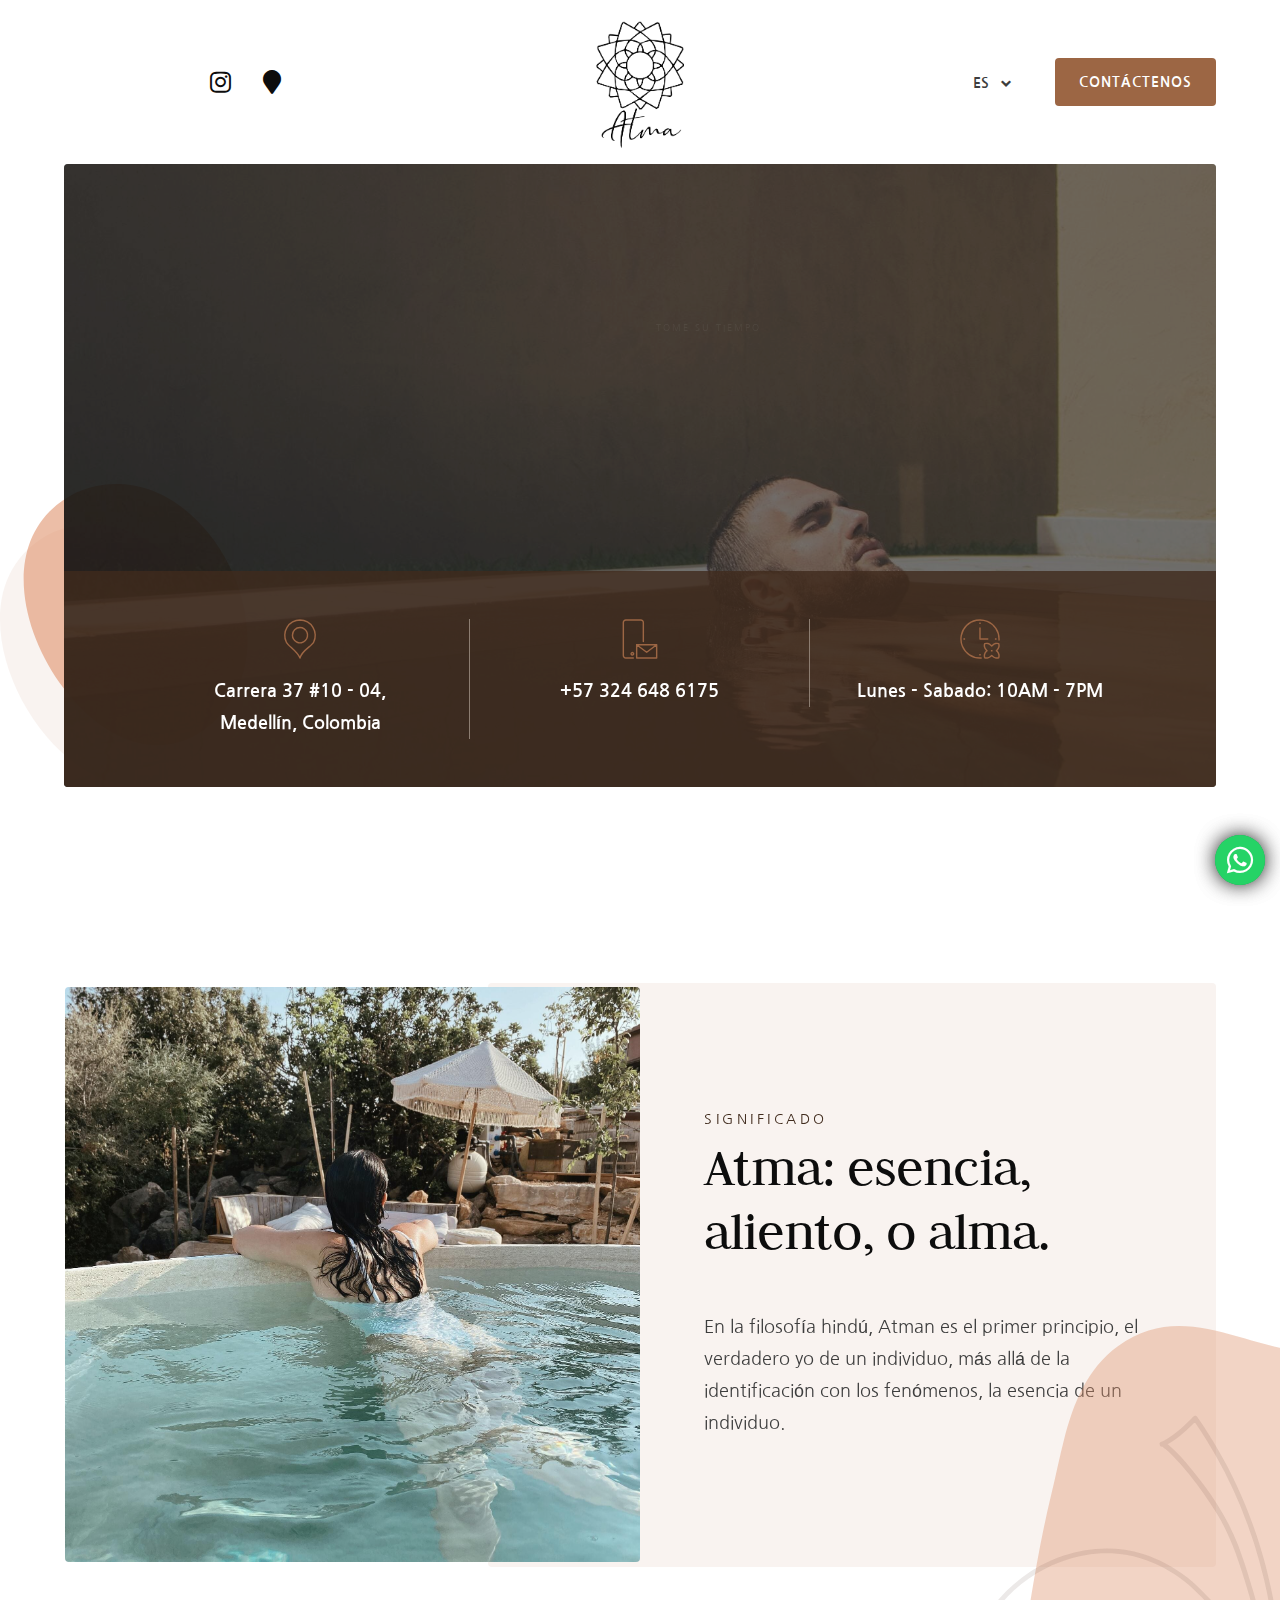
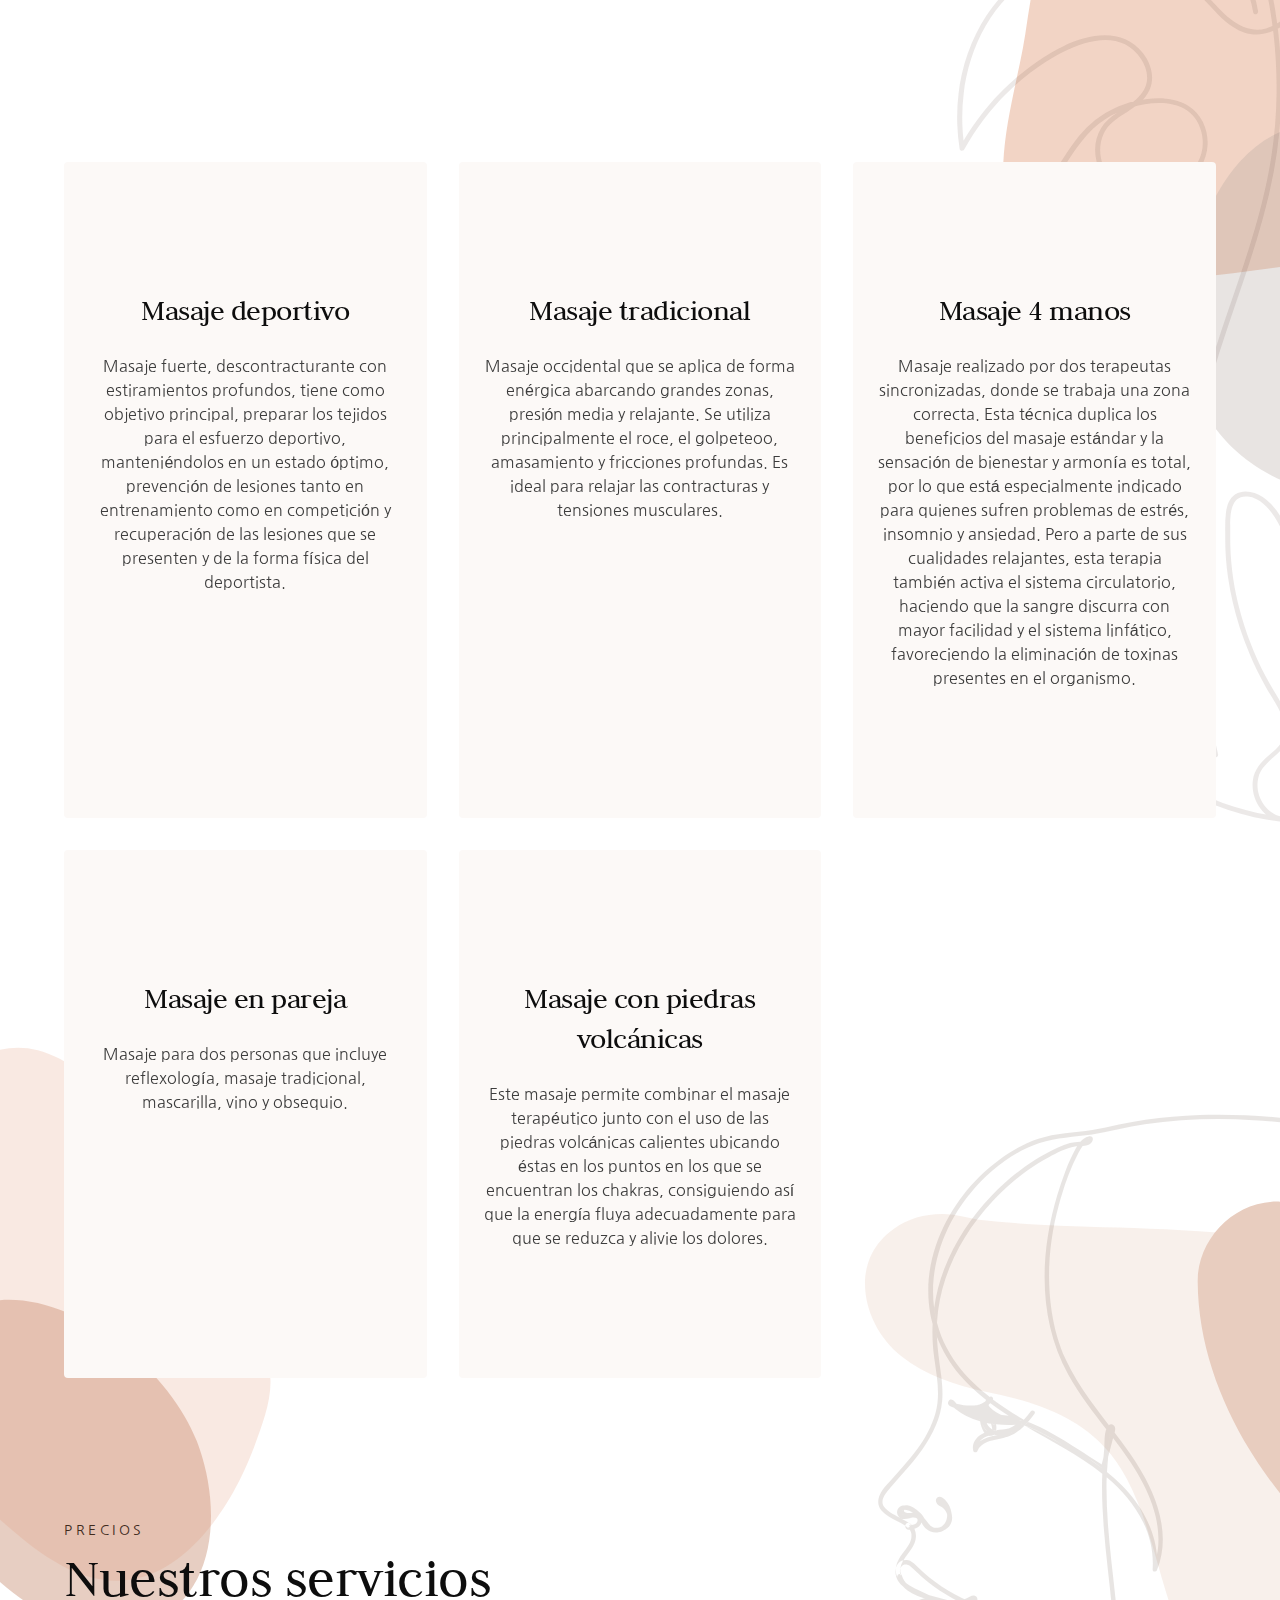
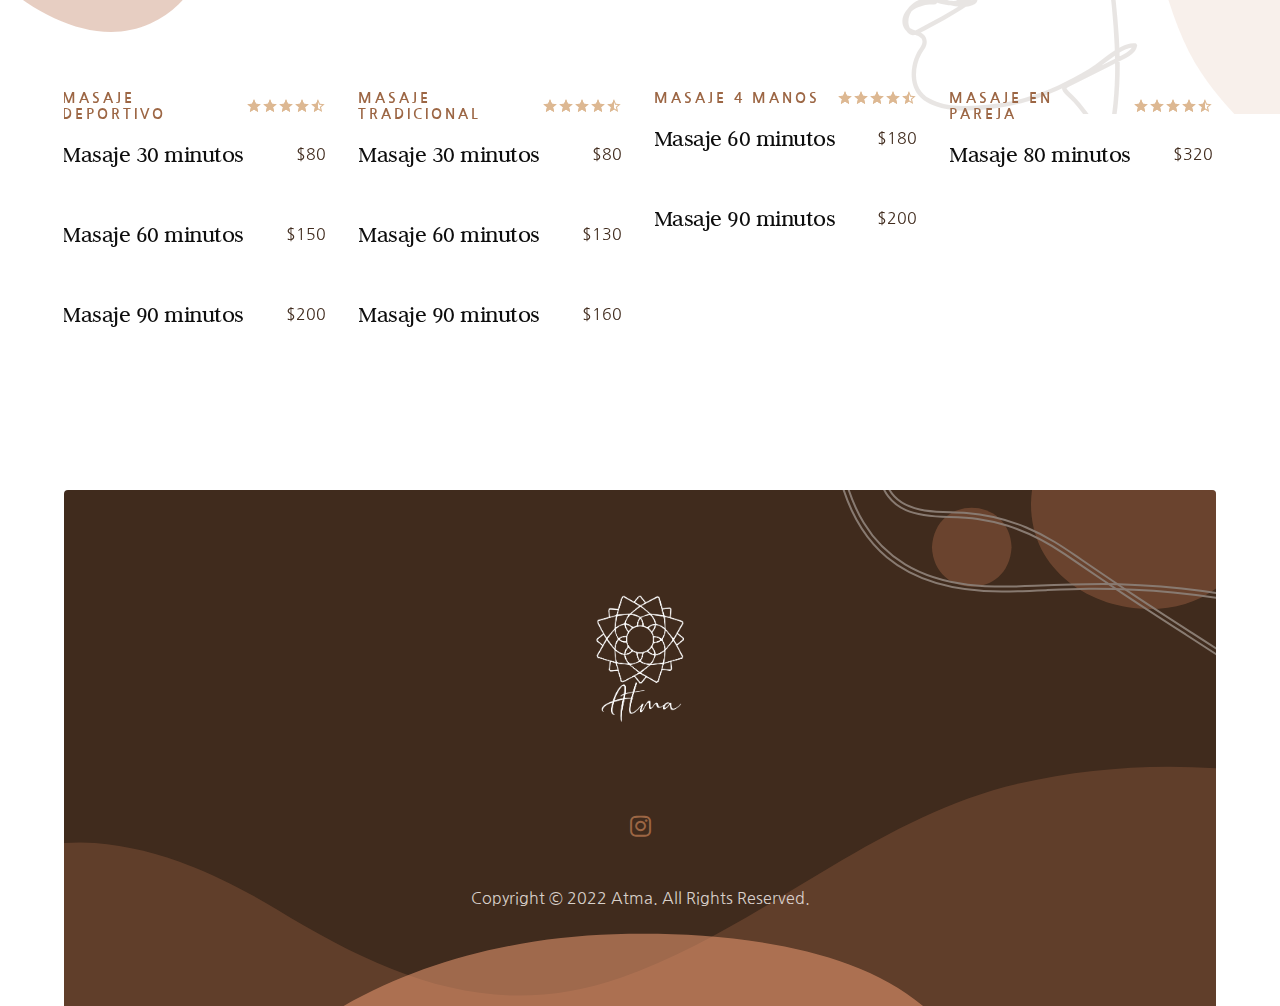
<file: index.html>
<!DOCTYPE html>
<html lang="en">

<head>
    <!--================ Basic page needs ================-->
    <title>ATMA SPA</title>
    <meta charset="UTF-8" />
    <meta name="author" content="" />
    <meta name="keywords" content="" />
    <meta name="description" content="" />
    <!--================ Mobile specific metas ================-->
    <meta name="viewport" content="width=device-width, initial-scale=1.0" />
    <!--================ Favicon ================-->
    <link rel="shortcut icon" href="images/favicon.ico" />
    <!--================ Google web fonts ================-->
    <link
        href="https://fonts.googleapis.com/css2?family=Judson:ital,wght@0,400;0,700;1,400&family=Nanum+Gothic:wght@400;700;800&display=swap"
        rel="stylesheet" />
    <link
        href="https://fonts.googleapis.com/css?family=Material+Icons%7CMaterial+Icons+Outlined%7CMaterial+Icons+Two+Tone%7CMaterial+Icons+Round%7CMaterial+Icons+Sharp"
        rel="stylesheet" />
    <link rel="stylesheet" href="css/fontawesome-all.min.css" />
    <!--================ Vendor CSS ================-->
    <link rel="stylesheet" href="vendors/owl-carousel/assets/owl.carousel.min.css" />
    <link rel="stylesheet" href="vendors/arcticmodal/jquery.arcticmodal-0.3.css" />
    <link rel="stylesheet" href="css/fontawesome-all.min.css" />
    <link rel="stylesheet" href="css/bootstrap.min.css" />
    <link rel="stylesheet" href="vendors/revolution/css/settings.css" />
    <link rel="stylesheet" href="vendors/revolution/css/layers.min.css" />
    <link rel="stylesheet" href="vendors/revolution/css/navigation.min.css" />
    <!--================ Theme CSS ================-->
    <link rel="stylesheet" href="css/style.css" />
    <link rel="stylesheet" href="css/responsive.css" />
    <link rel="stylesheet" href="css/custom.css" />
</head>

<body class="mad-body--scheme-brown">

    <div class="whatsapp-button">
        <a target="_blank"
            href="https://api.whatsapp.com/send?phone=573246486175&text=Hola%2C%20en%20este%20momento%20estoy%20en%20la%20p%C3%A1gina%20web%20y%20quisiera%20tener%20m%C3%A1s%20informaci%C3%B3n%20sobre%20los%20servicios..."
            class="whatsapp-button"><i class="fab fa-whatsapp"></i></a>
    </div>
    <div class="mad-preloader"></div>
    <div id="mad-page-wrapper" class="mad-page-wrapper">
        <!--================ Header ================-->
        <header id="mad-header" class="mad-header header-3">
            <div class="mad-header-section--sticky-xl">
                <div class="container-fluid">
                    <div class="row align-items-center">
                        <div class="col-lg-4 col-sm-6">
                            <div class="align-center">
                                <div class="mad-social-icons size-2 style-2">
                                    <ul>
                                        <li>
                                            <a href="https://www.instagram.com/atmaspa10/" target="_blank"><i
                                                    class="fab fa-instagram"></i></a>
                                        </li>
                                        <li>
                                            <a href="https://goo.gl/maps/Bm7Pg7LawnhSBP9XA" target="_blank"><i
                                                    class="fa fa-map-marker"></i></a>
                                        </li>
                                        <!-- <li>
                                            <a href="https://twitter.com"><i class="fab fa-twitter"></i></a>
                                        </li>
                                        <li>
                                            <a href="https://linkedin.com"><i class="fab fa-linkedin-in"></i></a>
                                        </li> -->
                                    </ul>
                                </div>
                            </div>
                        </div>
                        <div class="col-lg-4 col-sm-12">
                            <div class="align-center">
                                <a href="/" class="mad-logo logo1"><img src="images/ATMA_ORIGINAL_NEGRO.svg"
                                        alt="" /></a>
                            </div>
                        </div>
                        <div class="col-lg-4 col-sm-6">
                            <div class="mad-actions">
                                <div class="mad-col">
                                    <div class="mad-dropdown mad-lang">
                                        <a href="#" class="mad-dropdown-title">ES</a>
                                        <ul class="mad-dropdown-element">
                                            <li><a href="./en/">EN</a></li>
                                        </ul>
                                    </div>
                                </div>


                                <div class="mad-col">
                                    <a href="tel:3246486175" class="btn">Contáctenos</a>
                                </div>
                            </div>
                        </div>
                    </div>
                </div>
            </div>
        </header>
        <!--================ End of Header ================-->
        <div class="mad-texture-holder">
            <span class="mad-img-texture8 bg-move"></span>
            <div class="container-fluid">
                <div dir="ltr" class="rev_slider_wrapper fullscreenbanner-container">
                    <div id="rev-slider-2" data-version="5.4.5"
                        class="mad-d-none rev-slider with-overlay fullscreenabanner">
                        <ul>
                            <!--================ Slide 1 ================-->
                            <li data-transition="fade">
                                <!-- MAIN IMAGE -->
                                <img src="images/background-slider-1.jpg" alt="" data-bgposition="top center"
                                    data-bgfit="cover" data-bgrepeat="no-repeat" data-bgparallax="off"
                                    class="rev-slidebg" data-no-retina />
                                <!--================ Layer ================-->
                                <div data-frames='[{"delay":200,"speed":2000,"frame":"0","from":"y:[100%];z:0;rX:0deg;rY:0;rZ:0;sX:1;sY:1;skX:0;skY:0;opacity:0;","to":"o:1;","ease":"Power4.easeInOut"},{"delay":"wait","speed":1000,"frame":"999","to":"auto:auto;","ease":"Power3.easeInOut"}]'
                                    data-x="right" data-y="center" data-voffset="['-236', '-156', '-156', '-106']"
                                    data-hoffset="['64', '64', '16', '16']" data-width="['760', '90%', '93%', '98%']"
                                    data-height="['auto']" data-textAlign="['left']"
                                    class="tp-caption tp-resizeme rev-sub-title">
                                    <div class="mad-pre-title">Tome su tiempo</div>
                                </div>
                                <!--================ End of Layer ================-->
                                <!--================ Layer ================-->
                                <div data-frames='[{"delay":400,"speed":2000,"frame":"0","from":"y:[100%];z:0;rX:0deg;rY:0;rZ:0;sX:1;sY:1;skX:0;skY:0;opacity:0;","to":"o:1;","ease":"Power4.easeInOut"},{"delay":"wait","speed":1000,"frame":"999","to":"auto:auto;","ease":"Power3.easeInOut"}]'
                                    data-x="right" data-y="center" data-voffset="['-130', '-50', '-50', '-30']"
                                    data-hoffset="['64', '64', '16', '16']" data-width="['760', '90%', '93%', '98%']"
                                    data-height="['auto']" data-textAlign="['left']" data-color="['#ffffff']"
                                    data-fontsize="['72']" data-lineheight="['88']"
                                    class="tp-caption tp-resizeme tp-layer-section-title">
                                    <span>Mejore</span> Su <span>bienestar</span> <br />
                                    y <span>desestrésate</span>
                                </div>
                                <!--================ End of Layer ================-->
                                <!--================ Layer ================-->
                                <div data-frames='[{"delay":600,"speed":2000,"frame":"0","from":"y:[100%];z:0;rX:0deg;rY:0;rZ:0;sX:1;sY:1;skX:0;skY:0;opacity:0;","to":"o:1;","ease":"Power4.easeInOut"},{"delay":"wait","speed":1000,"frame":"999","to":"auto:auto;","ease":"Power3.easeInOut"}]'
                                    data-x="right" data-y="center" data-voffset="['30', '110', '110', '80']"
                                    data-hoffset="['64', '64', '16', '16']" data-width="['760', '90%', '93%', '98%']"
                                    data-textAlign="['left']" class="tp-caption tp-resizeme">
                                    <!-- <a href="pages_book.html" class="btn btn-huge">book now</a>  -->
                                </div>
                                <!--================ End of Layer ================-->
                            </li>
                            <!--================ End of Slide 1 ================-->
                            <!--================ Slide 1 ================-->
                            <li data-transition="fade">
                                <!-- MAIN IMAGE -->
                                <img src="images/background-slider-2.jpg" alt="" data-bgposition="top center"
                                    data-bgfit="cover" data-bgrepeat="no-repeat" data-bgparallax="off"
                                    class="rev-slidebg" data-no-retina />
                                <!--================ Layer ================-->
                                <div data-frames='[{"delay":200,"speed":2000,"frame":"0","from":"y:[100%];z:0;rX:0deg;rY:0;rZ:0;sX:1;sY:1;skX:0;skY:0;opacity:0;","to":"o:1;","ease":"Power4.easeInOut"},{"delay":"wait","speed":1000,"frame":"999","to":"auto:auto;","ease":"Power3.easeInOut"}]'
                                    data-x="center" data-y="center" data-voffset="['-196', '-116', '-116', '-86']"
                                    data-width="['98%', '98%', '98%', '98%']" data-height="['auto']"
                                    data-textAlign="['center']" class="tp-caption tp-resizeme rev-sub-title">
                                    <div class="mad-pre-title">Tiempo para relajarse</div>
                                </div>
                                <!--================ End of Layer ================-->
                                <!--================ Layer ================-->
                                <div data-frames='[{"delay":400,"speed":2000,"frame":"0","from":"y:[100%];z:0;rX:0deg;rY:0;rZ:0;sX:1;sY:1;skX:0;skY:0;opacity:0;","to":"o:1;","ease":"Power4.easeInOut"},{"delay":"wait","speed":1000,"frame":"999","to":"auto:auto;","ease":"Power3.easeInOut"}]'
                                    data-x="center" data-y="center" data-voffset="['-130', '-50', '-50', '-20']"
                                    data-width="['98%', '98%', '98%', '98%']" data-height="['auto']"
                                    data-textAlign="['center']" data-color="['#ffffff']" data-fontsize="['72']"
                                    data-lineheight="['88']" class="tp-caption tp-resizeme tp-layer-section-title">
                                    Un estilo de vida natural de alegría
                                </div>
                                <!--================ End of Layer ================-->
                                <!--================ Layer ================-->
                                <div data-frames='[{"delay":600,"speed":2000,"frame":"0","from":"y:[100%];z:0;rX:0deg;rY:0;rZ:0;sX:1;sY:1;skX:0;skY:0;opacity:0;","to":"o:1;","ease":"Power4.easeInOut"},{"delay":"wait","speed":1000,"frame":"999","to":"auto:auto;","ease":"Power3.easeInOut"}]'
                                    data-x="center" data-y="center" data-voffset="['-10', '70', '70', '70']"
                                    data-width="['98%', '98%', '98%', '98%']" data-textAlign="['center']"
                                    class="tp-caption tp-resizeme">
                                    <!-- <a href="pages_book.html" class="btn btn-huge">book now</a> -->
                                </div>
                                <!--================ End of Layer ================-->
                            </li>
                            <!--================ End of Slide 1 ================-->
                            <!--================ Slide 1 ================-->
                            <li data-transition="fade">
                                <!-- MAIN IMAGE -->
                                <img src="images/background-slider-3.jpg" alt="" data-bgposition="top center"
                                    data-bgfit="cover" data-bgrepeat="no-repeat" data-bgparallax="off"
                                    class="rev-slidebg" data-no-retina />
                                <!--================ Layer ================-->
                                <div data-frames='[{"delay":200,"speed":2000,"frame":"0","from":"y:[100%];z:0;rX:0deg;rY:0;rZ:0;sX:1;sY:1;skX:0;skY:0;opacity:0;","to":"o:1;","ease":"Power4.easeInOut"},{"delay":"wait","speed":1000,"frame":"999","to":"auto:auto;","ease":"Power3.easeInOut"}]'
                                    data-x="left" data-y="center" data-hoffset="['64', '64', '16', '16']"
                                    data-voffset="['-236', '-156', '-156', '-106']"
                                    data-width="['760', '760', '98%', '98%']" data-height="['auto']"
                                    data-textAlign="['left']" class="tp-caption tp-resizeme rev-sub-title">
                                    <div class="mad-pre-title">Tiempo de cambios</div>
                                </div>
                                <!--================ End of Layer ================-->
                                <!--================ Layer ================-->
                                <div data-frames='[{"delay":400,"speed":2000,"frame":"0","from":"y:[100%];z:0;rX:0deg;rY:0;rZ:0;sX:1;sY:1;skX:0;skY:0;opacity:0;","to":"o:1;","ease":"Power4.easeInOut"},{"delay":"wait","speed":1000,"frame":"999","to":"auto:auto;","ease":"Power3.easeInOut"}]'
                                    data-x="left" data-y="center" data-voffset="['-130', '-50', '-50', '-30']"
                                    data-hoffset="['64', '64', '16', '16']" data-width="['760', '760', '98%', '98%']"
                                    data-height="['auto']" data-textAlign="['left']" data-color="['#ffffff']"
                                    data-fontsize="['72']" data-lineheight="['88']"
                                    class="tp-caption tp-resizeme tp-layer-section-title">
                                    Construya su confianza, <span>Se lo mejor de tí</span>!
                                </div>
                                <!--================ End of Layer ================-->
                                <!--================ Layer ================-->
                                <div data-frames='[{"delay":600,"speed":2000,"frame":"0","from":"y:[100%];z:0;rX:0deg;rY:0;rZ:0;sX:1;sY:1;skX:0;skY:0;opacity:0;","to":"o:1;","ease":"Power4.easeInOut"},{"delay":"wait","speed":1000,"frame":"999","to":"auto:auto;","ease":"Power3.easeInOut"}]'
                                    data-x="left" data-y="center" data-voffset="['30', '110', '110', '80']"
                                    data-hoffset="['64', '64', '16', '16']" data-width="['760', '760', '98%', '98%']"
                                    data-textAlign="['left']" class="tp-caption tp-resizeme">
                                    <!-- <a href="pages_offers.html" class="btn btn-huge">Make a Change</a> -->
                                </div>
                                <!--================ End of Layer ================-->
                            </li>
                            <!--================ End of Slide 1 ================-->
                        </ul>
                    </div>
                    <div class="rev-slider-element">
                        <div class="row justify-content-center">
                            <div class="col-xl-10">
                                <!--================ Icon Boxes ================-->
                                <div class="mad-icon-boxes style-2 align-center small-size item-col-3">
                                    <div class="mad-col">
                                        <!--================ Icon Box ================-->
                                        <article class="mad-icon-box">
                                            <i class="mad-icon-box-icon"><img class="svg"
                                                    src="legasy_icons_svg/loc2.svg" alt="" /></i>
                                            <div class="mad-icon-box-content">
                                                <p>
                                                    Carrera 37 #10 - 04, <br />
                                                    Medellín, Colombia
                                                </p>
                                            </div>
                                        </article>
                                        <!--================ End of Icon Box ================-->
                                    </div>
                                    <div class="mad-col">
                                        <!--================ Icon Box ================-->
                                        <article class="mad-icon-box">
                                            <i class="mad-icon-box-icon"><img class="svg"
                                                    src="legasy_icons_svg/phone2.svg" alt="" /></i>
                                            <div class="mad-icon-box-content">
                                                <p>
                                                    +57 324 648 6175 <br />
                                                    <!-- <a href="#">mail@companyname.com</a> -->
                                                </p>
                                            </div>
                                        </article>
                                        <!--================ End of Icon Box ================-->
                                    </div>
                                    <div class="mad-col">
                                        <!--================ Icon Box ================-->
                                        <article class="mad-icon-box">
                                            <i class="mad-icon-box-icon"><img class="svg"
                                                    src="legasy_icons_svg/clock2.svg" alt="" /></i>
                                            <div class="mad-icon-box-content">
                                                <p>
                                                    Lunes - Sabado: 10AM - 7PM <br />
                                                </p>
                                            </div>
                                        </article>
                                        <!--================ End of Icon Box ================-->
                                    </div>
                                </div>
                                <!--================ End of Icon Boxes ================-->
                            </div>
                        </div>
                    </div>
                </div>
            </div>
        </div>

        <div class="mad-content no-pd">
            <div class="container-fluid">
                <div class="mad-section mad-section--stretched mad-colorizer--scheme-">
                    <div class="mad-entities type-4 style-2">
                        <article class="mad-entity">
                            <div class="mad-entity-media">
                                <img src="images/images-example-1.jpg" alt="" />
                            </div>
                            <div class="mad-entity-content">
                                <div class="content-element-6">
                                    <div class="mad-pre-title">Significado</div>
                                    <h2 class="mad-title">Atma: esencia, aliento, o alma. </h2>
                                </div>
                                <div class="content-element-6">
                                    <p>
                                        En la filosofía hindú, Atman es el primer principio, el verdadero yo de un
                                        individuo,
                                        más allá de la identificación con los fenómenos, la esencia de un individuo.
                                    </p>
                                </div>
                            </div>
                        </article>
                    </div>
                </div>
                <div class="mad-texture-holder">
                    <span class="mad-img-texture9 bg-move"></span>
                </div>
                <div class="mad-section no-pt">
                    <!--================ Icon Boxes ================-->
                    <div class="mad-icon-boxes grid-type item-col-3">
                        <div class="mad-col">
                            <!--================ Icon Box ================-->
                            <a href="#" class="mad-icon-box">
                                <div class="mad-icon-box-content">
                                    <h6 class="mad-icon-box-title">Masaje deportivo</h6>
                                    <p>Masaje fuerte, descontracturante con estiramientos profundos, tiene como objetivo
                                        principal, preparar los tejidos para el esfuerzo deportivo, manteniéndolos en un
                                        estado
                                        óptimo, prevención de lesiones tanto en entrenamiento como en competición y
                                        recuperación
                                        de las lesiones que se presenten y de la forma física del deportista.</p>
                                </div>
                            </a>
                            <!--================ End of Icon Box ================-->
                        </div>
                        <div class="mad-col">
                            <!--================ Icon Box ================-->
                            <a href="#" class="mad-icon-box">
                                <div class="mad-icon-box-content">
                                    <h6 class="mad-icon-box-title">Masaje tradicional</h6>
                                    <p>Masaje occidental que se aplica de forma enérgica abarcando grandes zonas,
                                        presión media
                                        y relajante. Se utiliza principalmente el roce, el golpeteoo, amasamiento y
                                        fricciones
                                        profundas. Es ideal para relajar las contracturas y tensiones musculares.</p>
                                </div>
                            </a>
                            <!--================ End of Icon Box ================-->
                        </div>
                        <div class="mad-col">
                            <!--================ Icon Box ================-->
                            <a href="#" class="mad-icon-box">
                                <div class="mad-icon-box-content">
                                    <h6 class="mad-icon-box-title">Masaje 4 manos</h6>
                                    <p>Masaje realizado por dos terapeutas sincronizadas, donde se trabaja una zona
                                        correcta.
                                        Esta técnica duplica los beneficios del masaje estándar y la sensación de
                                        bienestar y
                                        armonía es total, por lo que está especialmente indicado para quienes sufren
                                        problemas
                                        de estrés, insomnio y ansiedad. Pero a parte de sus cualidades relajantes, esta
                                        terapia
                                        también activa el sistema circulatorio, haciendo que la sangre discurra con
                                        mayor
                                        facilidad y el sistema linfático, favoreciendo la eliminación de toxinas
                                        presentes en el
                                        organismo.</p>
                                </div>
                            </a>
                            <!--================ End of Icon Box ================-->
                        </div>
                        <div class="mad-col">
                            <!--================ Icon Box ================-->
                            <a href="#" class="mad-icon-box">
                                <div class="mad-icon-box-content">
                                    <h6 class="mad-icon-box-title">Masaje en pareja</h6>
                                    <p>Masaje para dos personas que incluye reflexología, masaje tradicional,
                                        mascarilla, vino y
                                        obsequio.</p>
                                </div>
                            </a>
                            <!--================ End of Icon Box ================-->
                        </div>
                        <div class="mad-col">
                            <!--================ Icon Box ================-->
                            <a href="#" class="mad-icon-box">
                                <div class="mad-icon-box-content">
                                    <h6 class="mad-icon-box-title">Masaje con piedras volcánicas</h6>
                                    <p>Este masaje permite combinar el masaje terapéutico junto con el uso de las
                                        piedras
                                        volcánicas calientes ubicando éstas en los puntos en los que se encuentran los
                                        chakras,
                                        consiguiendo así que la energía fluya adecuadamente para que se reduzca y alivie
                                        los
                                        dolores.</p>
                                </div>
                            </a>
                            <!--================ End of Icon Box ================-->
                        </div>
                    </div>
                    <!--================ End of Icon Boxes ================-->
                </div>

                <div class="mad-texture-holder">
                    <span class="mad-img-texture10 bg-move"></span>
                </div>

                <div class="mad-texture-holder">
                    <span class="mad-img-texture3 bg-move"></span>
                </div>


                <div class="mad-section no-pt">
                    <div class="mad-title-wrap">
                        <div class="mad-title-row">
                            <div class="mad-col">
                                <div class="mad-pre-title">Precios</div>
                                <h2 class="mad-title">Nuestros servicios</h2>
                            </div>
                        </div>
                    </div>
                    <div class="mad-products mad-grid owl-carousel mad-grid mad-grid--cols-4 no-dots">
                        <div class="mad-col">
                            <div class="mad-product">
                                <div class="mad-product-content">
                                    <!-- product-info -->
                                    <div class="mad-product-description">
                                        <div class="mad-cat-holder">
                                            <a href="#" class="mad-product-cat">Masaje deportivo</a>

                                            <div class="mad-rating" data-estimate="4.5"></div>
                                        </div>
                                        <div class="mad-title-wrap">
                                            <h5 class="mad-product-title">
                                                Masaje 30 minutos
                                            </h5>
                                            <div class="mad-price"> $80</div>
                                        </div>
                                        <div class="mad-title-wrap">
                                            <h5 class="mad-product-title">
                                                Masaje 60 minutos
                                            </h5>
                                            <div class="mad-price"> $150</div>
                                        </div>
                                        <div class="mad-title-wrap">
                                            <h5 class="mad-product-title">
                                                Masaje 90 minutos
                                            </h5>
                                            <div class="mad-price"> $200</div>
                                        </div>
                                    </div>
                                    <!--/ product-info -->
                                </div>
                            </div>
                        </div>
                        <div class="mad-col">
                            <div class="mad-product">
                                <div class="mad-product-content">
                                    <!-- product-info -->
                                    <div class="mad-product-description">
                                        <div class="mad-cat-holder">
                                            <a href="#" class="mad-product-cat">Masaje tradicional</a>

                                            <div class="mad-rating" data-estimate="4.5"></div>
                                        </div>
                                        <div class="mad-title-wrap">
                                            <h5 class="mad-product-title">
                                                Masaje 30 minutos
                                            </h5>
                                            <div class="mad-price"> $80</div>
                                        </div>
                                        <div class="mad-title-wrap">
                                            <h5 class="mad-product-title">
                                                Masaje 60 minutos
                                            </h5>
                                            <div class="mad-price"> $130</div>
                                        </div>
                                        <div class="mad-title-wrap">
                                            <h5 class="mad-product-title">
                                                Masaje 90 minutos
                                            </h5>
                                            <div class="mad-price"> $160</div>
                                        </div>
                                    </div>
                                    <!--/ product-info -->
                                </div>
                            </div>
                        </div>
                        <div class="mad-col">
                            <div class="mad-product">
                                <div class="mad-product-content">
                                    <!-- product-info -->
                                    <div class="mad-product-description">
                                        <div class="mad-cat-holder">
                                            <a href="#" class="mad-product-cat">Masaje 4 manos</a>

                                            <div class="mad-rating" data-estimate="4.5"></div>
                                        </div>
                                        <div class="mad-title-wrap">
                                            <h5 class="mad-product-title">
                                                Masaje 60 minutos
                                            </h5>
                                            <div class="mad-price"> $180</div>
                                        </div>
                                        <div class="mad-title-wrap">
                                            <h5 class="mad-product-title">
                                                Masaje 90 minutos
                                            </h5>
                                            <div class="mad-price"> $200</div>
                                        </div>
                                    </div>
                                    <!--/ product-info -->
                                </div>
                            </div>
                        </div>
                        <div class="mad-col">
                            <div class="mad-product">
                                <div class="mad-product-content">
                                    <!-- product-info -->
                                    <div class="mad-product-description">
                                        <div class="mad-cat-holder">
                                            <a href="#" class="mad-product-cat">Masaje en pareja</a>

                                            <div class="mad-rating" data-estimate="4.5"></div>
                                        </div>
                                        <div class="mad-title-wrap">
                                            <h5 class="mad-product-title">
                                                Masaje 80 minutos
                                            </h5>
                                            <div class="mad-price"> $320</div>
                                        </div>
                                    </div>
                                    <!--/ product-info -->
                                </div>
                            </div>
                        </div>
                        <div class="mad-col">
                            <div class="mad-product">
                                <div class="mad-product-content">
                                    <!-- product-info -->
                                    <div class="mad-product-description">
                                        <div class="mad-cat-holder">
                                            <a href="#" class="mad-product-cat">Masaje con piedras volcánicas</a>

                                            <div class="mad-rating" data-estimate="4.5"></div>
                                        </div>
                                        <div class="mad-title-wrap">
                                            <h5 class="mad-product-title">
                                                Masaje 30 minutos
                                            </h5>
                                            <div class="mad-price"> $80</div>
                                        </div>
                                        <div class="mad-title-wrap">
                                            <h5 class="mad-product-title">
                                                Masaje 60 minutos
                                            </h5>
                                            <div class="mad-price"> $130</div>
                                        </div>
                                        <div class="mad-title-wrap">
                                            <h5 class="mad-product-title">
                                                Masaje 90 minutos
                                            </h5>
                                            <div class="mad-price"> $160</div>
                                        </div>
                                    </div>
                                    <!--/ product-info -->
                                </div>
                            </div>
                        </div>
                    </div>
                </div>
            </div>
        </div>

        <!--================ Footer ================-->
        <div class="footer-box">
            <div class="container-fluid">
                <footer id="mad-footer" class="mad-footer footer-3">
                    <!--================ Footer row ================-->
                    <div class="container-fluid">
                        <div class="mad-footer-main">
                            <div class="row align-items-center">
                                <div class="col-xl-5 col-lg-4">
                                    <!--================ Widget ================-->
                                    <section class="mad-widget">

                                    </section>
                                    <!--================ End of Widget ================-->
                                </div>
                                <div class="col-xl-2 col-lg-4">
                                    <!--================ Widget ================-->
                                    <section class="mad-widget">
                                        <a href="index.html" class="mad-logo align-center"><img
                                                src="images/ATMA_ORIGINAL_BLANCO.png" alt="" /></a>
                                    </section>
                                    <!--================ End of Widget ================-->
                                </div>
                                <div class="col-xl-5 col-lg-4">
                                    <!--================ Widget ================-->
                                    <section class="mad-widget">

                                    </section>
                                    <!--================ End of Widget ================-->
                                </div>
                            </div>
                        </div>
                        <div class="mad-footer-bottom">
                            <div class="mad-social-icons size-2">
                                <ul class="justify-content-center">
                                    <li>
                                        <a href="https://www.instagram.com/atmaspa10/" target="_blank"><i
                                                class="fab fa-instagram"></i></a>
                                    </li>
                                </ul>
                            </div>
                            <p class="copyrights align-center">Copyright © 2022 <a href="#">Atma</a>. All Rights
                                Reserved.</p>
                        </div>
                    </div>
                    <!--================ End of Footer row ================-->
                </footer>
            </div>
        </div>
        <!--================ End of Footer ================-->


    </div>
    <script src="vendors/modernizr.js"></script>
    <script src="vendors/jquery-3.6.0.min.js"></script>
    <script src="vendors/jquery.easing.1.3.min.js"></script>
    <script src="vendors/monkeysan.jquery.nav.1.0.js"></script>
    <script src="vendors/owl-carousel/owl.carousel.min.js"></script>
    <script
        src="https://maps.google.com/maps/api/js?key=AIzaSyA_Yp_8RGMFiW6N-X8WLKYyfzvlOSzWwII&amp;amp;libraries=geometry&amp;amp;v=3.20"></script>
    <script src="vendors/arcticmodal/jquery.arcticmodal-0.3.min.js"></script>
    <script src="vendors/monkeysan.validator.min.js"></script>
    <script src="vendors/handlebars-v4.0.5.min.js"></script>
    <script src="vendors/retina.min.js"></script>
    <script src="vendors/revolution/js/jquery.themepunch.tools.min.js"></script>
    <script src="vendors/revolution/js/jquery.themepunch.revolution.min.js"></script>
    <script src="js/modules/mad.newsletter-form.min.js"></script>
    <script src="js/modules/mad.alert-box.min.js"></script>
    <script src="js/modules/mad.sticky-header-section.min.js"></script>
    <script src="js/mad.app.js"></script>
</body>

</html>
</file>
<file: vendors/revolution/css/settings.css>
/*-----------------------------------------------------------------------------

-	Revolution Slider 5.0 Default Style Settings -

Screen Stylesheet

version:   	5.4.5
date:      	15/05/17
author:		themepunch
email:     	info@themepunch.com
website:   	http://www.themepunch.com
-----------------------------------------------------------------------------*/
#debungcontrolls,.debugtimeline{width:100%;box-sizing:border-box}.rev_column,.rev_column .tp-parallax-wrap,.tp-svg-layer svg{vertical-align:top}#debungcontrolls{z-index:100000;position:fixed;bottom:0;height:auto;background:rgba(0,0,0,.6);padding:10px}.debugtimeline{height:10px;position:relative;margin-bottom:3px;display:none;white-space:nowrap}.debugtimeline:hover{height:15px}.the_timeline_tester{background:#e74c3c;position:absolute;top:0;left:0;height:100%;width:0}.rs-go-fullscreen{position:fixed!important;width:100%!important;height:100%!important;top:0!important;left:0!important;z-index:9999999!important;background:#fff!important}.debugtimeline.tl_slide .the_timeline_tester{background:#f39c12}.debugtimeline.tl_frame .the_timeline_tester{background:#3498db}.debugtimline_txt{color:#fff;font-weight:400;font-size:7px;position:absolute;left:10px;top:0;white-space:nowrap;line-height:10px}.rtl{direction:rtl}@font-face{font-family:revicons;src:url(../fonts/revicons/revicons.eot?5510888);src:url(../fonts/revicons/revicons.eot?5510888#iefix) format('embedded-opentype'),url(../fonts/revicons/revicons.woff?5510888) format('woff'),url(../fonts/revicons/revicons.ttf?5510888) format('truetype'),url(../fonts/revicons/revicons.svg?5510888#revicons) format('svg');font-weight:400;font-style:normal}[class*=" revicon-"]:before,[class^=revicon-]:before{font-family:revicons;font-style:normal;font-weight:400;speak:none;display:inline-block;text-decoration:inherit;width:1em;margin-right:.2em;text-align:center;font-variant:normal;text-transform:none;line-height:1em;margin-left:.2em}.revicon-search-1:before{content:'\e802'}.revicon-pencil-1:before{content:'\e831'}.revicon-picture-1:before{content:'\e803'}.revicon-cancel:before{content:'\e80a'}.revicon-info-circled:before{content:'\e80f'}.revicon-trash:before{content:'\e801'}.revicon-left-dir:before{content:'\e817'}.revicon-right-dir:before{content:'\e818'}.revicon-down-open:before{content:'\e83b'}.revicon-left-open:before{content:'\e819'}.revicon-right-open:before{content:'\e81a'}.revicon-angle-left:before{content:'\e820'}.revicon-angle-right:before{content:'\e81d'}.revicon-left-big:before{content:'\e81f'}.revicon-right-big:before{content:'\e81e'}.revicon-magic:before{content:'\e807'}.revicon-picture:before{content:'\e800'}.revicon-export:before{content:'\e80b'}.revicon-cog:before{content:'\e832'}.revicon-login:before{content:'\e833'}.revicon-logout:before{content:'\e834'}.revicon-video:before{content:'\e805'}.revicon-arrow-combo:before{content:'\e827'}.revicon-left-open-1:before{content:'\e82a'}.revicon-right-open-1:before{content:'\e82b'}.revicon-left-open-mini:before{content:'\e822'}.revicon-right-open-mini:before{content:'\e823'}.revicon-left-open-big:before{content:'\e824'}.revicon-right-open-big:before{content:'\e825'}.revicon-left:before{content:'\e836'}.revicon-right:before{content:'\e826'}.revicon-ccw:before{content:'\e808'}.revicon-arrows-ccw:before{content:'\e806'}.revicon-palette:before{content:'\e829'}.revicon-list-add:before{content:'\e80c'}.revicon-doc:before{content:'\e809'}.revicon-left-open-outline:before{content:'\e82e'}.revicon-left-open-2:before{content:'\e82c'}.revicon-right-open-outline:before{content:'\e82f'}.revicon-right-open-2:before{content:'\e82d'}.revicon-equalizer:before{content:'\e83a'}.revicon-layers-alt:before{content:'\e804'}.revicon-popup:before{content:'\e828'}.rev_slider_wrapper{position:relative;z-index:0;width:100%}.rev_slider{position:relative;overflow:visible}.entry-content .rev_slider a,.rev_slider a{box-shadow:none}.tp-overflow-hidden{overflow:hidden!important}.group_ov_hidden{overflow:hidden}.rev_slider img,.tp-simpleresponsive img{max-width:none!important;transition:none;margin:0;padding:0;border:none}.rev_slider .no-slides-text{font-weight:700;text-align:center;padding-top:80px}.rev_slider>ul,.rev_slider>ul>li,.rev_slider>ul>li:before,.rev_slider_wrapper>ul,.tp-revslider-mainul>li,.tp-revslider-mainul>li:before,.tp-simpleresponsive>ul,.tp-simpleresponsive>ul>li,.tp-simpleresponsive>ul>li:before{list-style:none!important;position:absolute;margin:0!important;padding:0!important;overflow-x:visible;overflow-y:visible;background-image:none;background-position:0 0;text-indent:0;top:0;left:0}.rev_slider>ul>li,.rev_slider>ul>li:before,.tp-revslider-mainul>li,.tp-revslider-mainul>li:before,.tp-simpleresponsive>ul>li,.tp-simpleresponsive>ul>li:before{visibility:hidden}.tp-revslider-mainul,.tp-revslider-slidesli{padding:0!important;margin:0!important;list-style:none!important}.fullscreen-container,.fullwidthbanner-container{padding:0;position:relative}.rev_slider li.tp-revslider-slidesli{position:absolute!important}.tp-caption .rs-untoggled-content{display:block}.tp-caption .rs-toggled-content{display:none}.rs-toggle-content-active.tp-caption .rs-toggled-content{display:block}.rs-toggle-content-active.tp-caption .rs-untoggled-content{display:none}.rev_slider .caption,.rev_slider .tp-caption{position:relative;visibility:hidden;white-space:nowrap;display:block;-webkit-font-smoothing:antialiased!important;z-index:1}.rev_slider .caption,.rev_slider .tp-caption,.tp-simpleresponsive img{-moz-user-select:none;-khtml-user-select:none;-webkit-user-select:none;-o-user-select:none}.rev_slider .tp-mask-wrap .tp-caption,.rev_slider .tp-mask-wrap :last-child,.wpb_text_column .rev_slider .tp-mask-wrap .tp-caption,.wpb_text_column .rev_slider .tp-mask-wrap :last-child{margin-bottom:0}.tp-svg-layer svg{width:100%;height:100%;position:relative}.tp-carousel-wrapper{cursor:url(openhand.cur),move}.tp-carousel-wrapper.dragged{cursor:url(closedhand.cur),move}.tp_inner_padding{box-sizing:border-box;max-height:none!important}.tp-caption.tp-layer-selectable{-moz-user-select:all;-khtml-user-select:all;-webkit-user-select:all;-o-user-select:all}.tp-caption.tp-hidden-caption,.tp-forcenotvisible,.tp-hide-revslider,.tp-parallax-wrap.tp-hidden-caption{visibility:hidden!important;display:none!important}.rev_slider audio,.rev_slider embed,.rev_slider iframe,.rev_slider object,.rev_slider video{max-width:none!important}.tp-element-background{position:absolute;top:0;left:0;width:100%;height:100%;z-index:0}.tp-blockmask,.tp-blockmask_in,.tp-blockmask_out{position:absolute;top:0;left:0;width:100%;height:100%;background:#fff;z-index:1000;transform:scaleX(0) scaleY(0)}.tp-parallax-wrap{transform-style:preserve-3d}.rev_row_zone{position:absolute;width:100%;left:0;box-sizing:border-box;min-height:50px;font-size:0}.rev_column_inner,.rev_slider .tp-caption.rev_row{position:relative;width:100%!important;box-sizing:border-box}.rev_row_zone_top{top:0}.rev_row_zone_middle{top:50%;transform:translateY(-50%)}.rev_row_zone_bottom{bottom:0}.rev_slider .tp-caption.rev_row{display:table;table-layout:fixed;vertical-align:top;height:auto!important;font-size:0}.rev_column{display:table-cell;position:relative;height:auto;box-sizing:border-box;font-size:0}.rev_column_inner{display:block;height:auto!important;white-space:normal!important}.rev_column_bg{width:100%;height:100%;position:absolute;top:0;left:0;z-index:0;box-sizing:border-box;background-clip:content-box;border:0 solid transparent}.tp-caption .backcorner,.tp-caption .backcornertop,.tp-caption .frontcorner,.tp-caption .frontcornertop{height:0;top:0;width:0;position:absolute}.rev_column_inner .tp-loop-wrap,.rev_column_inner .tp-mask-wrap,.rev_column_inner .tp-parallax-wrap{text-align:inherit}.rev_column_inner .tp-mask-wrap{display:inline-block}.rev_column_inner .tp-parallax-wrap,.rev_column_inner .tp-parallax-wrap .tp-loop-wrap,.rev_column_inner .tp-parallax-wrap .tp-mask-wrap{position:relative!important;left:auto!important;top:auto!important;line-height:0}.tp-video-play-button,.tp-video-play-button i{line-height:50px!important;vertical-align:top;text-align:center}.rev_column_inner .rev_layer_in_column,.rev_column_inner .tp-parallax-wrap,.rev_column_inner .tp-parallax-wrap .tp-loop-wrap,.rev_column_inner .tp-parallax-wrap .tp-mask-wrap{vertical-align:top}.rev_break_columns{display:block!important}.rev_break_columns .tp-parallax-wrap.rev_column{display:block!important;width:100%!important}.fullwidthbanner-container{overflow:hidden}.fullwidthbanner-container .fullwidthabanner{width:100%;position:relative}.tp-static-layers{position:absolute;z-index:101;top:0;left:0}.tp-caption .frontcorner{border-left:40px solid transparent;border-right:0 solid transparent;border-top:40px solid #00A8FF;left:-40px}.tp-caption .backcorner{border-left:0 solid transparent;border-right:40px solid transparent;border-bottom:40px solid #00A8FF;right:0}.tp-caption .frontcornertop{border-left:40px solid transparent;border-right:0 solid transparent;border-bottom:40px solid #00A8FF;left:-40px}.tp-caption .backcornertop{border-left:0 solid transparent;border-right:40px solid transparent;border-top:40px solid #00A8FF;right:0}.tp-layer-inner-rotation{position:relative!important}img.tp-slider-alternative-image{width:100%;height:auto}.caption.fullscreenvideo,.rs-background-video-layer,.tp-caption.coverscreenvideo,.tp-caption.fullscreenvideo{width:100%;height:100%;top:0;left:0;position:absolute}.noFilterClass{filter:none!important}.rs-background-video-layer{visibility:hidden;z-index:0}.caption.fullscreenvideo audio,.caption.fullscreenvideo iframe,.caption.fullscreenvideo video,.tp-caption.fullscreenvideo iframe,.tp-caption.fullscreenvideo iframe audio,.tp-caption.fullscreenvideo iframe video{width:100%!important;height:100%!important;display:none}.fullcoveredvideo audio,.fullscreenvideo audio .fullcoveredvideo video,.fullscreenvideo video{background:#000}.fullcoveredvideo .tp-poster{background-position:center center;background-size:cover;width:100%;height:100%;top:0;left:0}.videoisplaying .html5vid .tp-poster{display:none}.tp-video-play-button{background:#000;background:rgba(0,0,0,.3);border-radius:5px;position:absolute;top:50%;left:50%;color:#FFF;margin-top:-25px;margin-left:-25px;cursor:pointer;width:50px;height:50px;box-sizing:border-box;display:inline-block;z-index:4;opacity:0;transition:opacity .3s ease-out!important}.tp-audio-html5 .tp-video-play-button,.tp-hiddenaudio{display:none!important}.tp-caption .html5vid{width:100%!important;height:100%!important}.tp-video-play-button i{width:50px;height:50px;display:inline-block;font-size:40px!important}.rs-fullvideo-cover,.tp-dottedoverlay,.tp-shadowcover{height:100%;top:0;left:0;position:absolute}.tp-caption:hover .tp-video-play-button{opacity:1;display:block}.tp-caption .tp-revstop{display:none;border-left:5px solid #fff!important;border-right:5px solid #fff!important;margin-top:15px!important;line-height:20px!important;vertical-align:top;font-size:25px!important}.tp-seek-bar,.tp-video-button,.tp-volume-bar{outline:0;line-height:12px;margin:0;cursor:pointer}.videoisplaying .revicon-right-dir{display:none}.videoisplaying .tp-revstop{display:inline-block}.videoisplaying .tp-video-play-button{display:none}.fullcoveredvideo .tp-video-play-button{display:none!important}.fullscreenvideo .fullscreenvideo audio,.fullscreenvideo .fullscreenvideo video{object-fit:contain!important}.fullscreenvideo .fullcoveredvideo audio,.fullscreenvideo .fullcoveredvideo video{object-fit:cover!important}.tp-video-controls{position:absolute;bottom:0;left:0;right:0;padding:5px;opacity:0;transition:opacity .3s;background-image:linear-gradient(to bottom,#000 13%,#323232 100%);display:table;max-width:100%;overflow:hidden;box-sizing:border-box}.rev-btn.rev-hiddenicon i,.rev-btn.rev-withicon i{transition:all .2s ease-out!important;font-size:15px}.tp-caption:hover .tp-video-controls{opacity:.9}.tp-video-button{background:rgba(0,0,0,.5);border:0;border-radius:3px;font-size:12px;color:#fff;padding:0}.tp-video-button:hover{cursor:pointer}.tp-video-button-wrap,.tp-video-seek-bar-wrap,.tp-video-vol-bar-wrap{padding:0 5px;display:table-cell;vertical-align:middle}.tp-video-seek-bar-wrap{width:80%}.tp-video-vol-bar-wrap{width:20%}.tp-seek-bar,.tp-volume-bar{width:100%;padding:0}.rs-fullvideo-cover{width:100%;background:0 0;z-index:5}.disabled_lc .tp-video-play-button,.rs-background-video-layer audio::-webkit-media-controls,.rs-background-video-layer video::-webkit-media-controls,.rs-background-video-layer video::-webkit-media-controls-start-playback-button{display:none!important}.tp-audio-html5 .tp-video-controls{opacity:1!important;visibility:visible!important}.tp-dottedoverlay{background-repeat:repeat;width:100%;z-index:3}.tp-dottedoverlay.twoxtwo{background:url(../assets/gridtile.png)}.tp-dottedoverlay.twoxtwowhite{background:url(../assets/gridtile_white.png)}.tp-dottedoverlay.threexthree{background:url(../assets/gridtile_3x3.png)}.tp-dottedoverlay.threexthreewhite{background:url(../assets/gridtile_3x3_white.png)}.tp-shadowcover{width:100%;background:#fff;z-index:-1}.tp-shadow1{box-shadow:0 10px 6px -6px rgba(0,0,0,.8)}.tp-shadow2:after,.tp-shadow2:before,.tp-shadow3:before,.tp-shadow4:after{z-index:-2;position:absolute;content:"";bottom:10px;left:10px;width:50%;top:85%;max-width:300px;background:0 0;box-shadow:0 15px 10px rgba(0,0,0,.8);transform:rotate(-3deg)}.tp-shadow2:after,.tp-shadow4:after{transform:rotate(3deg);right:10px;left:auto}.tp-shadow5{position:relative;box-shadow:0 1px 4px rgba(0,0,0,.3),0 0 40px rgba(0,0,0,.1) inset}.tp-shadow5:after,.tp-shadow5:before{content:"";position:absolute;z-index:-2;box-shadow:0 0 25px 0 rgba(0,0,0,.6);top:30%;bottom:0;left:20px;right:20px;border-radius:100px/20px}.tp-button{padding:6px 13px 5px;border-radius:3px;height:30px;cursor:pointer;color:#fff!important;text-shadow:0 1px 1px rgba(0,0,0,.6)!important;font-size:15px;line-height:45px!important;font-family:arial,sans-serif;font-weight:700;letter-spacing:-1px;text-decoration:none}.tp-button.big{color:#fff;text-shadow:0 1px 1px rgba(0,0,0,.6);font-weight:700;padding:9px 20px;font-size:19px;line-height:57px!important}.purchase:hover,.tp-button.big:hover,.tp-button:hover{background-position:bottom,15px 11px}.purchase.green,.purchase:hover.green,.tp-button.green,.tp-button:hover.green{background-color:#21a117;box-shadow:0 3px 0 0 #104d0b}.purchase.blue,.purchase:hover.blue,.tp-button.blue,.tp-button:hover.blue{background-color:#1d78cb;box-shadow:0 3px 0 0 #0f3e68}.purchase.red,.purchase:hover.red,.tp-button.red,.tp-button:hover.red{background-color:#cb1d1d;box-shadow:0 3px 0 0 #7c1212}.purchase.orange,.purchase:hover.orange,.tp-button.orange,.tp-button:hover.orange{background-color:#f70;box-shadow:0 3px 0 0 #a34c00}.purchase.darkgrey,.purchase:hover.darkgrey,.tp-button.darkgrey,.tp-button.grey,.tp-button:hover.darkgrey,.tp-button:hover.grey{background-color:#555;box-shadow:0 3px 0 0 #222}.purchase.lightgrey,.purchase:hover.lightgrey,.tp-button.lightgrey,.tp-button:hover.lightgrey{background-color:#888;box-shadow:0 3px 0 0 #555}.rev-btn,.rev-btn:visited{outline:0!important;box-shadow:none!important;text-decoration:none!important;line-height:44px;font-size:17px;font-weight:500;padding:12px 35px;box-sizing:border-box;font-family:Roboto,sans-serif;cursor:pointer}.rev-btn.rev-uppercase,.rev-btn.rev-uppercase:visited{text-transform:uppercase;letter-spacing:1px;font-size:15px;font-weight:900}.rev-btn.rev-withicon i{font-weight:400;position:relative;top:0;margin-left:10px!important}.rev-btn.rev-hiddenicon i{font-weight:400;position:relative;top:0;opacity:0;margin-left:0!important;width:0!important}.rev-btn.rev-hiddenicon:hover i{opacity:1!important;margin-left:10px!important;width:auto!important}.rev-btn.rev-medium,.rev-btn.rev-medium:visited{line-height:36px;font-size:14px;padding:10px 30px}.rev-btn.rev-medium.rev-hiddenicon i,.rev-btn.rev-medium.rev-withicon i{font-size:14px;top:0}.rev-btn.rev-small,.rev-btn.rev-small:visited{line-height:28px;font-size:12px;padding:7px 20px}.rev-btn.rev-small.rev-hiddenicon i,.rev-btn.rev-small.rev-withicon i{font-size:12px;top:0}.rev-maxround{border-radius:30px}.rev-minround{border-radius:3px}.rev-burger{position:relative;width:60px;height:60px;box-sizing:border-box;padding:22px 0 0 14px;border-radius:50%;border:1px solid rgba(51,51,51,.25);-webkit-tap-highlight-color:transparent;cursor:pointer}.rev-burger span{display:block;width:30px;height:3px;background:#333;transition:.7s;pointer-events:none;transform-style:flat!important}.rev-burger.revb-white span,.rev-burger.revb-whitenoborder span{background:#fff}.rev-burger span:nth-child(2){margin:3px 0}#dialog_addbutton .rev-burger:hover :first-child,.open .rev-burger :first-child,.open.rev-burger :first-child{transform:translateY(6px) rotate(-45deg)}#dialog_addbutton .rev-burger:hover :nth-child(2),.open .rev-burger :nth-child(2),.open.rev-burger :nth-child(2){transform:rotate(-45deg);opacity:0}#dialog_addbutton .rev-burger:hover :last-child,.open .rev-burger :last-child,.open.rev-burger :last-child{transform:translateY(-6px) rotate(-135deg)}.rev-burger.revb-white{border:2px solid rgba(255,255,255,.2)}.rev-burger.revb-darknoborder,.rev-burger.revb-whitenoborder{border:0}.rev-burger.revb-darknoborder span{background:#333}.rev-burger.revb-whitefull{background:#fff;border:none}.rev-burger.revb-whitefull span{background:#333}.rev-burger.revb-darkfull{background:#333;border:none}.rev-burger.revb-darkfull span,.rev-scroll-btn.revs-fullwhite{background:#fff}@keyframes rev-ani-mouse{0%{opacity:1;top:29%}15%{opacity:1;top:50%}50%{opacity:0;top:50%}100%{opacity:0;top:29%}}.rev-scroll-btn{display:inline-block;position:relative;left:0;right:0;text-align:center;cursor:pointer;width:35px;height:55px;box-sizing:border-box;border:3px solid #fff;border-radius:23px}.rev-scroll-btn>*{display:inline-block;line-height:18px;font-size:13px;font-weight:400;color:#fff;font-family:proxima-nova,"Helvetica Neue",Helvetica,Arial,sans-serif;letter-spacing:2px}.rev-scroll-btn>.active,.rev-scroll-btn>:focus,.rev-scroll-btn>:hover{color:#fff}.rev-scroll-btn>.active,.rev-scroll-btn>:active,.rev-scroll-btn>:focus,.rev-scroll-btn>:hover{opacity:.8}.rev-scroll-btn.revs-fullwhite span{background:#333}.rev-scroll-btn.revs-fulldark{background:#333;border:none}.rev-scroll-btn.revs-fulldark span,.tp-bullet{background:#fff}.rev-scroll-btn span{position:absolute;display:block;top:29%;left:50%;width:8px;height:8px;margin:-4px 0 0 -4px;background:#fff;border-radius:50%;animation:rev-ani-mouse 2.5s linear infinite}.rev-scroll-btn.revs-dark{border-color:#333}.rev-scroll-btn.revs-dark span{background:#333}.rev-control-btn{position:relative;display:inline-block;z-index:5;color:#FFF;font-size:20px;line-height:60px;font-weight:400;font-style:normal;font-family:Raleway;text-decoration:none;text-align:center;background-color:#000;border-radius:50px;text-shadow:none;background-color:rgba(0,0,0,.5);width:60px;height:60px;box-sizing:border-box;cursor:pointer}.rev-cbutton-dark-sr,.rev-cbutton-light-sr{border-radius:3px}.rev-cbutton-light,.rev-cbutton-light-sr{color:#333;background-color:rgba(255,255,255,.75)}.rev-sbutton{line-height:37px;width:37px;height:37px}.rev-sbutton-blue{background-color:#3B5998}.rev-sbutton-lightblue{background-color:#00A0D1}.rev-sbutton-red{background-color:#DD4B39}.tp-bannertimer{visibility:hidden;width:100%;height:5px;background:#000;background:rgba(0,0,0,.15);position:absolute;z-index:200;top:0}.tp-bannertimer.tp-bottom{top:auto;bottom:0!important;height:5px}.tp-caption img{background:0 0;-ms-filter:"progid:DXImageTransform.Microsoft.gradient(startColorstr=#00FFFFFF,endColorstr=#00FFFFFF)";filter:progid:DXImageTransform.Microsoft.gradient(startColorstr=#00FFFFFF, endColorstr=#00FFFFFF);zoom:1}.caption.slidelink a div,.tp-caption.slidelink a div{width:3000px;height:1500px;background:url(../assets/coloredbg.png)}.tp-caption.slidelink a span{background:url(../assets/coloredbg.png)}.tp-loader.spinner0,.tp-loader.spinner5{background-image:url(../assets/loader.gif);background-repeat:no-repeat}.tp-shape{width:100%;height:100%}.tp-caption .rs-starring{display:inline-block}.tp-caption .rs-starring .star-rating{float:none;display:inline-block;vertical-align:top;color:#FFC321!important}.tp-caption .rs-starring .star-rating,.tp-caption .rs-starring-page .star-rating{position:relative;height:1em;width:5.4em;font-family:star;font-size:1em!important}.tp-loader.spinner0,.tp-loader.spinner1{width:40px;height:40px;margin-top:-20px;margin-left:-20px;animation:tp-rotateplane 1.2s infinite ease-in-out;background-color:#fff;border-radius:3px;box-shadow:0 0 20px 0 rgba(0,0,0,.15)}.tp-caption .rs-starring .star-rating:before,.tp-caption .rs-starring-page .star-rating:before{content:"\73\73\73\73\73";color:#E0DADF;float:left;top:0;left:0;position:absolute}.tp-caption .rs-starring .star-rating span{overflow:hidden;float:left;top:0;left:0;position:absolute;padding-top:1.5em;font-size:1em!important}.tp-caption .rs-starring .star-rating span:before{content:"\53\53\53\53\53";top:0;position:absolute;left:0}.tp-loader{top:50%;left:50%;z-index:10000;position:absolute}.tp-loader.spinner0{background-position:center center}.tp-loader.spinner5{background-position:10px 10px;background-color:#fff;margin:-22px;width:44px;height:44px;border-radius:3px}@keyframes tp-rotateplane{0%{transform:perspective(120px) rotateX(0) rotateY(0)}50%{transform:perspective(120px) rotateX(-180.1deg) rotateY(0)}100%{transform:perspective(120px) rotateX(-180deg) rotateY(-179.9deg)}}.tp-loader.spinner2{width:40px;height:40px;margin-top:-20px;margin-left:-20px;background-color:red;box-shadow:0 0 20px 0 rgba(0,0,0,.15);border-radius:100%;animation:tp-scaleout 1s infinite ease-in-out}@keyframes tp-scaleout{0%{transform:scale(0)}100%{transform:scale(1);opacity:0}}.tp-loader.spinner3{margin:-9px 0 0 -35px;width:70px;text-align:center}.tp-loader.spinner3 .bounce1,.tp-loader.spinner3 .bounce2,.tp-loader.spinner3 .bounce3{width:18px;height:18px;background-color:#fff;box-shadow:0 0 20px 0 rgba(0,0,0,.15);border-radius:100%;display:inline-block;animation:tp-bouncedelay 1.4s infinite ease-in-out;animation-fill-mode:both}.tp-loader.spinner3 .bounce1{animation-delay:-.32s}.tp-loader.spinner3 .bounce2{animation-delay:-.16s}@keyframes tp-bouncedelay{0%,100%,80%{transform:scale(0)}40%{transform:scale(1)}}.tp-loader.spinner4{margin:-20px 0 0 -20px;width:40px;height:40px;text-align:center;animation:tp-rotate 2s infinite linear}.tp-loader.spinner4 .dot1,.tp-loader.spinner4 .dot2{width:60%;height:60%;display:inline-block;position:absolute;top:0;background-color:#fff;border-radius:100%;animation:tp-bounce 2s infinite ease-in-out;box-shadow:0 0 20px 0 rgba(0,0,0,.15)}.tp-loader.spinner4 .dot2{top:auto;bottom:0;animation-delay:-1s}@keyframes tp-rotate{100%{transform:rotate(360deg)}}@keyframes tp-bounce{0%,100%{transform:scale(0)}50%{transform:scale(1)}}.tp-bullets.navbar,.tp-tabs.navbar,.tp-thumbs.navbar{border:none;min-height:0;margin:0;border-radius:0}.tp-bullets,.tp-tabs,.tp-thumbs{position:absolute;display:block;z-index:1000;top:0;left:0}.tp-tab,.tp-thumb{cursor:pointer;position:absolute;opacity:.5;box-sizing:border-box}.tp-arr-imgholder,.tp-tab-image,.tp-thumb-image,.tp-videoposter{background-position:center center;background-size:cover;width:100%;height:100%;display:block;position:absolute;top:0;left:0}.tp-tab.selected,.tp-tab:hover,.tp-thumb.selected,.tp-thumb:hover{opacity:1}.tp-tab-mask,.tp-thumb-mask{box-sizing:border-box!important}.tp-tabs,.tp-thumbs{box-sizing:content-box!important}.tp-bullet{width:15px;height:15px;position:absolute;background:rgba(255,255,255,.3);cursor:pointer}.tp-bullet.selected,.tp-bullet:hover{background:#fff}.tparrows{cursor:pointer;background:#000;background:rgba(0,0,0,.5);width:40px;height:40px;position:absolute;display:block;z-index:1000}.tparrows:hover{background:#000}.tparrows:before{font-family:revicons;font-size:15px;color:#fff;display:block;line-height:40px;text-align:center}.hginfo,.hglayerinfo{font-size:12px;font-weight:600}.tparrows.tp-leftarrow:before{content:'\e824'}.tparrows.tp-rightarrow:before{content:'\e825'}body.rtl .tp-kbimg{left:0!important}.dddwrappershadow{box-shadow:0 45px 100px rgba(0,0,0,.4)}.hglayerinfo{position:fixed;bottom:0;left:0;color:#FFF;line-height:20px;background:rgba(0,0,0,.75);padding:5px 10px;z-index:2000;white-space:normal}.helpgrid,.hginfo{position:absolute}.hginfo{top:-2px;left:-2px;color:#e74c3c;background:#000;padding:2px 5px}.indebugmode .tp-caption:hover{border:1px dashed #c0392b!important}.helpgrid{border:2px dashed #c0392b;top:0;left:0;z-index:0}#revsliderlogloglog{padding:15px;color:#fff;position:fixed;top:0;left:0;width:200px;height:150px;background:rgba(0,0,0,.7);z-index:100000;font-size:10px;overflow:scroll}.aden{filter:hue-rotate(-20deg) contrast(.9) saturate(.85) brightness(1.2)}.aden::after{background:linear-gradient(to right,rgba(66,10,14,.2),transparent);mix-blend-mode:darken}.perpetua::after,.reyes::after{mix-blend-mode:soft-light;opacity:.5}.inkwell{filter:sepia(.3) contrast(1.1) brightness(1.1) grayscale(1)}.perpetua::after{background:linear-gradient(to bottom,#005b9a,#e6c13d)}.reyes{filter:sepia(.22) brightness(1.1) contrast(.85) saturate(.75)}.reyes::after{background:#efcdad}.gingham{filter:brightness(1.05) hue-rotate(-10deg)}.gingham::after{background:linear-gradient(to right,rgba(66,10,14,.2),transparent);mix-blend-mode:darken}.toaster{filter:contrast(1.5) brightness(.9)}.toaster::after{background:radial-gradient(circle,#804e0f,#3b003b);mix-blend-mode:screen}.walden{filter:brightness(1.1) hue-rotate(-10deg) sepia(.3) saturate(1.6)}.walden::after{background:#04c;mix-blend-mode:screen;opacity:.3}.hudson{filter:brightness(1.2) contrast(.9) saturate(1.1)}.hudson::after{background:radial-gradient(circle,#a6b1ff 50%,#342134);mix-blend-mode:multiply;opacity:.5}.earlybird{filter:contrast(.9) sepia(.2)}.earlybird::after{background:radial-gradient(circle,#d0ba8e 20%,#360309 85%,#1d0210 100%);mix-blend-mode:overlay}.mayfair{filter:contrast(1.1) saturate(1.1)}.mayfair::after{background:radial-gradient(circle at 40% 40%,rgba(255,255,255,.8),rgba(255,200,200,.6),#111 60%);mix-blend-mode:overlay;opacity:.4}.lofi{filter:saturate(1.1) contrast(1.5)}.lofi::after{background:radial-gradient(circle,transparent 70%,#222 150%);mix-blend-mode:multiply}._1977{filter:contrast(1.1) brightness(1.1) saturate(1.3)}._1977:after{background:rgba(243,106,188,.3);mix-blend-mode:screen}.brooklyn{filter:contrast(.9) brightness(1.1)}.brooklyn::after{background:radial-gradient(circle,rgba(168,223,193,.4) 70%,#c4b7c8);mix-blend-mode:overlay}.xpro2{filter:sepia(.3)}.xpro2::after{background:radial-gradient(circle,#e6e7e0 40%,rgba(43,42,161,.6) 110%);mix-blend-mode:color-burn}.nashville{filter:sepia(.2) contrast(1.2) brightness(1.05) saturate(1.2)}.nashville::after{background:rgba(0,70,150,.4);mix-blend-mode:lighten}.nashville::before{background:rgba(247,176,153,.56);mix-blend-mode:darken}.lark{filter:contrast(.9)}.lark::after{background:rgba(242,242,242,.8);mix-blend-mode:darken}.lark::before{background:#22253f;mix-blend-mode:color-dodge}.moon{filter:grayscale(1) contrast(1.1) brightness(1.1)}.moon::before{background:#a0a0a0;mix-blend-mode:soft-light}.moon::after{background:#383838;mix-blend-mode:lighten}.clarendon{filter:contrast(1.2) saturate(1.35)}.clarendon:before{background:rgba(127,187,227,.2);mix-blend-mode:overlay}.willow{filter:grayscale(.5) contrast(.95) brightness(.9)}.willow::before{background-color:radial-gradient(40%,circle,#d4a9af 55%,#000 150%);mix-blend-mode:overlay}.willow::after{background-color:#d8cdcb;mix-blend-mode:color}.rise{filter:brightness(1.05) sepia(.2) contrast(.9) saturate(.9)}.rise::after{background:radial-gradient(circle,rgba(232,197,152,.8),transparent 90%);mix-blend-mode:overlay;opacity:.6}.rise::before{background:radial-gradient(circle,rgba(236,205,169,.15) 55%,rgba(50,30,7,.4));mix-blend-mode:multiply}._1977:after,._1977:before,.aden:after,.aden:before,.brooklyn:after,.brooklyn:before,.clarendon:after,.clarendon:before,.earlybird:after,.earlybird:before,.gingham:after,.gingham:before,.hudson:after,.hudson:before,.inkwell:after,.inkwell:before,.lark:after,.lark:before,.lofi:after,.lofi:before,.mayfair:after,.mayfair:before,.moon:after,.moon:before,.nashville:after,.nashville:before,.perpetua:after,.perpetua:before,.reyes:after,.reyes:before,.rise:after,.rise:before,.slumber:after,.slumber:before,.toaster:after,.toaster:before,.walden:after,.walden:before,.willow:after,.willow:before,.xpro2:after,.xpro2:before{content:'';display:block;height:100%;width:100%;top:0;left:0;position:absolute;pointer-events:none}._1977,.aden,.brooklyn,.clarendon,.earlybird,.gingham,.hudson,.inkwell,.lark,.lofi,.mayfair,.moon,.nashville,.perpetua,.reyes,.rise,.slumber,.toaster,.walden,.willow,.xpro2{position:relative}._1977 img,.aden img,.brooklyn img,.clarendon img,.earlybird img,.gingham img,.hudson img,.inkwell img,.lark img,.lofi img,.mayfair img,.moon img,.nashville img,.perpetua img,.reyes img,.rise img,.slumber img,.toaster img,.walden img,.willow img,.xpro2 img{width:100%;z-index:1}._1977:before,.aden:before,.brooklyn:before,.clarendon:before,.earlybird:before,.gingham:before,.hudson:before,.inkwell:before,.lark:before,.lofi:before,.mayfair:before,.moon:before,.nashville:before,.perpetua:before,.reyes:before,.rise:before,.slumber:before,.toaster:before,.walden:before,.willow:before,.xpro2:before{z-index:2}._1977:after,.aden:after,.brooklyn:after,.clarendon:after,.earlybird:after,.gingham:after,.hudson:after,.inkwell:after,.lark:after,.lofi:after,.mayfair:after,.moon:after,.nashville:after,.perpetua:after,.reyes:after,.rise:after,.slumber:after,.toaster:after,.walden:after,.willow:after,.xpro2:after{z-index:3}.slumber{filter:saturate(.66) brightness(1.05)}.slumber::after{background:rgba(125,105,24,.5);mix-blend-mode:soft-light}.slumber::before{background:rgba(69,41,12,.4);mix-blend-mode:lighten}.tp-kbimg-wrap:after,.tp-kbimg-wrap:before{height:500%;width:500%}
</file>
<file: css/style.css>
/* ----------------------------------------
    Stylesheet Guide
 ------------------------------------------

    1. Base
    2. Layout
    3. Components
    4. Pages

---------------------------------------------------------- */

/* ----------------------------------------
    1. Base
 ---------------------------------------- */

/* ----------------------------------------
        Reset
     ---------------------------------------- */

* {
    margin: 0;
    padding: 0;
    border: none;
    -webkit-box-sizing: border-box;
    box-sizing: border-box;
}

article, aside, audio, canvas, command, datalist, details, embed, figcaption, figure, footer, header, hgroup, keygen, meter, nav, output, progress, section, source, video, main {
    display: block;
}

mark, rp, rt, ruby, summary, time {
    display: inline;
}

a, abbr, acronym, address, applet, article, aside, audio, b, blockquote, big, body, center, canvas, caption, cite, code, command, datalist, dd, del, details, dfn, dl, div, dt, em, embed, fieldset, figcaption, figure, font, footer, form, h1, h2, h3, h4, h5, h6, header, hgroup, html, i, iframe, img, ins, kbd, keygen, label, legend, li, meter, nav, object, ol, output, p, pre, progress, q, s, samp, section, small, span, source, strike, strong, sub, sup, table, tbody, tfoot, thead, th, tr, tdvideo, tt, u, ul, var {
    background: transparent;
    border: 0 none;
    font-weight: inherit;
    margin: 0;
    padding: 0;
    border: 0;
    outline: 0;
    vertical-align: top;
}

a {
    text-decoration: none;
    outline: none !important;
    vertical-align: baseline;
}

b, strong {
    font-weight: bold;
}

ul, ol {
    list-style: none;
}

q {
    quotes: none;
}

table, table td {
    padding: 0;
    border: none;
    border-collapse: collapse;
}

img {
    vertical-align: top;
    max-width: 100%;
}

embed {
    vertical-align: top;
}

input, textarea {
    font-family: inherit;
    -webkit-box-sizing: border-box !important;
    box-sizing: border-box !important;
}

input, button {
    -webkit-appearance: none;
    outline: none;
    background: transparent;
}

button::-moz-focus-inner {
    border: 0;
}

th {
    text-align: left;
}

textarea {
    outline: none !important;
}

button {
    font-family: inherit;
    cursor: pointer;
    color: inherit;
}

html, body {
    min-height: 100%;
}

fieldset, legend, label, select, input, textarea, form, button, optgroup {
    -webkit-appearance: none !important;
}

i, .fa, .fab, .fal, .far, .fas, .material-icons-outlined, .material-icons {
    line-height: inherit;
}

/* ----------------------------------------
        Global
    ---------------------------------------- */

.mad-page-wrapper {
    overflow: hidden;
}

body {
    overflow-x: hidden;
    overflow-y: initial !important;
}

html {
    overflow-y: initial !important;
}

::-webkit-selection {
    color: var(--color-neutral-0);
    background-color: var(--color-neutral);
}

::-moz-selection {
    color: var(--color-neutral-0);
    background-color: var(--color-neutral);
}

::selection {
    color: var(--color-neutral-0);
    background-color: var(--color-neutral);
}

mark {
    color: var(--color-neutral-0);
    background-color: var(--color-neutral);
}

mark.style-2 {
    color: var(--color-neutral-80);
    background-color: var(--color-neutral-15);
}

.clearfix::after {
    content: "";
    display: block;
    clear: both;
}

.page-wrapper {
    overflow: hidden;
}

[data-bg-image-src] {
    background-size: cover;
    background-position: center;
    background-repeat: no-repeat;
}

.animated {
    -webkit-animation-duration: 500ms;
    animation-duration: 500ms;
}

.w-100 {
    width: 100%;
}

/* ----------------------------------------
        Typography
    ---------------------------------------- */

:root {
    font-size: 16px;
    --color-primary: #9C6644;
    --color-primary-darker: #7F5539;
    --color-primary-lighter: #DDB892;
    --color-primary-50: #E8CDBF;
    --color-primary-25: #F4E8E1;
    --color-primary-10: #F9F3F0;
    --color-primary-5: #FCF9F7;
    --color-neutral: #0D0D0D;
    --color-neutral-80: #3D3D3D;
    --color-neutral-60: #6E6E6E;
    --color-neutral-40: #9E9E9E;
    --color-neutral-20: #CFCFCF;
    --color-neutral-15: #DBDBDB;
    --color-neutral-10: #E7E7E7;
    --color-neutral-5: #F3F3F3;
    --color-neutral-0: #fff;
    --color-secondary: #402B1D;
    --color-secondary-80: #665346;
    --color-secondary-60: #8C7D71;
    --color-secondary-40: #B3A59E;
    --color-secondary-20: #D9D0CA;
    --color-secondary-10: #ECE7E5;
    --color-secondary-5: #F5F3F0;
    --br-custom: 60% 40% 60% 40% / 50% 30% 70% 50%;
    --br-main: 0.25rem;
}

body {
    font-family: 'Nanum Gothic', sans-serif;
    font-size: 1rem;
    line-height: 1.5rem;
    -webkit-text-size-adjust: 100%;
    font-weight: 400;
    color: var(--color-neutral-80);
}

address:not(:last-child) {
    margin-bottom: 1.625rem;
}

q, kbd, strong, em, tt, var, span, del, big, small {
    vertical-align: baseline;
}

/* ----------------------------------------
            Headings
        ---------------------------------------- */

h1, h2, h3, h4, h5, h6 {
    color: var(--color-neutral);
    font-family: 'Judson', sans-serif;
    font-weight: 400;
    letter-spacing: -0.5px;
}

h1:not(:last-child) {
    margin-bottom: 3rem;
}

h2:not(:last-child) {
    margin-bottom: 2.5rem;
}

h3:not(:last-child) {
    margin-bottom: 2rem;
}

h4:not(:last-child) {
    margin-bottom: 1.5rem;
}

h5:not(:last-child) {
    margin-bottom: 1.5rem;
}

h6:not(:last-child) {
    margin-bottom: 1.5rem;
}

h1 {
    font-size: 4rem;
    line-height: 4.5rem;
}

h2 {
    font-size: 3.5rem;
    line-height: 4rem;
}

h3 {
    font-size: 3rem;
    line-height: 3.5rem;
}

h4 {
    font-size: 2.25rem;
    line-height: 3rem;
}

h5 {
    font-size: 1.875rem;
    line-height: 2.5rem;
}

h6 {
    font-size: 1.5rem;
    line-height: 2rem;
}

.mad-title-wrap:not(:last-child) {
    margin-bottom: 3rem;
}

.mad-title-wrap .mad-title-row {
    display: flex;
    flex-wrap: wrap;
    column-gap: 1rem;
    row-gap: 1rem;
    align-items: flex-end;
    justify-content: space-between;
    width: 100%;
}

.mad-pre-title {
    font-size: 0.875rem;
    line-height: 1rem;
    text-transform: uppercase;
    letter-spacing: 3.5px;
    position: relative;
    align-items: center;
    color: var(--color-secondary);
}

.mad-pre-title:not(:last-child) {
    margin-bottom: 0.5rem;
}

.mad-title span {
    font-style: italic;
}

/* ----------------------------------------
            Paragraphs
        ---------------------------------------- */

p {
    line-height: inherit;
}

p:not(:last-child) {
    margin-bottom: 1.5rem;
}

p.mad-text-small:not(:last-child) {
    margin-bottom: 1.3125rem;
}

.mad-text-mini {
    font-size: 0.8125rem;
    line-height: 1rem;
}

.mad-text-small {
    font-size: 0.875rem;
    line-height: 1.5rem;
}

.mad-text-normal {
    font-size: 1rem;
    line-height: 1.5rem;
}

.mad-text-medium {
    font-size: 1.125rem;
    line-height: 2rem;
}

.mad-text-color-2 {
    color: var(--color-neutral-60);
}

.mad-text-color-3 {
    color: var(--color-secondary);
}

/* ----------------------------------------
            Links
        ---------------------------------------- */

a {
    color: inherit;
}

.mad-link, a, button {
    transition: all .5s ease;
}

.mad-link {
    color: var(--color-primary);
}

.mad-link:hover {
    color: var(--color-primary-lighter);
}

/* ----------------------------------------
            Icons
        ---------------------------------------- */

[class*="mad-font-icon"] {
    line-height: 1;
}

/* ----------------------------------------
        Utils classes
    ---------------------------------------- */

.mad-d-none {
    display: none;
}

.mad-fw-bold {
    font-weight: bold;
}

.mad-tt-uppercase {
    text-transform: uppercase;
}

.mad-d-down-xxxl-none {
    display: none;
}

.mad-fw-down-xxxl-bold {
    font-weight: bold;
}

.alignleft {
    float: left;
}

.alignright {
    float: right;
}

.align-left {
    text-align: left;
}

.align-right {
    text-align: right;
}

.align-center {
    text-align: center;
}

img[class*="align"] {
    margin-bottom: 0.875rem;
}

img.alignleft {
    margin-right: 1.875rem;
}

img.alignright {
    margin-left: 1.875rem;
}

.img-wrap {
    position: relative;
    overflow: hidden;
    margin-bottom: -1rem;
}

.img-wrap img {
    border-radius: var(--br-main);
}

.img-wrap>* {
    margin-bottom: 1rem;
}

/* ----------------------------------------
    2. Layout
---------------------------------------- */

/* ----------------------------------------
        Preloader
    ---------------------------------------- */

.mad-preloader-circle, .mad-preloader {
    position: fixed;
    width: 260vw;
    height: 260vw;
    margin-left: -130vw;
    margin-top: -130vw;
    background-color: #fff;
    z-index: 50;
    border-radius: 50%;
    -webkit-transition-property: -webkit-transform;
    transition-property: transform;
    -webkit-transition-delay: 0ms;
    transition-delay: 0ms;
    -webkit-transition-duration: 700ms;
    transition-duration: 700ms;
    -webkit-transition-timing-function: cubic-bezier(0.165, 0.84, 0.44, 1);
    transition-timing-function: cubic-bezier(0.165, 0.84, 0.44, 1);
}

.mad-preloader-circle {
    -webkit-transition-timing-function: linear;
    transition-timing-function: linear;
}

.mad-preloader {
    left: 50%;
    top: 50%;
}

.mad-preloader-circle, .mad-preloader.mad-preloader--disappearing {
    -webkit-transform: scale3d(0, 0, 0);
    transform: scale3d(0, 0, 0);
}

.mad-preloader-circle--appearing {
    -webkit-transform: scale3d(1, 1, 1);
    transform: scale3d(1, 1, 1);
}

/* ----------------------------------------
        Critical full screen message
    ---------------------------------------- */

.mad-body--has-critical-fullscreen-message {
    overflow: hidden !important;
}

.mad-fullscreen-message {
    position: fixed;
    z-index: 49;
    top: 0;
    right: 0;
    bottom: 0;
    left: 0;
    text-align: center;
    font-family: 'Arial', serif;
    font-size: 1.875rem;
    line-height: 2.34375rem;
    color: #313131;
    background-color: #fff;
    padding: 2rem;
    overflow: auto;
}

.mad-fullscreen-message .mad-aligner-inner {
    vertical-align: middle;
}

.mad-fullscreen-message-before {
    font-size: 3.25rem;
    line-height: 4rem;
}

.mad-fullscreen-message-before:not(:last-child) {
    margin-bottom: 1rem;
}

.mad-fullscreen-message-before:empty, .mad-fullscreen-message-after:empty {
    display: none;
}

/* ----------------------------------------
        Header
    ---------------------------------------- */

.mad-header {
    line-height: 1.5rem;
    position: relative;
    z-index: 25;
}

[class*="mad-header-section--sticky"] {
    padding: 2.75rem 0 2.75rem;
    transition: all .5s ease;
}

[class*="mad-header-section--sticky"].mad-header-section--sticked {
    position: fixed;
    top: 0;
    left: 0;
    right: 0;
    z-index: 50;
    background: #fff;
}

.mad-header--transparent.mad-header--transparent-single:not(.header-4):hover {
    background: #fff;
}

.mad-header--transparent.mad-header--transparent-single {
    position: absolute;
    top: 0;
    left: 0;
    right: 0;
    z-index: 25;
    transition: all .5s ease;
}

.mad-header--transparent.mad-header--transparent-single [class*="mad-header-section--sticky"]:not(.mad-header-section--sticked) .mad-navigation>li>a, .mad-header--transparent.mad-header--transparent-single [class*="mad-header-section--sticky"]:not(.mad-header-section--sticked) .mad-navigation>li.menu-item-has-children:after, .mad-header--transparent [class*="mad-header-section--sticky"]:not(.mad-header-section--sticked) .mad-actions {
    color: var(--color-neutral-0);
}

.mad-header--transparent.mad-header--transparent-single:not(.header-4):hover .mad-actions {
    color: var(--color-neutral);
}

.mad-header--transparent:not(.header-4) [class*="mad-header-section--sticky"]:not(.mad-header-section--sticked) .logo1, .mad-header--transparent:not(.header-4) [class*="mad-header-section--sticky"].mad-header-section--sticked .logo2, .mad-header--transparent.mad-header--transparent-single:not(.header-4):hover [class*="mad-header-section--sticky"] .logo2 {
    display: none;
}

.mad-header--transparent.mad-header--transparent-single:not(.header-4):hover [class*="mad-header-section--sticky"] .logo1 {
    display: block;
}

.mad-header--transparent [class*="mad-header-section--sticky"]:not(.mad-header-section--sticked):not(:hover) .mad-navigation>li>a::before {
    background-color: var(--color-secondary-80);
}

.mad-header--transparent:not(.header-4) [class*="mad-header-section--sticky"]:not(.mad-header-section--sticked):not(:hover) .mad-mobile-nav-btn .line, .mad-header--transparent.header-4 .mad-mobile-nav-btn .line {
    background-color: var(--color-neutral-0);
}

/* ----------------------------------------
            Header Section
        ---------------------------------------- */

.mad-header-section {
    display: block;
}

.mad-header-section:not(:last-child) {
    margin-bottom: 3.5rem;
}

/* ----------------------------------------
            Header Items
        ---------------------------------------- */

.mad-header-items {
    display: -webkit-flex;
    display: -moz-flex;
    display: -ms-flex;
    display: -o-flex;
    display: flex;
    align-items: center;
    justify-content: space-between;
}

.mad-header-item {
    display: flex;
    align-items: center;
    column-gap: 2.5rem;
}

.mad-navigation-container {
    display: flex;
}

.mad-logo {
    display: block;
}

.mad-actions {
    display: flex;
    align-items: center;
    column-gap: 2.5rem;
}

.mad-actions>.mad-item {
    position: relative;
}

.mad-actions .mad-item-link {
    position: relative;
    color: #262123;
}

.mad-actions .mad-item-link i {
    font-size: 1.75rem;
    max-width: 1.5rem;
}

.mad-pre-header {
    padding: 0.5rem 0 0.5rem;
}

/* Header-2 */

.mad-header.header-2 {
    background-color: var(--color-primary-5);
}

.header-2 .mad-navigation-container {
    justify-content: center;
}

.header-2 .mad-middle-header {
    padding-top: 2rem;
}

.header-2 [class*="mad-header-section--sticky"] {
    background-color: var(--color-primary-5);
    padding: 1.5rem 0;
}

.header-2 .mad-navigation .sub-menu {
    margin-top: 1.5rem;
}

.header-2 .mad-navigation .sub-menu:after {
    height: 1rem;
}

.header-2 .mad-dropdown-cart .shopping-cart {
    margin-top: -3rem;
}

/* Header-3 */

.mad-header.header-3 {
    background-color: var(--color-neutral-0);
}

.header-3 .row>*:last-child .mad-actions {
    justify-content: flex-end;
}

.header-3 .mad-header-section--sticky-xl {
    padding: 2.75rem 0;
}

.header-3 .mad-header-section--sticky-xl.mad-header-section--sticked {
    padding: 1rem 0;
}

/* Header-4 */

.mad-header.header-4 [class*="mad-header-section--sticky"] {
    background: rgba(64, 43, 29, 0.9);
}

.mad-header--transparent.mad-header--transparent-single.header-4 [class*="mad-header-section--sticky"] .mad-navigation>li>a, .mad-header--transparent.mad-header--transparent-single.header-4 [class*="mad-header-section--sticky"] .mad-navigation>li.menu-item-has-children:after, .mad-header--transparent.header-4 [class*="mad-header-section--sticky"] .mad-actions {
    color: var(--color-neutral-0);
}

.mad-header--transparent.header-4 [class*="mad-header-section--sticky"] .mad-navigation>li>a::before {
    background-color: var(--color-secondary-80);
}

.header-4 .mad-pre-header {
    background-color: var(--color-primary-5);
}

/* ----------------------------------------
            Navigation
        ---------------------------------------- */

.mad-navigation {
    z-index: 4;
    display: flex;
    column-gap: 2.5rem;
}

.mad-navigation>li {
    position: relative;
}

.mad-navigation>li>a {
    font-family: 'Nanum Gothic', sans-serif;
    color: var(--color-neutral);
    font-size: 0.875rem;
    line-height: 1rem;
    letter-spacing: 1px;
    text-transform: uppercase;
    font-weight: bold;
    display: block;
    position: relative;
}

.mad-navigation>li>a::before {
    content: "";
    position: absolute;
    top: 0;
    left: 0;
    width: 5.25rem;
    height: 2.5rem;
    margin-left: -1rem;
    margin-top: -0.625rem;
    -webkit-mask: url(../legasy_icons_svg/menu_item_hover.svg) no-repeat;
    mask: url(../legasy_icons_svg/menu_item_hover.svg) no-repeat;
    background-color: var(--color-primary-25);
    opacity: 0;
    visibility: hidden;
    transition: all .5s ease;
    z-index: -1;
}

.mad-navigation>li.menu-item-has-children {
    display: flex;
    align-items: center;
    line-height: 1rem;
}

.mad-navigation>li.menu-item-has-children:after {
    content: "keyboard_arrow_down";
    font-family: 'Material Icons';
    text-transform: none;
    line-height: inherit;
    font-size: 1.125rem;
    margin-left: 0.625rem;
    max-width: 0.875rem;
}

.mad-navigation>li:hover>a::before {
    opacity: 1;
    visibility: visible;
}

.mad-navigation .menu-item-has-children:hover, .mad-navigation .menu-item-has-children.mad-seleceted, .mad-navigation .menu-item-has-children.mad-tapped {
    z-index: 2;
}

.mad-no-touchevents .mad-navigation>li:hover>a::before, .mad-no-touchevents .mad-navigation>.mad-seleceted>a::before, .mad-touchevents .mad-navigation>.mad-tapped>a::before, .mad-navigation>.current-menu-ancestor>a::before, .mad-navigation>.current-menu-parent>a::before, .mad-navigation>.current-menu-item>a::before {
    opacity: 1;
    visibility: visible;
}

.mad-navigation .sub-menu {
    font-family: 'Nanum Gothic', sans-serif;
    min-width: 17rem;
    font-size: 0.875rem;
    padding: 1.5rem 2rem 1.5rem;
    line-height: 2rem;
    font-weight: 400;
    margin-left: -2rem;
    margin-top: 4rem;
    position: absolute;
    top: 100%;
    left: 0;
    border-bottom-left-radius: 0.25rem;
    border-bottom-right-radius: 0.25rem;
    opacity: 0;
    visibility: hidden;
    color: var(--color-neutral);
    background-color: var(--color-neutral-5);
    -webkit-transition-property: opacity, visibility;
    transition-property: opacity, visibility;
    -webkit-transition-delay: 0ms;
    transition-delay: 0ms;
    -webkit-transition-duration: 500ms;
    transition-duration: 500ms;
    -webkit-transition-timing-function: cubic-bezier(0.165, 0.84, 0.44, 1);
    transition-timing-function: cubic-bezier(0.165, 0.84, 0.44, 1);
}

.mad-navigation .sub-menu:after {
    content: '';
    position: absolute;
    bottom: 100%;
    height: 3.5rem;
    width: 100%;
    left: 0;
}

.mad-navigation>.mega-menu>a:after {
    content: '';
    position: absolute;
    top: 100%;
    height: 4rem;
    width: 100%;
    left: 0;
}

.mad-navigation .sub-menu a:not(.btn) {
    color: var(--color-neutral);
}

.mad-navigation .sub-menu>li>a {
    display: block;
}

.mad-navigation .sub-menu:not(.with-aside).mad-reverse {
    left: auto;
    right: 0;
}

.mad-navigation .sub-menu .sub-menu {
    top: 0;
    left: 100%;
    margin-left: 2rem;
    margin-top: -1.5rem;
    border-bottom-left-radius: 0;
    border-top-right-radius: 0.25rem;
    background: var(--color-neutral-10);
}

.mad-navigation .sub-menu .sub-menu.mad-reverse {
    left: auto;
    right: 100%;
    margin-left: 0;
    margin-right: 2rem;
    border-top-right-radius: 0;
}

.mad-navigation .sub-menu .menu-item-has-children {
    position: relative;
}

.mad-navigation .sub-menu .menu-item-has-children>a:not(.sub-title)::after {
    font-family: 'Material Icons';
    content: "keyboard_arrow_right";
    position: absolute;
    right: 0;
    font-size: 1.25rem;
    color: var(--color-neutral);
    line-height: inherit;
    width: 14px;
    top: 0;
    z-index: 1;
}

.mad-no-touchevents .mad-navigation .sub-menu li:hover>a, .mad-no-touchevents .mad-navigation .sub-menu .menu-item-has-children.mad-selected>a, .mad-touchevents .mad-navigation .sub-menu .menu-item-has-children.mad-tapped>a, .mad-navigation .sub-menu .current-menu-item>a, .mad-navigation .sub-menu .current-menu-ancestor>a, .mad-navigation .sub-menu .current-menu-parent>a {
    text-decoration: underline;
}

.mad-no-touchevents .menu-item-has-children:hover>.sub-menu, .mad-no-touchevents .menu-item-has-children.mad-selected>.sub-menu, .mad-touchevents .menu-item-has-children.mad-tapped>.sub-menu {
    opacity: 1;
    visibility: visible;
}

.mad-csstransforms3d .mad-navigation .sub-menu {
    -webkit-transition-property: -webkit-transform, opacity, visibility;
    transition-property: transform, opacity, visibility;
    -webkit-transform: scale3d(0.9, 0.9, 0.9);
    transform: scale3d(0.9, 0.9, 0.9);
}

.mad-csstransforms3d.mad-no-touchevents .menu-item-has-children:hover>.sub-menu, .mad-csstransforms3d.mad-no-touchevents .menu-item-has-children.mad-selected>.sub-menu, .mad-csstransforms3d.mad-touchevents .menu-item-has-children.mad-tapped>.sub-menu {
    -webkit-transform: scale3d(1, 1, 1);
    transform: scale3d(1, 1, 1);
}

.mad-mobile-nav-btn, .mad-nav-btn {
    width: 3rem;
    height: 1.5625rem;
    position: relative;
    display: none;
}

.mad-nav-btn {
    display: block;
}

.mad-mobile-nav-btn .line, .mad-nav-btn .line {
    position: absolute;
    left: 0;
    width: 100%;
    height: 3px;
    background-color: var(--color-neutral);
    transform-origin: 50% 50%;
    -webkit-transform-origin: 50% 50%;
    transition: transform 0.5s 0.08s, background-color 0.5s, top 0.5s 0.08s, left 0.3s, opacity 0.5s, width 0.6s 0.05s;
    -webkit-transition: transform 0.5s 0.08s, background-color 0.5s, top 0.5s 0.08s, left 0.3s, opacity 0.5s, width 0.6s 0.05s;
}

.mad-mobile-nav-btn .line-top, .mad-nav-btn .line-top {
    top: 0;
}

.mad-mobile-nav-btn .line-center, .mad-nav-btn .line-center {
    top: 50%;
    margin-top: -1.5px;
}

.mad-mobile-nav-btn .line-bottom, .mad-nav-btn .line-bottom {
    bottom: 0;
}

.mad-mobile-nav-btn:hover .line-center, .mad-nav-btn:hover .line-center {
    width: 100%;
}

.mad-mobile-nav-btn.mad-opened .line-top, .mad-nav-btn.mad-opened .line-top {
    top: 50%;
    margin-left: -1.5px;
    transform: rotate(45deg) translate(0, -50%);
    -webkit-transform: rotate(45deg) translate(0, -50%);
}

.mad-mobile-nav-btn.mad-opened .line-bottom, .mad-nav-btn.mad-opened .line-bottom {
    top: 50%;
    margin-right: -1.5px;
    transform: rotate(-45deg) translate(0, -50%);
    -webkit-transform: rotate(-45deg) translate(0, -50%);
}

.mad-mobile-nav-btn.mad-opened .line-center, .mad-nav-btn.mad-opened .line-center {
    opacity: 0;
    left: -5px;
    width: 0;
}

.mad-mobile-nav-btn.mad-opened, .mad-nav-btn.mad-opened {
    transform: rotate(90deg);
    -webkit-transform: rotate(90deg);
}

.mad-nav-btn.size-2 {
    width: 1.125rem;
    height: 0.75rem;
}

.mad-nav-btn.size-2 .line {
    height: 2px;
}

.mad-nav-btn.size-2 .line-center {
    margin-top: -1px;
}

.mad-nav-btn.size-2.mad-opened .line-top {
    margin-left: -1px;
}

.mad-nav-btn.size-2.mad-opened .line-bottom {
    margin-right: -1px;
}

/* Navigation Full Scr */

.mad-nav-canvas {
    position: fixed;
    left: 0;
    top: 0;
    bottom: 0;
    z-index: 99;
    color: var(--color-neutral-20);
    text-align: center;
    overflow: auto;
}

.mad-nav-canvas .mad-logo {
    position: absolute;
    top: 2rem;
    left: 3.5rem;
}

.mad-nav-inner {
    display: flex;
    height: 100%;
    flex-direction: column;
    align-items: center;
    justify-content: space-between;
}

.mad-nav-canvas.mad-nav-opened {
    transform: translateX(0);
}

@keyframes nav-fade-in {
    0% {
        opacity: 0;
        visibility: hidden
    }

    100% {
        opacity: 1;
        visibility: visible
    }
}

@keyframes nav-fade-out {
    0% {
        opacity: 1;
        visibility: visible
    }

    100% {
        opacity: 0;
        visibility: hidden
    }
}

.mad-nav-canvas.full-screen {
    right: 0;
    width: auto;
    z-index: 99;
    padding: 0;
    top: 0;
    overflow: hidden;
    background: url(../images/fullsrc_menu_bg.svg) no-repeat top right var(--color-secondary);
    animation: nav-fade-out .25s linear both;
}

.mad-nav-canvas.full-screen.mad-nav-opened {
    animation: nav-fade-in .25s linear both;
}

.mad-vr-nav {
    cursor: auto;
    position: relative;
    z-index: 2;
    padding: 8.5rem 0;
    padding-top: 11rem;
}

.mad-nav-canvas.full-screen .mad-nav-inner {
    overflow: hidden;
    overflow-y: auto;
    padding-bottom: 8.5rem;
    cursor: url(../legasy_icons_svg/close2.svg) 15 15, move;
}

.mad-nav-canvas .mad-icon-boxes {
    width: 100%;
}

.mad-vr-nav>ul>li.menu-item-has-children .sub-menu {
    display: none;
    padding-top: 1rem;
}

[class*="mad-img-move"] {
    transition: all 2s ease;
}

html.with-src-menu {
    overflow: hidden !important;
}

html.with-src-menu body {
    padding-top: 0 !important;
}

html.with-src-menu .mad-back-to-top {
    display: none !important;
}

.mad-header-section--sticky-xl {
    transition: background 1s ease;
}

html.with-src-menu .mad-header.header-5 .mad-header-section--sticky-xl {
    background: var(--color-neutral);
}

.mad-nav-canvas.full-screen .mad-vr-nav>ul>li:not(:last-child) {
    margin-bottom: 1.5rem;
}

.mad-nav-canvas.full-screen .mad-vr-nav>ul>li a {
    font-family: 'Judson', sans-serif;
    font-size: 1.5rem;
    line-height: 2.5rem;
    color: var(--color-neutral-20);
    letter-spacing: 1px;
    font-weight: normal;
    letter-spacing: 0;
}

.mad-nav-canvas.full-screen .mad-vr-nav>ul>li>a {
    font-size: 2.25rem;
    line-height: 2.5rem;
    text-transform: none;
    border: none;
    position: relative;
}

.mad-nav-canvas.full-screen .mad-vr-nav>ul>li>a:before {
    content: attr(data-hover);
    position: absolute;
    top: 0;
    left: 0;
    right: 0;
    height: 0;
    font-size: 2.25rem;
    overflow: hidden;
    white-space: nowrap;
    color: var(--color-neutral-0);
    transition: all .5s ease;
}

.mad-nav-canvas.full-screen .mad-vr-nav>ul>li>a:hover:before, .mad-nav-canvas.full-screen .mad-vr-nav>ul>li.current-menu-item>a:before {
    height: 100%;
    letter-spacing: 5px;
}

.mad-vr-nav>ul>li.menu-item-has-children>a:after {
    content: "keyboard_arrow_down";
    font-family: 'Material Icons';
    text-transform: none;
    font-size: 1.5rem;
    margin-left: 0.625rem;
    max-width: 1.125rem;
    position: absolute;
    top: 2px;
    left: 100%;
    margin-left: 0.75rem;
}

.mad-nav-canvas.full-screen .mad-vr-nav>ul>li.current-menu-item>a, .mad-nav-canvas.full-screen .mad-vr-nav>ul>li:hover>a, .mad-nav-canvas.full-screen .mad-vr-nav>ul>li>.sub-menu a:hover, .mad-nav-canvas.full-screen .mad-vr-nav>ul>li>.sub-menu>li.current-menu-item a {
    text-decoration: none;
    letter-spacing: 5px;
    color: var(--color-neutral-0);
}

.mad-nav-canvas.full-screen .mad-vr-nav>ul>li>.sub-menu a:hover, .mad-nav-canvas.full-screen .mad-vr-nav>ul>li>.sub-menu>li.current-menu-item a {
    letter-spacing: 3.2px;
}

.mad-nav-canvas.full-screen .mad-vr-nav>ul>li {
    transition: all .5s ease;
    -webkit-transform: translateY(1rem);
    transform: translateY(1rem);
    white-space: nowrap;
    opacity: 0;
}

.mad-nav-canvas.full-screen.mad-nav-opened .mad-vr-nav>ul>li {
    -webkit-transform: none;
    transform: none;
    opacity: 1;
}

.mad-nav-canvas.full-screen.mad-nav-opened .mad-vr-nav>ul>li:first-child {
    -webkit-transition-delay: .13s, .13s, 0s;
    transition-delay: .13s, .13s, 0s;
}

.mad-nav-canvas.full-screen.mad-nav-opened .mad-vr-nav>ul>li:nth-child(2) {
    -webkit-transition-delay: .26s, .26s, 0s;
    transition-delay: .26s, .26s, 0s;
}

.mad-nav-canvas.full-screen.mad-nav-opened .mad-vr-nav>ul>li:nth-child(3) {
    -webkit-transition-delay: .39s, .39s, 0s;
    transition-delay: .39s, .39s, 0s;
}

.mad-nav-canvas.full-screen.mad-nav-opened .mad-vr-nav>ul>li:nth-child(4) {
    -webkit-transition-delay: .52s, .52s, 0s;
    transition-delay: .52s, .52s, 0s;
}

.mad-nav-canvas.full-screen.mad-nav-opened .mad-vr-nav>ul>li:nth-child(5) {
    -webkit-transition-delay: .65s, .65s, 0s;
    transition-delay: .65s, .65s, 0s;
}

.mad-nav-canvas.full-screen.mad-nav-opened .mad-vr-nav>ul>li:nth-child(6) {
    -webkit-transition-delay: .78s, .78s, 0s;
    transition-delay: .78s, .78s, 0s;
}

.mad-nav-canvas.full-screen.mad-nav-opened .mad-vr-nav>ul>li:nth-child(7) {
    -webkit-transition-delay: .91s, .91s, 0s;
    transition-delay: .91s, 1.91s, 0s;
}

.mad-nav-canvas .mad-nav-bottom {
    position: absolute;
    bottom: 10rem;
    left: 0;
    right: 0;
}

.mad-nav-canvas:after {
    content: '';
    position: absolute;
    bottom: 0;
    height: 100%;
    left: 0;
    right: 0;
    background: url(../images/nav_bg_bottom.svg) no-repeat bottom right;
    z-index: -1;
}

/* ----------------------------------------
        Breadcrumb
    ---------------------------------------- */

.mad-breadcrumb {
    padding-top: 4.5625rem;
    padding-bottom: 5rem;
    color: var(--color-neutral-60);
    background: var(--color-neutral-5);
    text-align: center;
}

.mad-breadcrumb-path:not(:last-child) {
    margin-bottom: 0.5rem;
}

.mad-breadcrumb-path {
    text-transform: uppercase;
    font-size: 0.875rem;
    line-height: 1rem;
    letter-spacing: 0.25rem;
    vertical-align: baseline;
}

.mad-breadcrumb-path>span {
    display: inline-block;
}

.mad-breadcrumb .mad-page-title:not(:last-child) {
    margin-bottom: 1rem;
}

.mad-breadcrumb.with-bg-img {
    background-size: cover;
    padding-top: 12.75rem;
    padding-bottom: 12.75rem;
    background-repeat: no-repeat;
    color: var(--color-neutral-15);
}

.mad-breadcrumb.with-bg-img .mad-page-title, .mad-breadcrumb.with-bg-img .mad-link {
    color: var(--color-neutral-0);
}

.mad-breadcrumb+.mad-section {
    z-index: 2;
    position: relative;
}

.mad-breadcrumb.simple-type {
    padding: 1rem 0;
    background: var(--color-neutral-5);
}

.mad-breadcrumb.simple-type .mad-link {
    color: var(--color-neutral);
}

/* ----------------------------------------
        Sections
    ---------------------------------------- */

.mad-content {
    padding-top: 9rem;
    padding-bottom: 9rem;
}

.mad-section {
    position: relative;
    padding-top: 9rem;
    padding-bottom: 9rem;
}

.mad-content.no-pt, .mad-section.no-pt {
    padding-top: 0 !important;
}

.mad-content.no-pb, .mad-section.no-pb {
    padding-bottom: 0 !important;
}

.mad-content.no-pd, .mad-section.no-pd {
    padding-top: 0 !important;
    padding-bottom: 0 !important;
}

.mad-section.mad-custom-pd {
    padding-bottom: 0;
    padding-top: 13rem;
}

.mad-section.small-size {
    padding-top: 3rem;
    padding-bottom: 3rem;
}

.mad-section.medium-size {
    padding-top: 6rem;
    padding-bottom: 6rem;
}

.mad-section.medium-size-2 {
    padding-top: 6.625rem;
    padding-bottom: 6.625rem;
}

.mad-section--parallax {
    background-size: auto;
}

.content-element:not(:last-child) {
    margin-bottom: 0.5rem;
}

.content-element-2:not(:last-child) {
    margin-bottom: 1rem;
}

.content-element-3:not(:last-child) {
    margin-bottom: 1.5rem;
}

.content-element-4:not(:last-child) {
    margin-bottom: 2rem;
}

.content-element-5:not(:last-child) {
    margin-bottom: 2.5rem;
}

.content-element-6:not(:last-child) {
    margin-bottom: 3rem;
}

.content-element-7:not(:last-child) {
    margin-bottom: 3.5rem;
}

.content-element-8:not(:last-child) {
    margin-bottom: 4rem;
}

.content-element-9:not(:last-child) {
    margin-bottom: 4.5rem;
}

.content-element-10:not(:last-child) {
    margin-bottom: 5rem;
}

.content-element-11:not(:last-child) {
    margin-bottom: 5.5rem;
}

.content-element-12:not(:last-child) {
    margin-bottom: 6rem;
}

.content-element-13:not(:last-child) {
    margin-bottom: 6.5rem;
}

.content-element-14:not(:last-child) {
    margin-bottom: 7rem;
}

.content-element-15:not(:last-child) {
    margin-bottom: 7.5rem;
}

.content-element-main:not(:last-child) {
    margin-bottom: 9rem;
}

.content-element-main-2:not(:last-child) {
    margin-bottom: 14.5rem;
}

.mad-section.with-overlay.mad-colorizer--parallax {
    color: var(--color-neutral-10);
}

.mad-section.with-overlay.mad-colorizer--parallax .mad-page-title {
    color: var(--color-neutral-0);
}

[class*="content-element-"] {
    position: relative;
}

.mad-section.mad-section-bg-img {
    padding-top: 0;
    padding-bottom: 44% !important;
}

.mad-section.mad-section-bg-img.mad-colorizer--parallax .mad-colorizer-bg-image {
    background-size: cover;
}

.owl-center .owl-item:not(.center) .mad-entity .mad-entity-media img {
    height: calc(100% - 2rem);
}

.mad-section.pt-size-2 {
    padding-top: 13rem;
}

/* ----------------------------------------
        Sidebar
    ---------------------------------------- */

/* ----------------------------------------
            Widgets
        ---------------------------------------- */

.mad-widget {
    font-size: 1rem;
    line-height: 1.5rem;
}

.mad-sidebar .mad-widget:not(:last-child) {
    margin-bottom: 4rem;
}

/* ----------------------------------------
                Tags
            ---------------------------------------- */

.tagcloud {
    display: flex;
    flex-wrap: wrap;
    column-gap: 0.5rem;
    row-gap: 0.5rem;
}

.tagcloud>a {
    font-size: 0.75rem;
    line-height: 1rem;
    letter-spacing: 0;
    font-weight: bold;
    padding: .5rem 0.5rem;
    letter-spacing: 0.5px;
    border-radius: var(--br-main);
    text-transform: uppercase;
    display: block;
    white-space: nowrap;
    background: var(--color-secondary-10);
    color: var(--color-primary-darker);
}

.tagcloud>a:hover {
    color: var(--color-secondary);
    background: var(--color-secondary-20);
}

/* ----------------------------------------
                Search
            ---------------------------------------- */

/* ----------------------------------------
                Banner
            ---------------------------------------- */

/* ----------------------------------------
                Calendar
            ---------------------------------------- */

.mad-calendar-section {
    display: flex;
    justify-content: flex-end;
}

.mad-calendar-element {
    max-width: 55rem;
    border-radius: var(--br-main);
    position: relative;
    padding: 9rem 9.5rem;
    margin-bottom: -4rem;
    background-color: var(--color-primary-darker);
    background: url(../images/calendar_bg.svg) var(--color-primary-darker) right top no-repeat;
}

.mad-calendar-element .mad-pre-title {
    color: var(--color-secondary-10);
}

.mad-calendar-element .mad-title {
    color: var(--color-neutral-0);
}

.calendar_wrap {
    border-radius: var(--br-main);
    overflow: hidden;
}

.calendar_wrap table {
    font-size: 1rem;
    line-height: 1.5rem;
    border-width: 0;
    background: var(--color-neutral-5);
    font-family: 'Nanum Gothic', sans-serif;
}

.calendar_wrap table caption {
    color: var(--color-neutral-0);
    font-family: 'Judson', sans-serif;
    font-size: 1.5rem;
    line-height: 4.5rem;
    text-align: center;
    letter-spacing: 0;
    position: relative;
    background: var(--color-secondary);
}

.calendar_wrap table tr:hover {
    background-color: transparent;
}

.calendar_wrap table thead {
    overflow: auto;
    background-color: var(--color-secondary-80);
}

.calendar_wrap table thead th {
    font-family: 'Nanum Gothic', sans-serif;
    text-transform: uppercase;
    font-size: 1rem;
    letter-spacing: 1px;
    font-weight: bold;
    color: var(--color-neutral-0);
    background: transparent;
    border: none;
}

.calendar_wrap table th, .calendar_wrap table td {
    text-align: center;
    line-height: 3rem;
    padding: 0 0.875rem;
    vertical-align: middle;
    letter-spacing: 0;
}

.calendar_wrap table td {
    font-size: 1.125rem;
    line-height: 5rem;
}

.calendar_wrap table td {
    border: none;
}

.calendar_wrap table td.mad-td-link {
    padding: 0;
}

.calendar_wrap table td a {
    display: block;
    background-color: var(--color-primary);
    color: var(--color-neutral-0);
}

.calendar_wrap table td:not(:last-child) {
    border-right: 1px solid var(--color-neutral-15);
}

.calendar_wrap table tr:first-child td:nth-child(1), .calendar_wrap table tr:first-child td:nth-child(2), .calendar_wrap table tr:last-child td:nth-last-child(1), .calendar_wrap table tr:last-child td:nth-last-child(2), .calendar_wrap table tr:last-child td:nth-last-child(3) {
    background: var(--color-neutral-10);
    color: var(--color-neutral-60);
}

.calendar_wrap table .calendar-caption-prev, .calendar_wrap table .calendar-caption-next {
    display: flex;
    align-items: center;
    justify-content: center;
    position: absolute;
    top: 0;
    height: 100%;
    width: 4rem;
    text-align: center;
    color: var(--color-neutral-0);
    -webkit-transition: color .5s cubic-bezier(0.165, 0.84, 0.44, 1);
    transition: color .5s cubic-bezier(0.165, 0.84, 0.44, 1);
}

.calendar_wrap table caption>a>i {
    line-height: 4.5rem;
    font-size: 2.5rem;
    color: inherit;
    display: block;
}

.calendar_wrap table caption .mad-row {
    display: flex;
    justify-content: space-between;
    column-gap: 1rem;
    padding: 0 1.5rem;
}

.calendar_section table caption .mad-col {
    width: auto;
    padding: 0;
}

.calendar_wrap table caption .mad-custom-select .mad-selected-option {
    border-bottom: none;
    color: var(--color-neutral-0);
    line-height: 3.5rem;
    height: 3.5rem;
}

.calendar_wrap table caption .mad-custom-select .mad-selected-option::after, .calendar_wrap table caption .mad-custom-select .mad-selected-option::before {
    color: var(--color-neutral-0);
}

.calendar_wrap table .calendar-caption-prev:hover, .calendar_wrap table .calendar-caption-next:hover {
    color: var(--color-neutral);
}

.calendar_wrap table .calendar-caption-prev {
    left: 0;
}

.calendar_wrap table .calendar-caption-next {
    right: 0;
}

.calendar_wrap.size-2 table caption {
    font-size: 1.875rem;
    line-height: 5.5rem;
}

.calendar_wrap.size-2 table thead th {
    font-size: 1.125rem;
    line-height: 3.5rem;
}

.calendar_wrap.size-2 table td {
    font-size: 1.5rem;
    line-height: 9rem;
}

.mad-sidebar .calendar_wrap table td {
    line-height: 3.5rem;
}

/* ----------------------------------------
                Recent Comments
            ---------------------------------------- */

.mad-widget .recentcomments li:not(:last-child) {
    margin-bottom: 1rem;
}

.mad-widget .recentcomments li {
    position: relative;
    padding-left: 2rem;
    line-height: 1.5rem;
    font-size: 1rem;
    color: var(--color-neutral-60);
}

.mad-widget .recentcomments li a:last-child {
    color: var(--color-neutral);
}

.mad-widget .recentcomments li:before {
    position: absolute;
    font-family: 'Material Icons Outlined';
    content: 'comment';
    font-size: 1.125rem;
    top: 0;
    left: 0;
    line-height: 1.5rem;
    color: var(--color-primary);
}

.mad-widget .recentcomments li a:first-child {
    color: var(--color-primary);
}

.mad-widget .recentcomments li a:hover {
    text-decoration: underline;
}

/* ----------------------------------------
                Sponsors widget
            ---------------------------------------- */

.mad-sponsors:not(.owl-carousel) {
    display: -webkit-flex;
    display: -moz-flex;
    display: -ms-flex;
    display: -o-flex;
    display: flex;
    flex-wrap: wrap;
    margin: -2rem -1rem 0;
    align-items: center;
    position: relative;
    z-index: 1;
}

.mad-sponsors:not(.owl-carousel)>.mad-grid-item {
    padding: 2rem 1rem 0;
    width: 16.6666%;
}

.mad-sponsors a {
    display: block;
    text-align: center;
}

.mad-sponsors a:hover {
    transform: scale(1.1);
}

.mad-sponsors a:not(:last-child) {
    margin-bottom: 2rem;
}

.mad-sponsors a:hover {
    border-color: #26658d;
}

.mad-sponsors.owl-carousel .owl-nav {
    display: block;
}

.mad-csstransforms3d .mad-sponsors img {
    width: auto;
    margin: 0 auto;
}

.mad-sponsors.small-type:not(.owl-carousel)>.mad-grid-item {
    width: auto;
}

/* ----------------------------------------
        Footer
    ---------------------------------------- */

.mad-footer:not(.footer-2) {
    color: var(--color-secondary-5);
    padding: 6rem 0;
    background: var(--color-secondary);
    position: relative;
    z-index: 1;
}

.mad-gmap-wrap+.mad-footer:not(.footer-2) {
    padding-top: 10rem;
}

.mad-footer:not(.footer-2):after, .mad-footer:not(.footer-2):before {
    content: '';
    position: absolute;
    background: url(../images/footer_bg_left.svg) no-repeat;
    bottom: 0;
    left: 0;
    width: 100%;
    height: 100%;
    background-position: left bottom;
    z-index: -1;
}

.mad-footer:not(.footer-2):before {
    background: url(../images/footer_bg_right.svg) no-repeat;
    background-position: right top;
    z-index: -1;
}

.mad-footer .mad-footer-main:not(:last-child) {
    margin-bottom: 5rem;
}

.mad-footer:not(.footer-2):not(.footer-4) .mad-widget .mad-widget-title {
    color: var(--color-neutral-0);
}

.mad-footer-bottom {
    display: flex;
    flex-wrap: wrap;
    column-gap: 1rem;
    row-gap: 1rem;
    color: var(--color-secondary-20);
    justify-content: space-between;
}

.mad-footer .mad-widget:not(:last-child) {
    margin-bottom: 4.5rem;
}

/* Footer 2 */

.mad-footer.footer-2 {
    padding: 5.5rem 0;
    position: relative;
    overflow: hidden;
    z-index: 1;
    background-color: var(--color-neutral-0);
}

.mad-footer.footer-2:after {
    content: '';
    position: absolute;
    background: url(../images/footer2_bg.svg) no-repeat;
    bottom: 0;
    left: 0;
    width: 100%;
    height: 100%;
    background-position: left top -15.5rem;
    z-index: -1;
}

/* Footer 3 */

.footer-box .mad-footer {
    border-radius: var(--br-main);
    border-bottom-left-radius: 0;
    border-bottom-right-radius: 0;
    padding-top: 0;
    overflow: hidden;
}

.footer-box .mad-footer .container-fluid {
    padding-left: 2rem;
    padding-right: 2rem;
}

.mad-footer.footer-3:after {
    background: url(../images/footer3_bg.svg) no-repeat;
    background-position: center bottom;
}

.mad-footer.footer-3 .mad-footer-main {
    padding: 6rem 0 0;
}

.mad-footer.footer-3 .mad-footer-bottom {
    flex-direction: column;
    justify-content: center;
    row-gap: 2.5rem;
}

/* Footer 4 */

.mad-footer.footer-4 {
    background: var(--color-primary-5);
    color: var(--color-neutral-80);
}

.mad-footer.footer-4::before {
    display: none;
}

.mad-footer.footer-4:after {
    content: '';
    position: absolute;
    background: url(../images/footer4_bg.svg) no-repeat;
    bottom: 0;
    left: 0;
    width: 100%;
    height: 100%;
    background-position: right bottom;
    z-index: -1;
}

.mad-footer.footer-4 .mad-footer-bottom {
    color: var(--color-neutral-80);
}

/* ----------------------------------------
        Grid
    ---------------------------------------- */

[class*="item-col-"]:not(.no-gutters) {
    margin: -2rem -1rem 0;
}

[class*="item-col-"]:not(.no-gutters)>* {
    padding: 2rem 1rem 0;
}

.item-col-1>* {
    width: 100%;
}

.item-col-2>* {
    width: 50%;
}

.item-col-3>* {
    width: 33.3333%;
}

.item-col-4>* {
    width: 25%;
}

.item-col-5>* {
    width: 20%;
}

.item-col-6>* {
    width: 16.6666%;
}

.item-col-7>* {
    width: 14.28222%;
}

.container-fluid {
    padding-left: 4rem;
    padding-right: 4rem;
}

.row {
    margin-left: -1rem;
    margin-right: -1rem;
    row-gap: 2rem;
}

.row.no-row-gap {
    row-gap: 0;
}

.row>* {
    padding-left: 1rem;
    padding-right: 1rem;
}

.row.vr-size {
    row-gap: 3rem;
}

.row.vr-size-1 {
    row-gap: 9rem;
}

.mad-footer .row.vr-size-1 {
    row-gap: 5rem;
}

.row.vr-size-main {
    row-gap: 9rem;
}

.row.hr-size-1 {
    margin-left: -2rem;
    margin-right: -2rem;
}

.row.hr-size-1>* {
    padding-left: 2rem;
    padding-right: 2rem;
}

.row.hr-size-2 {
    margin-left: -1.5rem;
    margin-right: -1.5rem;
}

.row.hr-size-2>* {
    padding-left: 1.5rem;
    padding-right: 1.5rem;
}

.row.vr-size-2 {
    row-gap: 9rem;
}

.row.vr-size-main {
    row-gap: 9rem;
}

.container.wide {
    max-width: 100%;
    padding-left: 4rem;
    padding-right: 4rem;
}

/* ----------------------------------------
        Modals
    ---------------------------------------- */

.mad-modal {
    border-radius: 0;
    overflow: hidden;
    position: relative;
    display: none;
}

/* ----------------------------------------
    Arctic Modal
---------------------------------------- */

.arcticmodal-container {
    bottom: auto;
}

.arcticmodal-overlay {
    bottom: auto;
}

.arcticmodal-container_i2 {
    padding: 0;
    height: 100%;
}

.arcticmodal-container table {
    background-color: transparent;
    border: none;
}

.arcticmodal-container table tr {
    border: none;
    -webkit-transition: none;
    transition: none;
}

.arcticmodal-container table tr:hover {
    background-color: transparent;
}

.arcticmodal-close {
    font-size: 1rem;
    color: var(--color-primary);
}

.arcticmodal-close:hover {
    color: var(--color-primary-lighter);
}

/* ----------------------------------------
        Search Modal
    ---------------------------------------- */

.mad-modal--search .arcticmodal-container_i2 {
    vertical-align: middle;
}

.arcticmodal-container table {
    border-radius: 0;
}

.mad-modal--search {
    padding: 2rem 1rem;
    display: flex;
    align-items: center;
    justify-content: center;
    position: relative;
    column-gap: 2rem;
    row-gap: 2rem;
    z-index: 1;
    background: none;
}

.mad-modal--search:after {
    content: '';
    position: absolute;
    top: 0;
    left: 0;
    right: 0;
    bottom: 0;
    background: var(--color-neutral-0);
    opacity: 0.9;
    z-index: -1;
}

.mad-modal--search .mad-title:not(:last-child) {
    margin-bottom: 0;
}

.mad-searchform {
    position: relative;
}

.mad-modal--search form {
    width: 100%;
    max-width: 45rem;
    display: flex;
}

.mad-modal--search form.mad-search-section input {
    width: 100%;
    height: 3rem !important;
    border-top-right-radius: 0;
    border-bottom-right-radius: 0;
}

.mad-modal--search form.mad-search-section .btn {
    border-top-left-radius: 0;
    border-bottom-left-radius: 0;
}

.mad-search-section {
    display: flex;
    align-items: flex-end;
}

/* ----------------------------------------
        Responsive Iframe
    ---------------------------------------- */

.mad-responsive-iframe {
    position: relative;
    height: 0;
    padding-bottom: 56%;
    border-radius: var(--br-main);
    overflow: hidden;
}

.mad-responsive-iframe>iframe {
    position: absolute;
    left: 0;
    top: 0;
    width: 100%;
    height: 100%;
}

.mad-fullwidth-iframe>iframe {
    width: 100%;
}

/* ----------------------------------------
        Comments
    ---------------------------------------- */

.comments-list {
    overflow: hidden;
}

.comments-list>.comment:first-child {
    margin-top: -2rem;
}

.comment {
    font-size: 1rem;
    line-height: 1.5rem;
    padding-top: 2rem;
}

.comment .fn {
    font-family: 'Judson', sans-serif;
    font-size: 1.5rem;
    line-height: 2rem;
    color: var(--color-neutral);
    display: block;
    font-style: normal;
}

.comment-author-avatar {
    float: left;
    margin-right: 1.5rem;
    position: relative;
    border-radius: 50%;
    overflow: hidden;
    z-index: 2;
}

.comment .children>li, .comment.comment-has-children>.comment-body>.comment-author-info {
    position: relative;
}

.comment-author-info {
    padding-left: 8rem;
}

.comment-row {
    display: flex;
    flex-wrap: wrap;
    justify-content: space-between;
    column-gap: 1rem;
    row-gap: 1rem;
}

.comment-row:not(:last-child) {
    margin-bottom: 1.5rem;
}

.comment-meta {
    font-size: 0.75rem;
    line-height: 1rem;
    text-transform: uppercase;
    font-weight: bold;
    letter-spacing: 1px;
    display: flex;
    align-items: center;
}

.comment-meta i {
    font-size: 1rem;
    line-height: inherit;
}

.comment-meta time {
    color: var(--color-neutral-60);
    font-style: normal;
}

.comment-actions {
    font-size: 0.6875rem;
    line-height: 1.75rem;
    text-transform: uppercase;
    color: #b1b1b1;
    letter-spacing: 0.82px;
    margin-left: -0.5rem;
    margin-right: -0.5rem;
}

.comment-actions>a {
    margin-left: 0.5rem;
    margin-right: 0.5rem;
}

.comment::after {
    content: "";
    display: block;
    clear: both;
}

.comment .children {
    padding-left: 2.5rem;
    overflow: hidden;
}

.comment.single-comment {
    padding: 2rem;
    border-radius: var(--br-main);
    background: var(--color-primary-5);
}

/* ----------------------------------------
    3. Components
---------------------------------------- */

/* ----------------------------------------
        Social icons
    ---------------------------------------- */

.mad-social-icons ul {
    display: flex;
    flex-wrap: wrap;
    column-gap: 1.5rem;
    row-gap: 1rem;
}

.mad-social-icons ul li a {
    font-size: 1.125rem;
    line-height: 2rem;
    text-align: center;
    display: block;
    color: var(--color-primary);
    position: relative;
    z-index: 1;
}

.mad-social-icons ul li a:after {
    content: '';
    position: absolute;
    top: 0;
    left: 50%;
    width: 2rem;
    bottom: 0;
    margin-left: -1rem;
    z-index: -1;
    background: var(--color-primary-lighter);
    opacity: 0;
    border-radius: 63% 37% 68% 32% / 63% 35% 65% 37%;
    visibility: hidden;
    transition: opacity .5s ease;
}

.mad-social-icons ul li a:hover {
    color: var(--color-neutral-0);
}

.mad-social-icons ul li a:hover:after {
    opacity: 1;
    visibility: visible;
}

.mad-social-icons.size-small ul {
    column-gap: 1.5rem;
    row-gap: 1rem;
}

.mad-social-icons.size-small ul li a {
    line-height: 1.5rem;
    font-size: 1rem;
}

.mad-social-icons.size-small ul li a:after {
    width: 1.5rem;
    margin-left: -0.75rem;
}

.mad-social-icons.size-2 ul {
    column-gap: 2rem;
    row-gap: 2rem;
}

.mad-social-icons.size-2 ul li a {
    line-height: 2.5rem;
    font-size: 1.5rem;
}

.mad-social-icons.size-2 ul li a:after {
    width: 2.5rem;
    margin-left: -1.25rem;
}

.mad-social-icons.style-2 ul li a:not(:hover) {
    color: var(--color-neutral);
}

/* ----------------------------------------
        Dropcaps
    ---------------------------------------- */

.mad-dropcap>*:first-child:first-letter {
    font-size: 3rem;
    color: var(--color-neutral);
    font-weight: bold;
    line-height: 1;
    display: block;
    float: left;
    margin-right: 0.875rem;
    margin-top: 0;
}

.mad-dropcap--filled>*:first-child:first-letter {
    font-family: 'NanumGothic', sans-serif;
    font-size: 1.5rem;
    color: var(--color-neutral-0);
    background: var(--color-neutral);
    padding-top: 0.5rem;
    padding-right: 10px;
    padding-left: 10px;
    padding-bottom: 0.5rem;
    margin-top: 0.25rem;
    border-radius: 50%;
}

.mad-dropcap.style-2:not(.mad-dropcap--filled)>*:first-child:first-letter {
    font-family: "Judson", sans-serif;
}

.mad-dropcap.color-2>*:first-child:first-letter {
    color: var(--color-primary);
}

.mad-dropcap--filled.style-2>*:first-child:first-letter {
    border-radius: var(--br-main);
    background: var(--color-primary);
}

.mad-text-medium.mad-dropcap>*:first-child:first-letter {
    font-size: 4rem;
}

.mad-text-medium.mad-dropcap.mad-dropcap--filled>*:first-child:first-letter {
    font-size: 2rem;
    margin-top: 0.5rem;
    font-family: "Judson", sans-serif;
}

/* firefox only */

@-moz-document url-prefix() {
    .mad-dropcap>*:first-child:first-letter {
        margin-top: 8px;
    }

    .mad-text-medium.mad-dropcap>*:first-child:first-letter {
        margin-top: 14px;
    }

    .mad-dropcap--filled>*:first-child:first-letter {
        margin-top: 4px;
        padding-top: 0.6rem;
        padding-bottom: 0.455rem;
    }

    .mad-dropcap--filled>*:first-child:first-letter {
        padding-top: 11px;
        padding-bottom: 11px;
    }

    .mad-text-medium.mad-dropcap--filled>*:first-child:first-letter {
        padding-top: 14px;
        padding-bottom: 14px;
    }
}

/* ----------------------------------------
        Alert Boxes
    ---------------------------------------- */

.mad-alert-box {
    font-weight: 400;
    font-size: 1.125rem;
    line-height: 2rem;
    border-radius: var(--br-main);
    width: 100%;
    flex: 1;
}

.mad-alert-box:not(:last-child) {
    margin-bottom: 2rem;
}

.mad-alert-box strong {
    font-weight: inherit;
}

.mad-alert-box-inner {
    position: relative;
    padding-top: 1rem;
    padding-bottom: 1rem;
    padding-left: 4.5rem;
    padding-right: 3.75rem;
    border-radius: var(--br-main);
    text-align: initial;
}

.mad-alert-box-inner::before {
    font-family: 'Material Icons Outlined';
    font-size: 1.5rem;
    line-height: 1;
    position: absolute;
    font-weight: normal;
    left: 2rem;
    top: 1.25rem;
}

.mad-alert-box-close::-moz-selection {
    color: transparent;
}

.mad-alert-box-close::selection {
    color: transparent;
}

.mad-alert-box-close::-webkit-selection {
    color: transparent;
}

.mad-alert-box--success {
    color: #4a7309;
}

.mad-alert-box--success .mad-alert-box-inner {
    background: #F2F5EB;
    color: #7D9E36;
}

.mad-alert-box--success .mad-alert-box-inner::before {
    content: "check_circle";
}

.mad-alert-box--warning {
    color: #d9a934;
}

.mad-alert-box--warning .mad-alert-box-inner {
    background: #F5F0EB;
    color: #BF885E;
}

.mad-alert-box--warning .mad-alert-box-inner::before {
    content: "error_outline";
}

.mad-alert-box--info {
    color: #26658c;
}

.mad-alert-box--info .mad-alert-box-inner {
    color: #009DC4;
    background: #E6F6FA;
}

.mad-alert-box--info .mad-alert-box-inner::before {
    content: "info";
}

.mad-alert-box--error {
    color: #CC7C6E;
}

.mad-alert-box--error .mad-alert-box-inner {
    background: #FAEDEB;
}

.mad-alert-box--error .mad-alert-box-inner::before {
    content: "highlight_off";
}

.mad-alert-box-close {
    position: absolute;
    color: transparent;
    font-size: 1rem;
    line-height: 1;
    display: block;
    width: 1rem;
    height: 1rem;
    right: 1.75rem;
    top: 0;
    margin-top: 1.5rem;
    overflow: hidden;
}

.mad-alert-box-close::-moz-selection {
    color: transparent;
}

.mad-alert-box-close::selection {
    color: transparent;
}

.mad-alert-box-close::-webkit-selection {
    color: transparent;
}

.mad-alert-box-close::after {
    font-family: "Material Icons";
    content: 'close';
    position: absolute;
    top: 50%;
    left: 0;
    right: 0;
    text-align: center;
    font-weight: bold;
    margin-top: -0.575rem;
    color: var(--color-neutral);
}

.mad-csstransforms3d .mad-alert-box-close {
    -webkit-transition: -webkit-transform .4s cubic-bezier(0.25, 3, 0.75, 0.9);
    transition: transform .4s cubic-bezier(0.25, 3, 0.75, 0.9);
}

.mad-csstransforms3d .mad-alert-box-close:hover {
    -webkit-transform: scale3d(1.3, 1.3, 1.3);
    transform: scale3d(1.3, 1.3, 1.3);
}

/* ----------------------------------------
        Lists
    ---------------------------------------- */

.mad-list-content>ul:not(.mad-list--icon):not(.mad-list--unstyled)>li::before, .mad-list-content>ul>li i {
    font-size: 1.25rem;
    color: var(--color-primary);
}

.mad-list-content ol {
    list-style-position: inside;
    list-style-type: decimal;
}

.mad-list-content ol ol, .mad-entity-content ol ul {
    padding-left: 2rem;
}

.mad-list-content ol ul>li>ul, .mad-list-content ol ul>li>ol {
    padding-left: 0;
}

.mad-list-title:not(:last-child) {
    margin-bottom: 0.5rem;
}

/* ----------------------------------------
        Icon List
    ---------------------------------------- */

.mad-list--icon>li, .mad-list-content>ul:not(.mad-list--icon):not(.mad-list--unstyled)>li {
    padding-left: 2rem;
    line-height: 1.5rem;
    position: relative;
}

.mad-list--icon>li>.icon, .mad-list-content>ul:not(.mad-list--icon):not(.mad-list--unstyled)>li::before {
    position: absolute;
    left: 1px;
    top: 0;
    line-height: 1.5rem;
}

.mad-list--icon ul, .mad-list-content>ul:not(.mad-list--icon):not(.mad-icon-first) {
    padding-top: 1rem;
}

.mad-list-content>ul:not(.mad-list--icon):not(.mad-list--unstyled)>li:not(:last-child), .mad-list--icon>li:not(:last-child), .mad-list--icon-big>li:not(:last-child), .mad-list-content ol:not(.mad-list--unstyled)>li:not(:last-child), .mad-list-content>ul:not(.mad-list--icon):not(.mad-list--unstyled)>li:not(:last-child), .mad-list--icon>li:not(:last-child), .mad-list--icon-big>li:not(:last-child), .mad-list-content>ol:not(.mad-list--unstyled)>li:not(:last-child) {
    margin-bottom: 1rem;
}

/* ----------------------------------------
            Vertical list
        ---------------------------------------- */

.mad-vr-list>li>a {
    font-weight: bold;
}

.mad-vr-list>li:not(:last-child) {
    margin-bottom: 1rem;
}

.mad-vr-list.mad-map-info li {
    font-weight: bold;
    font-size: 1.125rem;
    line-height: 2rem;
    display: flex;
    column-gap: 1.5rem;
}

.mad-vr-list.mad-map-info li .svg {
    min-width: 2rem;
    height: 2rem;
}

/* ----------------------------------------
            Horizontal list
        ---------------------------------------- */

.mad-hr-list {
    display: flex;
    flex-wrap: wrap;
    row-gap: 1rem;
    font-weight: bold;
}

.mad-hr-list>li>a {
    position: relative;
}

.mad-hr-list>li>a, .mad-vr-list>li>a {
    color: var(--color-primary);
    letter-spacing: 1px;
    padding-right: 0.875rem;
}

.mad-hr-list>li>a:hover, .mad-vr-list>li>a:hover {
    color: var(--color-primary-lighter);
}

.mad-hr-list>li:not(:last-child) a {
    margin-right: 0.875rem;
}

.mad-hr-list>li:not(:last-child) a:after {
    content: '';
    position: absolute;
    right: 0;
    top: 50%;
    transform: translateY(-50%);
    width: 2px;
    height: 1rem;
    background: var(--color-primary);
}

.mad-vr-list.mad-map-info>li>a {
    letter-spacing: 0;
}

.mad-our-info {
    display: flex;
    flex-wrap: wrap;
    column-gap: 2rem;
    row-gap: 1rem;
}

.mad-our-info .mad-info {
    font-size: 0.875rem;
    line-height: 1rem;
    letter-spacing: -0.3px;
    color: var(--color-neutral-80);
    display: flex;
    align-items: center;
    column-gap: 0.5rem;
}

.mad-our-info .mad-info>i {
    line-height: 0.625rem;
}

/* ----------------------------------------
        Blockquotes
    ---------------------------------------- */

blockquote:not(.mad-blockquote--unstyled) {
    font-weight: 400;
    font-family: 'Judson', sans-serif;
    font-style: italic;
}

blockquote:not(.mad-blockquote--unstyled).mad-blockquote--style-2 {
    border-style: solid;
    border-width: 0 0 0 3px;
    color: #313131;
    background-color: #f8f8f8;
}

.mad-testimonial-bg {
    position: relative;
    padding: 3.5rem;
    background: var(--color-primary-10);
    z-index: 1;
    border-radius: var(--br-main);
}

.mad-testimonial-bg .mad-testimonial {
    text-align: left;
}

.mad-testimonial-bg .mad-testimonial .mad-author .mad-author-info {
    align-items: flex-start;
    color: var(--color-neutral-60);
}

.mad-testimonial-bg:after {
    content: '';
    position: absolute;
    top: 0;
    left: 0;
    right: 0;
    bottom: 0;
    background: url(../images/blockquote_back1.svg) no-repeat;
    background-size: cover !important;
    z-index: -1;
}

.mad-testimonial-bg.style-2:after {
    background: url(../images/blockquote_back2.svg) no-repeat;
    background-position: bottom left;
}

.mad-testimonial-bg.style-2 {
    background: var(--color-primary);
}

.mad-testimonial-bg.style-2 .mad-testimonial blockquote {
    color: var(--color-neutral-0);
}

.mad-testimonial-bg.style-2 .mad-testimonial .mad-author .mad-author-info {
    color: var(--color-primary-25);
}

.mad-entities:not(.type-2) .mad-entity .mad-testimonial-bg.style-2:after, .mad-entities.mad-grid--isotope .mad-entity .mad-testimonial-bg.style-2:after {
    background: url(../images/blockquote_back3.svg) no-repeat;
    background-position: bottom left;
}

.mad-entities.mad-grid--isotope.item-col-3 .mad-entity .mad-testimonial-bg.style-2:after {
    background: url(../images/blockquote_back4.svg) no-repeat;
    background-position: bottom left;
}

/* ----------------------------------------
        Buttons
    ---------------------------------------- */

.btn {
    padding: 1rem 1.5rem 1rem;
    display: inline-block;
    color: var(--color-neutral-0);
    font-weight: normal;
    text-align: center;
    font-size: 0.875rem;
    line-height: 1rem;
    position: relative;
    white-space: nowrap;
    font-weight: bold;
    text-transform: uppercase;
    letter-spacing: 1px;
    z-index: 1;
    position: relative;
    border-radius: var(--br-main);
    background: var(--color-primary);
}

.btn:hover {
    background: var(--color-primary-lighter);
}

.btn.btn-disabled, .btn.btn-disabled:hover {
    background: var(--color-neutral-20);
    color: var(--color-neutral);
    cursor: not-allowed;
}

.btn.btn-pressed, .btn.btn-pressed:hover {
    background: var(--color-primary-darker);
}

.btn.btn-disabled-secondary, .btn.btn-disabled-secondary:hover {
    background: var(--color-secondary-20);
    color: var(--color-neutral);
}

.btn.style-2 {
    background: var(--color-secondary-80);
}

.btn.style-2:hover {
    background: var(--color-secondary-60);
}

.btn.btn-pressed.style-2, .btn.btn-pressed.style-2:hover {
    background: var(--color-secondary);
}

.btn.style-2.btn-disabled, .btn.style-2.btn-disabled:hover {
    background: var(--color-secondary-20);
    color: var(--color-neutral);
    cursor: not-allowed;
}

.btn.style-3 {
    background: var(--color-neutral-80);
    color: #fff;
}

.btn.style-3:hover {
    background: var(--color-neutral-60);
}

.btn.btn-pressed.style-3, .btn.btn-pressed.style-3:hover {
    background: var(--color-neutral);
}

.btn.style-3.btn-disabled, .btn.style-3.btn-disabled:hover {
    background: var(--color-neutral-20);
    color: var(--color-neutral);
    cursor: not-allowed;
}

.btn-very-small {
    font-size: 0.75rem;
    padding: 0.5rem 1.5rem;
}

.btn-tag {
    font-size: 0.75rem;
    line-height: 2rem;
    padding: 0 0.5rem;
}

.btn-small {
    font-size: 0.75rem;
    padding: 0.75rem 1.5rem;
}

.btn-big {
    font-size: 1rem;
    line-height: 1.5rem;
    padding: 1rem 2rem;
    letter-spacing: 1.2px;
}

.btn-huge {
    font-size: 1.125rem;
    line-height: 2rem;
    padding: 1.25rem 2.5rem;
    letter-spacing: 1.2px;
}

[class*="btn"]>i {
    font-size: 1.25rem;
    display: inline-block;
    font-weight: normal;
    vertical-align: -4px;
    line-height: 0.5rem;
}

.btn-small>i {
    font-size: 1rem;
}

.btn-big>i {
    font-size: 1.5rem;
    vertical-align: -5px;
}

.btn-huge>i {
    font-size: 1.75rem;
    vertical-align: -7px;
}

[class*="btn"]>i:not(:only-child):first-child {
    margin-right: 0.75rem;
}

[class*="btn"]>i:not(:only-child):last-child {
    margin-left: 0.75rem;
}

.page-nav {
    padding-top: 50px;
    display: -ms-flexbox;
    display: flex;
    -ms-flex-wrap: wrap;
    flex-wrap: wrap;
    -ms-flex-pack: justify;
    justify-content: space-between;
    -ms-flex-align: center;
    align-items: center;
}

.page-nav .menu-button {
    font-size: 30px;
}

.btn-wrap {
    margin: -0.625rem;
}

.btn-wrap>* {
    margin: 0.625rem;
}

.prev-btn, .next-btn, .exp {
    font-weight: 600;
    margin-left: 30px;
    position: relative;
}

.prev-btn, .next-btn {
    border-bottom: 1px solid transparent;
}

.prev-btn:hover, .next-btn:hover {
    border-bottom-color: inherit;
}

.prev-btn:before, .next-btn:before, .exp:before {
    font-family: 'Linearicons';
    content: '\e964';
    font-size: 20px;
    color: #262626;
    position: absolute;
    font-weight: normal;
    left: 0;
    top: 0;
    margin-top: -3px;
    margin-left: -30px;
}

.next-btn {
    margin-left: 0;
    margin-right: 30px;
}

.next-btn:before {
    margin-left: 0;
    margin-right: -30px;
}

.next-btn:before {
    content: '\e965';
    right: 0;
    left: auto;
}

.mad-back-to-top {
    width: 3.5rem;
    height: 3.5rem;
    padding: 0;
    text-align: center;
    position: fixed;
    border-radius: 50%;
    z-index: 103;
    right: 3.3%;
    top: 60%;
    color: var(--color-neutral-0);
    background: var(--color-secondary-80);
    opacity: 0;
}

.mad-back-to-top.zoomIn {
    opacity: 1;
}

.mad-back-to-top:hover {
    background: var(--color-secondary-60);
}

.mad-back-to-top .icon {
    width: 1.375rem;
    height: 1.1875rem;
}

.mad-back-to-top .icon:after {
    content: 'keyboard_arrow_up';
    font-family: "Material Icons";
    font-size: 2rem;
    line-height: 3.5rem;
}

[class*="mad-text-link"] {
    display: inline-block;
    position: relative;
    font-size: 1rem;
    line-height: 1.625rem;
    font-weight: bold;
    letter-spacing: 1px;
    color: var(--color-primary);
    transition: all .5s ease;
    z-index: 1;
}

.mad-text-link:not(.no-bp):after {
    content: '';
    position: absolute;
    top: 0;
    left: 0;
    width: 5.25rem;
    height: 2.5rem;
    margin-top: -0.375rem;
    -webkit-mask: url(../legasy_icons_svg/menu_item_hover.svg) no-repeat;
    mask: url(../legasy_icons_svg/menu_item_hover.svg) no-repeat;
    background-color: var(--color-primary-25);
    opacity: 0;
    visibility: hidden;
    transition: all .5s ease;
    z-index: -1;
}

.mad-text-link:not(.btn-disabled):hover:after, .mad-text-link.pressed:after {
    opacity: 1;
    visibility: visible;
}

.mad-text-link.pressed, .mad-text-link.pressed:hover {
    color: var(--color-primary-darker);
}

.mad-text-link:not(.btn-disabled):hover, .mad-text-link.pressed {
    padding-left: 1rem;
}

[class*="mad-text-link"]:not(.pressed):not(.btn-disabled):not([class*="style-"]):hover {
    color: var(--color-primary-lighter);
}

[class*="mad-text-link"]:not(.pressed).style-2:hover {
    color: var(--color-secondary-60);
}

[class*="mad-text-link"].btn-disabled, [class*="mad-text-link"].btn-disabled:hover {
    color: var(--color-neutral-40);
    cursor: not-allowed;
}

[class*="mad-text-link"].style-2 {
    color: var(--color-secondary-80);
}

.mad-text-link.style-2.pressed, .mad-text-link.style-2.pressed:hover {
    color: var(--color-secondary);
}

[class*="mad-text-link"].pressed.style-2:after, [class*="mad-text-link"].style-2:hover:after {
    background-color: var(--color-secondary-10);
}

[class*="mad-text-link"].style-2.btn-disabled, [class*="mad-text-link"].style-2.btn-disabled:hover {
    color: var(--color-secondary-40) !important;
}

[class*="mad-text-link"].style-3 {
    color: var(--color-neutral-80);
}

.mad-text-link.style-3.pressed, .mad-text-link.style-3.pressed:hover {
    color: var(--color-neutral);
}

[class*="mad-text-link"].pressed.style-3:after, [class*="mad-text-link"].style-3:hover:after {
    background-color: var(--color-neutral-10);
    color: var(--color-secondary-60);
}

[class*="mad-text-link"].style-3.btn-disabled, [class*="mad-text-link"].style-3.btn-disabled:hover {
    color: var(--color-secondary-40) !important;
}

.mad-share-wrap {
    position: relative;
}

.mad-share-wrap:not(.type-2) .mad-social-icons {
    position: absolute;
    top: 50%;
    right: 0;
    margin-top: -1rem;
    opacity: 0;
    visibility: hidden;
    transition: all .5s ease;
    transform: translateY(50%);
}

.mad-share-wrap:hover .mad-social-icons {
    opacity: 1;
    visibility: visible;
    transform: translateY(0);
}

.mad-share-wrap:not(.type-2):hover a.share {
    opacity: 0;
    visibility: hidden;
}

.mad-share-wrap:not(.type-2) .mad-social-icons>ul {
    flex-wrap: nowrap;
}

.mad-share-wrap.type-2 {
    display: flex;
    flex-wrap: wrap;
    column-gap: 1rem;
    align-items: center;
    row-gap: 1rem;
}

.mad-share-wrap.type-2>span {
    font-size: 1.125rem;
    line-height: 2rem;
    font-weight: bold;
    color: var(--color-neutral-60);
}

.mad-text-link.share .svg {
    margin-right: 1.25rem;
    display: inline-block;
    vertical-align: middle;
    height: 2rem;
}

.mad-text-link.share:after {
    display: none;
}

.mad-flex-item {
    display: flex;
    flex-wrap: wrap;
    column-gap: 2rem;
    row-gap: 2rem;
}

.btn-set {
    margin: -1rem -0.5rem 0;
    display: -webkit-flex;
    display: -moz-flex;
    display: -ms-flex;
    display: -o-flex;
    display: flex;
    flex-wrap: wrap;
    align-items: center;
}

.btn-set>* {
    margin: 1rem 0.5rem 0;
}

.btn-set.vr-type {
    flex-direction: column;
}

.btn-set.small-btns {
    margin: -0.25rem -0.125rem 0;
}

.btn-set.small-btns>* {
    margin: 0.25rem 0.125rem 0;
}

.btn-set.big-btns {
    margin: -2rem -1rem 0;
}

.btn-set.big-btns>* {
    margin: 2rem 1rem 0;
    ;
}

.btn-set.size-2 {
    margin: -1rem -1.25rem 0;
}

.btn-set.size-2>* {
    margin: 1rem 1.25rem 0;
}

.btn-set.mad-logos {
    flex-wrap: nowrap;
    margin: -1.5rem -0.75rem 0;
}

.btn-set.mad-logos>* {
    margin: 1.5rem 0.75rem 0;
}

.btns-set {
    margin: -4rem -1.5rem 0;
    display: -webkit-flex;
    display: -moz-flex;
    display: -ms-flex;
    display: -o-flex;
    display: flex;
    flex-wrap: wrap;
}

.btns-set:not(:last-child) {
    margin-bottom: 4rem;
}

.btns-set>ul {
    width: 16.6666%;
    padding: 4rem 1.5rem 0;
    line-height: normal;
}

.btns-set ul>li:not([class*="content-element-"]):not(:last-child) {
    margin-bottom: 1.5rem;
}

.mad-share-btns {
    display: flex;
    flex-wrap: wrap;
    align-items: center;
    margin: -0.25rem -0.125rem 0;
}

.mad-share-btns>a {
    padding: 0.3125rem 2rem;
    font-size: 0.9375rem;
    letter-spacing: 0.1px;
    color: #fff !important;
    border-radius: 8px;
    font-weight: 500;
    margin: 0.25rem 0.125rem 0;
    background-image: none !important;
}

.mad-share-btns>a i {
    font-size: 0.75rem;
    margin-right: 0.625rem !important;
    margin-left: 0 !important;
    margin-top: 0.25rem;
    line-height: 25px;
}

.mad-share-btns>a i.icon {
    font-size: 0.875rem;
}

.mad-share-btns>span {
    margin-right: 1rem;
}

.mad-paycards a {
    border-radius: 0.5rem;
    display: block;
    overflow: hidden;
}

/* ----------------------------------------
        Panels (Accordions & Toggles)
    ---------------------------------------- */

.mad-panels-title>button {
    font-size: 1.5rem;
    line-height: 2rem;
    font-weight: 400;
    font-family: "Judson", sans-serif;
    text-align: initial;
    display: block;
    width: 100%;
    position: relative;
    padding-left: 2.5rem;
    letter-spacing: -0.3px;
    background-clip: padding-box;
    color: var(--color-primary);
    -webkit-transition: background-color .5s cubic-bezier(0.165, 0.84, 0.44, 1), color .5s cubic-bezier(0.165, 0.84, 0.44, 1), border-color .5s cubic-bezier(0.165, 0.84, 0.44, 1);
    transition: background-color .5s cubic-bezier(0.165, 0.84, 0.44, 1), color .5s cubic-bezier(0.165, 0.84, 0.44, 1), border-color .5s cubic-bezier(0.165, 0.84, 0.44, 1);
    -webkit-user-select: none;
    -moz-user-select: none;
    -ms-user-select: none;
    -o-user-select: none;
    user-select: none;
}

.mad-panels-title>button:hover {
    color: var(--color-primary-darker);
}

.mad-panels-title>button::after, .mad-panels-title>button::before {
    content: '';
    position: absolute;
    left: 0;
    top: 50%;
    margin-top: -0.8125rem;
    height: 26px;
    width: 26px;
    background-color: var(--color-primary);
    border-radius: var(--br-custom);
}

.mad-panels-title>button::before {
    -webkit-mask: url(../legasy_icons_svg/plus.svg) no-repeat;
    mask: url(../legasy_icons_svg/plus.svg) no-repeat;
}

.mad-panels-title>button::after {
    -webkit-mask: url(../legasy_icons_svg/minus.svg) no-repeat;
    mask: url(../legasy_icons_svg/minus.svg) no-repeat;
    opacity: 0;
}

.mad-panels:not(.mad-panels--style-2) {
    margin-bottom: -2rem;
}

.mad-panels:not(.mad-panels--style-2) .mad-panels-title.mad-panels-active>button::after, .mad-panels:not(.mad-panels--style-2) .mad-panels-title.mad-panels-active>button::before {
    background-color: var(--color-primary-darker);
}

.mad-panels-title:not(:last-child) {
    margin-bottom: 0;
}

.mad-panels-active.mad-panels-title>button::before {
    opacity: 0;
}

.mad-panels-active.mad-panels-title>button::after {
    opacity: 1;
}

.mad-panels-definition {
    padding-top: 1.5rem;
    padding-bottom: 2rem;
}

.mad-panels-title:not(.mad-panels-active):not(:last-child) {
    margin-bottom: 2rem;
}

.mad-panels-definition:not(:last-child) {
    margin-bottom: 0;
}

.mad-panels-definition p:not(:last-child) {
    margin-bottom: 1rem;
}

.mad-panels-title.mad-panels-active>button {
    color: var(--color-primary-darker);
}

.mad-panels-title:first-child>button {
    border-top: none;
}

.mad-panels-title>button {
    border-width: 1px 0 0 0;
    border-color: #dadada;
}

.mad-panels.mad-panels--style-2 .mad-panels-title>button {
    background-color: var(--color-primary);
    color: var(--color-neutral-0);
    padding: 1rem 2rem;
    padding-left: 4.5rem;
    border-radius: var(--br-main);
}

.mad-panels.mad-panels--style-2 {
    margin-bottom: -0.5rem;
}

.mad-panels.mad-panels--style-2 .mad-panels-title>button:hover {
    background-color: var(--color-primary-lighter);
}

.mad-panels.mad-panels--style-2 .mad-panels-title.mad-panels-active>button {
    background-color: var(--color-primary-darker);
}

.mad-panels.mad-panels--style-2 .mad-panels-title>button::before {
    -webkit-mask: url(../legasy_icons_svg/plus.svg) no-repeat;
    mask: url(../legasy_icons_svg/plus.svg) no-repeat;
    left: 2rem;
    background: var(--color-neutral-0);
}

.mad-panels.mad-panels--style-2 .mad-panels-title>button::after {
    -webkit-mask: url(../legasy_icons_svg/minus.svg) no-repeat;
    mask: url(../legasy_icons_svg/minus.svg) no-repeat;
    left: 2rem;
    top: 50%;
    transform: translateY(-50%);
    background: var(--color-neutral-0);
}

.mad-panels.mad-panels--style-2 .mad-panels-title:not(.mad-panels-active):not(:last-child) {
    margin-bottom: 0.5rem;
}

.mad-panels.mad-panels--style-2 .mad-panels-definition {
    padding: 2rem;
}

.mad-csstransforms3d .mad-panels-title>button::after, .mad-csstransforms3d .mad-panels-title>button::before {
    -webkit-transition-property: -webkit-transform, opacity;
    transition-property: transform, opacity;
}

.mad-csstransforms3d .mad-panels-title>button::after, .mad-csstransforms3d .mad-panels-title.mad-panels-active>button::before {
    -webkit-transform: scale3d(0, 0, 0);
    transform: scale3d(0, 0, 0);
}

.mad-csstransforms3d .mad-panels-title>button::before, .mad-csstransforms3d .mad-panels-title.mad-panels-active>button::after {
    -webkit-transform: scale3d(1, 1, 1);
    transform: scale3d(1, 1, 1);
}

.mad-panels-definition p {
    line-height: 1.5rem;
}

.mad-panels-definition .img-wrap img {
    border-radius: var(--br-main);
}

/* ----------------------------------------
        Tabs & Tour Sections
    ---------------------------------------- */

.mad-tabs:not(.mad-tabs--unstyled) {
    overflow: hidden;
}

.mad-tabs:not(.mad-tabs--unstyled) .mad-tabs-nav {
    font-weight: bold;
    display: flex;
    column-gap: 2.5rem;
    position: relative;
    z-index: 2;
    -webkit-user-select: none;
    -moz-user-select: none;
    -o-user-select: none;
    -ms-user-select: none;
    user-select: none;
}

.mad-tabs.mad-tabs--style-2:not(.mad-tabs--unstyled):not(.mad-tabs--tour-sections) .mad-tabs-nav>span {
    margin-bottom: -2px;
}

.mad-tabs:not(.mad-tabs--unstyled) .mad-tabs-nav a {
    font-family: 'Judson', sans-serif;
    color: var(--color-primary);
    display: block;
    font-weight: normal;
    white-space: nowrap;
    border-radius: var(--br-main);
    font-size: 1.5rem;
    line-height: 2rem;
    -webkit-transition: background-color .5s cubic-bezier(0.165, 0.84, 0.44, 1), color .5s cubic-bezier(0.165, 0.84, 0.44, 1), border-color .5s cubic-bezier(0.165, 0.84, 0.44, 1);
    transition: background-color .5s cubic-bezier(0.165, 0.84, 0.44, 1), color .5s cubic-bezier(0.165, 0.84, 0.44, 1), border-color .5s cubic-bezier(0.165, 0.84, 0.44, 1);
}

.mad-tabs:not(.mad-tabs--unstyled) .mad-tabs-nav a:hover {
    color: var(--color-primary-lighter);
}

.mad-tabs:not(.mad-tabs--unstyled) .mad-tabs-nav .mad-active>a {
    color: var(--color-primary-darker);
}

.mad-tabs:not(.mad-tabs--unstyled) .mad-tab {
    font-size: 1rem;
    line-height: 1.5rem;
    padding-top: 1.5rem;
}

.mad-tabs--style-2:not(.mad-tabs--unstyled) .mad-tabs-nav {
    column-gap: 0.5rem;
    row-gap: 0.5rem;
}

.mad-tabs--style-2:not(.mad-tabs--unstyled) .mad-tabs-nav a {
    position: relative;
    padding: 1rem 2rem;
    background: var(--color-primary);
    color: var(--color-neutral-0);
}

.mad-tabs--style-2:not(.mad-tabs--unstyled) .mad-tabs-nav a:hover {
    background: var(--color-primary-lighter);
    color: var(--color-neutral-0);
}

.mad-tabs:not(.mad-tabs--unstyled).mad-tabs--style-2:not(.mad-tabs--tour-sections) .mad-tabs-nav .mad-active>a {
    background: var(--color-primary-darker);
    color: var(--color-neutral-0);
}

.mad-tabs--style-2:not(.mad-tabs--unstyled) .mad-tab {
    padding: 2rem;
    padding-bottom: 0;
    overflow: hidden;
}

.mad-tabs--tour-sections:not(.mad-tabs--unstyled) .mad-tabs-nav {
    float: left;
    width: 100%;
    max-width: 17rem;
    display: block;
    border: none;
}

.mad-tabs--tour-sections:not(.mad-tabs--unstyled) .mad-tabs-nav>span {
    display: block;
}

.mad-tabs--tour-sections .mad-tabs-nav>span a {
    position: relative;
    padding-left: 2.5rem;
}

.mad-tabs--tour-sections .mad-tabs-nav>span:not(:last-child) {
    margin-bottom: 2rem;
}

.mad-tabs--tour-sections .mad-tabs-nav>span a:before, .mad-tabs--tour-sections .mad-tabs-nav>span a:after {
    content: '';
    position: absolute;
    left: 0;
    top: 50%;
    margin-top: -0.8125rem;
    height: 26px;
    width: 26px;
    background-color: var(--color-primary);
}

.mad-tabs--tour-sections .mad-tabs-nav>span a:after {
    -webkit-mask: url(../legasy_icons_svg/minus.svg) no-repeat;
    mask: url(../legasy_icons_svg/minus.svg) no-repeat;
    opacity: 0;
}

.mad-tabs--tour-sections .mad-tabs-nav>span a:before {
    -webkit-mask: url(../legasy_icons_svg/plus.svg) no-repeat;
    mask: url(../legasy_icons_svg/plus.svg) no-repeat;
}

.mad-tabs--tour-sections .mad-tabs-nav>span.mad-active a:before {
    opacity: 0;
}

.mad-tabs--tour-sections .mad-tabs-nav>span.mad-active a:after {
    opacity: 1;
}

.mad-tabs--tour-sections:not(.mad-tabs--unstyled):not(.mad-tabs--style-2) .mad-tabs-nav>span:first-child a {
    padding-top: 0;
}

.mad-tabs--tour-sections:not(.mad-tabs--unstyled), .mad-tabs--tour-sections:not(.mad-tabs--unstyled) .mad-tabs-container {
    overflow: hidden;
}

.mad-tabs--tour-sections:not(.mad-tabs--unstyled):not(.mad-tabs--style-2) .mad-tab {
    padding-top: 0;
    padding-left: 2rem;
}

.mad-tabs--tour-sections:not(.mad-tabs--unstyled) .mad-tab, .mad-tabs--tour-sections:not(.mad-tabs--unstyled).mad-tabs--style-2 .mad-tab {
    padding-top: 0;
}

.mad-tabs--tour-sections:not(.mad-tabs--unstyled) .mad-tab {
    padding-right: 0;
}

.mad-tabs--tour-sections:not(.mad-tabs--unstyled).mad-tabs--style-2 .mad-tabs-nav {
    margin-right: -2px;
    margin-bottom: -2px;
}

.mad-tabs--tour-sections:not(.mad-tabs--unstyled).mad-tabs--style-2 .mad-tabs-nav a {
    padding: 1rem 2rem;
    padding-left: 4.5rem;
}

.mad-tabs--tour-sections.mad-tabs:not(.mad-tabs--unstyled).mad-tabs--style-2 .mad-tabs-nav>span a:after, .mad-tabs--tour-sections.mad-tabs:not(.mad-tabs--unstyled).mad-tabs--style-2 .mad-tabs-nav>span a:before {
    background-color: var(--color-neutral-0);
    left: 2rem;
}

.mad-tabs--tour-sections.mad-tabs:not(.mad-tabs--unstyled).mad-tabs--style-2 .mad-tabs-nav>span.mad-active a {
    color: var(--color-neutral-0);
    background: var(--color-primary-darker);
}

.mad-tabs--tour-sections.mad-tabs--style-2 .mad-tabs-nav>span:not(:last-child) {
    margin-bottom: 0.5rem;
}

.mad-tabs.no-icons:not(.mad-tabs--unstyled) .mad-tabs-nav>span a {
    padding: 0;
}

.mad-tabs.no-icons .mad-tabs-nav>span a:before, .mad-tabs.no-icons .mad-tabs-nav>span a:after {
    display: none;
}

/* ----------------------------------------
        Pagination
    ---------------------------------------- */

.mad-img-section .mad-img-content {
    padding: 9rem 0;
}

.mad-img-content .mad-title {
    position: relative;
    z-index: 11;
}

.mad-img-section .mad-img-container {
    position: relative;
    height: 100%;
    display: flex;
    align-items: flex-end;
}

.mad-img-container.index-11 {
    z-index: 11;
}

.mad-img-container .mad-img {
    margin-bottom: -4rem;
}

.mad-img-section .mad-img-container.top-side {
    align-items: flex-start;
}

.mad-img-section .mad-img-container.top-side .mad-img {
    margin-bottom: 0;
    margin-top: -4rem;
}

.mad-img {
    display: block;
    overflow: hidden;
    width: 100%;
    border-radius: var(--br-main);
}

.mad-img>img {
    width: 100%;
}

/* Pages Navigation */

.mad-page-nav {
    margin-top: 2.5rem;
    display: flex;
    flex-wrap: wrap;
    justify-content: space-between;
}

.mad-page-nav>[class*="mad-nav-"] {
    display: flex;
    align-items: center;
    position: relative;
    max-width: 50%;
}

.mad-page-nav>[class*="mad-nav-"]:before {
    content: '';
    display: block;
    width: 3.5rem;
    min-width: 3.5rem;
    height: 3.5rem;
    text-align: center;
    line-height: 3.5rem;
    background: #e6e6e6;
    transition: all .5s ease;
    border-radius: 50%;
    cursor: pointer;
}

.mad-page-nav>.mad-nav-left:after, .mad-page-nav>.mad-nav-right:after {
    position: absolute;
    left: 1rem;
    top: 50%;
    margin-top: -9.5px;
    content: '';
    height: 19px;
    width: 22px;
    -webkit-mask: url(../yummi_svg_icons/arrow_left.svg) no-repeat;
    mask: url(../yummi_svg_icons/arrow_left.svg) no-repeat;
    background-color: #232223;
    background-size: cover;
}

.mad-page-nav>.mad-nav-right:after {
    left: auto;
    right: 1rem;
    -webkit-mask: url(../yummi_svg_icons/arrow_right.svg) no-repeat;
    mask: url(../yummi_svg_icons/arrow_right.svg) no-repeat;
}

.mad-page-nav>[class*="mad-nav-"]:hover:before {
    background: #ebe117;
}

.nav-actions a b {
    font-weight: normal;
}

.mad-page-nav>.mad-nav-right {
    flex-direction: row-reverse;
    text-align: right;
}

.mad-page-nav>[class*="mad-nav-"]>* {
    padding: 0 1rem;
}

.mad-page-nav.mad-entities.mad-entity-hr .mad-nav-right .mad-entity .mad-entity-tags {
    justify-content: flex-end;
}

.mad-page-nav.mad-entities.mad-entity-hr .mad-nav-right .mad-entity .mad-entity-media {
    margin-right: 0;
    margin-left: 1rem;
}

/* / Pages Navigation */

.mad-pagination {
    display: flex;
    margin-top: 3rem;
    justify-content: center;
}

.mad-pagination>li>a.mad-arrows>.svg path {
    fill: var(--color-primary);
    transition: all .5s ease;
}

.mad-pagination>li>a.mad-arrows {
    display: flex;
    font-size: 1rem;
    line-height: 2.5rem;
    column-gap: 1rem;
    font-weight: bold;
    width: auto;
    color: var(--color-primary);
    letter-spacing: 0.3px;
}

.mad-pagination>li:first-child, .mad-pagination>li:last-child {
    flex: auto;
}

.mad-pagination>li>a.mad-arrows.next {
    flex-direction: row-reverse;
}

.mad-pagination>li>a.mad-arrows>.svg {
    height: 2.5rem;
    width: 1.375rem;
}

.mad-pagination>li>a:hover>.svg path {
    fill: var(--color-primary-lighter);
}

.mad-pagination>li>a.page-numbers>i {
    line-height: 3.25rem;
}

.mad-pagination>li>a.mad-arrows>span {
    position: relative;
}

.mad-pagination>li>a.mad-arrows>span:after {
    content: '';
    position: absolute;
    top: 50%;
    left: 0;
    width: 5.25rem;
    height: 2.5rem;
    margin-top: -1.25rem;
    -webkit-mask: url(../legasy_icons_svg/menu_item_hover.svg) no-repeat;
    mask: url(../legasy_icons_svg/menu_item_hover.svg) no-repeat;
    background-color: var(--color-primary-25);
    opacity: 0;
    visibility: hidden;
    transition: all .5s ease;
    z-index: -1;
}

.mad-pagination>li>a.mad-arrows>span {
    transition: .5s ease;
}

.mad-pagination>li>a.mad-arrows:hover>span {
    transform: translateX(1rem);
}

.mad-pagination>li>a.mad-arrows.next:hover>span {
    transform: translateX(-1rem);
}

.mad-pagination>li>a.mad-arrows:hover>span:after {
    margin-left: -1rem;
    opacity: 1;
    visibility: visible;
}

.mad-pagination>li>a.mad-arrows.next>span:after {
    left: auto;
    right: 0;
    -moz-transform: scaleX(-1);
    -o-transform: scaleX(-1);
    -webkit-transform: scaleX(-1);
    transform: scaleX(-1);
    filter: FlipH;
    -ms-filter: "FlipH";
}

.mad-pagination>li>a.mad-arrows.next:hover>span:after {
    margin-left: 0;
    margin-right: -1rem;
}

.mad-pagination>li>a:hover, .mad-pagination>li>a.mad-arrows:hover>i {
    color: var(--color-primary-lighter);
    border-color: var(--color-primary-lighter);
}

.mad-pagination>li>a:not(.mad-arrows):hover .svg rect {
    stroke: var(--color-primary-lighter);
}

.mad-pagination>li>a.current {
    color: var(--color-primary-darker);
    border-color: var(--color-primary-darker);
}

.mad-pagination>li>a.page-numbers {
    width: 2.5rem;
    line-height: 2.5rem;
    font-weight: bold;
    color: var(--color-primary);
    text-align: center;
    display: block;
    border-radius: 60% 40% 40% 60% / 50% 55% 45% 50%;
}

.mad-pagination>li>a.page-numbers:hover, .mad-pagination>li>a.page-numbers.current {
    background: var(--color-primary-25);
    color: var(--color-primary-darker);
}

.mad-pagination>li>a.page-numbers:not(.current):hover {
    background: none;
}

.mad-pagination>li>a.page-numbers:not(.current):hover {
    color: var(--color-primary-lighter);
}

.mad-pagination>li>a.page-numbers.current {
    cursor: inherit;
}

/* ----------------------------------------
        Progress Bars
    ---------------------------------------- */

.mad-progress-bars-item:not(:last-child) {
    margin-bottom: 2rem;
}

.mad-progress-bar {
    height: 0.5rem;
    position: relative;
    border-radius: var(--br-main);
    overflow: hidden;
    background-color: var(--color-primary-25);
}

.mad-progress-bar-title {
    font-family: "Judson", sans-serif;
    font-size: 1.5rem;
    line-height: 2rem;
    font-weight: 400;
    margin-bottom: 0.5rem;
    display: block;
    position: relative;
    padding-right: 6.25rem;
    letter-spacing: -0.3px;
    color: var(--color-neutral);
}

.mad-progress-bar-title::after {
    content: attr(data-value) attr(data-units);
    position: absolute;
    bottom: 0;
    right: 0;
}

.mad-progress-bar-indicator {
    position: absolute;
    top: 0;
    bottom: 0;
    left: 0;
    right: auto;
    background: var(--color-primary);
}

.mad-progress-bars--secondary .mad-progress-bar {
    height: 0.25rem;
    border-radius: 0;
}

.mad-progress-bars--secondary .mad-progress-bar-title {
    font-family: 'Roboto', sans-serif;
    font-size: 1.125rem;
}

.mad-progress-bars.style-2 .mad-progress-bar {
    background: var(--color-neutral-15);
}

.mad-progress-bars.style-2 .mad-progress-bar-indicator {
    background: var(--color-neutral);
}

.mad-review-section {
    display: flex;
    flex-wrap: wrap;
    column-gap: 2rem;
    row-gap: 2rem;
}

.mad-review-section>* {
    flex: 1;
}

.mad-review-box {
    display: flex;
    align-items: center;
    justify-content: center;
    padding: 1rem;
    height: 100%;
    width: 100%;
    max-width: 17rem;
    min-height: 17rem;
    background: var(--color-primary-10);
}

.mad-review-box-inner {
    font-family: 'Judson', sans-serif;
    font-size: 1.5rem;
    line-height: 2rem;
    letter-spacing: -0.5px;
    text-align: center;
    color: var(--color-neutral);
    display: flex;
    flex-direction: column;
}

.mad-review-box-inner>span:first-child {
    font-size: 6rem;
    line-height: 6rem;
    color: var(--color-primary);
}

/* ----------------------------------------
        Counters
    ---------------------------------------- */

.mad-counters {
    display: -webkit-flex;
    display: -moz-flex;
    display: -ms-flex;
    display: -o-flex;
    display: flex;
    flex-wrap: wrap;
    position: relative;
    z-index: 2;
}

.mad-counters[class*="item-col-"]:not(.no-gutters) {
    margin-top: -3rem;
}

.mad-counters[class*="item-col-"]:not(.no-gutters)>* {
    padding-top: 3rem;
}

.mad-counter {
    color: var(--color-neutral-80);
    font-size: 1rem;
    line-height: 1.5rem;
}

.mad-counter-count {
    font-family: 'Judson', sans-serif;
    font-size: 4rem;
    line-height: 3.5rem;
    white-space: nowrap;
    font-weight: 400;
    color: var(--color-neutral);
    letter-spacing: 0;
    margin-bottom: 0.5rem;
}

.mad-counter-icon .svg {
    height: 6rem;
}

.mad-counters.type-2 .mad-counter-icon .svg {
    height: 4.875rem;
}

.mad-counters.vr-type .mad-counter .mad-counter-inner {
    flex-direction: column;
    column-gap: 0;
    row-gap: 0;
}

.mad-counters.vr-type .mad-counter .mad-counter-icon:not(:last-child) {
    margin-bottom: 1rem;
}

.mad-counter .mad-counter-icon:after {
    width: 4rem;
    height: 4rem;
    margin-right: -0.5rem;
    margin-top: -0.5rem;
}

.mad-counters .mad-counter .mad-counter-inner {
    display: flex;
    column-gap: 1.5rem;
    row-gap: 1rem;
}

.mad-counters.style-2 .mad-counter {
    color: var(--color-primary-10);
}

.mad-counters.style-2 .mad-counter-count {
    color: var(--color-neutral-0);
}

.mad-counters.no-icons .mad-counter .mad-counter-icon {
    display: none;
}

.mad-counters.style-2 .mad-counter .mad-counter-icon path {
    stroke: var(--color-neutral-0);
}

/* ----------------------------------------
        Tooltips
    ---------------------------------------- */

[data-tooltip]:not(a) {
    font-weight: bold;
    color: var(--color-secondary-80);
}

.monkeysan-tooltip-skin-mad {
    font-size: 0.8125rem;
    line-height: 2rem;
    font-weight: normal;
    padding-left: 0.5rem;
    padding-right: 0.5rem;
    background-color: var(--color-primary-25);
    border-radius: var(--br-main);
}

.monkeysan-tooltip-skin-mad.monkeysan-tooltip::after {
    content: "";
    width: 0;
    height: 0;
    border-style: solid;
    border-color: transparent;
    position: absolute;
}

.monkeysan-tooltip-skin-mad.monkeysan-tooltip-top::after, .monkeysan-tooltip-skin-mad.monkeysan-tooltip-bottom.monkeysan-tooltip-position-reversed::after {
    bottom: auto;
    right: auto;
    top: 100%;
    left: 50%;
    margin-left: -8px;
    margin-top: -1px;
    border-width: 7px 8px 0 8px;
    border-color: var(--color-primary-10) transparent transparent transparent;
}

.monkeysan-tooltip-skin-mad.monkeysan-tooltip-bottom::after, .monkeysan-tooltip-skin-mad.monkeysan-tooltip-top.monkeysan-tooltip-position-reversed::after {
    top: auto;
    right: auto;
    bottom: 100%;
    left: 50%;
    margin-left: -8px;
    margin-bottom: -1px;
    border-width: 0 8px 7px 8px;
    border-color: transparent transparent var(--color-primary-10) transparent;
}

.monkeysan-tooltip-skin-mad.monkeysan-tooltip-right::after, .monkeysan-tooltip-skin-mad.monkeysan-tooltip-left.monkeysan-tooltip-position-reversed::after {
    bottom: auto;
    right: 100%;
    top: 50%;
    left: auto;
    margin-top: -8px;
    margin-right: -1px;
    border-width: 8px 7px 8px 0;
    border-color: transparent var(--color-primary-10) transparent transparent;
}

.monkeysan-tooltip-skin-mad.monkeysan-tooltip-left::after, .monkeysan-tooltip-skin-mad.monkeysan-tooltip-right.monkeysan-tooltip-position-reversed::after {
    bottom: auto;
    right: auto;
    top: 50%;
    left: 100%;
    margin-top: -8px;
    margin-left: -1px;
    border-width: 8px 0 8px 7px;
    border-color: transparent transparent transparent var(--color-primary-10);
}

/* ----------------------------------------
        Team Members
    ---------------------------------------- */

.mad-team {
    display: flex;
    flex-wrap: wrap;
}

.mad-team .mad-team-member {
    position: relative;
    transition: all .5s ease;
    padding-bottom: 2rem;
}

.mad-team-member-photo {
    display: block;
    border-radius: var(--br-main);
    overflow: hidden;
}

.mad-team-member-photo img {
    width: 100%;
}

.mad-team-member .mad-team-member-info {
    position: absolute;
    bottom: 0;
    left: 0;
    padding: 2rem;
    width: calc(100% - 2rem);
    border-radius: var(--br-main);
    border-top-left-radius: 0;
    background: var(--color-neutral-5);
    transition: all .5s ease;
}

.mad-team-member-info .mad-team-member-name:not(:last-child) {
    margin-bottom: 0.5rem;
}

.mad-team-member-info .mad-team-member-name a {
    border-bottom: 1px solid transparent;
}

.mad-team-member-info .mad-team-member-name a:hover {
    border-bottom-color: inherit;
}

.mad-team-member-info .mad-member-stat {
    font-size: 1rem;
    line-height: 1.5rem;
    letter-spacing: 1px;
    color: var(--color-neutral-60);
    transition: color .5s ease;
}

.mad-team:not(.type-3) .mad-team-member .mad-social-icons {
    opacity: 0;
    visibility: hidden;
    transition: all .5s ease;
    margin-top: -2rem;
}

.mad-team:not(.type-3) .mad-team-member:hover .mad-social-icons {
    opacity: 1;
    visibility: visible;
    margin-top: 1rem;
}

.mad-team:not(.type-3) .mad-team-member:hover .mad-team-member-info {
    background: var(--color-secondary-80);
    transform: translateX(2rem);
    border-top-left-radius: 0.25rem;
    border-top-right-radius: 0;
}

.mad-team:not(.type-3) .mad-team-member:hover .mad-member-stat {
    color: var(--color-secondary-20);
}

.mad-team:not(.type-3) .mad-team-member:hover .mad-team-member-name {
    color: var(--color-neutral-0);
}

.mad-entities.mad-team .mad-entity .mad-entity-content .mad-title:not(:last-child) {
    margin-bottom: 0;
}

.mad-team .mad-pre-title {
    color: var(--color-neutral-60);
}

/* ----------------------------------------
        Tables
    ---------------------------------------- */

.mad-table-wrap {
    border-radius: var(--br-main);
    overflow: hidden;
    position: relative;
    z-index: 1;
    background-color: var(--color-neutral-0);
}

.mad-table-wrap:after {
    content: '';
    position: absolute;
    top: 0;
    left: 0;
    right: 0;
    bottom: 0;
    border-radius: var(--br-main);
    border-width: 1px;
    border-style: solid;
    border-color: var(--color-neutral-15);
    z-index: -1;
}

table {
    table-layout: fixed;
    border-collapse: collapse;
    border-width: 1px;
    border-style: solid;
    overflow: hidden;
    border-color: var(--color-neutral-15);
    width: 100%;
}

table:not(:last-child) {
    margin-bottom: 1rem;
}

table tr {
    -webkit-transition-property: background-color;
    transition-property: background-color;
    -webkit-transition-delay: 0ms;
    transition-delay: 0ms;
    -webkit-transition-duration: 500ms;
    transition-duration: 500ms;
    -webkit-transition-timing-function: cubic-bezier(0.165, 0.84, 0.44, 1);
    transition-timing-function: cubic-bezier(0.165, 0.84, 0.44, 1);
    border-width: 0;
    border-style: solid;
}

table tr:hover, table tr:focus {
    -webkit-transition-duration: 150ms;
    transition-duration: 150ms;
}

table tr:hover {
    background-color: var(--color-neutral-5);
}

table td, table th {
    padding-top: 1rem;
    padding-right: 2rem;
    padding-bottom: 1rem;
    padding-left: 2rem;
    font-size: 1rem;
    border-top-width: 1px;
    border-top-style: solid;
    border-top-color: var(--color-neutral-15);
    color: var(--color-neutral-80);
}

table th, table tfoot td.title {
    font-family: 'Judson', sans-serif;
    font-size: 1.25rem;
    font-weight: 400;
    color: var(--color-neutral);
}

table tfoot td span {
    color: var(--color-secondary);
}

table tfoot th, table tfoot td, table tfoot td.title {
    font-weight: bold;
}

table th {
    background: var(--color-neutral-15);
}

.mad-table-label {
    display: block;
    color: #b1b1b1;
}

.mad-table-label:not(:last-child) {
    margin-bottom: 1.75rem;
}

table tbody, table thead, table tfoot, table tr, table th, table td {
    border-color: inherit;
}

table.mad-table--vertical tr th {
    width: 17rem;
}

.mad-sidebar table.mad-table--vertical tr th, .mad-order table.mad-table--vertical tr th, .col-xxl-3 table.mad-table--vertical tr th {
    width: 37.5%;
}

.mad-table-wrap.style-2 table td, .mad-table-wrap.style-2 table th, .mad-table-wrap.style-2 table {
    border-color: var(--color-secondary-80);
}

.mad-table-wrap.style-2 table th {
    background: var(--color-secondary-80);
}

.mad-table-wrap.style-2 table th {
    color: var(--color-neutral-0);
}

.mad-table-wrap.style-2:after {
    border-color: var(--color-secondary-80);
}

.mad-table-wrap.style-2 table tr:hover {
    background-color: var(--color-primary-5);
}

/* Pricing tables */

.mad-entities.mad-pricing .mad-entity .mad-entity-content {
    display: flex;
    column-gap: 1.875rem;
}

.mad-entities.mad-pricing:not(.style-2) .mad-entity, .mad-entities.mad-pricing .mad-entity:after {
    transition: all .5s ease !important;
}

.mad-entities.mad-pricing:not(.style-2) .mad-entity .mad-entity-content {
    transition: padding .5s ease;
}

.mad-entities.mad-pricing:not(.style-2) .mad-entity:hover {
    padding-left: 0;
    padding-right: 2rem;
}

.mad-entities.mad-pricing .mad-entity:hover:after {
    transform: translateX(2rem);
}

.mad-entities.mad-pricing:not(.style-2) .mad-entity:hover .mad-entity-content {
    padding-right: 0;
    padding-left: 4rem;
}

.mad-pricing-value {
    display: flex;
    flex-direction: column;
    font-size: 0.875rem;
    line-height: 1rem;
    row-gap: 0.5rem;
    color: var(--color-neutral-60);
    transition: color .5s ease;
}

.mad-pricing-value .mad-value-pay {
    font-family: 'Judson', sans-serif;
    font-size: 4rem;
    line-height: 3.5rem;
    color: var(--color-primary);
    letter-spacing: -0.5px;
    display: flex;
    align-items: flex-start;
}

.mad-pricing-value .mad-value-pay:before {
    content: '$';
    font-size: 2.25rem;
    line-height: 2.5rem;
}

.mad-entities.mad-pricing.mad-entities:not(.type-3):not(.mad-entity-small) .mad-entity:hover:after {
    background: var(--color-secondary-80);
}

.mad-entities.mad-pricing .mad-entity, .mad-entities.mad-pricing .mad-entity-title, .mad-pricing-value .mad-value-pay {
    transition: color .5s ease;
}

.mad-entities.mad-pricing .mad-entity:hover {
    color: var(--color-secondary-5);
}

.mad-entities.mad-pricing .mad-entity:hover .mad-value-pay, .mad-entities.mad-pricing .mad-entity:hover .mad-entity-title, .mad-entities.mad-pricing .mad-entity:hover .mad-pricing-value {
    color: var(--color-neutral-0);
}

.mad-entities.mad-pricing.style-2 .mad-entity {
    color: var(--color-secondary-5);
    text-align: center;
    padding: 0;
}

.mad-entities.mad-pricing.style-2 .mad-entity::after {
    display: none;
}

.mad-entities.mad-pricing.style-2 .mad-entity .mad-pre-title {
    color: var(--color-neutral-10);
}

.mad-entities.mad-pricing.style-2 .mad-entity .mad-entity-title {
    font-size: 3.5rem;
    line-height: 4rem;
}

.mad-entities.mad-pricing.style-2 .mad-entity {
    color: var(--color-secondary-5);
}

.mad-entities.mad-pricing.style-2 .mad-entity .mad-entity-title, .mad-entities.mad-pricing.style-2 .mad-entity .mad-pricing-value .mad-value-pay {
    color: var(--color-neutral-0);
}

.mad-entities.mad-pricing.style-2 .mad-entity .mad-pricing-value {
    color: var(--color-neutral-10);
}

.mad-entities.mad-pricing.style-2 .mad-entity .mad-entity-content {
    padding: 0;
    display: block;
}

.mad-entities.mad-pricing.style-2 .mad-entity .mad-entity-content .mad-col:last-child {
    display: flex;
    column-gap: 2rem;
    align-items: center;
    justify-content: center;
}

.mad-simple-slideshow.owl-carousel .owl-nav button.owl-prev {
    left: 15rem;
}

.mad-simple-slideshow.owl-carousel .owl-nav button.owl-next {
    right: 15rem;
}

.mad-entities:not(.type-2) .mad-entity .mad-simple-slideshow.owl-carousel .owl-nav button.owl-prev, .mad-entities.mad-grid--isotope .mad-entity .mad-simple-slideshow.owl-carousel .owl-nav button.owl-prev {
    left: 4rem;
}

.mad-entities:not(.type-2) .mad-entity .mad-simple-slideshow.owl-carousel .owl-nav button.owl-next, .mad-entities.mad-grid--isotope .mad-entity .mad-simple-slideshow.owl-carousel .owl-nav button.owl-next {
    right: 4rem;
}

/* ----------------------------------------
        Banners
    ---------------------------------------- */

.mad-banners {
    display: flex;
    flex-wrap: wrap;
}

.mad-banners.masonry {
    margin: -2rem -1rem 0;
}

.mad-banners.masonry>.mad-col {
    width: 66.6666%;
    padding: 2rem 1rem 0;
}

.mad-banners.masonry>.mad-col:last-child {
    width: 33.3333%;
}

.mad-banners.masonry>.mad-col>.mad-banner {
    height: 100%;
}

.mad-banner {
    position: relative;
    min-height: 33rem;
    display: block;
    z-index: 1;
    border-radius: var(--br-main);
    transition: all .5s ease;
    overflow: hidden;
}

.mad-banner .btn {
    transition: all .5s ease;
}

.mad-banners .mad-banner .mad-banner-content {
    text-align: center;
    display: flex;
    flex-direction: column;
    padding: 4rem;
    align-items: center;
    justify-content: center;
    position: absolute;
    top: 0;
    left: 0;
    right: 0;
    bottom: 0;
}

.mad-banner .mad-banner-main-img {
    position: absolute;
    top: 0;
    left: 0;
    bottom: 0;
    right: 0;
    transition: all .8s ease;
    z-index: -1;
}

.mad-banner .mad-banner-aligner {
    display: contents;
}

.mad-banner .mad-banner-title {
    color: var(--color-neutral-0);
}

.mad-banner .mad-banner-title:not(:last-child) {
    margin-bottom: 0;
}

.mad-banners:not(.type-2) .mad-banner .btn {
    opacity: 0;
    visibility: hidden;
    margin-top: -3.5rem;
}

.mad-banners:not(.type-2) .mad-banner:hover .btn {
    margin-top: 2rem;
    opacity: 1;
    visibility: visible;
}

.mad-banners .mad-banner:hover .btn {
    background: var(--color-primary-lighter);
}

.mad-banners .mad-banner:hover .btn.style-2 {
    background: var(--color-secondary-80);
}

.mad-banners:not(.type-2) .mad-banner:after {
    content: '';
    position: absolute;
    top: 0;
    left: 0;
    right: 0;
    bottom: 0;
    background-color: var(--color-secondary);
    opacity: 0.6;
    z-index: -1;
    transition: all .5s ease;
}

.mad-banners:not(.type-2) .mad-banner:hover:after {
    background-color: var(--color-primary-darker);
}

.mad-banners:not(.type-2) .mad-banner .mad-banner-content:before {
    content: '';
    position: absolute;
    top: 2rem;
    left: 2rem;
    right: 2rem;
    bottom: 2rem;
    border: 1px solid var(--color-primary-25);
    border-radius: var(--br-main);
}

.mad-banners.masonry .two-columns {
    display: flex;
    flex-wrap: wrap;
    margin: -2rem -1rem 0;
}

.mad-banners.masonry .two-columns>* {
    padding: 2rem 1rem 0;
    width: 50%;
}

.mad-banners.masonry .two-columns>.full-width {
    width: 100%;
}

.mad-banners.type-2 .mad-banner {
    padding: 2rem;
    min-height: 39rem;
    position: relative;
}

.mad-banners.type-2.no-gutters .mad-banner {
    border-radius: 0;
}

.mad-banners.type-2 .mad-col .mad-banner:after {
    content: '';
    position: absolute;
    top: 0;
    left: 0;
    right: 0;
    bottom: 0;
    z-index: -1;
    transition: all .5s ease;
}

.mad-banners.type-2.with-bg-img .mad-banner:hover:after {
    opacity: 0.8;
}

.mad-banners.type-2 .mad-col:first-child .mad-banner:after {
    background: var(--color-primary-darker);
}

.mad-banners.type-2 .mad-col:nth-child(2) .mad-banner:after {
    background: var(--color-neutral-80);
}

.mad-banners.type-2 .mad-col:nth-child(3) .mad-banner:after {
    background: var(--color-secondary-80);
}

.mad-banners.type-2 .mad-banner .mad-content-inner {
    max-width: 29rem;
    color: var(--color-secondary-5);
}

.mad-banners.type-2 .mad-banner .mad-banner-title:not(:last-child) {
    margin-bottom: 2.5rem;
}

.mad-banners.type-2 .mad-banner .mad-content-inner p:not(:last-child) {
    margin-bottom: 3.5rem;
}

.mad-banners.type-2 .mad-banner .mad-pre-title {
    color: var(--color-secondary-10);
}

.mad-banners.type-2 .mad-col .mad-banner.custom-color:after {
    background: var(--color-primary);
}

.mad-sidebar .mad-banners.type-2 .mad-banner {
    min-height: 29rem;
    padding-top: 4rem;
    padding-bottom: 4rem;
}

/* ----------------------------------------
        Icon boxes
    ---------------------------------------- */

.mad-icon-boxes:not(.vr-type) {
    font-size: 1rem;
    line-height: 1.5rem;
    position: relative;
    z-index: 1;
}

.mad-icon-boxes:not(.vr-type) {
    display: flex;
    flex-wrap: wrap;
}

.mad-icon-boxes[class*="item-col-"]:not(.grid-type):not(.no-gutters) {
    margin: -4rem -2rem 0;
}

.mad-icon-boxes[class*="item-col-"]:not(.grid-type):not(.no-gutters)>* {
    padding: 4rem 2rem 0;
}

.mad-icon-boxes .mad-icon-box .mad-icon-box-icon {
    display: inline-flex;
}

.mad-icon-boxes:not(.hr-type):not(.our-info) .mad-icon-box .mad-icon-box-icon:not(:last-child) {
    margin-bottom: 1.5rem;
}

.mad-icon-box .mad-icon-box-icon .svg {
    height: 4.875rem;
}

.mad-icon-boxes:not(.hr-type):not(.grid-type):not(.small-size):not(.icon-size-2):not(.align-center) .mad-icon-box {
    max-width: 24.5rem;
}

.mad-icon-box-title>a {
    border-bottom: 1px solid transparent;
}

.mad-icon-box-title>a:hover {
    border-color: inherit;
}

.mad-icon-box .mad-icon-box-icon .svg path, .mad-icon-box .mad-icon-box-icon .svg rect {
    stroke: var(--color-primary);
}

.mad-icon-box h6.mad-icon-box-title {
    font-size: 1.875rem;
    line-height: 2.5rem;
}

.mad-icon-box .mad-icon-box-title:not(:last-child) {
    margin-bottom: 1.5rem;
}

.mad-icon-boxes:not(.our-info) .mad-icon-box .mad-icon-box-icon:after {
    width: 4rem;
    height: 4rem;
    margin-right: -0.5rem;
    margin-top: -0.5rem;
}

.mad-icon-box p:not(:last-child) {
    margin-bottom: 1.5rem;
}

.mad-icon-box h4.mad-icon-box-title span {
    font-size: 1.5rem;
    line-height: 2.5rem;
    display: block;
    color: var(--color-neutral-80);
}

/* Horisontal style */

.mad-icon-boxes.hr-type .mad-icon-box {
    display: flex;
    column-gap: 1.5rem;
    row-gap: 1rem;
}

.mad-icon-boxes.hr-type.mad-reverse .mad-icon-box {
    flex-direction: row-reverse;
    text-align: right;
}

.mad-icon-boxes.hr-type:not(.icon-size-2):not(.small-size) .mad-icon-box .mad-icon-box-content {
    max-width: 18rem;
}

.mad-icon-box-content p>a:hover {
    text-decoration: underline;
}

/* Color Style 2 */

.mad-colorizer--scheme-color-3 .mad-icon-box .mad-icon-box-title, .mad-colorizer--scheme-color-5 .mad-icon-box .mad-icon-box-title {
    color: var(--color-neutral-0);
}

.mad-colorizer--scheme-color-3 .mad-icon-boxes, .mad-colorizer--scheme-color-3 .mad-icon-box h4.mad-icon-box-title span {
    color: var(--color-primary-10);
}

.mad-colorizer--scheme-color-3 .mad-text-link-hover:after {
    background-color: var(--color-secondary-80);
}

.mad-colorizer--scheme-color-5 .mad-icon-boxes, .mad-colorizer--scheme-color-5 .mad-icon-box h4.mad-icon-box-title span {
    color: var(--color-secondary-10);
}

.mad-colorizer--scheme-color-5 .mad-icon-boxes .mad-icon-box .mad-icon-box-icon .svg path, .mad-colorizer--scheme-color-5 .mad-icon-boxes .mad-icon-box .mad-icon-box-icon .svg rect {
    stroke: var(--color-secondary);
}

/* Icons size 2 */

.mad-icon-boxes.icon-size-2 .mad-icon-box .mad-icon-box-icon .svg {
    height: 4rem;
    min-width: 4rem
}

.mad-icon-boxes.icon-size-2 .mad-icon-box .mad-icon-box-title {
    letter-spacing: -0.7px;
}

/* Small size */

.mad-icon-boxes.small-size .mad-icon-box .mad-icon-box-icon .svg {
    height: 2.5rem;
    min-width: 2.5rem;
}

.mad-icon-boxes.small-size:not(.hr-type):not(.our-info) .mad-icon-box .mad-icon-box-icon:not(:last-child) {
    margin-bottom: 1rem;
}

.mad-icon-box.small-size .mad-icon-box-icon .svg path {
    stroke: var(--color-primary);
}

.mad-icon-boxes.small-size .mad-icon-box {
    font-size: 1.125rem;
    line-height: 2rem;
    font-weight: bold;
    color: var(--color-neutral);
    position: relative;
}

.mad-icon-boxes.small-size:not(.vr-type) .mad-col:not(:last-child) .mad-icon-box:after {
    content: '';
    position: absolute;
    right: -2rem;
    top: 0;
    bottom: 0;
    width: 1px;
    background: var(--color-neutral-15);
}

.mad-icon-boxes.small-size.style-2 .mad-icon-box {
    color: var(--color-neutral-0);
}

.mad-icon-boxes.small-size.style-2 .mad-col:not(:last-child) .mad-icon-box:after {
    background: var(--color-secondary-60);
}

.mad-colorizer--scheme-color-3 .mad-icon-boxes.small-size.style-2 .mad-col:not(:last-child) .mad-icon-box:after {
    background: var(--color-secondary-80);
}

.mad-icon-box-icon svg path {
    transition: .5s ease;
}

/* Grid Type */

.mad-icon-boxes.grid-type .mad-icon-box {
    font-size: 1rem;
    line-height: 1.5rem;
    text-align: center;
    align-items: center;
    justify-content: center;
    padding: 8rem 1.5rem;
    border-radius: var(--br-main);
    display: block;
    background: var(--color-primary-5);
}

.mad-icon-boxes.grid-type .mad-icon-box p {
    margin: 0 auto;
}

.mad-icon-boxes.grid-type .mad-icon-box p:not(:last-child) {
    margin-bottom: 2rem;
}

.mad-icon-boxes.grid-type .mad-icon-box .mad-icon-box-title {
    font-size: 1.875rem;
    line-height: 2.5rem;
}

.mad-icon-boxes.grid-type .mad-icon-box {
    background-size: cover;
    position: relative;
    transition: all 1s ease;
    height: 100%;
}

.mad-icon-boxes.grid-type .mad-icon-box .back-side {
    position: absolute;
    top: 0;
    left: 0;
    right: 0;
    bottom: 0;
    opacity: 0;
    display: flex;
    align-items: center;
    justify-content: center;
    background: var(--color-primary-5);
    visibility: hidden;
    transition: all .5s ease;
}

.mad-icon-boxes.grid-type .mad-icon-box:hover .mad-text-link {
    padding-left: 1rem;
    color: var(--color-primary-lighter);
}

.mad-icon-boxes.grid-type .mad-icon-box:hover .mad-text-link:after {
    opacity: 1;
    visibility: visible;
}

.mad-icon-boxes.grid-type .mad-icon-box.empty-item {
    background: transparent;
}

.mad-icon-boxes.grid-type .mad-icon-box:not([data-bg-image-src]):hover+.mad-icon-box .back-side {
    opacity: 1;
    visibility: visible;
}

.mad-icon-box .back-side .mad-icon-box-icon svg {
    height: 8rem;
    width: 8rem;
}

.mad-icon-box .back-side .mad-icon-box-icon svg path {
    stroke: var(--color-primary);
}

.mad-icon-boxes.with-hover .mad-icon-box:hover .mad-icon-box-icon svg path, .mad-icon-boxes.grid-type .mad-icon-box:hover .mad-icon-box-icon svg path {
    stroke: var(--color-primary-lighter);
}

/* VR Type */

.mad-icon-boxes.vr-type .mad-col:not(:last-child) {
    margin-bottom: 4rem;
}

/* ----------------------------------------
        Info boxes
    ---------------------------------------- */

/* ----------------------------------------
        Entities
    ---------------------------------------- */

.mad-entities[class*="item-col-"]:not(.mad-grid--isotope) {
    display: flex;
    flex-wrap: wrap;
}

.mad-entities:not([class*="content-element-"]):not(:last-child) {
    margin-bottom: 3.5rem;
}

.mad-entities .mad-entity:not(:last-child) {
    margin-bottom: 2rem;
}

.mad-entities .mad-entity {
    display: flex;
    padding-bottom: 2rem;
    position: relative;
    height: 100%;
}

.mad-entities:not(.type-3):not(.mad-entity-small) .mad-entity:after {
    content: '';
    position: absolute;
    left: 2rem;
    right: 0;
    bottom: 0;
    top: 2rem;
    background: var(--color-primary-5);
    border-radius: var(--br-main);
    z-index: -1;
    transition: background .5s ease;
}

.mad-entities:not(.mad-entity-small):not(.type-2):not(.type-3) .mad-entity .mad-entity-media {
    width: 49.9%;
}

.mad-entity .mad-entity-media,
.mad-entity .mad-entity-media .owl-carousel {
    border-radius: var(--br-main);
    overflow: hidden;
}

.mad-entity .mad-entity-media>a:not(.mad-entity-link-element) {
    border-radius: var(--br-main);
    overflow: hidden;
    display: block;
}

.mad-entity-media img {
    width: 100%;
}

.mad-entities:not(.type-2):not(.mad-entity-small):not(.type-3) .mad-entity .mad-entity-content {
    padding: 4rem 2rem 2rem;
    width: 50%;
}

.mad-entity-content .mad-entity-title {
    letter-spacing: -0.5px;
}

.mad-entity-title>a {
    border-bottom: 1px solid transparent;
}

.mad-entity-title>a:hover {
    border-bottom-color: inherit;
}

.mad-entity .mad-entity-content p:not(:last-child), .mad-entity .mad-entity-content .mad-entity-title:not(:last-child) {
    margin-bottom: 2rem;
}

.mad-entity .mad-entity-content h3.mad-entity-title {
    letter-spacing: -1.15px;
}

.mad-entity .mad-entity-content h3.mad-entity-title:not(:last-child) {
    margin-bottom: 1.5rem;
}

.mad-entity .mad-entity-content p+p {
    margin-top: -1rem;
}

.mad-entity-tags {
    text-transform: uppercase;
    color: var(--color-primary);
    font-weight: bold;
    font-size: 0.875rem;
    line-height: 1.5rem;
    letter-spacing: 1.5px;
}

.mad-entity-tags span {
    color: var(--color-neutral-40);
}

.mad-entity-tags:not(:last-child) {
    margin-bottom: 1rem;
}

.mad-entity-tags>*:not(:last-child):after {
    content: '';
    height: 12px;
    width: 1px;
    display: inline-block;
    vertical-align: middle;
    margin: 0 0.875rem;
    background: var(--color-neutral-40);
}

.mad-entities.type-2 .mad-entity {
    display: block;
    padding-left: 2rem;
    padding-bottom: 0;
}

.mad-entities.type-2:not(.mad-entity-small) .mad-entity:after {
    left: 0;
    right: 2rem;
}

.mad-entities.type-2 .mad-entity .mad-entity-content {
    padding-right: 4rem;
    padding-left: 0;
    padding-top: 2rem;
    padding-bottom: 2rem;
}

.mad-entities.no-media .mad-entity {
    padding: 0;
}

.mad-entities.no-media .mad-entity .mad-entity-content {
    padding: 2rem;
}

.mad-entities.no-media:not(.type-3):not(.mad-entity-small) .mad-entity:after {
    top: 0;
    left: 0;
    right: 0;
    bottom: 0;
}

.mad-entities.type-3 .mad-entity {
    padding-bottom: 2rem;
    position: relative;
    display: block;
}

.mad-entities.type-3 .mad-entity .mad-entity-content {
    position: absolute;
    bottom: 0;
    left: 0;
    padding-top: 2rem;
    padding-bottom: 2.5rem;
    padding-left: 2rem;
    padding-right: 2rem;
    width: calc(100% - 2rem);
    border-radius: var(--br-main);
    border-top-left-radius: 0;
    background: var(--color-primary-5);
    z-index: 1;
}

.mad-entities.type-4 .mad-entity {
    padding: 0;
}

.mad-entities.type-4:not(.type-3):not(.mad-entity-small) .mad-entity:after {
    background: var(--color-secondary);
    top: 0;
    bottom: 0;
    left: -6.25rem;
    z-index: -2;
}

.mad-entities.type-4.bg-color-2 .mad-entity:after {
    background: var(--color-primary-darker);
}

.mad-entities.with-date .mad-entity .mad-entity-content {
    position: relative;
    padding-left: 6.5rem;
    min-height: 10rem;
}

.mad-entities.with-date .mad-entity {
    font-size: 1.125rem;
    line-height: 2rem;
}

.mad-entities.with-date .mad-entity .mad-entity-content .mad-entity-date {
    position: absolute;
    top: 2rem;
    left: 0;
    font-size: 4rem;
    line-height: 4rem;
    font-family: 'Judson', sans-serif;
    color: var(--color-neutral);
    display: flex;
    flex-direction: column;
    text-align: center;
    text-transform: uppercase;
}

.mad-entities.with-date .mad-entity .mad-entity-content .mad-entity-date span:last-child {
    font-size: 1.5rem;
    line-height: 2rem;
    letter-spacing: 5px;
}

.mad-entity-footer {
    display: flex;
    flex-wrap: wrap;
    margin-top: 1.5rem;
    justify-content: space-between;
    align-items: flex-end;
    column-gap: 1rem;
    row-gap: 1rem;
}

.mad-entity-single .mad-entity-footer {
    margin-top: 3rem;
}

.mad-entities:not([class*="item-col-"])>.mad-col:not(:last-child) {
    margin-bottom: 2rem;
}

.mad-entities.mad-entity-small {
    display: block;
}

.mad-entities.mad-entity-small:not([class*="item-col-"])>.mad-col:not(:last-child) {
    margin-bottom: 1.5rem;
}

.mad-entities.mad-entity-small .mad-entity {
    display: flex;
    column-gap: 1.5rem;
    align-items: flex-start;
    row-gap: 1rem;
    padding-bottom: 0;
}

.mad-entities.mad-entity-small .mad-entity .mad-entity-title {
    font-size: 1.25rem;
    line-height: 1.5rem;
    letter-spacing: 0;
    color: var(--color-neutral);
}

.mad-entities.mad-entity-small .mad-entity .mad-entity-tags {
    font-size: 0.75rem;
    line-height: 1rem;
}

.mad-entities.mad-entity-small .mad-entity .mad-entity-media {
    min-width: 6.5rem;
    border-radius: var(--br-main);
    overflow: hidden;
}

.mad-entities.mad-entity-small .mad-entity .mad-entity-tags>*:not(:last-child):after {
    margin: 0 0.5rem;
}

.mad-entities.mad-entity-small .mad-entity .mad-entity-tags:not(:last-child) {
    margin-bottom: 0.5rem;
}

.mad-entity-link-element {
    display: flex;
    align-items: center;
    font-size: 1.5rem;
    line-height: 2rem;
    color: var(--color-neutral-0);
    background: url(../images/link_blog_bg.svg) no-repeat center var(--color-secondary-80);
    background-size: cover;
    padding: 4.625rem 4rem;
    letter-spacing: -0.3px;
    word-break: break-word;
    font-style: italic;
    column-gap: 1rem;
}

.mad-entity-link-element>.svg {
    height: 2.5rem;
}

.mad-entities:not(.type-2) .mad-entity .mad-entity-link-element, .mad-entities.mad-grid--isotope .mad-entity .mad-entity-link-element {
    background: url(../images/link_blog_bg2.svg) no-repeat center var(--color-secondary-80);
    background-size: cover;
}

.mad-entities.mad-grid--isotope.item-col-3 .mad-entity .mad-entity-link-element {
    background: url(../images/link_blog_bg3.svg) no-repeat center var(--color-secondary-80);
    background-size: cover;
}

.mad-entity.mad-entity-single {
    font-size: 1.125rem;
    line-height: 2rem;
}

.mad-entity-single .mad-testimonial-bg {
    float: left;
    margin-right: 2rem;
    max-width: 50%;
}

.mad-entity-single .mad-testimonial-bg:not(:last-child) {
    margin-bottom: 1rem;
}

.mad-entities:not([class*="item-col-"]) .mad-entity .mad-entity-footer [class*="mad-text-link"], .mad-entities:not([class*="item-col-"]):not(.owl-carousel) .mad-entity {
    font-size: 1.125rem;
    line-height: 2rem;
}

/* --------------- Before & After --------------------- */

.mad-before-after .mad-before-after-media {
    border-radius: var(--br-main);
    overflow: hidden;
    position: relative;
    display: inline-block;
}

.mad-before-after.type-2, .mad-entities.type-4 .mad-entity {
    position: relative;
    display: flex;
    justify-content: flex-end;

}

.mad-entities.type-4:not(.with-instagram) .mad-entity {
    align-items: center;
}

.mad-entities.type-4:not(.style-2) .mad-entity {
    padding-left: 4rem;
}

.mad-before-after.type-2 .mad-before-after-media, .mad-entities.type-4 .mad-entity .mad-entity-media {
    width: 50%;
    overflow: hidden;
    z-index: 2;
    padding: 3.5rem 0;
}

.mad-before-after.type-2 .mad-before-after-media img, .mad-entities.type-4 .mad-entity .mad-entity-media img {
    border-radius: var(--br-main);
}

.mad-before-after.type-2 .mad-before-after-content, .mad-entities.type-4:not(.type-2):not(.mad-entity-small) .mad-entity .mad-entity-content {
    width: 50%;
    font-size: 1.125rem;
    line-height: 2rem;
    padding: 12rem 9.5rem 12.5rem 10.5rem;
    position: relative;
}

.mad-before-after.type-2 .mad-before-after-content:after, .mad-entities.type-4 .mad-entity .mad-entity-content:after {
    content: '';
    position: absolute;
    top: 0;
    left: -9.5rem;
    border-radius: var(--br-main);
    right: 0;
    bottom: 0;
    background: var(--color-primary-10);
    z-index: -1;
}

.mad-entities.type-4 .mad-entity .mad-entity-content:after {
    border-radius: 0;
}

.mad-section--stretched-content-no-px .mad-entities.type-4 .mad-entity .mad-entity-content {
    border-radius: 0;
    padding: 12rem 9rem 12.5rem 9rem;
}

.mad-entity .mad-entity-content.with-texture:before {
    content: '';
    position: absolute;
    bottom: 0;
    left: 0;
    right: 0;
    top: 0;
    background: url(../images/texture4.svg) no-repeat;
    background-position: bottom left;
}

.mad-entities.type-4:not(.mad-reversed) .mad-entity .mad-entity-content.with-texture:before {
    -moz-transform: scaleX(-1);
    -o-transform: scaleX(-1);
    -webkit-transform: scaleX(-1);
    transform: scaleX(-1);
    filter: FlipH;
    -ms-filter: "FlipH";
}

.mad-entities.type-4.mad-reversed .mad-entity .mad-entity-content.with-texture:before {
    background-position: left bottom;
}

.mad-entities.type-4.mad-reversed .mad-entity .mad-entity-content:after {
    left: 0;
    right: -9.5rem;
}

.mad-entities.type-4.mad-reversed .mad-entity {
    flex-direction: row-reverse;
}

.mad-entities.type-4.mad-reversed:not(.style-2) .mad-entity {
    padding-left: 0;
    padding-right: 4rem;
}

.mad-entities.type-4.style-2 .mad-entity::after {
    display: none;
}

.mad-entities.type-4.mad-reversed.style-2 .mad-entity .mad-entity-media {
    right: 0;
}

.mad-before-after-media img {
    width: 100%;
}

.mad-entities.type-4.style-2 .mad-entity .mad-entity-content:after {
    border-radius: var(--br-main);
}

.mad-entities.type-4.style-2 .mad-entity .mad-entity-content {
    padding-left: 9.5rem;
    padding-right: 9.5rem;
}

.mad-entities.type-4 .mad-entity-content h2.mad-title {
    letter-spacing: -1px;
}

.comparison {
    width: 100%;
    overflow: hidden;
    position: relative;
    border-radius: var(--br-main);
    overflow: hidden;
}

.comparison figure {
    width: 100%;
    height: 100%;
    margin: 0;
}

.divisor {
    background: url(../images/1792x577_img1.jpg) no-repeat;
    position: absolute;
    background-size: cover;
    width: 50%;
    bottom: 0;
    height: 100%;
}

.mad-before-after.type-2 .divisor {
    background: url(../images/880x808_img.jpg) no-repeat;
    background-size: cover;
}

.divisor::before, .divisor::after {
    content: '';
    position: absolute;
    right: -4px;
    width: 0.5rem;
    height: calc(50% - 2.5rem);
    background: white;
    z-index: 3;
}

.divisor::before {
    top: 0;
}

.divisor::after {
    bottom: 0;
}

.comparison .handle {
    position: absolute;
    width: 6rem;
    height: 6rem;
    top: 50%;
    left: 50%;
    transform: translateY(-50%) translateX(-50%);
    background: url(../images/before_after.png) no-repeat;
    z-index: 1;
}

.comparison input[type=range] {
    -webkit-appearance: none;
    -moz-appearance: none;
    position: absolute;
    top: 50%;
    left: -3rem;
    transform: translateY(-50%);
    background-color: transparent;
    width: calc(100% + 3rem);
    cursor: pointer;
    z-index: 2;
}

.comparison input[type=range]:focus, .comparison input[type=range]:active {
    border: none;
    outline: none;
}

.comparison input[type=range]::-webkit-slider-thumb {
    -webkit-appearance: none;
    border: none;
    height: 6rem;
    width: 6rem;
    border-radius: 50%;
    background: transparent;
}

.comparison input[type=range]::-moz-range-track {
    -moz-appearance: none;
    height: 6rem;
    width: 100%;
    background-color: transparent;
    position: relative;
    outline: none;
}

.comparison input[type=range]::-moz-range-thumb {
    opacity: 0;
}

.mad-before-after-container {
    overflow: hidden;
    border-radius: var(--br-main);
}

/* ----------------------------------------
            Style 2
        ---------------------------------------- */

/* ----------------------------------------
        Carousels
    ---------------------------------------- */

.owl-carousel {
    position: relative;
}

.owl-carousel:not(.mad-simple-slideshow) .owl-stage,
.mad-pricing.mad-simple-slideshow .owl-stage {
    display: flex;
}

.owl-carousel:not(.mad-simple-slideshow) .owl-item,
.mad-pricing.mad-simple-slideshow .owl-item {
    float: none;
}

.owl-carousel .mad-col {
    height: 100%;
}

.owl-carousel .mad-col>.mad-section {
    height: 100%;
}

.owl-carousel .owl-nav button.owl-prev, .owl-carousel .owl-nav button.owl-next {
    position: absolute;
    left: 4rem;
}

.owl-carousel .owl-nav>button {
    top: calc(50% - 2.75rem);
}

.owl-carousel .mad-grid-item {
    height: 100%;
}

.owl-carousel .owl-nav button.owl-next {
    right: 4rem;
    left: auto;
}

.owl-carousel .owl-nav {
    display: block !important;
    opacity: 0;
    visibility: hidden;
    transition: .5s ease;
}

.owl-carousel:hover .owl-nav {
    opacity: 1;
    visibility: visible;
}

.owl-carousel.with-push-right {
    transform: translateX(8%);
}

.owl-carousel.with-push-right .owl-dots {
    display: none !important;
}

.owl-carousel.with-push-right .owl-nav button.owl-next {
    right: calc(4rem + 16%);
}

.nav-color-2 .owl-nav button svg path {
    fill: var(--color-neutral-0);
}

.owl-carousel.no-nav .owl-nav, .owl-carousel.no-dots .owl-dots {
    display: none !important;
}

.owl-dots {
    display: flex;
    column-gap: 1rem;
    margin-top: 3rem;
}

.owl-carousel.dots-center .owl-dots {
    justify-content: center;
}

.owl-dots .owl-dot span, .tp-bullet {
    display: block;
    width: 1rem;
    height: 1rem;
    border-radius: 50%;
    border: 1px solid var(--color-neutral);
    position: relative;
    top: 0 !important;
    left: 0 !important;
    right: 0 !important;
    bottom: 0 !important;
}

.tp-bullet, .tp-bullet:hover {
    border-color: var(--color-neutral-0);
    background: transparent;
}

.dots-color-2 .owl-dots .owl-dot span, .dots-color-3 .owl-dots .owl-dot span {
    border-color: var(--color-neutral-0);
}

.tp-bullets {
    display: flex;
    flex-wrap: wrap;
    justify-content: center;
    column-gap: 1rem;
    width: 100% !important;
}

.owl-dots .owl-dot.active span, .tp-bullet.selected {
    background: var(--color-primary);
    border-color: var(--color-primary);
}

.dots-color-3 .owl-dots .owl-dot.active span {
    background: var(--color-secondary);
    border-color: var(--color-secondary);
}

.mad-owl-moving:not(.no-loop) {
    overflow: hidden;
}

.owl-carousel.no-loop .owl-stage-outer {
    overflow: visible;
}

.mad-owl-moving .owl-prev, .mad-owl-moving .owl-next {
    width: 20% !important;
    left: 0 !important;
    top: 0 !important;
    height: 100% !important;
    position: absolute;
    border: none !important;
    border-radius: 0 !important;
    margin-top: 0 !important;
}

.mad-owl-moving .owl-next {
    left: auto !important;
    right: 0 !important;
}

.mad-owl-moving .owl-nav button:before {
    display: none !important;
}

.mad-owl-moving .owl-nav button {
    overflow: hidden;
    cursor: none !important;
}

.mad-owl-moving .owl-nav .owl-next>.svg, .mad-owl-moving .owl-nav .owl-prev>.svg {
    position: absolute;
    top: 0;
    left: 0;
    margin-left: -3rem;
    margin-top: -3rem;
    opacity: 0;
    visibility: hidden;
}

.mad-owl-moving .owl-nav .owl-next:hover>.svg, .mad-owl-moving .owl-nav .owl-prev:hover>.svg {
    opacity: 1;
    visibility: visible;
}

.owl-carousel.no-loop .owl-stage {
    align-items: flex-end;
}

.owl-carousel.no-loop .owl-nav>button.disabled {
    display: none;
}

.mad-carousel-type-2 .owl-item.active .mad-entity:after, .mad-carousel-type-2 .owl-item.active .mad-entity-content, .mad-carousel-type-2.mad-entities .owl-item.active .mad-entity, .mad-carousel-type-2 .owl-item .mad-entity .mad-entity-media {
    transition: all .5s ease;
    opacity: 1;
    visibility: visible;
}

.mad-carousel-type-2 .owl-item:not(.active) .mad-entity-content, .mad-entities.mad-carousel-type-2 .owl-item:not(.active) .mad-entity:after {
    opacity: 0;
    visibility: hidden;
    transition: all .5s ease;
}

.mad-carousel-type-2.mad-entities .owl-item:not(.active) .mad-entity {
    padding: 0;
    transform: translateY(2rem);
    transition: all .5s ease;
}

.mad-carousel-type-2 .mad-entity .mad-entity-media {
    position: relative;
}

.mad-entities.mad-carousel-type-2 .owl-item .mad-entity .mad-entity-media:after {
    content: '';
    position: absolute;
    top: 0;
    left: 0;
    right: 0;
    bottom: 0;
    border-radius: var(--br-main);
    background: var(--color-neutral);
    transition: all .5s ease;
    opacity: 0;
    visibility: hidden;
}

.mad-entities.mad-carousel-type-2 .owl-item:not(.active) .mad-entity .mad-entity-media:after {
    opacity: 0.6;
    visibility: visible;
}

.mad-carousel-type-2 .owl-item .mad-entity .mad-entity-media {
    height: 34.75rem;
}

.mad-carousel-type-2 .owl-item .active-item .mad-entity .mad-entity-media {
    height: 38.875rem;
}

.owl-carousel.mad-owl-center .owl-item .mad-owl-center-img:after, .mad-carousel-type-2 .owl-item .mad-gallery-item:after {
    content: '';
    position: absolute;
    top: 0;
    left: 0;
    right: 0;
    bottom: 0;
    background: var(--color-neutral);
    opacity: 0.6;
    visibility: visible;
    transition: all .5s ease;
}

.owl-carousel.mad-owl-center .owl-item.center .mad-owl-center-img:after, .mad-carousel-type-2 .owl-item.active .mad-gallery-item:after {
    opacity: 0;
    visibility: hidden;
}

.owl-carousel.mad-owl-center .owl-nav button.owl-prev {
    left: 17.5rem;
}

.owl-carousel.mad-owl-center .owl-nav button.owl-next {
    right: 17.5rem;
}

.owl-carousel:not(.mad-simple-slideshow) .owl-stage {
    display: flex;
}

.owl-carousel:not(.mad-simple-slideshow) .owl-item {
    float: none;
}

.owl-carousel:not(.mad-simple-slideshow) .owl-item .mad-col {
    height: 100%;
}

/* ----------------------------------------
        Call to Actions
    ---------------------------------------- */

.mad-cta {
    font-size: 1.125rem;
    line-height: 2rem;
    letter-spacing: 0.2px;
    color: var(--color-neutral-60);
}

.mad-cta .mad-cta-row {
    display: flex;
    flex-wrap: wrap;
    align-items: center;
    column-gap: 6.125rem;
    row-gap: 2rem;
    justify-content: center;
}

.mad-cta .mad-page-title {
    letter-spacing: -1px;
}

.mad-cta .mad-page-title:not(:last-child) {
    margin-bottom: 1rem;
}

.mad-cta .mad-page-title span {
    font-style: italic;
}

.mad-cta.align-center p:not(:last-child) {
    margin-bottom: 3rem;
}

/* ----------------------------------------
        Rating
    ---------------------------------------- */

.mad-rating {
    line-height: 1;
    white-space: nowrap;
}

.mad-rating-top-level {
    display: flex;
}

.mad-product-price+.mad-rating {
    display: block !important;
}

.mad-rating-top-level>*, .mad-rating-bottom-level>* {
    font-size: 1rem;
    line-height: 1;
    color: var(--color-primary-lighter);
}

.mad-rating-bottom-level>* {
    color: var(--color-primary-lighter);
}

.mad-rating.size-2 .mad-rating-top-level>*, .mad-rating.size-2 .mad-rating-bottom-level>* {
    font-size: 1.75rem;
}

/* ----------------------------------------
        Testimonials
    ---------------------------------------- */

.mad-testimonial .mad-rating:not(:last-child) {
    margin-bottom: 2.5rem;
}

.mad-testimonial blockquote {
    font-size: 1.875rem;
    line-height: 2.5rem;
    letter-spacing: -1px;
    color: var(--color-neutral);
    font-weight: normal;
}

.mad-testimonials .owl-carousel .mad-testimonial {
    padding-left: 0.25rem;
}

.mad-testimonial .mad-testimonial-info:not(:last-child), .mad-testimonial-title:not(:last-child), .mad-testimonial-rating:not(:last-child) {
    margin-bottom: 2.5rem;
}

.mad-testimonial-service {
    display: inline-block;
}

.mad-testimonial-service img {
    width: auto !important;
}

.mad-testimonials.style-2 .mad-testimonial blockquote {
    color: var(--color-neutral-0);
}

.mad-testimonials.style-2 .mad-author {
    color: var(--color-secondary-20);
}

.mad-testimonial-rating {
    display: flex;
    column-gap: 0.375rem;
    justify-content: center;
}

.mad-testimonials .mad-testimonial-rating .svg path {
    stroke: var(--color-secondary);
}

.mad-testimonials.style-2 .mad-testimonial-rating .svg path {
    stroke: #fff;
}

.mad-testimonials[class*="with-quotes"] .mad-testimonial:before {
    content: '';
    display: block;
    width: 7.5rem;
    height: 6.5rem;
    -webkit-mask: url(../legasy_icons_svg/quotes.svg) no-repeat;
    mask: url(../legasy_icons_svg/quotes.svg) no-repeat;
    background-color: var(--color-secondary);
    margin: 0 auto;
    margin-bottom: 3.5rem;
}

.mad-testimonials.with-quotes-color-2 .mad-testimonial:before {
    background-color: var(--color-primary);
}

/* ----------------------------------------
    Author
---------------------------------------- */

.mad-author .mad-author-info {
    font-size: 1rem;
    line-height: 1.5rem;
    letter-spacing: 0.05rem;
    color: var(--color-neutral-60);
}

.mad-author-photo:not(:last-child) {
    margin-bottom: 1rem;
}

.mad-testimonials.style-2 .mad-author .mad-author-info {
    color: var(--color-secondary-5);
}

/* ----------------------------------------
        Instafeed
    ---------------------------------------- */

.mad-instafeed:not(.owl-carousel) {
    display: -webkit-flex;
    display: -moz-flex;
    display: -ms-flex;
    display: -o-flex;
    display: flex;
    flex-wrap: wrap;
}

.mad-instafeed.owl-carousel {
    border-radius: var(--br-main);
    overflow: hidden;
}

.mad-instafeed[class*="item-col-"]:not(.no-gutters) .mad-col a {
    border-radius: var(--br-main);
    overflow: hidden;
}

.mad-instafeed .mad-col a {
    display: block;
    position: relative;
    height: 100%;
}

.mad-instafeed img {
    width: 100%;
}

.mad-instafeed .mad-col a:before {
    content: "";
    position: absolute;
    top: 0;
    left: 0;
    right: 0;
    bottom: 0;
    background: url(../legasy_icons_svg/instagram.svg) no-repeat;
    background-color: rgba(13, 13, 13, 0.6);
    background-position: center;
    display: flex;
    align-items: center;
    justify-content: center;
    text-align: center;
    opacity: 0;
    visibility: hidden;
    transition: all .5s ease;
}

.mad-instafeed .mad-col a:hover:before {
    opacity: 1;
    visibility: visible;
}

.mad-instafeed.owl-carousel .mad-col a {
    border-radius: var(--br-main);
    overflow: hidden;
}

.mad-sidebar .mad-instafeed:not(.owl-carousel)[class*="item-col-"]:not(.no-gutters) {
    margin: -1.5rem -0.75rem 0;
    ;
}

.mad-sidebar .mad-instafeed:not(.mad-grid--no-gutters):not(.owl-carousel)[class*="item-col-"]:not(.no-gutters)>* {
    padding: 1.5rem 0.75rem 0;
}

/* ----------------------------------------
        Sliders
    ---------------------------------------- */

.rev-slider-section .rev-slider, .rev-slider-section .rev_slider_wrapper {
    position: relative;
}

.rev-slider-section {
    padding: 5rem 0;
    padding-bottom: 2.5rem;
    position: relative;
}

.rev-slider-section:after {
    content: '';
    position: absolute;
    top: 0;
    left: 0;
    right: 0;
    bottom: 0;
    background: #f2fcfe;
    z-index: -1;
}

.rev-slider[class*="with-overlay"] {
    z-index: 1;
    position: relative;
}

.rev-slider[class*="with-overlay"] .tp-bgimg:after {
    z-index: 22 !important;
}

.rev-slider[class*="with-overlay"] .tp-bgimg:after {
    content: '';
    position: absolute;
    top: 0;
    left: 0;
    right: 0;
    bottom: 0;
    background: var(--color-neutral);
    opacity: 0.6;
}

.tp-layer-section-title {
    text-transform: capitalize;
    font-family: 'Judson', sans-serif;
}

.tp-layer-section-title span {
    font-style: italic;
}

.rev-slider .mad-pre-title {
    color: var(--color-neutral-10);
}

.rev-slider-element {
    position: absolute;
    bottom: 0;
    left: 0;
    right: 0;
    padding: 3rem 0;
    z-index: 9;
    border-radius: var(--br-main);
    border-top-left-radius: 0;
    border-top-right-radius: 0;
    overflow: hidden;
}

.rev-slider-element:after {
    content: '';
    position: absolute;
    top: 0;
    left: 0;
    right: 0;
    bottom: 0;
    background: var(--color-secondary);
    opacity: 0.8;
    z-index: -1;
}

#rev-slider-2 {
    border-radius: var(--br-main);
    overflow: hidden;
}

.rev-slider-element .mad-icon-boxes.small-size .mad-icon-box {
    font-size: 1.125rem;
    line-height: 2rem;
}

/* ----------------------------------------
        Google Map
    ---------------------------------------- */

.mad-gmap {
    height: 40.625rem;
}

.mad-gmap {
    height: 100%;
    min-height: 40.625rem;
}

#googleMap2.mad-gmap {
    min-height: 48.625rem;
}

.mad-gmap-wrap {
    position: relative;
    padding: 9rem 4rem 0;
}

.mad-gmap-wrap .mad-gmap {
    position: absolute;
    top: 0;
    left: 0;
    right: 0;
    bottom: 0;
}

.mad-element-holder {
    display: flex;
}

.mad-gmap-element, .mad-contact-element {
    padding: 9rem 9.5rem;
    max-width: 55rem;
    background: var(--color-neutral-0);
    border-radius: var(--br-main);
    background-image: url(../images/map_item_bg.svg);
    background-position: right bottom;
    background-repeat: no-repeat;
    overflow: hidden;
    font-size: 1.125rem;
    line-height: 2rem;
    z-index: 3;
    position: relative;
    margin-bottom: -4rem;
}

/* ----------------------------------------
        Forms
    ---------------------------------------- */

input[type="text"], input[type="search"], input[type="date"], input[type="datetime-local"], input[type="email"], input[type="file"], input[type="month"], input[type="number"], input[type="password"], input[type="tel"], input[type="time"], input[type="url"], input[type="week"], textarea, .mad-custom-select .mad-selected-option, .select2-container--milenia .select2-selection {
    border-width: 0;
    height: 3.5rem;
    width: 100%;
    padding-top: 0.3rem;
    padding-right: 1rem;
    padding-bottom: 0.3rem;
    padding-left: 1rem;
    font-size: 1rem;
    line-height: 1.5rem;
    color: var(--color-neutral-80);
    background-color: var(--color-neutral-0);
    border-radius: var(--br-main);
    border-width: 1px;
    border-style: solid;
    border-color: var(--color-secondary-20);
}

.mad-form.style-2 input, .mad-form.style-2 textarea, .mad-form.style-2 .mad-custom-select .mad-selected-option {
    background-color: var(--color-primary-5);
}

.mad-form {
    display: flex;
    flex-wrap: wrap;
}

.mad-form.type-2 .mad-col>input:not(:last-child) {
    margin-bottom: 1rem;
}

.mad-contact-form.mad-form .mad-col {
    display: flex;
    flex-direction: column;
}

[class*="item-col-"]>*.full-width {
    width: 100%;
}

.mad-form-row:not(:last-child), .mad-form-item:not(:last-child) {
    margin-bottom: 2rem;
}

.mad-contact-form.mad-form .mad-col {
    display: flex;
    flex-direction: column;
}

.mad-contact-form.mad-form .mad-col .mad-form-item.full-height {
    flex: 1;
}

.mad-form-item.full-height textarea {
    height: 100%;
}

.mad-form-item.full-height+.mad-form-item {
    margin-top: 2rem;
}

/* ----------------------------------------
            Placeholder
        ---------------------------------------- */

::-webkit-input-placeholder {
    color: inherit;
    opacity: 1;
}

::-webkit-textarea-placeholder {
    color: inherit;
    opacity: 1;
}

input::-moz-placeholder {
    color: inherit;
    opacity: 1;
}

textarea::-moz-placeholder {
    color: inherit;
    opacity: 1;
}

::-ms-input-placeholder {
    color: inherit;
    opacity: 1;
}

::-ms-textarea-placeholder {
    color: inherit;
    opacity: 1;
}

/* ----------------------------------------
            Range Slider
        ---------------------------------------- */

.mad-range-slider-field {
    display: flex;
    flex-wrap: wrap;
    justify-content: space-between;
}

.mad-range-slider-field .mad-range-slider {
    width: 100%;
}

.mad-range-slider-field.type-2 {
    flex-wrap: nowrap;
    column-gap: 0.5rem;
}

.mad-range-slider-field input[type="text"], .mad-range-slider-field input[type="search"], .mad-range-slider-field input[type="date"], .mad-range-slider-field input[type="datetime-local"], .mad-range-slider-field input[type="email"], .mad-range-slider-field input[type="file"], .mad-range-slider-field input[type="month"], .mad-range-slider-field input[type="number"], .mad-range-slider-field input[type="password"], .mad-range-slider-field input[type="tel"], .mad-range-slider-field input[type="time"], .mad-range-slider-field input[type="url"], .mad-range-slider-field input[type="week"], .mad-range-slider-field textarea {
    height: auto !important;
    font-size: inherit;
    line-height: inherit !important;
    border-width: 0px;
    font-weight: inherit;
    width: 100%;
    padding: 0 !important;
    letter-spacing: 2px;
    margin-bottom: 0 !important;
    background-color: transparent;
    color: var(--color-neutral-80);
}

.mad-range-slider-input:not(:last-child) {
    margin-bottom: 0.7rem;
}

.mad-range-slider {
    margin-top: 0.9375rem;
    margin-bottom: 0.9375rem;
    position: relative;
    height: 0.125rem;
    background: var(--color-secondary);
}

.mad-range-slider .ui-slider-range {
    position: absolute;
    top: 0;
    bottom: 0;
    cursor: pointer;
    background-color: var(--color-primary-lighter);
}

.mad-range-slider .ui-slider-handle {
    display: block;
    position: absolute;
    top: 50%;
    margin-top: -0.5rem;
    width: 1rem;
    height: 1rem;
    border-radius: 50%;
    cursor: pointer;
    background-color: var(--color-primary-lighter);
}

.mad-range-slider .ui-slider-handle:after {
    content: '';
    position: absolute;
    top: 0;
    left: 0;
    bottom: 0;
    right: 0;
    width: 0.5rem;
    height: 0.5rem;
    border: 2px solid var(--color-neutral-0);
    margin: 2px;
    border-radius: 50%;
}

.mad-range-slider .ui-slider-handle:last-child {
    margin-left: -0.625rem;
}

/* ----------------------------------------
            Checkbox & Radio
        ---------------------------------------- */

.mad-toggled-fields:not(:last-child) {
    margin-bottom: 2rem;
}

input[type="checkbox"], input[type="radio"] {
    display: none !important;
}

input[type="checkbox"]+label[for], input[type="radio"]+label[for] {
    display: block;
    position: relative;
    text-transform: none;
    font-size: 1rem;
    line-height: 1.5rem;
    letter-spacing: 1.2px;
    padding-left: 2.5rem;
    -webkit-user-select: none;
    -moz-user-select: none;
    -o-user-select: none;
    -ms-user-select: none;
    user-select: none;
    margin-bottom: 0;
}

input[type="checkbox"]+label[for]::before, input[type="radio"]+label[for]::before {
    content: "";
    border: 2px solid var(--color-secondary-20);
    width: 1.25rem;
    height: 1.25rem;
    position: absolute;
    left: 0;
    top: 0;
}

input[type="radio"]+label[for]::before {
    border-color: var(--color-secondary-20);
}

input[type="checkbox"]+label[for]::after, input[type="radio"]+label[for]::after {
    font-family: 'Material Icons';
    content: "done";
    font-size: 1rem;
    line-height: 1;
    position: absolute;
    text-transform: none;
    left: 0;
    width: 1.6rem;
    text-align: center;
    top: 0.25rem;
    display: none;
}

input[type="checkbox"]+label[for]::before {
    border-radius: var(--br-main);
}

input[type="checkbox"]+label[for]:not(:last-child), input[type="radio"]+label[for]:not(:last-child) {
    margin-bottom: 1rem;
}

input[type="checkbox"]:checked+label[for]::after, input[type="radio"]:checked+label[for]::after {
    display: block;
}

input[type="radio"]+label[for]::after {
    content: "";
    width: 0.5rem;
    height: 0.5rem;
    border-radius: 50%;
    background-color: var(--color-neutral-80);
    left: 0.5rem;
    top: 0.5rem;
}

input[type="radio"]+label[for]::before {
    border-radius: 50%;
}

table input[type="checkbox"]+label[for], table input[type="radio"]+label[for] {
    letter-spacing: 0;
    padding-left: 2rem;
}

.mad-toggled-fields.style-2 input[type="checkbox"]+label[for], .mad-toggled-fields.style-2 input[type="radio"]+label[for] {
    font-size: 1rem;
    line-height: 1.5rem;
    letter-spacing: 0;
    padding-left: 3.5rem;
    padding-top: 0.5rem;
    min-height: 2.5rem;
}

.mad-toggled-fields.style-2 input[type="checkbox"]+label[for]::before, .mad-toggled-fields.style-2 input[type="radio"]+label[for]::before {
    width: 2.25rem;
    height: 2.25rem;
}

.mad-toggled-fields.style-2 input[type="checkbox"]+label[for]::after, .mad-toggled-fields.style-2 input[type="radio"]+label[for]::after {
    font-size: 1.5rem;
    width: 2.5rem;
    top: 0.5rem;
}

.mad-toggled-fields.size-2 input[type="checkbox"]+label[for] {
    padding-left: 3.5rem;
    padding-top: 0.5rem;
    min-height: 2.5rem;
    letter-spacing: 0;
}

.mad-toggled-fields.size-2 input[type="radio"]+label[for]:not(:last-child) {
    margin-bottom: 0.5rem;
}

.mad-toggled-fields.size-2 input[type="radio"]+label[for]::before, .mad-toggled-fields.size-2 input[type="checkbox"]+label[for]::before {
    width: 2.25rem;
    height: 2.25rem;
}

.mad-toggled-fields.size-2 input[type="radio"]+label[for]::after {
    width: 1rem;
    height: 1rem;
    left: 0.75rem;
    top: 0.75rem;
}

.mad-toggled-fields.size-2 input[type="checkbox"]+label[for]:after {
    font-size: 2rem;
    left: 4px;
}

/* ----------------------------------------
            Select
        ---------------------------------------- */

.mad-custom-select {
    position: relative;
}

.mad-custom-select.mad-over {
    z-index: 3;
}

.mad-custom-select .mad-selected-option {
    cursor: pointer;
    -webkit-user-select: none;
    -moz-user-select: none;
    -o-user-select: none;
    -ms-user-select: none;
    user-select: none;
    height: 3.5rem;
    line-height: 3.5rem;
    position: relative;
    padding-right: 2.625rem;
    display: block;
    overflow: hidden;
    white-space: nowrap;
    text-overflow: ellipsis;
    padding-top: 0;
    padding-bottom: 0;
}

.mad-custom-select .mad-selected-option::after, .mad-custom-select .mad-selected-option::before {
    content: "keyboard_arrow_down";
    font-family: 'Material Icons';
    font-size: 1.5rem;
    line-height: inherit;
    position: absolute;
    color: var(--color-neutral-80);
    top: 0;
    right: 1.45rem;
    max-width: 1rem;
    -webkit-transition: opacity .5s cubic-bezier(0.165, 0.84, 0.44, 1), visibility .5s cubic-bezier(0.165, 0.84, 0.44, 1);
    transition: opacity .5s cubic-bezier(0.165, 0.84, 0.44, 1), visibility .5s cubic-bezier(0.165, 0.84, 0.44, 1);
}

.mad-custom-select .mad-selected-option::before {
    content: "keyboard_arrow_up";
    opacity: 0;
    visibility: hidden;
}

.mad-custom-select .mad-options-list {
    font-size: 0.875rem;
    line-height: 1.5rem;
    text-align: initial;
    letter-spacing: 0.7px;
    color: var(--color-neutral-80);
    background-color: var(--color-secondary-5);
    padding-bottom: 1rem;
    border: 1px solid var(--color-secondary-20);
    position: absolute;
    border-bottom-left-radius: 0.25rem;
    border-bottom-right-radius: 0.25rem;
    top: 100%;
    left: 0;
    width: 100%;
    margin-top: -2px;
    opacity: 0;
    visibility: hidden;
    -webkit-transition: opacity .5s cubic-bezier(0.165, 0.84, 0.44, 1), visibility .5s cubic-bezier(0.165, 0.84, 0.44, 1);
    transition: opacity .5s cubic-bezier(0.165, 0.84, 0.44, 1), visibility .5s cubic-bezier(0.165, 0.84, 0.44, 1);
}

.mad-custom-select .mad-options-list>li {
    cursor: pointer;
    padding-top: 1rem;
    padding-right: 1.5rem;
    padding-left: 1.5rem;
    -webkit-transition: color .5s cubic-bezier(0.165, 0.84, 0.44, 1);
    transition: color .5s cubic-bezier(0.165, 0.84, 0.44, 1);
}

.mad-custom-select .mad-options-list>li:hover, .mad-custom-select .mad-options-list>li.mad-active {
    color: var(--color-primary-lighter);
}

.mad-custom-select.mad-opened .mad-options-list, .mad-custom-select.mad-opened .mad-selected-option::before {
    opacity: 1;
    visibility: visible;
}

.mad-custom-select.mad-opened .mad-selected-option::after {
    opacity: 0;
    visibility: hidden;
}

.mad-csstransforms3d .mad-custom-select .mad-options-list, .mad-csstransforms3d .mad-custom-select .mad-selected-option::after, .mad-csstransforms3d .mad-custom-select .mad-selected-option::before {
    -webkit-transition-property: -webkit-transform, opacity, visibility;
    transition-property: transform, opacity, visibility;
}

/* ----------------------------------------
            Counter
        ---------------------------------------- */

.mad-field-counter {
    position: relative;
    padding-right: 3rem;
}

.mad-field-counter-value {
    font-family: "Judson", serif;
    color: #313131;
    font-size: 3.7rem;
    line-height: 0.82;
    position: relative;
    top: 5px;
}

.mad-field-counter-control {
    font-size: 1.25rem;
    line-height: 1;
    position: absolute;
    right: 0;
    -webkit-transition: color .5s cubic-bezier(0.165, 0.84, 0.44, 1);
    transition: color .5s cubic-bezier(0.165, 0.84, 0.44, 1);
}

.mad-field-counter-control::after {
    font-family: 'Linearicons';
}

.mad-field-counter-control:hover {
    color: #313131;
}

.mad-field-counter-control--increase {
    top: 0;
}

.mad-field-counter-control--increase::after {
    content: "\e939";
}

.mad-field-counter-control--decrease {
    bottom: 0;
}

.mad-field-counter-control--decrease::after {
    content: "\e93a";
}

/* ----------------------------------------
            Products
        ---------------------------------------- */

.mad-products:not(.owl-carousel) {
    display: flex;
    flex-wrap: wrap;
    z-index: 1;
    position: relative;
}

.mad-products.mad-product-small {
    flex-direction: column;
}

.mad-products:not(.mad-product-small) .mad-product {
    position: relative;
    overflow: hidden;
    transition: all .5s ease;
    display: flex;
    flex-direction: column;
    height: 100%;
}

.mad-products:not(.mad-product-small) .mad-product-content {
    padding-top: 2rem;
    display: flex;
    flex: 1;
    flex-direction: column;
    justify-content: space-between;
}

.mad-products:not(.mad-product-small) .mad-product:hover {
    border-color: #26658c;
}

.mad-products .mad-product-image {
    position: relative;
    border-radius: var(--br-main);
    overflow: hidden;
}

.mad-products.mad-product-small .mad-product {
    display: flex;
    column-gap: 1.5rem;
    row-gap: 1rem;
}

.mad-product .mad-title-wrap, .mad-product .mad-cat-holder {
    display: flex;
    justify-content: space-between;
    align-items: center;
    column-gap: 1rem;
    row-gap: 1rem;
}

.mad-product-cat {
    font-size: 0.875rem;
    line-height: 1rem;
    font-weight: bold;
    text-transform: uppercase;
    letter-spacing: 3px;
    color: var(--color-primary);
}

.mad-product-cat:hover {
    color: var(--color-primary-lighter);
}

.mad-product-description .mad-cat-holder:not(:last-child) {
    margin-bottom: 1rem;
}

.mad-products.mad-product-small .mad-product:not(:last-child), .mad-product-description:not(:last-child) {
    margin-bottom: 2rem;
}

.mad-title-wrap .mad-product-title:not(:last-child) {
    margin-bottom: 0;
}

h5.mad-product-title {
    font-size: 1.5rem;
    line-height: 2rem;
}

.mad-products.mad-product-small .mad-product-title {
    font-size: 1.25rem;
    line-height: 1.5rem;
}

.mad-products.mad-product-small .mad-product-title:not(:last-child) {
    margin-bottom: 1rem;
}

.mad-products .mad-product-title a {
    border-bottom: 1px solid transparent;
}

.mad-products .mad-product-title a:hover {
    border-bottom-color: inherit;
}

table .mad-price {
    font-size: 1rem;
    line-height: 1.5rem;
    color: var(--color-secondary);
}

.mad-products.mad-product-small .mad-price {
    font-size: 0.875rem;
    line-height: 1rem;
    color: var(--color-secondary);
}

.mad-products.mad-product-small .mad-price:not(:last-child) {
    margin-bottom: 1rem;
}

.mad-products:not(.mad-product-small) .mad-price, .mad-product-single .mad-price {
    font-size: 1rem;
    line-height: 1.5rem;
    color: var(--color-secondary);
}

.mad-products:not(.mad-product-small) .mad-price span, .mad-product-single .mad-price span {
    color: var(--color-neutral-60);
    text-decoration: line-through;
}

.mad-product .mad-product-image {
    position: relative;
    background: var(--color-neutral-0);
}

.mad-product .mad-product-image img {
    width: 100%;
}

.mad-product .mad-product-image .mad-label, .image-preview .mad-label {
    position: absolute;
    top: 1rem;
    left: 1rem;
    line-height: 2rem;
    padding: 0 0.5rem;
    text-transform: uppercase;
    font-size: 0.875rem;
    font-weight: bold;
    border-radius: var(--br-main);
    color: var(--color-secondary);
    letter-spacing: 1px;
    background: var(--color-primary-50);
}

.mad-product .mad-product-image .mad-label.new {
    background: var(--color-secondary-20);
}

.mad-product:not(.mad-product-single) .btn {
    width: 100%;
}

.mad-price-holder {
    display: flex;
    flex-wrap: wrap;
    align-items: center;
    justify-content: space-between;
    column-gap: 1rem;
    row-gap: 1rem;
}

.shop-cart-form table tr th:first-child {
    width: 37%;
}

.shop-cart-form .mad-product {
    align-items: flex-start;
    display: flex;
    align-items: center;
    column-gap: 1.5rem;
    row-gap: 1.5rem;
}

.shop-cart-form .mad-product .mad-close-item {
    font-size: 1.5rem;
}

.shop-cart-form .mad-product .mad-close-item:hover {
    color: var(--color-primary-darker);
}

.shop-cart-form tr td {
    vertical-align: middle;
}

.mad-shop-footer {
    display: flex;
    flex-wrap: wrap;
    column-gap: 1rem;
    row-gap: 1rem;
    justify-content: space-between;
}

.mad-shop-footer form input {
    min-width: 24.5rem
}

.mad-order .mad-product-title {
    font-size: 1rem;
    line-height: 1.5rem;
    letter-spacing: 0;
}

.mad-order.mad-table-wrap table:not(.mad-table--vertical) tr th:last-child {
    width: 33%;
}

.mad-order.mad-table-wrap table:not(:last-child) {
    margin-bottom: 0;
}

.mad-order table tr td.payment-option {
    padding-top: 1.5rem;
    padding-bottom: 1.5rem;
    font-size: 0.8125rem;
    line-height: 1rem;
}

.payment-option input[type="radio"]+label[for] {
    font-family: 'Judson', sans-serif;
    font-size: 1.125rem;
    padding-left: 3.5rem;
    padding-top: 0.25rem;
}

.payment-option input[type="checkbox"]+label[for] {
    padding-left: 3.5rem;
    padding-top: 0.25rem;
}

.payment-option input[type="radio"]+label[for]:not(:last-child) {
    margin-bottom: 0.5rem;
}

.payment-option input[type="radio"]+label[for]::before, .payment-option input[type="checkbox"]+label[for]::before {
    width: 2.25rem;
    height: 2.25rem;
}

.payment-option input[type="radio"]+label[for]::after {
    width: 1rem;
    height: 1rem;
    left: 0.75rem;
    top: 0.75rem;
}

.payment-option input[type="checkbox"]+label[for]:after {
    font-size: 2rem;
    left: 4px;
}

.payment-option li:last-child {
    padding-top: 15px;
}

.payment-desc {
    font-size: 0.875rem;
    line-height: 1rem;
    padding-left: 3.5rem;
}

.input-wrapper.with-link {
    display: flex;
    justify-content: space-between;
    align-items: center;
}

.payment-option .input-wrapper.with-link input[type="radio"]+label[for] {
    padding-top: 0.5rem;
}

.payment-option .input-wrapper.with-link input[type="radio"]+label[for] span {
    display: inline-block;
    line-height: 1rem;
    padding-left: 0.25rem;
}

.payment-option .input-wrapper:not(:last-child) {
    margin-bottom: 0;
}

.payment-option .input-wrapper.with-link .mad-link {
    font-size: 0.875rem;
    line-height: 1.25rem;
}

.payment-option input[type="checkbox"]+label[for] {
    padding-top: 0;
    padding-bottom: 0;
}

.hidden-section .row:not(.col-no-space) {
    margin-bottom: -1rem;
}

.hidden-section .row:not(.col-no-space)>[class*="col"] {
    padding-bottom: 1rem;
}

.hidden-section:not(:last-child) {
    margin-bottom: 0.5rem;
}

.hidden-section .account-action {
    display: block;
    padding: 1rem 2rem;
    background: var(--color-primary);
    border-radius: var(--br-main);
    font-family: 'Judson', sans-serif;
    font-size: 1.5rem;
    line-height: 2rem;
    color: var(--color-neutral-0);
}

.hidden-section .account-action:hover {
    background: var(--color-primary-lighter);
}

.hidden-section .account-action.toggled {
    background: var(--color-primary-darker);
}

.hidden-section .content {
    padding: 2rem;
}

.mad-table-wrap.shop-acc table tr td:last-child a {
    font-weight: bold;
}

.mad-table-wrap.shop-acc table tr td a {
    font-weight: bold;
    letter-spacing: 1px;
}

/* Product Single */

.mad-product.mad-product-single:not(:last-child) {
    margin-bottom: 4rem;
}

.mad-product.mad-product-single {
    display: flex;
    column-gap: 2rem;
    row-gap: 2rem;
}

.mad-product.mad-product-single .mad-label {
    z-index: 8;
}

.mad-product.mad-product-single .mad-col {
    width: 42%;
}

.mad-product.mad-product-single .mad-col:first-child {
    width: 58%;
}

#main .mad-product.mad-product-single .mad-col {
    width: 45%;
}

#main .mad-product.mad-product-single .mad-col:first-child {
    width: 55%;
}

.image-preview {
    position: relative;
}

.image-preview img {
    border-radius: var(--br-main);
}

.mad-zoom-img {
    position: absolute;
    right: 2rem;
    bottom: 2rem;
    z-index: 9;
}

.mad-product-single .mad-price {
    font-size: 1.875rem;
    line-height: 2.5rem;
}

.mad-product-single .mad-product-title:not(:last-child), .mad-product-single .mad-price:not(:last-child) {
    margin-bottom: 1.5rem;
}

.image-preview-container.type-2 {
    position: relative;
    overflow: hidden;
    min-height: 51.5rem;
}

.image-preview-container.type-2 .image-preview {

    margin-left: 12.875rem;
    border-radius: var(--br-main) !important;
    overflow: hidden;
}

.image-preview-container.type-2 .mad-thumb-holer {
    position: absolute;
    transform: rotate(90deg);
    top: 314px;
    left: -313px;
    z-index: 8;
    width: 100%;
    max-width: 51.166rem;
}

.owl-carousel.mad-product-thumbs .mad-grid-item>a {
    display: block;
}

.zoomContainer, .owl-carousel.mad-product-thumbs .mad-grid-item>a img, .image-preview-container.type-2 .mad-thumb-holer, .owl-carousel.mad-product-thumbs {
    border-radius: var(--br-main) !important;
    overflow: hidden;
}

.zoomContainer {
    display: none !important;
}

.image-preview-container.type-2 .mad-thumb-holer .mad-grid-item img {
    transform: rotate(-90deg);
}

.image-preview-container:not(.type-2) .mad-thumb-holer {
    margin-top: 1rem;
}

.mad-product-thumbs.owl-carousel .owl-nav button {
    top: calc(50% - 1rem);
}

.mad-product-thumbs.owl-carousel .owl-nav button .svg {
    width: 1.125rem;
    height: 2rem;
}

/* ----------------- Quantity ----------------- */

.quantity {
    width: 100%;
    position: relative;
}

.quantity input[type="text"] {
    font-size: 3rem;
    line-height: 3.5rem;
    padding-bottom: 0;
    color: var(--color-neutral-0);
    border-color: var(--color-neutral-0);
}

.quantity button {
    position: absolute;
    top: 0.25rem;
    right: 0;
    max-width: 1rem;
    color: var(--color-neutral-80);
}

.quantity button.qty-minus {
    top: auto;
    bottom: 0.25rem;
}

.quantity button i {
    font-size: 1.25rem;
    color: var(--color-neutral-0);
}

.quantity.size-2 input[type="text"] {
    font-size: 1rem;
    line-height: 2rem;
    height: 2rem;
}

.quantity.size-2 button.qty-plus {
    margin-top: -1.5rem;
}

.quantity.type-2 {
    max-width: 11rem;
}

.quantity.type-2 input[type="text"] {
    border: 1px solid var(--color-secondary-20);
    line-height: 3.5rem;
    height: 3.5rem;
    padding: 0;
    color: var(--color-neutral-80);
    font-size: 1rem;
    text-align: center;
}

.quantity.type-2 button i {
    color: var(--color-neutral-80);
}

.quantity.type-2 button {
    top: 50%;
    transform: translateY(-50%);
}

.quantity.type-2 .qty-plus {
    right: 1rem;
}

.quantity.type-2 .qty-minus {
    left: 1rem;
}

/* Sorting */

.product-sort-section {
    display: flex;
    flex-wrap: wrap;
    column-gap: 2rem;
    row-gap: 2rem;
    justify-content: space-between;
    color: var(--color-neutral-80);
    font-size: 1rem;
    line-height: 1.5rem;
}

.product-sort-section:not(:last-child) {
    margin-bottom: 2rem;
}

#main .product-sort-section .mad-col {
    width: calc(33.3333% - 1.5rem);
}

.product-sort-section .mad-col {
    width: calc(25% - 1.5rem);
}

/* Shopping Cart */

.mad-dropdown-cart>.mad-dropdown-title i {
    position: relative;
}

.mad-dropdown-cart>.mad-dropdown-title i>span {
    font-family: 'Nanum Gothic', sans-serif;
    position: absolute;
    width: 1rem;
    height: 1rem;
    background: var(--color-primary);
    color: var(--color-neutral-0);
    border-radius: 50%;
    text-align: center;
    line-height: 1rem;
    font-size: 10px;
    font-weight: 500;
    bottom: -4px;
    right: -6px;
}

.mad-dropdown-cart .shopping-cart {
    left: auto;
    right: 4rem;
    margin: 0;
    transform: none !important;
}

.mad-dropdown-cart:hover .shopping-cart {
    padding: 2rem;
    max-width: 24.5rem;
    opacity: 1;
    visibility: visible;
}

.mad-dropdown-cart .shopping-cart:after {
    content: '';
    height: 4rem;
    position: absolute;
    bottom: 100%;
    left: 0;
    width: 100%;
}

.mad-dropdown-cart .btn {
    width: 100%;
    line-height: 2rem;
    font-size: 0.75rem;
    padding-top: 0;
    padding-bottom: 0;
}

.mad-dropdown-cart .btn-set {
    flex-wrap: nowrap;
    margin: -8px -4px 0;
}

.mad-dropdown-cart .btn-set>* {
    margin: 8px 4px 0;
}

.mad-dropdown-cart .subtotal {
    letter-spacing: 0;
    padding: 1.5rem 0;
    margin-top: 1.5rem;
    border-top: 1px solid var(--color-neutral-15);
    line-height: 1.5rem;
}

.mad-dropdown-cart .subtotal span:first-child {
    display: inline-block;
    font-family: 'Judson', sans-serif;
    font-size: 1.25rem;
    font-weight: bold;
    color: var(--color-neutral);
    margin-right: 1rem;
}

.mad-dropdown-cart .subtotal span:last-child {
    font-weight: bold;
    font-size: 1.125rem;
    color: var(--color-secondary);
}

.shopping-cart .mad-product {
    position: relative;
    padding-right: 2rem;
}

.shopping-cart .mad-close-item {
    position: absolute;
    right: -6px;
    top: 50%;
    margin: 0;
    margin-top: -0.625rem;
    font-size: 1.25rem;
    color: var(--color-neutral);
    width: auto !important;
    display: block;
}

.shopping-cart .mad-close-item:hover {
    color: var(--color-primary-lighter);
}

/* ----------------------------------------
            Label
        ---------------------------------------- */

label {
    margin-bottom: 0.5rem;
    display: block;
}

label[for] {
    cursor: pointer;
}

/* ----------------------------------------
            Textarea
        ---------------------------------------- */

textarea {
    height: auto;
    resize: none;
    padding-top: 1rem;
    padding-bottom: 1rem;
    display: block;
}

/* ----------------------------------------
            Form groups
        ---------------------------------------- */

.form-group {
    display: -webkit-box;
    display: -ms-flexbox;
    display: flex;
    -ms-flex-wrap: wrap;
    flex-wrap: wrap;
    row-gap: 2rem;
    column-gap: 2rem;
}

[class*="form-col"] {
    width: 100%;
}

.form-col-1 {
    width: 8.33333%;
}

/* ----------------------------------------
            Single Field Form
        ---------------------------------------- */

form.one-line {
    position: relative;
    display: flex;
    flex-wrap: nowrap;
}

form.one-line.mad-newsletter-form input, form.one-line input {
    border-top-right-radius: 0;
    border-bottom-right-radius: 0;
}

.mad-newsletter-form.one-line {
    display: flex;
}

.mad-newsletter-form.one-line .mad-col:first-child {
    width: 100%;
    max-width: 26.5rem;
}

.mad-newsletter-form:not(.one-line) {
    display: block;
}

.mad-newsletter-form.one-line .btn, form.one-line .btn {
    border-top-left-radius: 0;
    border-bottom-left-radius: 0;
}

.mad-newsletter-form:not(.one-line) .btn {
    margin-top: 1.5rem;
}

form.size-2 input {
    height: 4.5rem;
    padding-left: 1.5rem;
    padding-right: 1.5rem;
}

form.size-2 .btn.wide {
    padding-left: 5.75rem;
    padding-right: 5.75rem;
}

.mad-search-form .btn i {
    font-size: 1.5rem;
    line-height: 1;
}

/* ----------------------------------------
        Colorizer
    ---------------------------------------- */

[class*="mad-colorizer--scheme-"] {
    position: relative;
}

.container .mad-section[class*="mad-colorizer--scheme-"]:not([class*="mad-section--stretched"]):not(.mad-section--no-adaptive) {
    padding-left: 1rem;
    padding-right: 1rem;
}

.mad-colorizer-bg-color, .mad-colorizer-bg-image {
    position: absolute;
    top: 0;
    bottom: 0;
    right: 0;
    left: 0;
    z-index: -1;
}

.mad-colorizer-bg-image {
    background-repeat: no-repeat;
    background-size: cover;
    background-position: center;
}

.mad-colorizer--parallax .mad-colorizer-bg-image {
    background-size: auto;
    background-attachment: fixed;
}

.mad-touchevents .mad-colorizer--parallax .mad-colorizer-bg-image {
    background-size: cover !important;
    background-position: center !important;
    background-attachment: scroll !important;
}

[class*="with-overlay"] {
    z-index: 1;
    position: relative;
}

[class*="with-overlay"]:not(.mad-section):after, .mad-section[class*="with-overlay"]>[class*="mad-colorizer-"]:after {
    content: '';
    background: var(--color-neutral);
    position: absolute;
    top: 0;
    bottom: 0;
    left: 0;
    right: 0;
    opacity: 0.5;
    z-index: -1;
}

.mad-section.with-overlay-1>[class*="mad-colorizer-"]:after {
    opacity: 0.2;
}

.mad-section.with-overlay-2>[class*="mad-colorizer-"]:after {
    opacity: 0.3;
}

.mad-bg-section {
    min-height: 400px;
    padding-bottom: 40% !important;
}

.mad-colorizer--scheme-color-2>.mad-colorizer-bg-color {
    background: var(--color-primary-10);
}

.mad-colorizer--scheme-color-3>.mad-colorizer-bg-color {
    background: var(--color-secondary);
}

.mad-colorizer--scheme-color-4>.mad-colorizer-bg-color {
    background: var(--color-primary-5);
}

.mad-colorizer--scheme-color-5>.mad-colorizer-bg-color {
    background: var(--color-primary);
}

.mad-colorizer--scheme-color-6>.mad-colorizer-bg-color {
    background: var(--color-secondary-80);
}

.mad-colorizer--scheme-color-7>.mad-colorizer-bg-color {
    background: var(--color-neutral-5);
}

.mad-colorizer--scheme-color-8>.mad-colorizer-bg-color {
    background: var(--color-primary-darker);
}

.mad-colorizer--scheme-light .mad-cta-title, .mad-colorizer--scheme-light .mad-title, .mad-colorizer--scheme-light .mad-section-title, .mad-colorizer--scheme-light .mad-page-title, .mad-colorizer--scheme-color-3 .mad-page-title {
    color: #fff;
}

.mad-colorizer--scheme-light .mad-pre-title {
    color: var(--color-secondary-10);
}

.mad-colorizer--scheme-color-3 {
    color: var(--color-secondary-10);
}

.mad-colorizer--scheme-color-3 .mad-text-link:after {
    background-color: var(--color-secondary-80);
}

.mad-colorizer--scheme-color-3 .mad-pre-title {
    color: var(--color-secondary-40);
}

.mad-colorizer--scheme-color-3 .mad-pre-title:before {
    background-color: var(--color-secondary-40);
}

.mad-colorizer--scheme-color-5 {
    color: var(--color-secondary-10);
}

[class*="with-texture"] .mad-colorizer-bg-color:after, [class*="with-texture"] .mad-colorizer-bg-color:before {
    content: '';
    position: absolute;
    top: 0;
    left: 0;
    right: 0;
    bottom: 0;
    z-index: -1;
}

[class*="with-texture"] .mad-colorizer-bg-color:after {
    background: url(../images/texture.svg) no-repeat;
}

.with-texture1 .mad-colorizer-bg-color:after {
    background: url(../images/texture1.svg) no-repeat;
    background-position: top right;
}

.with-texture2 .mad-colorizer-bg-color:after {
    background: url(../images/texture2.svg) no-repeat;
    background-position: top right;
}

.with-texture3 .mad-colorizer-bg-color:after {
    background: url(../images/texture3.svg) no-repeat;
    background-position: top right;
}

.with-texture4 .mad-colorizer-bg-color:after {
    background: url(../images/testimonials_back1.svg) no-repeat;
    background-position: bottom left;
    width: 50%;
}

.with-texture4 .mad-colorizer-bg-color:before {
    background: url(../images/testimonials_back1.svg) no-repeat;
    background-position: top right;
    width: 50%;
    left: auto;
    right: 0;
    background-size: cover;
}

.with-texture5 .mad-colorizer-bg-color:after {
    background: url(../images/testimonials_back2.svg) no-repeat;
    background-position: bottom left;
    width: 50%;
}

.with-texture5 .mad-colorizer-bg-color:before {
    background: url(../images/testimonials_back2.svg) no-repeat;
    background-position: bottom right;
    width: 50%;
    left: auto;
    right: 0;
    background-size: cover;
}

.with-texture6 .mad-colorizer-bg-color:after {
    background: url(../images/testimonials_back3.svg) no-repeat;
    background-position: bottom left;
    width: 50%;
}

.with-texture6 .mad-colorizer-bg-color:before {
    background: url(../images/testimonials_back3.svg) no-repeat;
    background-position: top right;
    width: 50%;
    left: auto;
    right: 0;
    background-size: cover;
}

.with-texture7 .mad-colorizer-bg-color:after {
    background: url(../images/testimonials_back4.svg) no-repeat;
    background-position: bottom left;
    background-size: cover;
    width: 50%;
}

.with-texture7 .mad-colorizer-bg-color:before {
    background: url(../images/testimonials_back4.svg) no-repeat;
    background-position: top right;
    width: 50%;
    left: auto;
    right: 0;
    background-size: cover;
}

.with-texture8 .mad-colorizer-bg-color:after {
    background: url(../images/testimonials_back5.svg) no-repeat;
    background-position: bottom left;
    width: 50%;
}

.with-texture8 .mad-colorizer-bg-color:before {
    background: url(../images/testimonials_back5.svg) no-repeat;
    background-position: top right;
    width: 50%;
    left: auto;
    right: 0;
    background-size: cover;
}

.with-texture9 .mad-colorizer-bg-color:after {
    background: url(../images/testimonials_back6.svg) no-repeat;
    background-position: top left;
    width: 50%;
}

.with-texture9 .mad-colorizer-bg-color:before {
    background: url(../images/testimonials_back6.svg) no-repeat;
    background-position: top right;
    width: 50%;
    left: auto;
    right: 0;
    background-size: cover;
}

.with-texture10 .mad-colorizer-bg-color:after {
    background: url(../images/testimonials_back7.svg) no-repeat;
    background-position: top right;
}

.with-texture11 .mad-colorizer-bg-color:after {
    background: url(../images/mad_texture_full.svg) no-repeat;
    background-position: top left;
}

.with-texture12 .mad-colorizer-bg-color:after {
    background: url(../images/texture4.svg) no-repeat;
    background-position: bottom left;
}

.with-texture13 .mad-colorizer-bg-color:after {
    background: url(../images/testimonials_back9.svg) no-repeat;
    background-position: bottom left;
}

.with-texture14 .mad-colorizer-bg-color:after {
    background: url(../images/texture6.svg) no-repeat;
    background-position: bottom left;
}

.with-texture14 .mad-colorizer-bg-color:before {
    background: url(../images/texture5.svg) no-repeat;
    background-position: top 5.75rem right;
}

.with-texture15 .mad-colorizer-bg-color:after {
    background: url(../images/testimonials_back10.svg) no-repeat;
    background-position: bottom left;
}

.with-texture16 .mad-colorizer-bg-color:after {
    background: url(../images/texture8.svg) no-repeat;
    background-position: top left;
}

.with-texture17 .mad-colorizer-bg-color:after {
    background: url(../images/texture9.svg) no-repeat;
    background-position: top right;
}

.with-texture18 .mad-colorizer-bg-color:after {
    background: url(../images/texture12.svg) no-repeat;
    background-position: top right;
}

.with-texture19 .mad-colorizer-bg-color:after {
    background: url(../images/texture14.svg) no-repeat;
    background-position: top right;
}

.with-texture20 .mad-colorizer-bg-color:after {
    background: url(../images/texture16.svg) no-repeat;
    background-position: bottom -22.5rem right;
}

.mad-texture-holder {
    position: relative;
}

[class*="mad-img-texture"] {
    position: absolute;
    right: -6rem;
    bottom: -25rem;
    height: 43.75rem;
    width: 60rem;
    background: url(../images/testimonials_back8.svg) no-repeat right top;
}

.mad-img-texture2 {
    background: url(../images/center_texture.svg) no-repeat right top;
    bottom: -21rem;
}

.mad-img-texture3 {
    background: url(../images/center_texture2.svg) no-repeat right top;
    bottom: -12rem;
    z-index: -2;
}

.mad-img-texture4 {
    background: url(../images/center_texture4.svg) no-repeat right top;
    right: -9.5rem;
    width: 33rem;
    z-index: 10;
}

.mad-img-texture5 {
    background: url(../images/center_texture3.svg) no-repeat;
    left: -12rem;
    right: auto;
    width: 22rem;
}

.mad-img-texture6 {
    left: -6rem;
    right: auto;
    width: 40rem;
    bottom: -34rem;
    background: url(../images/texture7.svg) no-repeat;
    background-position: top left;
}

.mad-img-texture7 {
    left: -6rem;
    right: auto;
    width: 640px;
    height: 87.8125rem;
    bottom: auto;
    top: 50%;
    margin-top: -45%;
    background: url(../images/center_texture5.svg) no-repeat;
    background-position: top left;
}

.mad-img-texture8 {
    left: 0;
    right: 0;
    width: 110%;
    height: 100%;
    bottom: auto;
    top: 20rem;
    background: url(../images/texture10.svg) no-repeat;
    background-position: top left;
}

.mad-img-texture9 {
    right: -6rem;
    width: 40rem;
    height: 87.8125rem;
    bottom: auto;
    top: 50%;
    margin-top: -48%;
    background: url(../images/center_texture6.svg) no-repeat;
    background-position: top right;
}

.mad-img-texture10 {
    left: -6rem;
    right: auto;
    bottom: -14rem;
    background: url(../images/texture11.svg) no-repeat;
    background-position: bottom left;
    z-index: -1;
}

.mad-img-texture11 {
    left: -6rem;
    right: auto;
    top: -13rem;
    bottom: auto;
    background: url(../images/texture13.svg) no-repeat;
    background-position: top left;
    z-index: 1;
}

.mad-img-texture12 {
    left: -4rem;
    right: auto;
    top: 0;
    height: 71rem;
    bottom: auto;
    background: url(../images/texture15.svg) no-repeat;
    background-position: top left;
    z-index: 1;
}

.mad-img-texture13 {
    left: -4rem;
    right: auto;
    bottom: -18rem;
    width: 60.125rem;
    height: 48.4375rem;
    background: url(../images/center_texture7.svg) no-repeat;
    background-position: top left;
}

.mad-img-texture14 {
    background: url(../images/texture5.svg) no-repeat right top;
    right: -2rem;
    top: 5.75rem;
    z-index: -1;
}

.mad-img-texture15 {
    background: url(../images/texture6.svg) no-repeat left bottom;
    left: -2rem;
    bottom: -2rem;
    z-index: -1;
}

.mad-img-texture16 {
    background: url(../images/texture4.svg) no-repeat left bottom;
    left: -2rem;
    bottom: -2rem;
    z-index: -1;
}

.mad-img-texture17 {
    background: url(../images/texture12.svg) no-repeat right top;
    right: -2rem;
    top: -2rem;
    z-index: -1;
}

.mad-img-texture18 {
    background: url(../images/testimonials_back9.svg) no-repeat left bottom;
    left: -2rem;
    bottom: -2rem;
    height: 100%;
    z-index: -1;
}

.mad-img-texture19 {
    background: url(../images/texture17.svg) no-repeat right top;
    right: -12rem;
    top: 2rem;
    z-index: -1;
}

/* Video wrapper */

.video_wrapper {
    width: 100%;
    margin: 0 auto;
    position: relative;
    border-radius: var(--br-main);
    overflow: hidden;
}

.video_wrapper>iframe {
    z-index: 2;
}

.video_wrapper_full {
    padding-top: 36rem;
}

.videoIframe {
    position: absolute;
    top: 0;
    bottom: 0;
    right: 0;
    left: 0;
    width: 100%;
    height: 100%;
    background-color: transparent;
}

.videoPoster {
    position: absolute;
    top: 0px;
    left: 0px;
    width: 100%;
    height: 100%;
    background-image: url(../images/1304x904_img5.jpg);
    background-repeat: no-repeat;
    background-size: cover;
    background-position: center;
    border: none;
    text-indent: -999em;
    opacity: 1;
    z-index: 3;
    overflow: hidden;
    -webkit-transition: opacity 800ms, height 0s;
    -moz-transition: opacity 800ms, height 0s;
    transition: opacity 800ms, height 0s;
    -webkit-transition-delay: 0s, 0s;
    -moz-transition-delay: 0s, 0s;
    transition-delay: 0s, 0s;
}

.video_wrapper_full.image-1 {
    padding-top: 56.5rem;
}

.video_wrapper_full.image-2 {
    padding-top: 32rem;
}

.video_wrapper_full.image-3 {
    padding-top: 26.5rem;
}

.video_wrapper_full.image-2 .videoPoster {
    background-image: url(../images/652x512_img5.jpg);
}

.video_wrapper_full.image-3 .videoPoster {
    background-image: url(../images/544x425_img5.jpg);
}

#main .video_wrapper_full.image-1.videoWrapperActive {
    padding-top: 45.5rem;
}

.video_wrapper_full.image-1.videoWrapperActive {
    padding-top: 51.5rem;
}

#main .video_wrapper_full.image-2.videoWrapperActive {
    padding-top: 22rem;
}

.video_wrapper_full.image-2.videoWrapperActive {
    padding-top: 18rem;
}

.video_wrapper_full.image-3.videoWrapperActive {
    padding-top: 19.5rem;
}

.videoPoster:hover {
    cursor: pointer;
}

.videoPoster:before {
    content: '';
    position: absolute;
    top: 50%;
    left: 50%;
    width: 6rem;
    height: 6rem;
    margin: -3rem 0 0 -3rem;
    background: url(../images/play-btn.svg) no-repeat;
}

.videoPoster.no-btn {
    cursor: auto;
}

.videoPoster.no-btn:before {
    display: none;
}

.videoWrapperActive .videoPoster {
    opacity: 0;
    height: 0;
    -webkit-transition-delay: 0s, 800ms;
    -moz-transition-delay: 0s, 800ms;
    transition-delay: 0s, 800ms;
}

/* ----------------------------------------
        Gallery
    ---------------------------------------- */

.mad-grid--isotope:not(:last-child) {
    margin-bottom: 2rem;
}

.mad-gallery:not(.mad-grid--isotope) {
    display: flex;
    flex-wrap: wrap;
}

.mad-gallery:not(.mad-grid--isotope) .mad-gallery-item {
    display: block;
    position: relative;
    overflow: hidden;
    transition: all .5s ease;
}

.mad-grid-item.col-x2 {
    width: 66.6666%;
}

.mad-grid--isotope.item-col-4 .mad-grid-item.col-x2 {
    width: 50%;
}

.mad-grid--isotope.item-col-2 .mad-grid-item.col-x2 {
    width: 100%;
}

.mad-gallery .mad-gallery-item a {
    display: block;
    overflow: hidden;
    position: relative;
    cursor: url(../images/crosshair.svg), crosshair;
    border-radius: var(--br-main);
    z-index: 1;
}

.mad-gallery-item {
    border-radius: var(--br-main);
}

.mad-gallery .mad-gallery-item a:after {
    content: '';
    position: absolute;
    top: 0;
    left: 0;
    right: 0;
    bottom: 0;
    background: var(--color-neutral);
    opacity: 0;
    visibility: hidden;
    transition: all .5s ease;
}

.mad-gallery .mad-gallery-item a:hover:after {
    opacity: 0.6;
    visibility: visible;
}

.mad-grid-sizer {
    padding: 0 !important;
}

.mad-portfolio.mad-grid--isotope:not(.type-2) .mad-gallery-item .mad-gallery-desc .mad-gallery-name {
    display: -webkit-box;
    -webkit-line-clamp: 1;
    -webkit-box-orient: vertical;
    overflow: hidden;
}

.mad-grid--isotope:not(:last-child) {
    margin-bottom: 2rem;
}

.mad-portfolio:not(.mad-grid--isotope) {
    display: flex;
    flex-wrap: wrap;
}

.mad-grid--isotope.mad-portfolio:not(:last-child) {
    margin-bottom: 2rem;
}

.mad-portfolio:not(.type-2) .mad-gallery-item {
    position: relative;
    padding-left: 2rem;
}

.mad-portfolio:not(.type-2) .mad-gallery-item::after {
    content: '';
    position: absolute;
    top: 2rem;
    left: 0;
    right: 2rem;
    bottom: 0;
    border-radius: var(--br-main);
    background: var(--color-primary-5);
    z-index: -1;
}

.mad-portfolio .mad-gallery-item .mad-gallery-desc {
    padding: 2rem 0;
    padding-right: 4rem;
}

.mad-gallery-cat {
    font-size: 14px;
    line-height: 1rem;
    font-weight: bold;
    color: var(--color-primary);
    letter-spacing: 3px;
    text-transform: uppercase;
    margin-bottom: 0.5rem;
    display: block;
}

.mad-gallery-cat:hover {
    color: var(--color-primary-lighter);
}

.mad-gallery-name a {
    border-bottom: 1px solid transparent;
}

.mad-gallery-name a:hover {
    border-color: inherit;
}

.mad-gallery-media {
    display: block;
    border-radius: var(--br-main);
    overflow: hidden;
}

.mad-portfolio.type-2 .mad-gallery-item {
    position: relative;
}

.mad-portfolio.type-2 .mad-gallery-item .mad-gallery-desc {
    position: absolute;
    top: 50%;
    left: 0;
    right: 0;
    padding-left: 1rem;
    padding-right: 1rem;
    text-align: center;
    color: var(--color-neutral-0);
    background: none;
    transition: all .7s ease;
    opacity: 0;
    visibility: hidden;
    transform: translateY(50%);
}

.mad-portfolio.type-2 .mad-gallery-item:hover .mad-gallery-desc {
    transform: translateY(-50%);
    opacity: 1;
    visibility: visible;
}

.mad-portfolio.type-2 .mad-gallery-item .mad-gallery-media {
    display: block;
    position: relative;
}

.mad-portfolio.type-2 .mad-gallery-item .mad-gallery-media:after {
    content: '';
    position: absolute;
    top: 0;
    left: 0;
    right: 0;
    bottom: 0;
    background: var(--color-neutral);
    opacity: 0;
    visibility: hidden;
    transition: all .5s ease;
}

.mad-portfolio.type-2 .mad-gallery-item:hover .mad-gallery-media:after {
    opacity: 0.6;
    visibility: visible;
}

.mad-portfolio.type-2 .mad-gallery-item .mad-gallery-desc .mad-gallery-name {
    color: var(--color-neutral-0);
}

.mad-filter {
    position: relative;
    z-index: 2;
    display: flex;
    column-gap: 0.5rem;
    margin-bottom: 2rem;
}

.mad-filter>li>a {
    display: block;
    font-family: 'Judson', sans-serif;
    font-size: 1.5rem;
    line-height: 2rem;
    color: var(--color-neutral-0);
    background: var(--color-primary);
    letter-spacing: -0.3px;
    border-radius: var(--br-main);
    padding: 1rem 2rem;
}

.mad-filter>li>a:hover {
    background: var(--color-primary-lighter);
}

.mad-filter>li>a.mad-active {
    background: var(--color-primary-darker);
}

.mad-gallery:not([class*="item-col-"]).col-size-3 .mad-gallery-item {
    width: 33.3333%;
}

.mad-gallery-item img {
    width: 100%;
}

.mad-grid-item.col-x2 {
    width: 66.6666%;
}

/* ----------------------------------------
        Countdown
    ---------------------------------------- */

.mad-countdown .countdown-row {
    display: flex;
    flex-wrap: wrap;
    margin: -3rem -1rem 0;
}

.mad-countdown .countdown-section {
    width: 25%;
    padding: 3rem 1rem 0;
}

.mad-countdown .countdown-amount {
    display: block;
    font-family: 'Judson', sans-serif;
    font-size: 4rem;
    line-height: 3.5rem;
    margin-bottom: 0.5rem;
    color: var(--color-neutral);
}

.mad-countdown .countdown-period {
    display: block;
    font-size: 1rem;
    line-height: 1.5rem;
    color: var(--color-neutral-80);
}

.mad-countdown.style-2 .countdown-amount {
    color: var(--color-neutral-0);
}

.mad-countdown.style-2 .countdown-period {
    color: var(--color-primary-10);
}

/* ----------------------------------------
        Dropdown
    ---------------------------------------- */

.mad-dropdown {
    position: relative;
    z-index: 1;
}

.mad-dropdown-title {
    cursor: pointer;
    -webkit-user-select: none;
    -moz-user-select: none;
    -o-user-select: none;
    -ms-user-select: none;
    user-select: none;
}

.mad-dropdown-element {
    font-size: 0.875rem;
    line-height: 2rem;
    text-align: initial;
    margin-top: 2rem;
    padding-top: 0;
    padding-bottom: 1rem;
    letter-spacing: 0.8px;
    border-bottom-left-radius: 0.25rem;
    border-bottom-right-radius: 0.25rem;
    background-color: var(--color-neutral-5);
    color: var(--color-neutral);
    opacity: 0;
    visibility: hidden;
    position: absolute;
    padding: 1.5rem 2rem;
    top: 100%;
    left: 0;
    margin-left: -2rem;
    -webkit-transition: opacity .5s cubic-bezier(0.165, 0.84, 0.44, 1), visibility .5s cubic-bezier(0.165, 0.84, 0.44, 1);
    transition: opacity .5s cubic-bezier(0.165, 0.84, 0.44, 1), visibility .5s cubic-bezier(0.165, 0.84, 0.44, 1);
}

.mad-dropdown-element>li>a {
    color: var(--color-neutral);
}

.mad-dropdown-element>li>a:hover {
    text-decoration: underline;
}

.mad-dropdown-element--icons>li {
    position: relative;
    padding-left: 3.1rem;
}

.mad-dropdown-element--x-right {
    left: auto;
    right: 0;
}

.mad-dropdown-element--y-top {
    bottom: 100%;
    top: auto;
}

.mad-dropdown--opened {
    z-index: 6;
}

.mad-dropdown--opened .mad-dropdown-element {
    opacity: 1;
    visibility: visible;
}

.mad-dropdown--title-icon .mad-dropdown-title {
    position: relative;
    padding-right: 0.875rem;
}

.mad-csstransforms3d .mad-dropdown-element {
    -webkit-transition-property: -webkit-transform, opacity, visibility;
    transition-property: transform, opacity, visibility;
    -webkit-transform: scale3d(0.9, 0.9, 0.9);
    transform: scale3d(0.9, 0.9, 0.9);
}

.mad-csstransforms3d .mad-dropdown--title-icon .mad-dropdown-icon--state-opened, .mad-csstransforms3d .mad-dropdown--title-icon .mad-dropdown-icon--state-default {
    -webkit-transition-property: -webkit-transform, opacity, visibility;
    transition-property: transform, opacity, visibility;
}

.mad-csstransforms3d .mad-dropdown--title-icon .mad-dropdown-icon--state-opened, .mad-csstransforms3d .mad-dropdown--title-icon.mad-dropdown--opened .mad-dropdown-icon--state-default {
    -webkit-transform: scale3d(0, 0, 0);
    transform: scale3d(0, 0, 0);
}

.mad-csstransforms3d .mad-dropdown--opened .mad-dropdown-element, .mad-csstransforms3d .mad-dropdown--title-icon.mad-dropdown--opened .mad-dropdown-icon--state-opened {
    -webkit-transform: scale3d(1, 1, 1);
    transform: scale3d(1, 1, 1);
}

.mad-dropdown.mad-lang>a {
    font-weight: bold;
    font-size: 0.875rem;
    line-height: 1rem;
}

.mad-dropdown.mad-lang>a:after {
    content: "keyboard_arrow_down";
    font-family: 'Material Icons';
    font-size: 1.125rem;
    margin-left: 0.5rem;
    max-width: 0.875rem;
    line-height: 1rem;
    vertical-align: middle;
}

/* ----------------------------------------
        Twitter Feed
    ---------------------------------------- */

.mad-twitter-feed:not(:last-child) {
    margin-bottom: 1rem;
}

.mad-twitter-feed>li:not(:last-child) {
    margin-bottom: 1rem;
}

.mad-twitter-feed>li {
    padding-left: 2rem;
}

.mad-twitter-feed>li {
    position: relative;
    font-size: 1rem;
    line-height: 1.5rem;
}

.mad-twitter-feed>li::before {
    content: "\f099";
    font-family: Font Awesome\ 5 Brands;
    font-size: 1rem;
    line-height: 1.5rem;
    position: absolute;
    left: 0;
    top: 0;
    color: var(--color-primary);
}

.mad-twitter-feed>li a {
    color: var(--color-primary);
}

.mad-twitter-feed>li a:hover {
    text-decoration: underline;
}

/* ----------------------------------------
    4. Pages
---------------------------------------- */

.mad-hands {
    display: flex;
    justify-content: space-between;
    margin-bottom: -14.6875rem;
}

.with-half-bg {
    position: relative;
}

.with-half-bg .mad-grid--isotope {
    z-index: 1;
}

.with-half-bg:before, .with-half-bg.type-2:after {
    content: '';
    position: absolute;
    top: 0;
    height: 50%;
    left: -2000px;
    right: -2000px;
    z-index: -1;
    background-color: var(--color-neutral-0);
}

.with-half-bg.type-2:before, .with-half-bg.type-2:after {
    background-color: var(--color-primary-10);
    height: 25%;
}

.with-half-bg.type-2:after {
    top: auto;
    bottom: 0;
}

.mad-service-section {
    position: relative;
    z-index: 2;
}

.mad-services li:not(:last-child) {
    margin-bottom: 2rem;
}

.mad-services li .mad-service-header {
    display: flex;
    justify-content: space-between;
    align-items: center;
    font-size: 1.125rem;
    line-height: 2rem;
    row-gap: 1rem;
    column-gap: 1rem;
    font-weight: bold;
}

.mad-services li .mad-service-header:not(:last-child) {
    margin-bottom: .5rem;
}

/* Sidebar element */

.mad-sidebar-element {
    position: fixed;
    right: 0;
    top: 0;
    bottom: 0;
    width: 34.5rem;
    transform: translateX(100%);
    background: url(../images/sidebar_bg.svg) no-repeat top right var(--color-primary-5);
    transition: all .6s cubic-bezier(.77, 0, .175, 1);
    cursor: url(../legasy_icons_svg/close.svg) 15 15, move;
    padding: 5.5rem 4rem;
    z-index: 99;
    overflow: auto;
}

.mad-sidebar-inner {
    cursor: auto;
    text-align: center;
}

.mad-sidebar-element.mad-opened {
    transform: translateX(0);
}

.mad-sidebar-inner .mad-sidebar-section:not(:last-child) {
    margin-bottom: 4rem;
}

.mad-sidebar-inner h5.mad-icon-box-title {
    font-size: 1.5rem;
    line-height: 2rem;
}

.mad-icon-boxes.small-size .mad-icon-box {
    font-size: 1.125rem;
    line-height: 2rem;
}

/* Video Section */

.mad-video-wrapper {
    --color: var(--color-neutral-0);
    --color-invert: var(--color-neutral-0);
    --clip-path: circle(15px at left);
    --clip-path-hover: circle(70px at left);
    --clip-path-clicked: circle(100vw at left);
    --duration: 0.4s;
    --timing-function: ease;
    position: relative;
    display: flex;
    justify-content: center;
    align-items: center;
    width: 100%;
    height: 66.5rem;
    padding-top: 14.5rem;
    background: url(../images/1920x1064_bg1.jpg) no-repeat;
    overflow: hidden;
}

.mad-video-wrapper .video {
    height: 100vh;
    overflow: hidden;
    display: flex;
    justify-content: center;
    align-items: center;
    margin-left: 1rem;
    clip-path: var(--clip-path);
    transition: clip-path var(--duration) var(--timing-function);
}

.mad-video-wrapper .video video {
    position: fixed;
    top: 50%;
    left: 50%;
    min-width: 100%;
    min-height: 100%;
    width: auto;
    height: auto;
    transform: translate(-50%, -50%);
}

.mad-video-wrapper .text {
    position: relative;
    text-transform: uppercase;
    font-weight: bold;
    letter-spacing: 1px;
    opacity: var(--opacity, 1);
    transition: opacity 0.3s var(--timing-function) 0.2s;
}

.mad-video-wrapper .text::before, .mad-video-wrapper .text::after {
    content: "";
    position: absolute;
    bottom: 0;
    left: -1px;
    right: 25px;
    height: 0;
}

.mad-video-wrapper .text::before {
    box-shadow: 26px 0 0 1px var(--color);
    right: var(--r, 100%);
    opacity: var(--opacity, 0);
    transition: right 0.5s ease-in, opacity 0.1s linear;
}

.mad-video-wrapper .text::after {
    box-shadow: 26px 0 0 1px var(--color-invert);
    clip-path: var(--clip-path);
    transition: clip-path var(--duration) var(--timing-function);
}

.mad-video-wrapper .text>span::before, .mad-video-wrapper .text>span::after {
    content: attr(data-text);
    padding-left: 26px;
}

.mad-video-wrapper .text>span::before {
    color: var(--color-neutral-0);
}

.mad-video-wrapper .text>span::after {
    color: var(--color-invert);
    clip-path: var(--clip-path);
    transition: clip-path var(--duration) var(--timing-function);
    position: absolute;
    left: 0;
}

.mad-video-wrapper input {
    width: 220px;
    height: 40px;
    margin: auto;
    position: absolute;
    left: 0;
    right: 0;
    border-radius: 40px;
    outline: none;
    z-index: 2;
    appearance: none;
    cursor: pointer;
    display: block !important;
}

.mad-video-wrapper input:focus {
    outline: 0;
}

.mad-video-wrapper input:hover~.video {
    clip-path: var(--clip-path-hover);
}

.mad-video-wrapper input:hover~.text::before {
    --r: 25px;
    --opacity: 1;
}

.mad-video-wrapper input:hover~.text::after {
    clip-path: var(--clip-path-hover);
}

.mad-video-wrapper input:hover~.text>span::after {
    clip-path: var(--clip-path-hover);
}

.mad-video-wrapper input:checked {
    width: 100%;
    height: 100%;
    border-radius: 0;
}

.mad-video-wrapper input:checked~.video {
    clip-path: var(--clip-path-clicked);
}

.mad-video-wrapper input:checked~.text {
    --opacity: 0;
    transition: opacity 0.3s var(--timing-function);
}

.mad-video-wrapper input:checked~.text::after {
    clip-path: var(--clip-path-clicked);
}

.mad-video-wrapper input:checked~.text>span::after {
    clip-path: var(--clip-path-clicked);
}

.mad-video-content {
    text-align: center;
    position: absolute;
    top: 48%;
    left: 50%;
    width: 100%;
    transform: translate(-50%, -50%);
}

.mad-video-content .mad-title {
    color: var(--color-neutral-0);
}

.mad-video-content .mad-pre-title {
    color: var(--color-neutral-10);
}

.mad-video-wrapper .mad-video-holder {
    position: absolute;
    bottom: 3rem;
    left: 0;
    right: 0;
    z-index: 0;
}

/* Storyline */

.mad-storyline {
    position: relative;
    display: flex;
    flex-wrap: wrap;
    justify-content: space-between;
}

.mad-storyline:after {
    content: '';
    position: absolute;
    left: 50%;
    top: 0;
    bottom: 0;
    width: 2px;
    background: var(--color-neutral-0);
}

.mad-storyline>.mad-col {
    position: relative;
    width: 100%;
}

.mad-storyline>.mad-col:not(:last-child) {
    margin-bottom: 20rem;
}

.mad-storyline .mad-story-item {
    position: relative;
}

.mad-story-item .mad-story-inner {
    position: relative;
    max-width: 36rem;
    padding-bottom: 4rem;
}

.mad-story-inner figure img {
    border-radius: var(--br-main);
}

.mad-storyline .mad-story-item:after {
    content: '';
    position: absolute;
    top: 20.5rem;
    left: calc(50% - 7px);
    width: 0.75rem;
    height: 0.75rem;
    border-radius: 50%;
    background: var(--color-secondary);
    border: 2px solid var(--color-neutral-0);
    z-index: 1;
}

.mad-storyline .mad-story-item.right-col {
    position: absolute;
    width: 100%;
    left: 0;
    top: 29.375rem;
    display: flex;
    justify-content: flex-end;
}

.mad-storyline .mad-story-item.right-col:after {
    left: auto;
    right: calc(50% - 0.5625rem);
}

.mad-storyline .mad-story-item .mad-story-content {
    position: absolute;
    right: 0;
    bottom: 0;
    color: var(--color-neutral-80);
    width: calc(100% - 2rem);
    background: var(--color-neutral-0);
    padding: 2rem 2rem 2.5rem;
    border-radius: var(--br-main);
    border-top-right-radius: 0;
    z-index: 1;
}

.mad-storyline .mad-story-item.right-col .mad-story-content {
    right: auto;
    left: 0;
    border-top-right-radius: var(--br-main);
    border-top-left-radius: 0;
}

.mad-story-content .mad-title:not(:last-child) {
    margin-bottom: 2rem;
}

/* Info list */

.mad-rest-info {
    padding: 2.5rem 2rem;
    background: var(--color-primary-5);
    border-radius: var(--br-main);
}

.mad-rest-info>.mad-rest-info-item {
    display: flex;
    column-gap: 2rem;
}

.mad-rest-info:not(:first-child) {
    margin-top: 2.5rem;
}

.mad-rest-info:not(:last-child) {
    margin-bottom: 3rem;
}

.mad-rest-info>.mad-rest-info-item>.mad-rest-title {
    min-width: 7.5rem;
    font-weight: bold;
}

.mad-rest-info>.mad-rest-info-item:not(:last-child) {
    margin-bottom: 1rem;
}

/* ----------------------------------------
        Blog Single
    ---------------------------------------- */

/* ----------------------------------------
        404 Page
    ---------------------------------------- */

.mad-404-title {
    font-family: 'Judson', sans-serif;
    font-size: 25rem;
    line-height: 25.5rem;
    font-weight: bold;
    letter-spacing: -5px;
    color: var(--color-primary);
}

.mad-404-title+* {
    letter-spacing: 0;
    margin-top: -5rem;
}

.mad-404-content {
    padding: 5.5rem 0 9rem;
}

.mad-404-content .mad-newsletter-form.one-line .btn {
    min-width: auto;
}

/* ----------------------------------------
    Coming Soon Page
---------------------------------------- */

.mad-coming-soon-page {
    display: flex;
    flex-direction: column;
    overflow: auto;
    height: 100vh;
}

.mad-coming-soon {
    position: relative;
    flex: 1;
    display: flex;
    flex-direction: column;
    justify-content: center;
    text-align: center;
    background-size: cover;
    color: var(--color-neutral-10);
}

.mad-coming-soon .mad-logo {
    position: absolute;
    top: 0;
    left: 0;
    right: 0;
    text-align: center;
    padding: 2.75rem 0;
}

.mad-coming-soon-title {
    color: var(--color-neutral-0);
}

.mad-coming-soon-title:not(:last-child) {
    margin-bottom: 3rem;
}

.mad-coming-soon-content {
    width: 100%;
    padding: 17.5rem 1rem 9rem;
    margin: 0 auto;
}

.mad-coming-soon+.mad-footer:not([class*="footer-"]):after, .mad-coming-soon+.mad-footer:not([class*="footer-"]):before {
    bottom: 0;
}

.mad-coming-soon-page .mad-footer .copyrights {
    color: var(--color-secondary-20);
}

/* ----------------------------------------
        Home
    ---------------------------------------- */
</file>
<file: css/responsive.css>
/*==================================RESPONSIVE LAYOUTS===============================================*/

@media only screen and (min-width: 1600px) {
	.container {
		max-width: 95.125rem;
	}

	.mad-icon-box h6.mad-icon-box-title, .mad-entities.type-4 .mad-entity .mad-entity-title {
		white-space: nowrap;
	}

}

@media only screen and (max-width: 1600px) {
	.mad-icon-boxes.hr-type.icon-size-2.item-col-3>*, .mad-portfolio.item-col-4>*, #main .mad-products.item-col-3>* {
		width: 50%;
	}

	#main .mad-entities.type-2.item-col-2>*, #main .mad-entities.type-7.item-col-2>*, #main .mad-entities.type-3.item-col-2>* {
		width: 100%;
	}

	#main .product-sort-section .mad-col {
		width: calc(50% - 1rem);
	}

	.mad-header-section {
		padding: 0 1rem;
	}

	.mad-navigation {
		column-gap: 2rem;
	}

	.mad-navigation .mega-menu>.sub-menu {
		padding-right: 1rem;
		padding-left: 1rem;
	}

	.mad-entities.with-date.type-2.item-col-3.item-col-3>* {
		width: 50%;
	}

	.mad-cta .mad-cta-row {
		text-align: center;
		justify-content: center;
	}

	.mad-story-item .mad-story-inner {
		max-width: 30rem;
	}

	.mad-storyline .mad-story-item:after {
		top: 18.75rem;
	}

	.mad-navigation>li.mega-menu .sub-menu:not(.with-aside).mad-reverse {
		left: 0;
	}

	/* .mad-entities:not(.type-2):not(.mad-entity-small):not(.type-3):not(.type-4) .mad-entity .mad-entity-content {
		padding-left: 4rem;
	} */
	/* .mad-entities:not(.mad-entity-small):not(.type-2):not(.type-3):not(.type-4) .mad-entity {
		padding-right: 2rem;
	} */
	.mad-carousel-type-2 .owl-item .mad-entity .mad-entity-media {
		height: auto !important;
	}

	.mad-carousel-type-2.mad-entities .owl-item:not(.active) .mad-entity {
		transform: none;
	}

	.mad-sidebar .mad-banners.type-2 .mad-banner-content {
		padding: 2rem;
	}


	.image-preview-container.type-2 {
		height: 100%;
	}

	.mad-product.mad-product-single .mad-col:first-child, .mad-product.mad-product-single .mad-col, .image-preview a img {
		width: 100%;
	}

	.mad-product.mad-product-single {
		flex-wrap: wrap;
	}

}

@media only screen and (max-width: 1600px) and (min-width: 1442px) {
	.mad-icon-boxes.hr-type.icon-size-2.item-col-3>*, .mad-entities.item-col-3>*, .mad-portfolio.item-col-4>*, #main .mad-products.item-col-3>* {
		width: 33.3333%;
	}

	.mad-icon-boxes.hr-type.icon-size-2.item-col-3>*, .mad-entities.item-col-3>*, .mad-portfolio.item-col-4>*, #main .mad-products.item-col-3>* {
		width: 33.3333%;
	}

	.mad-icon-box h6.mad-icon-box-title, .mad-entities.type-4 .mad-entity .mad-entity-title {
		white-space: normal;
	}

	.mad-story-item .mad-story-inner {
		max-width: 36rem;
	}

	.mad-cta .mad-cta-row {
		text-align: inherit;
		justify-content: space-between;
	}


	.mad-grid--isotope.item-col-4 .mad-grid-item.col-x2 {
		width: 66.6666%;
	}


}

@media only screen and (max-width: 1600px) and (min-width: 1200px) {
	.mad-entities.item-col-2:not(.mad-entity-small):not(.type-2):not(.type-3):not(.type-4) .mad-entity .mad-entity-content p {
		display: none;
	}

	.img-wrap>img {
		float: none;
		margin-right: 0;
		width: 100%;
	}

	.mad-img-content.mobile-top {
		padding-top: 0;
	}
}

@media (max-width: 1440px) {
	.mad-entities.type-4:not(.type-2):not(.mad-entity-small) .mad-entity .mad-entity-content, .mad-before-after.type-2 .mad-before-after-content {
		padding: 8rem 4rem;
	}

	.mad-entities.type-4:not(.with-instagram) .mad-entity {
		align-items: center;
	}

	.mad-simple-slideshow.owl-carousel .owl-nav button.owl-prev {
		left: 1rem;
	}

	.mad-simple-slideshow.owl-carousel .owl-nav button.owl-next {
		right: 1rem;
	}

	.owl-carousel .mad-col>.mad-section>.mad-entity {
		padding: 0 6rem;
	}

	.mad-hands {
		margin-bottom: -108px;
	}

	.mad-hands>.mad-col {
		width: 17.5rem;
	}

	.mad-hands>.mad-col:first-child {
		width: 18.75rem;
	}

	.with-texture4 .mad-colorizer-bg-color:after,
	.with-texture5 .mad-colorizer-bg-color:after,
	.with-texture6 .mad-colorizer-bg-color:after,
	.with-texture7 .mad-colorizer-bg-color:after,
	.with-texture8 .mad-colorizer-bg-color:after,
	.with-texture9 .mad-colorizer-bg-color:after {
		background-position: left 10% bottom;
		background-size: cover;
	}

	.with-texture4 .mad-colorizer-bg-color:before,
	.with-texture5 .mad-colorizer-bg-color:before,
	.with-texture6 .mad-colorizer-bg-color:before,
	.with-texture7 .mad-colorizer-bg-color:before,
	.with-texture8 .mad-colorizer-bg-color:before,
	.with-texture9 .mad-colorizer-bg-color:before {
		background-position: right 10% top;
		background-size: cover;
	}

}

@media only screen and (min-width: 1200px) {
	.mad-navigation .mega-menu {
		position: static;
	}

	.mad-navigation .mega-menu>.sub-menu, .mad-navigation .mad-special.mega-menu .sub-menu.with-aside {
		text-align: center;
		left: 0;
		right: 0;
		width: 100%;
		margin: 0 auto;
		margin-top: 0 !important;
		display: -webkit-flex;
		display: -moz-flex;
		display: -ms-flex;
		display: -o-flex;
		display: flex;
		justify-content: space-between;
		flex: 1;
		column-gap: 1rem;
	}

	.mad-navigation .mega-menu>.sub-menu {
		padding-left: 4rem;
		padding-right: 4rem;
		padding-bottom: 2rem;
	}

	.mad-navigation .mega-menu>.sub-menu:before {
		content: '';
		position: absolute;
		top: 0;
		left: -2000px;
		right: -2000px;
		bottom: 0;
		background: var(--color-neutral-5);
	}

	.mad-navigation .mega-menu>.sub-menu>li {
		text-align: initial;
		padding: 0;
	}

	.mad-navigation .mega-menu>.sub-menu>li:not(:last-child) {
		margin-bottom: 0;
	}

	.mad-navigation .mega-menu>.sub-menu>li>a {
		font-size: 1rem;
		font-weight: 500;
		background: none !important;
	}

	.mad-navigation .mega-menu>.sub-menu>li::after {
		display: none;
	}

	.mad-navigation .mega-menu>.sub-menu>li .sub-menu {
		position: relative;
		top: auto;
		left: auto;
		right: auto;
		bottom: auto;
		width: auto;
		min-width: auto;
		margin-top: 0;
		border-radius: 0;
		-webkit-transform: none;
		transform: none;
		padding-top: 0;
		padding-bottom: 0;
		margin: 0;
		border: none;
	}

	.mad-navigation .mega-menu>.sub-menu>li .sub-menu>li {
		padding-left: 0;
		padding-right: 0;
		z-index: 8;
		line-height: 1rem;
	}

	.mad-navigation .mega-menu:hover>.sub-menu>li .sub-menu {
		opacity: 1;
		visibility: visible;
	}

	.mad-navigation .mega-menu>.sub-menu>li .sub-menu>li:not(:last-child) {
		margin-bottom: 1rem;
	}

	.mad-navigation .mega-menu>.sub-menu>li .sub-menu {
		background: none;
		box-shadow: none;
		padding: 0;
	}

	.mad-navigation .mega-menu>.sub-menu>li .sub-menu:not(:last-child) {
		margin-bottom: 2rem;
	}

	.mad-navigation .sub-menu>li>a.sub-title {
		display: block;
		white-space: nowrap;
		border-bottom: none;
		font-size: 0.875rem;
		line-height: 1rem;
		padding-top: 0.5rem;
		color: var(--color-neutral-60);
		text-transform: uppercase;
		font-weight: normal;
		border: none;
		margin-bottom: 1rem;
		text-decoration: none !important;
	}

	.mad-navigation .sub-menu>li>a.sub-title.no-title {
		opacity: 0;
	}

	.sub-menu-wrap {
		display: flex;
		flex-wrap: wrap;
		justify-content: space-between;
	}

	.mad-navigation .mega-menu>.sub-menu>li.sub-wrap .sub-menu {
		display: flex;
		flex-wrap: wrap;
		align-content: baseline;
		justify-content: space-between;
		column-gap: 2.5rem;
	}

	.mad-header--transparent.mad-header--transparent-single:not(.header-4):hover [class*="mad-header-section--sticky"] .mad-navigation>li>a, .mad-header--transparent.mad-header--transparent-single:not(.header-4):hover .mad-navigation>li.menu-item-has-children:after {
		color: var(--color-neutral);
	}
}

@media only screen and (max-width: 1280px) {

	/*----------- Facebook--------------*/
	.fb-page {
		width: 100% !important;
	}

	.fb-page {
		max-width: 100% !important;
	}
}

@media only screen and (max-width: 1200px) {

	/*	Mobile Menu
	/* -------------------------------------------------- */
	.mad-header-items {
		flex-direction: row;
		padding-bottom: 0;
	}

	.mad-header:not([class*="header-"]) .mad-navigation-container {
		order: 3;
	}

	.mad-header .mad-mobile-nav-btn {
		display: inline-block;
		z-index: 3;
		position: relative;
	}

	.mad-navigation--vertical-sm>li, .mad-navigation:not(.side-menu) {
		display: block;
		margin: 0;
		padding: 0;
		margin-top: -1px;
	}

	.mad-navigation--vertical-sm>li, .mad-navigation:not(.side-menu) {
		display: block;
		margin: 0;
		padding: 0;
		margin-top: -1px;
	}

	.mad-navigation--vertical-sm {
		background: var(--color-primary);
		position: absolute;
		top: 100%;
		left: 0;
		right: 0;
		overflow: hidden;
	}

	.mad-navigation {
		margin: 0;
	}

	.sub-menu.with-aside>ul {
		padding: 0;
	}

	.mad-navigation--vertical-sm>li>a {
		z-index: 2;
	}

	.mad-navigation--vertical-sm>li>a {
		color: var(--color-neutral-0);
		display: block;
		padding-top: 1rem;
		padding-bottom: 1rem;
		padding-left: 1rem;
		padding-right: 1rem;
		background: var(--color-primary);
		border-radius: 0;
		transition: all .5s ease;
	}

	.mad-navigation>li:not(:last-child) {
		border-right: 0;
	}

	.mad-header .mad-navigation>li>a {
		line-height: 2rem;
	}

	.mad-navigation:not(.side-menu)>li.current-menu-item>a, .mad-navigation:not(.side-menu)>li.mad-tapped>a {
		background: var(--color-primary-darker);
		color: var(--color-neutral-0);
	}

	.mad-navigation:not(.side-menu)>li.menu-item-has-children>a:after, .mad-navigation>.mega-menu>a:after {
		font-family: 'Material Icons';
		content: 'keyboard_arrow_down';
		text-transform: none;
		position: absolute;
		right: 1rem;
		top: 50%;
		left: auto;
		height: auto;
		width: auto;
		transform: translateY(-50%);
	}

	.mad-navigation .sub-menu .sub-menu {
		border-top: none;
	}

	.mad-navigation:not(.side-menu)>li.menu-item-has-children.toggled>a:after {
		content: 'keyboard_arrow_up';
	}

	.mad-navigation:not(.side-menu)>li .sub-menu li.mad-tapped>a, .mad-navigation:not(.side-menu)>li .sub-menu li.current-menu-item>a {
		border-bottom-color: inherit;
		font-weight: normal;
	}

	.mad-navigation:not(.side-menu)>li .sub-menu li.menu-item-has-children.toggled>a:after {
		content: 'keyboard_arrow_up';
	}

	.mad-navigation>li.menu-item-has-children {
		display: block;
	}

	.mad-navigation>li.menu-item-has-children:after {
		display: none;
	}

	.mad-navigation .menu-item-has-children:hover, .mad-navigation .menu-item-has-children.mad-seleceted, .mad-navigation .menu-item-has-children.mad-tapped {
		z-index: initial;
	}

	.mad-navigation>li>a:before {
		display: none;
	}

	.mad-navigation--vertical-sm .sub-menu {
		position: static;
		width: 100%;
		border-radius: 0 !important;
		opacity: 1;
		visibility: visible;
		transform: none !important;
		margin: 0 !important;
		padding: 1.5rem 2rem;
		background: var(--color-neutral-5);
	}

	.mad-navigation>li>.sub-menu {
		border: none;
	}

	.mad-navigation .sub-menu>li:not(:last-child) {
		margin-bottom: 1rem;
	}

	.mad-navigation .sub-menu .menu-item-has-children a {
		position: relative;
		display: block;
	}

	.mad-navigation .sub-menu .menu-item-has-children>a:after, .mad-navigation .sub-menu .menu-item-has-children>a:not(.sub-title)::after {
		font-family: 'Material Icons';
		position: absolute;
		top: 0;
		right: 0;
		font-size: 1.125rem;
		max-width: 0.875rem;
		content: 'keyboard_arrow_down';
	}

	.mad-navigation .sub-menu .menu-item-has-children>a {
		padding-right: 0;
		padding-left: 0;
		z-index: 9;
		position: relative;
	}

	.mad-navigation .sub-menu .menu-item-has-children a.sub-title+.sub-menu+a.sub-title {
		margin-top: 1rem;
	}

	.mad-navigation--vertical-sm .sub-menu .sub-menu {
		padding: 0;
		padding-top: 1rem;
		padding-left: 1rem;
		background: none;
		box-shadow: none !important;
	}

	.mad-navigation>li>a::before {
		top: auto;
		bottom: 0;
	}

	.mad-navigation .sub-menu>li {
		padding-right: 0 !important;
		padding-left: 0 !important;
	}

	/* \-----------------------------------------------\ */
	.container.wide, .container-fluid {
		padding-left: 1rem;
		padding-right: 1rem;
	}

	.mad-sponsors:not(.owl-carousel)>.mad-grid-item, .mad-icon-boxes.item-col-5>* {
		width: 33.3333%;
	}

	.mad-entities.with-date.type-2.item-col-3.item-col-3>*, .mad-entities.type-7.item-col-2>* {
		width: 100%;
	}

	.mad-entities.no-media.type-2.item-col-3.item-col-3>*, .mad-counters.item-col-4>*, .mad-icon-boxes.item-col-4>*, .mad-team.type-2.item-col-3>*, .mad-portfolio.item-col-3>*, .mad-products.item-col-4>*, .mad-team.item-col-4>* {
		width: 50%;
	}

	.mad-entities.with-date.type-2.item-col-3 .mad-entity .video_wrapper_full.image-2.videoWrapperActive {
		padding-top: 33rem;
	}

	.container-fluid, .mad-section--stretched-content, .mad-banners .mad-banner .mad-banner-content, .footer-box .mad-footer .container-fluid {
		padding-left: 1rem;
		padding-right: 1rem;
	}

	.mad-portfolio .mad-gallery-item .mad-gallery-desc .mad-gallery-name {
		margin-top: 0;
	}

	.container-fluid .container, .container .container {
		padding-left: 0;
		padding-right: 0;
	}

	.container {
		max-width: 100%;
	}

	.mad-newsletter-form.one-line .mad-col:first-child {
		max-width: 100%;
	}

	.mad-modal--search form.mad-search-section .btn {
		min-width: auto;
	}

	.mad-banners.masonry>.mad-col {
		width: 100%;
	}

	.mad-banners.masonry>.mad-col:last-child {
		width: 50%
	}

	.mad-banners.type-2 .mad-banner .mad-banner-content {
		height: auto;
		max-height: 100%;
	}

	.mad-banners.type-3.item-col-3>*, .mad-entities.item-col-2>*, .mad-entities.item-col-3>* {
		width: 50%;
	}

	.mad-entities.item-col-2:not(.type-2):not(.mad-entity-small):not(.type-3)>* {
		width: 100%;
	}

	.mad-entities.type-2.item-col-3 {
		justify-content: center;
	}

	.mad-tabs:not(.mad-tabs--unstyled):not(.mad-tabs--tour-sections) .mad-tabs-nav:not(.style-2), .mad-filter {
		overflow-x: auto;
		white-space: nowrap;
		width: -webkit-fill-available;
		width: -moz-available;
		overflow-y: hidden;
		justify-content: flex-start !important;
	}

	.mad-filter.justify-content-center {
		justify-content: center !important;
	}

	.mad-nav-canvas.full-screen {
		top: 0;
	}

	.mad-storyline .mad-story-item .mad-story-content {
		width: calc(100% - 1rem);
		padding-top: 2.5rem;
		padding-bottom: 2rem;
	}

	.product-sort-section .mad-col {
		width: calc(50% - 1rem);
	}

	#main .mad-product.mad-product-single .mad-col:first-child, #main .mad-product.mad-product-single .mad-col, .mad-product.mad-product-single .mad-col:first-child, .mad-product.mad-product-single .mad-col {
		width: 100%;
	}

	.mad-product.mad-product-single {
		flex-direction: column;
	}

	.mad-zoom-img {
		right: 1rem;
		bottom: 1rem;
	}

	.mad-product-thumbs.owl-carousel .owl-nav button.owl-next {
		right: 1rem;
	}

	.mad-product-thumbs.owl-carousel .owl-nav button.owl-prev {
		left: 1rem;
	}

	.zoomContainer {
		display: none;
	}

	.image-preview-container.type-2 .image-preview {
		min-width: auto;
		margin: 0;
	}

	.image-preview-container.type-2 .image-preview img {
		width: 100%;
	}

	.image-preview-container.type-2 .mad-thumb-holer {
		position: initial;
		transform: none;
		max-width: 100%;
		margin-top: 1rem;
	}

	.image-preview-container.type-2 .mad-thumb-holer .mad-grid-item img {
		transform: none;
	}

	.mad-lang.hide {
		display: none;
	}

	.mad-shop-footer form input {
		min-width: auto;
	}

	.mad-order.mad-table-wrap table:not(.mad-table--vertical) tr th:last-child {
		width: 44%;
	}

	.mad-icon-boxes {
		justify-content: center;
	}

	.btns-set>ul, .item-col-6>* {
		width: 33.3333%;
	}

	.mad-icon-boxes:not(.hr-type):not(.grid-type):not(.small-size):not(.icon-size-2):not(.align-center) .mad-icon-box {
		max-width: 100%;
	}

	.mad-img-section .mad-img-container {
		transform: none !important;
	}

	.rev-slider-element {
		position: relative;
	}

	.rev_slider_wrapper {
		height: auto !important;
	}

	.row.hr-size-2 {
		margin-left: -1rem;
		margin-right: -1rem;
	}

	.row.hr-size-2>* {
		padding-left: 1rem;
		padding-right: 1rem;
	}

	.mad-sidebar .calendar_wrap table thead th {
		padding: 0;
		font-size: 0.75rem;
	}

	.mad-sidebar .calendar_wrap table td {
		padding: 0;
	}

	.video_wrapper_full.image-1 {
		padding-top: 35rem;
	}

	.mad-entity-single .mad-testimonial-bg {
		float: none;
		max-width: 100%;
		margin-right: 0;
		margin-left: 0;
		margin-bottom: 2rem !important;
	}

	.mad-entities.type-4:not(.type-2):not(.mad-entity-small):not(.type-3) .mad-entity .mad-entity-content, .mad-before-after.type-2 .mad-before-after-content {
		padding: 6rem 4rem;
	}

	.mad-entities.type-4 .mad-entity, .mad-before-after.type-2 {
		display: block;
	}

	.mad-before-after.type-2 .mad-before-after-content, .mad-entities.type-4:not(.type-2):not(.mad-entity-small) .mad-entity .mad-entity-content, .mad-before-after.type-2 .mad-before-after-media, .mad-entities.type-4 .mad-entity .mad-entity-media, .mad-entities.type-4:not(.mad-entity-small):not(.type-2):not(.type-3) .mad-entity .mad-entity-media {
		width: 100%;
	}

	.mad-before-after.type-2 .mad-before-after-media, .mad-entities.type-4:not(.with-instagram) .mad-entity .mad-entity-media {
		padding: 0;
	}

	.mad-entities.type-4.with-instagram .mad-entity .mad-entity-media {
		padding-left: 4rem;
		padding-right: 4rem;
	}

	.mad-entities.type-4:not(.style-2) .mad-entity, .mad-entities.type-4.mad-reversed:not(.style-2) .mad-entity {
		padding-left: 0;
		padding-right: 0;
	}

	.owl-carousel .owl-nav {
		opacity: 1;
		visibility: visible;
	}

	.no-row-gap .mad-img-content:not(.type-2) {
		padding-bottom: 6rem;
		padding-top: 0;
	}

	[class*="mad-img-texture"] {
		background-size: contain;
		width: 50%;
	}

	p br, .mad-entity-title br, h2.mad-title br {
		display: none;
	}

	.mad-icon-box-content p br {
		display: block;
	}

	.with-texture4 .mad-colorizer-bg-color:after,
	.with-texture5 .mad-colorizer-bg-color:after,
	.with-texture6 .mad-colorizer-bg-color:after,
	.with-texture7 .mad-colorizer-bg-color:after,
	.with-texture8 .mad-colorizer-bg-color:after,
	.with-texture9 .mad-colorizer-bg-color:after {
		background-position: left 15% bottom;
		background-size: cover;
	}

	.with-texture4 .mad-colorizer-bg-color:before,
	.with-texture5 .mad-colorizer-bg-color:before,
	.with-texture6 .mad-colorizer-bg-color:before,
	.with-texture7 .mad-colorizer-bg-color:before,
	.with-texture8 .mad-colorizer-bg-color:before,
	.with-texture9 .mad-colorizer-bg-color:before {
		background-position: right 15% top;
		background-size: cover;
	}

	.mad-section.pt-size-2.pt-lg-auto {
		padding-top: 9rem;
	}

	form.size-2 .btn.wide {
		padding-left: 2rem;
		padding-right: 2rem;
	}

	#main .mad-entities:not(.mad-entity-small):not(.type-2):not(.type-3):not(.type-4) .mad-entity {
		display: block;
	}

	#main .mad-entities:not(.mad-entity-small):not(.type-2):not(.type-3) .mad-entity .mad-entity-media,
	#main .mad-entities:not(.type-2):not(.mad-entity-small):not(.type-3) .mad-entity .mad-entity-content {
		width: 100%;
	}

	#main .mad-entities:not(.type-2):not(.mad-entity-small):not(.type-3) .mad-entity .mad-entity-content {
		padding-top: 2rem;
		padding-bottom: 0;
		padding-left: 2rem;
		padding-right: 1rem;
	}

	#main .mad-entities:not(.mad-entity-small):not(.type-2):not(.type-3):not(.type-4) .mad-entity {
		padding-right: 1rem;
	}

	#main .mad-entities:not(.mad-entity-small):not(.type-2):not(.type-3):not(.type-4) .mad-entity:after {
		left: 1rem;
	}

	.mad-entities.type-4.style-2 .mad-entity .mad-entity-content:after {
		left: 0;
	}

	.mad-entities.type-4.style-2.mad-reversed .mad-entity .mad-entity-content:after {
		right: 0;
	}

	.image-preview-container.type-2 {
		min-height: auto;
	}
}

@media only screen and (max-width: 992px) {

	/* tables change*/
	table:not(.mad-table--vertical) {
		table-layout: fixed;
	}

	.mad-table--responsive-md {
		border-top-width: 0;
	}

	.mad-table--responsive-md thead, .mad-table--responsive-md tfoot tr td:first-child {
		display: none;
	}

	.calendar_wrap .mad-table--responsive-md tbody tr:first-child td:first-child {
		border-top-width: 2px;
		border-top-style: solid;
		border-top-color: var(--color-neutral-15);
	}

	.mad-table--responsive-md th, .mad-table--responsive-md td {
		display: block;
	}

	.mad-table--responsive-md th:empty, .mad-table--responsive-md td:empty {
		display: none;
	}

	.mad-table--responsive-md th[data-cell-title], .mad-table--responsive-md td[data-cell-title] {
		position: relative;
		overflow: hidden;
		padding-left: 55%;
		padding-right: 1rem;
	}

	.mad-table--responsive-md th[data-cell-title]::before, .mad-table--responsive-md td[data-cell-title]::before {
		content: attr(data-cell-title);
		font-family: 'Nanum Gothic', sans-serif;
		position: absolute;
		width: 50%;
		padding-top: inherit;
		padding-right: inherit;
		padding-bottom: inherit;
		padding-left: 1rem;
		display: block;
		overflow: hidden;
		font-weight: 600;
		color: var(--color-neutral-80);
		text-overflow: ellipsis;
		white-space: nowrap;
		top: 0;
		left: 0;
		-webkit-box-sizing: border-box;
		-moz-box-sizing: border-box;
		box-sizing: border-box;
	}

	.mad-table--responsive-md th[data-cell-title]::after, .mad-table--responsive-md td[data-cell-title]::after {
		content: "";
		display: block;
		position: absolute;
		left: 50%;
		top: 0;
		height: 100%;
		border-width: 0 1px 0 0;
		border-style: inherit;
		border-color: inherit;
	}

	.mad-table--responsive-md>tr:last-child, .mad-table--responsive-md>thead:last-child>tr:last-child, .mad-table--responsive-md>tbody:last-child>tr:last-child, .mad-table--responsive-md>tfoot:last-child>tr:last-child {
		border-bottom-width: 0;
	}

	.calendar_wrap table tr td:not(:last-child) {
		border: none;
	}

	.shop-cart-form .mad-product .mad-close-item {
		margin-right: 1rem;
	}

	/* -------------------------------- */
	.mad-banners.type-2.item-col-2>*, .mad-banners.masonry .two-columns>*, .mad-banners.masonry>.mad-col:last-child, .mad-entities.no-media.type-2.item-col-3.item-col-3>*, .mad-icon-boxes.hr-type.icon-size-2.item-col-3>*, .mad-icon-boxes.item-col-3>*, .mad-banners.type-3.item-col-3>*, .mad-entities.item-col-2>*, .mad-entities:not(.type-3).item-col-3>*, .mad-portfolio.item-col-3[data-isotope-layout="masonry"]>*, .mad-portfolio.item-col-4[data-isotope-layout="masonry"]>*, .mad-grid--isotope.item-col-4 .mad-grid-item.col-x2, .mad-banners.item-col-3>* {
		width: 100%;
	}

	.mad-icon-boxes.item-col-5>* {
		width: 50%;
	}

	.mad-section--stretched-content .owl-carousel .owl-nav button.owl-prev {
		left: 1rem;
	}

	.mad-section--stretched-content .owl-carousel .owl-nav button.owl-next {
		right: 1rem;
	}

	.mad-storyline .mad-story-item.right-col {
		position: initial;
	}

	.mad-storyline>.mad-col:not(:last-child), .mad-storyline .mad-story-item:not(:last-child) {
		margin-bottom: 3rem;
	}

	.mad-storyline .mad-story-item:after, .mad-storyline:after {
		display: none;
	}

	.mad-storyline {
		padding-bottom: 0;
	}

	.mad-sidebar .mad-instafeed .item-col-2>* {
		width: 25%;
	}

	.mad-entities.type-3 .mad-entity .mad-entity-content, #main .mad-entities.type-5.mad-entities-details.var-2 .mad-entity .mad-entity-content, .mad-sidebar .mad-booking-wrap.size-2, .mad-entities.type-4.mad-entities-details .mad-entity .mad-entity-content, .mad-scroll-nav, table td, table th, .mad-storyline .mad-story-item .mad-story-content, .mad-entities .mad-entity .mad-entity-content, .mad-portfolio .mad-gallery-item .mad-gallery-desc, .mad-entity-link-element, .comment.single-comment, .hidden-section .content, .hidden-section .account-action, .mad-entities.type-2.no-media .mad-entity .mad-entity-content, .mad-team-member .mad-team-member-info, .mad-testimonial-bg, .mad-gmap-element, .mad-contact-element, .mad-calendar-element, .mad-entities.type-4.with-instagram .mad-entity .mad-entity-media, .mad-rest-info {
		padding-left: 1rem;
		padding-right: 1rem;
	}

	.mad-entities.type-2 .mad-entity {
		padding-left: 1rem;
	}

	.mad-entities.mad-pricing:not(.style-2) .mad-entity:hover {
		padding-right: 1rem;
	}

	.mad-entities.mad-pricing .mad-entity:hover:after {
		transform: translateX(1rem);
	}

	.mad-entities.mad-pricing:not(.style-2) .mad-entity:hover .mad-entity-content {
		padding-left: 2rem;
	}

	.mad-entities.with-date .mad-entity .mad-entity-content .mad-entity-date {
		top: 0.75rem;
	}

	.mad-team-member .mad-team-member-info {
		width: calc(100% - 1rem);
	}

	.mad-form .mad-flex-item {
		flex-direction: column;
		align-items: flex-start !important;
	}

	.mad-entities:not(.mad-entity-small):not(.type-2):not(.type-3):not(.type-4) .mad-entity {
		padding-right: 1rem;
	}

	.mad-entities:not(.type-2):not(.type-3):not(.mad-entity-small):not(.with-instagram) .mad-entity:after {
		left: 1rem;
	}

	.mad-entities:not(.type-2):not(.mad-entity-small):not(.type-3):not(.type-4) .mad-entity .mad-entity-content {
		padding-left: 2rem;
		padding-right: 1rem;
	}

	.mad-entities.type-2:not(.mad-entity-small) .mad-entity:after, .mad-portfolio:not(.type-2) .mad-gallery-item::after {
		right: 1rem;
	}

	.mad-entities.type-2 .mad-entity .mad-entity-content {
		padding-right: 2rem;
	}

	.owl-carousel.with-push-right {
		transform: none;
	}

	.mad-before-after.type-2 .mad-before-after-content, .mad-entities.type-4:not(.type-2):not(.mad-entity-small) .mad-entity .mad-entity-content {
		padding: 3rem 1rem;
	}

	.mad-before-after.type-2 .mad-before-after-content {
		padding-left: 0;
	}

	.mad-entities.type-3 .mad-entity .mad-entity-content {
		width: calc(100% - 1rem);
	}

	.mad-team:not(.type-3) .mad-team-member:hover .mad-team-member-info {
		transform: translateX(1rem);
	}

	.owl-carousel.with-push-right .owl-nav button.owl-prev {
		left: 1rem;
	}

	.owl-carousel.with-push-right .owl-nav button.owl-next {
		right: 1rem;
	}

	.mad-portfolio:not(.type-2) .mad-gallery-item {
		padding-left: 1rem;
	}

	.mad-portfolio .mad-gallery-item .mad-gallery-desc {
		padding-left: 0;
		padding-right: 2rem;
	}

	.mad-gmap-element, .mad-contact-element, .mad-calendar-element {
		padding-top: 6rem;
		padding-bottom: 6rem;
	}

	.tp-layer-section-title, .tp-layer-section-title>span {
		font-size: 48px !important;
		line-height: 56px !important;
	}

	.mad-instafeed.item-col-7>* {
		width: 33.3333%;
	}

	.mad-instafeed.item-col-7>*:last-child {
		display: none;
	}

	.footer-3 .mad-hr-list {
		justify-content: center !important;
	}

	.header-3 .row.align-items-center>*:nth-child(2) {
		order: 1;
	}

	.header-3 .row.align-items-center>* {
		order: 2;
	}

	.mad-banners.type-2 .mad-banner {
		min-height: 34rem;
	}

	.mad-img-section .mad-img-content.mobile-top {
		padding-top: 6rem;
	}

	.mad-entities.type-4:not(.type-2):not(.mad-entity-small):not(.type-3) .mad-entity .mad-entity-content {
		padding: 6rem 1rem;
	}



	.mad-entities.style-2.type-4.mad-reversed:not(.type-2):not(.mad-entity-small):not(.type-3) .mad-entity .mad-entity-content {
		padding-left: 1rem;
	}

	.mad-entities.type-3 .mad-entity .mad-entity-content {
		position: relative;
		margin-top: -4rem;
	}

	.mad-entities:not(.mad-entity-small):not(.type-2):not(.type-3):not(.type-4) .mad-entity {
		display: block;
	}

	.mad-entities:not(.mad-entity-small):not(.type-2):not(.type-3) .mad-entity .mad-entity-media,
	.mad-entities:not(.type-2):not(.mad-entity-small):not(.type-3) .mad-entity .mad-entity-content {
		width: 100%;
	}

	.mad-entities:not(.type-2):not(.mad-entity-small):not(.type-3) .mad-entity .mad-entity-content {
		padding-top: 2rem;
		padding-bottom: 0;
	}

	.with-texture4 .mad-colorizer-bg-color:after,
	.with-texture5 .mad-colorizer-bg-color:after,
	.with-texture6 .mad-colorizer-bg-color:after,
	.with-texture7 .mad-colorizer-bg-color:after,
	.with-texture8 .mad-colorizer-bg-color:after,
	.with-texture9 .mad-colorizer-bg-color:after {
		background-position: left 20% bottom;
		background-size: cover;
	}

	.with-texture4 .mad-colorizer-bg-color:before,
	.with-texture5 .mad-colorizer-bg-color:before,
	.with-texture6 .mad-colorizer-bg-color:before,
	.with-texture7 .mad-colorizer-bg-color:before,
	.with-texture8 .mad-colorizer-bg-color:before,
	.with-texture9 .mad-colorizer-bg-color:before {
		background-position: right 20% top;
		background-size: cover;
	}

	.mad-filter.justify-content-center {
		justify-content: flex-start !important;
	}

	#main .mad-entities:not(.type-2):not(.mad-entity-small):not(.type-3) .mad-entity .mad-entity-content {
		padding-right: 0;
	}

	.owl-carousel .mad-col>.mad-section>.mad-entity {
		padding-left: 1rem;
		padding-right: 1rem;
	}

}

@media (min-width: 992px) {}

@media (max-width:769px) {
	table.mad-table--vertical tr th {
		width: auto;
	}
}

@media (max-width: 568px) {
	.calendar_wrap.size-2 table td {
		font-size: 1rem;
		line-height: 3.5rem;
	}

	.calendar_wrap.size-2 table thead th {
		font-size: 0.85rem;
		padding: 0;
	}

	.calendar_wrap.size-2 table caption {
		font-size: 1.5rem;
	}

	.mad-actions, .mad-header-item {
		column-gap: 1rem;
	}

	[class*="mad-img-texture"] {
		background-size: contain;
		width: 50%;
	}

	.with-texture1 .mad-colorizer-bg-color:after {
		background-size: contain;
	}

	.tp-layer-section-title, .tp-layer-section-title>span {
		font-size: 2.45rem !important;
		line-height: 3rem !important;
	}

	.mad-hands {
		margin-bottom: -50px;
	}

	.mad-hands>.mad-col {
		width: 8rem;
	}

	.mad-hands>.mad-col:first-child {
		width: 8.5rem;
	}

	.header-3 .mad-actions, .header-3 .row>*:last-child .mad-actions {
		justify-content: center;
	}

	.img-wrap>img {
		float: none;
		margin-right: 0;
		width: 100%;
	}


}

@media only screen and (max-width:480px) {
	[class*="item-col-"]>*, .row>[class*="col-"] {
		width: 100% !important;
	}

	.row.align-items-end {
		align-items: flex-start !important;
	}

	.mad-instafeed.item-col-7>* {
		width: 50% !important;
	}

	.row.align-items-end .align-right {
		text-align: left;
	}

	.mad-header-items {
		flex-direction: column;
		row-gap: 1.5rem;
	}

	.mad-newsletter-form.one-line .btn, form.size-2 .btn.wide {
		padding-left: 1rem;
		padding-right: 1rem;
		width: auto;
	}

	.mad-modal--search {
		flex-wrap: wrap;
	}

	.arcticmodal-close {
		position: absolute;
		top: 0.75rem;
		right: 0.75rem;
	}

	.mad-sponsors:not(.owl-carousel)>.mad-grid-item, .mad-countdown .countdown-section {
		width: 50%;
	}

	h1 {
		font-size: 3rem;
		line-height: 3.5rem;
	}

	h2 {
		font-size: 2.5rem;
		line-height: 3rem;
	}

	.owl-carousel.mad-grid--cols-6 .owl-dots, .owl-carousel.mad-grid--cols-2 .owl-dots {
		display: none;
	}

	.mad-banner .mad-banner-title {
		font-size: 2rem;
		line-height: 2.5rem;
	}

	.mad-entities.type-2.no-media .mad-entity .mad-entity-content, .mad-entities.type-2 .mad-entity .mad-entity-media+.mad-entity-content, .mad-team.type-3 .mad-team-member .mad-team-member-info, .mad-team.type-2 .mad-team-member, .mad-testimonial-bg {
		padding-left: 1rem;
		padding-right: 1rem;
	}

	.mad-entities.type-2 .mad-entity .mad-entity-media+.mad-entity-content, .mad-entities.with-date.type-2 .mad-entity.mad-entity-single .mad-entity-content {
		padding-left: 0;
	}

	.mad-entities.type-2 .mad-entity .mad-entity-media+.mad-entity-content, .mad-entities.with-date.type-2 .mad-entity.mad-entity-single .mad-entity-content {
		padding-right: 2rem;
	}

	.mad-entities.type-2 .mad-entity .mad-entity-media {
		transform: none;
		margin: 0;
	}

	.owl-carousel.mad-simple-slideshow .owl-nav, .mad-slider .owl-nav, .mad-entities.type-4 .mad-entity:nth-child(2n) .owl-carousel.mad-simple-slideshow .owl-nav {
		bottom: 1rem;
		left: 1rem;
	}

	.mad-entities.type-2.owl-carousel .owl-nav button.owl-prev {
		left: 1rem;
	}

	.mad-entities.type-2.owl-carousel .owl-nav button.owl-next {
		right: 1rem;
	}

	.mad-entities.with-date.type-2 .mad-entity .mad-entity-content {
		position: initial;
		margin-top: 0;
		padding-left: 1rem;
		padding-right: 1rem;
	}

	.mad-entities.with-date .mad-entity .mad-entity-content .mad-entity-date {
		top: 0;
		left: 0;
		z-index: 9;
		color: var(--color-neutral-0);
		background: var(--color-neutral);
		padding: 0.5rem 0.75rem;
		font-size: 1.5rem;
		line-height: 1.5rem;
		text-align: center;
	}

	.mad-entities.with-date .mad-entity .mad-entity-content .mad-entity-date span:last-child {
		font-size: 0.625rem;
		line-height: 0.75rem;
		letter-spacing: 2px;
	}

	.mad-entities.with-date.type-2.item-col-3 .mad-entity .video_wrapper_full.image-2.videoWrapperActive {
		padding-top: 14rem;
	}

	.btns-set>ul {
		width: 50%;
	}

	.img-wrap>* {
		float: none;
		display: block;
		width: 100%;
	}

	.mad-tabs--tour-sections:not(.mad-tabs--unstyled) .mad-tabs-nav {
		float: none;
		max-width: 100%;
		margin-bottom: 2rem;
	}

	.mad-tabs--tour-sections:not(.mad-tabs--unstyled):not(.mad-tabs--style-2) .mad-tab, .mad-tabs--style-2:not(.mad-tabs--unstyled) .mad-tab, .mad-panels.mad-panels--style-2 .mad-panels-definition {
		padding-left: 0;
		padding-right: 0;
	}

	.mad-tabs--tour-sections:not(.mad-tabs--unstyled).mad-tabs--style-2 .mad-tabs-nav {
		margin-bottom: 2rem;
	}

	.tp-layer-section-title, .tp-layer-section-title>span {
		font-size: 1.8rem !important;
		line-height: 2.5rem !important;
	}

	h4.mad-entity-title {
		font-size: 1.5rem;
		line-height: 2rem;
	}

	.mad-entities .mad-entity .btn-set>* {
		min-width: auto;
	}

	.content-element-main:not(:last-child) {
		margin-bottom: 6rem;
	}

	.mad-content:not(.no-pd), .mad-footer, .mad-section:not(.no-pd):not(.no-pt):not(.no-pb), .mad-entities.single-entity.owl-carousel .mad-entity, .mad-img-section .mad-img-content {
		padding-top: 6rem;
		padding-bottom: 6rem;
	}

	.mad-section.no-pt {
		padding-bottom: 6rem;
	}

	.mad-section.no-pb {
		padding-top: 6rem;
	}

	.mad-section.pt-size-2.pt-lg-auto {
		padding-top: 6rem;
	}

	.mad-nav-canvas {
		padding-left: 1rem;
		padding-right: 1rem;
		width: 14rem;
	}

	.mad-form-row>.mad-form-col, .mad-form.type-2>.mad-form-row>*:last-child {
		width: 100% !important;
	}

	.mad-form-row>.short-col, .mad-form.type-2>.mad-form-row>*.short-col {
		width: calc(50% - 1rem) !important;
	}

	.mad-404-title {
		font-size: 12rem;
		line-height: 15rem;
	}

	.product-sort-section {
		flex-direction: column;
	}

	.product-sort-section .mad-col, #main .product-sort-section .mad-col, .mad-dropdown-cart .shopping-cart {
		width: 100%;
	}

	.shopping-cart.mad-dropdown-element, .mad-dropdown-cart:hover .shopping-cart {
		width: auto;
		right: 0;
		left: 0;
		margin-top: 0;
		margin: 0;
		min-width: auto;
		padding-left: 1rem;
		padding-right: 1rem;
		max-width: 100%;
	}

	.mad-actions .mad-dropdown-cart:not(.mad-lang) {
		position: static;
	}

	[class*="mad-header-section--sticky"] {
		padding-top: 1.375rem;
		padding-bottom: 1.375rem;
	}

	.mad-lang .mad-dropdown-element {
		margin-top: 2.125rem;
	}

	.mad-newsletter-form.one-line .btn, .mad-entities.type-3.with-img-border:not(.owl-carousel) .mad-entity .mad-entity-content {
		width: 100%;
	}

	.mad-portfolio .mad-gallery-item .mad-gallery-desc .mad-gallery-name {
		margin-bottom: 1rem;
	}

	.mad-icon-box .mad-icon-box-title, .mad-portfolio .mad-gallery-item .mad-gallery-desc .mad-gallery-name {
		font-size: 1.75rem;
		line-height: 2rem;
	}

	.calendar_wrap table thead th {
		font-size: 0.625rem;
	}

	.mad-breadcrumb.with-bg-img {
		padding-top: 4rem;
		padding-bottom: 4rem;
	}

	table .mad-products.mad-product-small .mad-product {
		flex-direction: column;
		align-items: flex-start !important;
	}

	.shop-cart-form .mad-product .mad-close-item {
		margin: 0;
	}

	.hidden-section .row {
		row-gap: 1rem;
	}

	.mad-sponsors.owl-carousel.no-nav .owl-nav {
		display: block;
	}

	.form-control .btn-set.big-btns {
		margin-top: -1rem;
	}

	.form-control .btn-set.big-btns>* {
		margin-top: 1rem;
	}

	.mad-nav-canvas.full-screen .mad-nav-inner {
		padding-top: 1.5rem;
	}

	/* .mad-title-wrap.align-center {
		text-align: left;
	} */

	.hidden-section .btn, .mad-form.type-2.item-col-1 .btn {
		width: 100%;
	}

	.hidden-section .btn-set, .mad-form.type-2.item-col-1 .btn-set {
		width: 100%;
		flex-direction: column;
		align-items: flex-start !important;
	}

	.mad-pre-header .mad-our-info, .header-5 .mad-our-info {
		row-gap: 0.5rem;
	}

	.mad-entities.type-2.with-date:not([class*="item-col-"]) .mad-col:not(:last-child) {
		margin-bottom: 2rem;
	}

	.mad-entities.with-date.type-2 .mad-entity .mad-entity-content {
		min-height: auto;
		padding-right: 2rem;
		padding-left: 0;
	}

	.mad-section--stretched-content-no-px .mad-title-wrap {
		padding: 0 1rem;
	}

	.mad-team.type-2 .mad-team-member {
		padding-right: 0;
	}

	.comparison .handle {
		width: 3rem;
		height: 3rem;
		background-size: cover;
	}

	.divisor::before, .divisor::after {
		height: calc(50% - 1rem);
	}

	.calendar_wrap table td {
		line-height: 3.5rem;
	}

	.mad-gmap-wrap {
		padding: 4rem 1rem;
	}

	.mad-gmap-element, .mad-contact-element {
		background-size: contain;
	}

	.mad-header.header-2 .mad-header-items {
		flex-direction: row;
	}

	.mad-section.pt-size-2:not(.mobile-top):not(.no-pd):not(.no-pt):not(.no-pb) {
		padding-top: 10rem;
	}

	.mad-header.header-2 .logo {
		display: flex;
		justify-content: center;
	}

	.mad-header.header-2 .logo img {
		width: 80%;
	}

	.mad-sidebar-element {
		width: 80%;
		padding: 4rem 1rem;
	}

	.mad-calendar-element {
		background-size: contain;
	}

	.mad-section.no-pb.mad-img-section .mad-img-content:not(.mobile-top) {
		padding-top: 0;
	}

	.mad-video-wrapper {
		--clip-path-clicked: circle(150vw at left);
	}

	.row.vr-size-1, .row.vr-size-main, .row.vr-size-2 {
		row-gap: 6rem;
	}

	.mad-icon-boxes.grid-type .mad-icon-box {
		padding-top: 6rem;
		padding-bottom: 6rem;
	}

	.owl-carousel .owl-nav button.owl-prev {
		left: 1rem;
	}

	.owl-carousel .owl-nav button.owl-next {
		right: 1rem;
	}

	.mad-gmap-element {
		margin-bottom: 0;
	}

	.mad-gmap-wrap+.mad-footer:not(.footer-2) {
		padding-top: 6rem;
	}

	.mad-story-item .mad-story-inner {
		padding-bottom: 6rem;
	}

	.mad-storyline .mad-story-content p {
		overflow: hidden;
		text-overflow: ellipsis;
		display: -webkit-box;
		-webkit-line-clamp: 4;
		/* number of lines to show */
		line-clamp: 4;
		-webkit-box-orient: vertical;
	}

	.comment-author-avatar {
		float: none;
		display: block;
		margin: 0;
		margin-bottom: 1rem;
		width: fit-content;
	}

	.comment-author-info {
		padding-left: 0;
	}

}

@media only screen and (max-width:380px) {
	.tp-layer-section-title, .tp-layer-section-title>span {
		font-size: 1.25rem !important;
		line-height: 2rem !important;
	}

	.mad-actions, .mad-header-item {
		column-gap: 1rem;
	}

	.calendar_wrap table td,
	.calendar_wrap table thead th {
		padding-left: 0;
		padding-right: 0;
	}

	.mad-products:not(.mad-product-small) .mad-price {
		text-align: right;
	}

	.mad-vr-list.mad-map-info li {
		font-size: 1rem;
	}

	.mad-vr-list.mad-map-info li br {
		display: none;
	}

	.mad-404-title {
		font-size: 10rem;
		line-height: 15rem;
	}

	.mad-pagination>li>a:not(.mad-arrows), .mad-pagination>li>a.mad-arrows>i {
		width: 3rem;
		height: 3rem;
		line-height: 3rem;
	}

	.mad-pagination>li>a.page-numbers>i, .mad-pagination>li>a.mad-arrows>i {
		line-height: 3rem;
	}

	.comment-meta {
		display: block;
	}

	.mad-share-wrap:not(.type-2) .mad-social-icons {
		right: auto;
		left: 0;
	}

	.btn {
		white-space: normal;
	}

	.mad-icon-boxes.hr-type .mad-icon-box {
		flex-direction: column;
	}

	.mad-search-section .btn span {
		display: none;
	}

	.mad-search-section [class*="btn"]>i:not(:only-child):first-child {
		margin: 0;
	}

	table td, table th {
		font-size: 0.875rem;
	}

	.mad-video-content {
		top: 52%;
	}

	.mad-video-content h1.mad-title {
		font-size: 2rem;
		line-height: 3rem;
	}

	.hidden-section form.one-line {
		flex-direction: column;
		row-gap: 1rem;
	}

	.hidden-section form.one-line .btn {
		border-top-left-radius: 0.25rem;
		border-bottom-left-radius: 0.25rem;
	}

	.hidden-section form.one-line input {
		border-top-right-radius: 0.25rem;
		border-bottom-right-radius: 0.25rem;
	}

	.mad-pagination>li>a.mad-arrows>span {
		display: none;
	}

	.mad-banners .mad-banner .btn.btn-huge,
	.owl-carousel .mad-col>.mad-section>.mad-entity .btn.btn-huge {
		padding-left: 1.5rem;
		padding-right: 1.5rem;
		font-size: 1rem;
		line-height: 1.5rem;
	}

	.owl-carousel .mad-col>.mad-section>.mad-entity .mad-entity-title {
		font-size: 2.5rem;
		line-height: 3rem;
	}

	.mad-entities.mad-pricing .mad-entity .mad-entity-content {
		column-gap: 1rem;
	}

	.btns-set>ul {
		width: 100%;
	}
}
</file>
<file: css/custom.css>
.header-3 .mad-header-section--sticky-xl {
    padding: 0.75rem 0;
}

.mad-logo img{
    width: 50%;
}

@media (min-width: 768px) and (max-width: 1024px) {
    .mad-logo img{
        width: 20%;
    }
}

@media (min-width: 1024px){
    .mad-logo img{
        width: 140px;
    }
}

.mad-social-icons ul{
    justify-content: center;
}

/* Whatsapp Button */

.whatsapp-button{
    position: fixed;
    bottom: 15px;
    right: 15px;
    z-index: 99;
    background-color: #25d366;
    border-radius: 50px;
    color: #ffffff;
    text-decoration: none;
    width: 50px;
    height: 50px;
    font-size: 30px;
    display: flex;
    flex-direction: column;
    justify-content: center;
    align-items: center;
    -webkit-box-shadow: 0px 0px 25px -6px rgba(0,0,0,1);
    -moz-box-shadow: 0px 0px 25px -6px rgba(0,0,0,1);
    box-shadow: 0px 0px 25px -6px rgba(0,0,0,1);
    animation: effect 5s infinite ease-in;
}

@keyframes effect {
    20%, 100% {
        width: 50px;
        height: 50px;
        font-size: 30px;
    }
    0%, 10%{
        width: 55px;
        height: 55px;
        font-size: 35px;
    }
    5%{
        width: 50px;
        height: 50px;
        font-size: 30px;
    }
}
</file>
<file: vendors/revolution/css/layers.min.css>
.medium_grey,.medium_text,.small_text,.tp-caption.medium_grey,.tp-caption.medium_text,.tp-caption.small_text{line-height:20px;margin:0;position:absolute;border-style:none;border-width:0;font-family:Arial}.large_text,.medium_grey,.medium_text,.small_text,.tp-caption.large_text,.tp-caption.medium_grey,.tp-caption.medium_text,.tp-caption.small_text,.tp-caption.very_large_text,.very_large_text{font-weight:700;text-shadow:0 2px 5px rgba(0,0,0,.5);color:#fff;white-space:nowrap}*{-webkit-box-sizing:border-box;-moz-box-sizing:border-box;box-sizing:border-box}.medium_grey,.tp-caption.medium_grey{background-color:#888;font-size:20px;padding:2px 4px}.small_text,.tp-caption.small_text{font-size:14px}.medium_text,.tp-caption.medium_text{font-size:20px}.large_text,.tp-caption.large_text{border-style:none;border-width:0;font-family:Arial;font-size:40px;line-height:40px;margin:0;position:absolute}.tp-caption.very_big_black,.tp-caption.very_big_white,.tp-caption.very_large_text,.very_big_black,.very_big_white,.very_large_text{border-style:none;border-width:0;font-family:Arial;font-size:60px;line-height:60px;margin:0;position:absolute}.tp-caption.very_large_text,.very_large_text{letter-spacing:-2px}.tp-caption.very_big_white,.very_big_white{background-color:#000;color:#fff;font-weight:800;padding:1px 4px 0;text-shadow:none;white-space:nowrap}.tp-caption.very_big_black,.very_big_black{background-color:#fff;color:#000;font-weight:700;padding:1px 4px 0;text-shadow:none;white-space:nowrap}.modern_medium_fat,.modern_medium_fat_white,.modern_medium_light,.tp-caption.modern_medium_fat,.tp-caption.modern_medium_fat_white,.tp-caption.modern_medium_light{border-style:none;border-width:0;font-family:"Open Sans",sans-serif;font-size:24px;line-height:20px;white-space:nowrap}.modern_medium_fat,.tp-caption.modern_medium_fat{color:#000;font-weight:800;margin:0;position:absolute;text-shadow:none}.modern_medium_fat_white,.tp-caption.modern_medium_fat_white{color:#fff;font-weight:800;margin:0;position:absolute;text-shadow:none}.modern_medium_light,.tp-caption.modern_medium_light{color:#000;font-weight:300;margin:0;position:absolute;text-shadow:none}.modern_big_bluebg,.modern_big_redbg,.tp-caption.modern_big_bluebg,.tp-caption.modern_big_redbg{color:#fff;font-family:"Open Sans",sans-serif;font-size:30px;letter-spacing:0;line-height:36px;position:absolute;text-shadow:none;margin:0;border-style:none;border-width:0}.modern_big_bluebg,.tp-caption.modern_big_bluebg{background-color:#4e5b6c;font-weight:800;padding:3px 10px}.modern_big_redbg,.tp-caption.modern_big_redbg{background-color:#de543e;font-weight:300;padding:1px 10px 3px}.modern_small_text_dark,.tp-caption.modern_small_text_dark{border-style:none;border-width:0;color:#555;font-family:Arial;font-size:14px;line-height:22px;margin:0;position:absolute;text-shadow:none;white-space:nowrap}.boxshadow,.tp-caption.boxshadow{box-shadow:0 0 20px rgba(0,0,0,.5)}.black,.tp-caption.black{color:#000;text-shadow:none}.thinheadline_dark,.thintext_dark,.tp-caption.thinheadline_dark,.tp-caption.thintext_dark{background-color:transparent;color:rgba(0,0,0,.85);font-family:"Open Sans";font-weight:300}.noshadow,.tp-caption.noshadow{text-shadow:none}.thinheadline_dark,.tp-caption.thinheadline_dark{font-size:30px;line-height:30px;position:absolute;text-shadow:none}.thintext_dark,.tp-caption.thintext_dark{font-size:16px;line-height:26px;position:absolute;text-shadow:none}.largeblackbg,.largegreenbg,.largepinkbg,.largewhitebg,.tp-caption.largeblackbg,.tp-caption.largegreenbg,.tp-caption.largepinkbg,.tp-caption.largewhitebg{border-radius:0;font-weight:300;line-height:70px;padding:0 20px;text-shadow:none;font-family:"Open Sans";font-size:50px;position:absolute}.largeblackbg,.tp-caption.largeblackbg{background-color:#000;color:#fff}.largepinkbg,.tp-caption.largepinkbg{background-color:#db4360;color:#fff}.largewhitebg,.tp-caption.largewhitebg{background-color:#fff;color:#000}.largegreenbg,.tp-caption.largegreenbg{background-color:#67ae73;color:#fff}.excerpt,.tp-caption.excerpt{background-color:rgba(0,0,0,1);border-color:#fff;border-style:none;border-width:0;color:#fff;font-family:Arial;font-size:36px;font-weight:700;height:auto;letter-spacing:-1.5px;line-height:36px;margin:0;padding:1px 4px 0;text-decoration:none;text-shadow:none;white-space:normal!important;width:150px}.large_bold_grey,.tp-caption.large_bold_grey{background-color:transparent;border-color:#ffd658;border-style:none;border-width:0;color:#666;font-family:"Open Sans";font-size:60px;font-weight:800;line-height:60px;margin:0;padding:1px 4px 0;text-decoration:none;text-shadow:none}.medium_thin_grey,.small_thin_grey,.tp-caption.medium_thin_grey,.tp-caption.small_thin_grey{background-color:transparent;border-color:#ffd658;border-style:none;border-width:0;font-family:"Open Sans";font-weight:300;padding:1px 4px 0;text-decoration:none;text-shadow:none;margin:0}.medium_thin_grey,.tp-caption.medium_thin_grey{color:#666;font-size:34px;line-height:30px}.small_thin_grey,.tp-caption.small_thin_grey{color:#757575;font-size:18px;line-height:26px}.lightgrey_divider,.tp-caption.lightgrey_divider{background-color:rgba(235,235,235,1);background-position:initial;background-repeat:initial;border-color:#222;border-style:none;border-width:0;height:3px;text-decoration:none;width:370px}.large_bold_darkblue,.medium_bg_darkblue,.tp-caption.large_bold_darkblue,.tp-caption.medium_bg_darkblue{border-color:#ffd658;border-style:none;border-width:0;font-family:"Open Sans";font-weight:800;text-decoration:none}.large_bold_darkblue,.tp-caption.large_bold_darkblue{background-color:transparent;color:#34495e;font-size:58px;line-height:60px}.medium_bg_darkblue,.tp-caption.medium_bg_darkblue{background-color:#34495e;color:#fff;font-size:20px;line-height:20px;padding:10px}.medium_bold_red,.medium_light_red,.tp-caption.medium_bold_red,.tp-caption.medium_light_red{background-color:transparent;border-color:#ffd658;border-style:none;border-width:0;color:#e33a0c;font-family:"Open Sans";padding:0}.medium_bold_red,.tp-caption.medium_bold_red{font-size:24px;font-weight:800;line-height:30px;text-decoration:none}.medium_light_red,.tp-caption.medium_light_red{font-size:21px;font-weight:300;line-height:26px;text-decoration:none}.medium_bg_orange,.medium_bg_red,.tp-caption.medium_bg_orange,.tp-caption.medium_bg_red{border-color:#ffd658;border-style:none;border-width:0;font-family:"Open Sans";padding:10px;font-weight:800;text-decoration:none}.medium_bg_red,.tp-caption.medium_bg_red{background-color:#e33a0c;color:#fff;font-size:20px;line-height:20px}.medium_bold_orange,.tp-caption.medium_bold_orange{background-color:transparent;border-color:#ffd658;border-style:none;border-width:0;color:#f39c12;font-family:"Open Sans";font-size:24px;font-weight:800;line-height:30px;text-decoration:none}.medium_bg_orange,.tp-caption.medium_bg_orange{background-color:#f39c12;color:#fff;font-size:20px;line-height:20px}.grassfloor,.tp-caption.grassfloor{background-color:rgba(160,179,151,1);border-color:#222;border-style:none;border-width:0;height:150px;text-decoration:none;width:4000px}.large_bold_white,.medium_light_white,.tp-caption.large_bold_white,.tp-caption.medium_light_white{background-color:transparent;border-color:#ffd658;border-style:none;border-width:0;color:#fff;font-family:"Open Sans"}.large_bold_white,.tp-caption.large_bold_white{font-size:58px;font-weight:800;line-height:60px;text-decoration:none}.medium_light_white,.tp-caption.medium_light_white{font-size:30px;font-weight:300;line-height:36px;padding:0;text-decoration:none}.mediumlarge_light_white,.mediumlarge_light_white_center,.tp-caption.mediumlarge_light_white,.tp-caption.mediumlarge_light_white_center{background-color:transparent;font-family:"Open Sans";font-size:34px;font-weight:300;line-height:40px;padding:0;text-decoration:none;border-color:#ffd658;border-style:none;border-width:0;color:#fff}.mediumlarge_light_white_center,.tp-caption.mediumlarge_light_white_center{text-align:center}.medium_bg_asbestos,.tp-caption.medium_bg_asbestos{background-color:#7f8c8d;border-color:#ffd658;border-style:none;border-width:0;color:#fff;font-family:"Open Sans";font-size:20px;font-weight:800;line-height:20px;padding:10px;text-decoration:none}.large_bold_black,.medium_light_black,.tp-caption.large_bold_black,.tp-caption.medium_light_black{color:#000;font-family:"Open Sans";text-decoration:none;border-style:none;border-width:0;background-color:transparent;border-color:#ffd658}.medium_light_black,.tp-caption.medium_light_black{font-size:30px;font-weight:300;line-height:36px;padding:0}.large_bold_black,.tp-caption.large_bold_black{font-size:58px;font-weight:800;line-height:60px}.mediumlarge_light_darkblue,.tp-caption.mediumlarge_light_darkblue{background-color:transparent;border-color:#ffd658;border-style:none;border-width:0;color:#34495e;font-family:"Open Sans";font-size:34px;font-weight:300;line-height:40px;padding:0;text-decoration:none}.large_bg_black,.small_light_white,.tp-caption.large_bg_black,.tp-caption.small_light_white{color:#fff;font-family:"Open Sans";text-decoration:none;border-style:none;border-width:0}.small_light_white,.tp-caption.small_light_white{background-color:transparent;border-color:#ffd658;font-size:17px;font-weight:300;line-height:28px;padding:0}.roundedimage,.tp-caption.roundedimage{border-color:#222;border-style:none;border-width:0}.large_bg_black,.tp-caption.large_bg_black{background-color:#000;border-color:#ffd658;font-size:40px;font-weight:800;line-height:40px;padding:10px 20px 15px}.mediumwhitebg,.tp-caption.mediumwhitebg{background-color:#fff;border-color:#000;border-style:none;border-width:0;color:#000;font-family:"Open Sans";font-size:30px;font-weight:300;line-height:30px;padding:5px 15px 10px;text-decoration:none;text-shadow:none}.maincaption,.tp-caption.maincaption{background-color:transparent;border-color:#000;border-style:none;border-width:0;color:#212a40;font-family:roboto;font-size:33px;font-weight:500;line-height:43px;text-decoration:none;text-shadow:none}.miami_subtitle,.miami_title_60px,.tp-caption.miami_subtitle,.tp-caption.miami_title_60px{background-color:transparent;border-color:#000;font-family:"Source Sans Pro";text-shadow:none;border-style:none;border-width:0;text-decoration:none}.miami_title_60px,.tp-caption.miami_title_60px{color:#fff;font-size:60px;font-weight:700;letter-spacing:1px;line-height:60px}.miami_subtitle,.tp-caption.miami_subtitle{color:rgba(255,255,255,.65);font-size:17px;font-weight:400;letter-spacing:2px;line-height:24px}.divideline30px,.tp-caption.divideline30px{background:#fff;border-color:#222;border-style:none;border-width:0;height:2px;min-width:30px;text-decoration:none}.Miami_nostyle,.tp-caption.Miami_nostyle{border-color:#222;border-style:none;border-width:0}.miami_content_dark,.miami_content_light,.miami_title_60px_dark,.tp-caption.miami_content_dark,.tp-caption.miami_content_light,.tp-caption.miami_title_60px_dark{background-color:transparent;border-color:#000;font-family:"Source Sans Pro";border-style:none;border-width:0;text-decoration:none;text-shadow:none}.miami_content_light,.tp-caption.miami_content_light{color:#fff;font-size:22px;font-weight:400;letter-spacing:0;line-height:28px}.miami_title_60px_dark,.tp-caption.miami_title_60px_dark{color:#333;font-size:60px;font-weight:700;letter-spacing:1px;line-height:60px}.miami_content_dark,.tp-caption.miami_content_dark{color:#666;font-size:22px;font-weight:400;letter-spacing:0;line-height:28px}.divideline30px_dark,.tp-caption.divideline30px_dark{background-color:#333;border-color:#222;border-style:none;border-width:0;height:2px;min-width:30px;text-decoration:none}.ellipse70px,.tp-caption.ellipse70px{background-color:rgba(0,0,0,.14902);border-color:#222;border-radius:50px;border-style:none;border-width:0;cursor:pointer;line-height:1px;min-height:70px;min-width:70px;text-decoration:none}.MarkerDisplay,.Restaurant-Display,.tp-caption.MarkerDisplay,.tp-caption.Restaurant-Display{background-color:transparent;border-radius:0;border-style:none;border-width:0;font-style:normal;padding:0;text-decoration:none}.arrowicon,.tp-caption.arrowicon{border-color:#222;border-style:none;border-width:0;line-height:1px}.MarkerDisplay,.tp-caption.MarkerDisplay{border-color:#000;font-family:"Permanent Marker";text-shadow:none}.Restaurant-Display,.tp-caption.Restaurant-Display{border-color:transparent;color:#fff;font-family:Roboto;font-size:120px;font-weight:700;line-height:120px}.Restaurant-Cursive,.Restaurant-ScrollDownText,.tp-caption.Restaurant-Cursive,.tp-caption.Restaurant-ScrollDownText{background-color:transparent;border-color:transparent;border-radius:0;border-style:none;border-width:0;color:#fff;font-style:normal;font-weight:400;letter-spacing:2px}.Restaurant-Cursive,.tp-caption.Restaurant-Cursive{font-family:"Nothing you could do";font-size:30px;line-height:30px;padding:0;text-decoration:none}.Restaurant-ScrollDownText,.tp-caption.Restaurant-ScrollDownText{font-family:Roboto;font-size:17px;line-height:17px;padding:0;text-decoration:none}.Restaurant-Description,.Restaurant-Price,.tp-caption.Restaurant-Description,.tp-caption.Restaurant-Price{background-color:transparent;color:#fff;font-weight:300;letter-spacing:3px;line-height:30px;padding:0;text-decoration:none;border-color:transparent;border-style:none;border-width:0;font-family:Roboto;border-radius:0;font-style:normal}.Restaurant-Description,.tp-caption.Restaurant-Description{font-size:20px}.Restaurant-Price,.tp-caption.Restaurant-Price{font-size:30px}.Restaurant-Menuitem,.tp-caption.Restaurant-Menuitem{background-color:rgba(0,0,0,1);border-color:transparent;border-radius:0;border-style:none;border-width:0;color:rgba(255,255,255,1);font-family:Roboto;font-size:17px;font-style:normal;font-weight:400;letter-spacing:2px;line-height:17px;padding:10px 30px;text-align:left;text-decoration:none}.Furniture-LogoText,.Furniture-Plus,.tp-caption.Furniture-LogoText,.tp-caption.Furniture-Plus{border-color:transparent;border-style:none;border-width:0;color:rgba(230,207,163,1);text-decoration:none}.Furniture-LogoText,.tp-caption.Furniture-LogoText{background-color:transparent;border-radius:0;font-family:Raleway;font-size:160px;font-style:normal;font-weight:300;line-height:150px;padding:0;text-shadow:none}.Furniture-Plus,.tp-caption.Furniture-Plus{background-color:rgba(255,255,255,1);border-radius:30px;box-shadow:rgba(0,0,0,.1) 0 1px 3px;font-family:Raleway;font-size:20px;font-style:normal;font-weight:400;line-height:20px;padding:6px 7px 4px;text-shadow:none}.Furniture-Subtitle,.Furniture-Title,.tp-caption.Furniture-Subtitle,.tp-caption.Furniture-Title{background-color:transparent;border-color:transparent;border-radius:0;border-style:none;border-width:0;color:rgba(0,0,0,1);font-family:Raleway;font-style:normal;line-height:20px;text-shadow:none}.Furniture-Title,.tp-caption.Furniture-Title{font-size:20px;font-weight:700;letter-spacing:3px;padding:0;text-decoration:none}.Furniture-Subtitle,.tp-caption.Furniture-Subtitle{font-size:17px;font-weight:300;padding:0;text-decoration:none}.Fashion-SmallText,.Gym-Display,.Gym-SmallText,.Gym-Subline,.tp-caption.Fashion-SmallText,.tp-caption.Gym-Display,.tp-caption.Gym-SmallText,.tp-caption.Gym-Subline{background-color:transparent;border-color:transparent;border-radius:0;border-style:none;border-width:0;color:rgba(255,255,255,1);padding:0;text-decoration:none}.Gym-Display,.tp-caption.Gym-Display{font-family:Raleway;font-size:80px;font-style:normal;font-weight:900;line-height:70px}.Gym-Subline,.tp-caption.Gym-Subline{font-family:Raleway;font-size:30px;font-style:normal;font-weight:100;letter-spacing:5px;line-height:30px}.Gym-SmallText,.tp-caption.Gym-SmallText{font-family:Raleway;font-size:17px;font-style:normal;font-weight:300;line-height:22;text-shadow:none}.Fashion-SmallText,.tp-caption.Fashion-SmallText{font-family:Raleway;font-size:12px;font-style:normal;font-weight:600;letter-spacing:2px;line-height:20px}.Fashion-BigDisplay,.Fashion-TextBlock,.tp-caption.Fashion-BigDisplay,.tp-caption.Fashion-TextBlock{background-color:transparent;border-color:transparent;border-radius:0;border-style:none;border-width:0;color:rgba(0,0,0,1);font-family:Raleway;font-style:normal;letter-spacing:2px}.Fashion-BigDisplay,.tp-caption.Fashion-BigDisplay{font-size:60px;font-weight:900;line-height:60px;padding:0;text-decoration:none}.Fashion-TextBlock,.tp-caption.Fashion-TextBlock{font-size:20px;font-weight:400;line-height:40px;padding:0;text-decoration:none}.Sports-Display,.Sports-DisplayFat,.tp-caption.Sports-Display,.tp-caption.Sports-DisplayFat{color:rgba(255,255,255,1);font-size:130px;font-style:normal;line-height:130px;padding:0;border-style:none;font-family:Raleway;border-color:transparent;border-radius:0;border-width:0;text-decoration:none;background-color:transparent}.Sports-Display,.tp-caption.Sports-Display{font-weight:100;letter-spacing:13px}.Sports-DisplayFat,.tp-caption.Sports-DisplayFat{font-weight:900}.Sports-Subline,.tp-caption.Sports-Subline{background-color:transparent;border-color:transparent;border-radius:0;border-style:none;border-width:0;color:rgba(0,0,0,1);font-family:Raleway;font-size:32px;font-style:normal;font-weight:400;letter-spacing:4px;line-height:32px;padding:0;text-decoration:none}.Instagram-Caption,.News-Subtitle,.News-Title,.tp-caption.Instagram-Caption,.tp-caption.News-Subtitle,.tp-caption.News-Title{color:rgba(255,255,255,1);font-style:normal;border-style:none;padding:0}.Instagram-Caption,.tp-caption.Instagram-Caption{background-color:transparent;border-color:transparent;border-radius:0;border-width:0;font-family:Roboto;font-size:20px;font-weight:900;line-height:20px;text-decoration:none}.News-Title,.tp-caption.News-Title{background-color:transparent;border-color:transparent;border-radius:0;border-width:0;font-family:"Roboto Slab";font-size:70px;font-weight:400;line-height:60px;text-decoration:none}.News-Subtitle,.News-Subtitle:hover,.tp-caption.News-Subtitle,.tp-caption.News-Subtitle:hover{background-color:rgba(255,255,255,0);text-decoration:none;border-radius:0;border-width:0;border-color:transparent}.News-Subtitle,.tp-caption.News-Subtitle{font-family:"Roboto Slab";font-size:15px;font-weight:300;line-height:24px}.News-Subtitle:hover,.tp-caption.News-Subtitle:hover{border-style:solid;color:rgba(255,255,255,.65)}.Photography-Display,.tp-caption.Photography-Display{background-color:transparent;border-color:transparent;border-radius:0;border-style:none;border-width:0;color:rgba(255,255,255,1);font-family:Raleway;font-size:80px;font-style:normal;font-weight:100;letter-spacing:5px;line-height:70px;padding:0;text-decoration:none}.Photography-ImageHover,.Photography-Menuitem,.Photography-Subline,.tp-caption.Photography-ImageHover,.tp-caption.Photography-Menuitem,.tp-caption.Photography-Subline{font-size:20px;font-style:normal;text-decoration:none;border-radius:0;border-style:none;border-width:0}.Photography-Subline,.tp-caption.Photography-Subline{background-color:transparent;border-color:transparent;color:rgba(119,119,119,1);font-family:Raleway;font-weight:300;letter-spacing:3px;line-height:30px;padding:0}.Photography-ImageHover,.tp-caption.Photography-ImageHover{background-color:transparent;border-color:rgba(255,255,255,0);color:rgba(255,255,255,1);font-weight:400;line-height:22;padding:0}.Photography-ImageHover:hover,.tp-caption.Photography-ImageHover:hover{background-color:transparent;border-color:transparent;border-radius:0;border-style:none;border-width:0;color:rgba(255,255,255,1);text-decoration:none}.Photography-Menuitem,.tp-caption.Photography-Menuitem{background-color:rgba(0,0,0,.65);border-color:transparent;color:rgba(255,255,255,1);font-family:Raleway;font-weight:300;letter-spacing:2px;line-height:20px;padding:3px 5px 3px 8px}.Photography-Menuitem:hover,.tp-caption.Photography-Menuitem:hover{background-color:rgba(0,255,222,.65);border-color:transparent;border-radius:0;border-style:none;border-width:0;color:rgba(255,255,255,1);text-decoration:none}.Photography-Textblock,.tp-caption.Photography-Textblock{background-color:transparent;border-color:transparent;border-radius:0;border-style:none;border-width:0;color:rgba(255,255,255,1);font-family:Raleway;font-size:17px;font-style:normal;font-weight:300;letter-spacing:2px;line-height:30px;padding:0;text-decoration:none}.Photography-ImageHover2,.Photography-Subline-2,.tp-caption.Photography-ImageHover2,.tp-caption.Photography-Subline-2{font-size:20px;font-style:normal;padding:0;text-decoration:none;background-color:transparent;border-radius:0;border-style:none;border-width:0}.Photography-Subline-2,.tp-caption.Photography-Subline-2{border-color:transparent;color:rgba(255,255,255,.35);font-family:Raleway;font-weight:300;letter-spacing:3px;line-height:30px}.Photography-ImageHover2,.tp-caption.Photography-ImageHover2{border-color:rgba(255,255,255,0);color:rgba(255,255,255,1);font-family:Arial;font-weight:400;line-height:22}.Photography-ImageHover2:hover,.tp-caption.Photography-ImageHover2:hover{background-color:transparent;border-color:transparent;border-radius:0;border-style:none;border-width:0;color:rgba(255,255,255,1);text-decoration:none}.WebProduct-Title,.tp-caption.WebProduct-Title{background-color:transparent;border-color:transparent;border-radius:0;border-style:none;border-width:0;color:rgba(51,51,51,1);font-family:Raleway;font-size:90px;font-style:normal;font-weight:100;line-height:90px;padding:0;text-decoration:none}.WebProduct-Content,.WebProduct-SubTitle,.tp-caption.WebProduct-Content,.tp-caption.WebProduct-SubTitle{background-color:transparent;color:rgba(153,153,153,1);padding:0;border-color:transparent;border-radius:0;font-family:Raleway;font-style:normal;border-style:none;border-width:0;text-decoration:none}.WebProduct-SubTitle,.tp-caption.WebProduct-SubTitle{font-size:15px;font-weight:400;line-height:20px}.WebProduct-Content,.tp-caption.WebProduct-Content{font-size:16px;font-weight:600;line-height:24px}.WebProduct-Menuitem,.tp-caption.WebProduct-Menuitem{background-color:rgba(51,51,51,1);border-color:transparent;border-radius:0;border-style:none;border-width:0;color:rgba(255,255,255,1);font-family:Raleway;font-size:15px;font-style:normal;font-weight:500;letter-spacing:2px;line-height:20px;padding:3px 5px 3px 8px;text-align:left;text-decoration:none}.WebProduct-Menuitem:hover,.tp-caption.WebProduct-Menuitem:hover{background-color:rgba(255,255,255,1);border-color:transparent;border-radius:0;border-style:none;border-width:0;color:rgba(153,153,153,1);text-decoration:none}.WebProduct-Content-Light,.WebProduct-SubTitle-Light,.WebProduct-Title-Light,.tp-caption.WebProduct-Content-Light,.tp-caption.WebProduct-SubTitle-Light,.tp-caption.WebProduct-Title-Light{background-color:transparent;border-color:transparent;padding:0;text-align:left;border-radius:0;font-family:Raleway;font-style:normal}.WebProduct-Title-Light,.tp-caption.WebProduct-Title-Light{border-style:none;border-width:0;color:rgba(255,255,255,1);font-size:90px;font-weight:100;line-height:90px;text-decoration:none}.WebProduct-SubTitle-Light,.tp-caption.WebProduct-SubTitle-Light{border-style:none;border-width:0;color:rgba(255,255,255,.35);font-size:15px;font-weight:400;line-height:20px;text-decoration:none}.WebProduct-Content-Light,.tp-caption.WebProduct-Content-Light{border-style:none;border-width:0;color:rgba(255,255,255,.65);font-size:16px;font-weight:600;line-height:24px;text-decoration:none}.FatRounded,.FatRounded:hover,.tp-caption.FatRounded,.tp-caption.FatRounded:hover{border-color:rgba(211,211,211,1);border-radius:50px;text-decoration:none;border-width:0;border-style:none}.FatRounded,.tp-caption.FatRounded{background-color:rgba(0,0,0,.5);color:rgba(255,255,255,1);font-family:Raleway;font-size:30px;font-style:normal;font-weight:900;line-height:30px;padding:20px 22px 20px 25px;text-align:left;text-shadow:none}.FatRounded:hover,.tp-caption.FatRounded:hover{background-color:rgba(0,0,0,1);color:rgba(255,255,255,1)}.NotGeneric-Title,.tp-caption.NotGeneric-Title{background-color:transparent;border-color:transparent;border-radius:0;border-style:none;border-width:0;color:rgba(255,255,255,1);font-family:Raleway;font-size:70px;font-style:normal;font-weight:800;line-height:70px;padding:10px 0;text-decoration:none}.NotGeneric-CallToAction,.NotGeneric-SubTitle,.tp-caption.NotGeneric-CallToAction,.tp-caption.NotGeneric-SubTitle{font-weight:500;color:rgba(255,255,255,1);text-decoration:none;border-radius:0;font-family:Raleway;text-align:left;font-style:normal}.NotGeneric-SubTitle,.tp-caption.NotGeneric-SubTitle{background-color:transparent;border-color:transparent;border-style:none;border-width:0;font-size:13px;letter-spacing:4px;line-height:20px;padding:0}.NotGeneric-CallToAction,.tp-caption.NotGeneric-CallToAction{background-color:rgba(0,0,0,0);border-color:rgba(255,255,255,.5);border-style:solid;border-width:1px;font-size:14px;letter-spacing:3px;line-height:14px;padding:10px 30px}.NotGeneric-CallToAction:hover,.tp-caption.NotGeneric-CallToAction:hover{background-color:transparent;border-color:rgba(255,255,255,1);border-radius:0;border-style:solid;border-width:1px;color:rgba(255,255,255,1);text-decoration:none}.NotGeneric-Icon,.tp-caption.NotGeneric-Icon{background-color:rgba(0,0,0,0);border-color:rgba(255,255,255,0);border-radius:0;border-style:solid;border-width:0;color:rgba(255,255,255,1);font-family:Raleway;font-size:30px;font-style:normal;font-weight:400;letter-spacing:3px;line-height:30px;padding:0;text-align:left;text-decoration:none}.NotGeneric-Menuitem,.NotGeneric-Menuitem:hover,.tp-caption.NotGeneric-Menuitem,.tp-caption.NotGeneric-Menuitem:hover{background-color:rgba(0,0,0,0);border-style:solid;border-width:1px;color:rgba(255,255,255,1);text-decoration:none;border-radius:0}.NotGeneric-Menuitem,.tp-caption.NotGeneric-Menuitem{border-color:rgba(255,255,255,.15);font-family:Raleway;font-size:14px;font-style:normal;font-weight:500;letter-spacing:3px;line-height:14px;padding:27px 30px;text-align:left}.NotGeneric-Menuitem:hover,.tp-caption.NotGeneric-Menuitem:hover{border-color:rgba(255,255,255,1)}.MarkerStyle,.tp-caption.MarkerStyle{background-color:transparent;border-color:transparent;border-radius:0;border-style:none;border-width:0;color:rgba(255,255,255,1);font-family:"Permanent Marker";font-size:17px;font-style:normal;font-weight:100;line-height:30px;padding:0;text-align:left;text-decoration:none}.Gym-Menuitem,.Gym-Menuitem:hover,.tp-caption.Gym-Menuitem,.tp-caption.Gym-Menuitem:hover{background-color:rgba(0,0,0,1);border-radius:3px;border-style:solid;border-width:2px;text-decoration:none;color:rgba(255,255,255,1)}.Gym-Menuitem,.tp-caption.Gym-Menuitem{border-color:rgba(255,255,255,0);font-family:Raleway;font-size:20px;font-style:normal;font-weight:300;letter-spacing:2px;line-height:20px;padding:3px 5px 3px 8px;text-align:left}.Gym-Menuitem:hover,.tp-caption.Gym-Menuitem:hover{border-color:rgba(255,255,255,.25)}.Newspaper-Title-Centered,.tp-caption.Newspaper-Title-Centered{background-color:transparent;border-color:transparent;border-radius:0;border-style:none;border-width:0;color:rgba(255,255,255,1);font-family:"Roboto Slab";font-size:50px;font-style:normal;font-weight:400;line-height:55px;padding:0 0 10px;text-align:center;text-decoration:none}.Hero-Button,.NotGeneric-Button,.tp-caption.Hero-Button,.tp-caption.NotGeneric-Button{border-radius:0;border-style:solid;border-width:1px;padding:10px 30px;text-decoration:none;font-weight:500;letter-spacing:3px;line-height:14px;font-family:Raleway;font-style:normal;font-size:14px}.Hero-Button,.tp-caption.Hero-Button{background-color:rgba(0,0,0,0);border-color:rgba(255,255,255,.5);color:rgba(255,255,255,1);text-align:left}.Hero-Button:hover,.tp-caption.Hero-Button:hover{background-color:rgba(255,255,255,1);border-color:rgba(255,255,255,1);border-radius:0;border-style:solid;border-width:1px;color:rgba(0,0,0,1);text-decoration:none}.NotGeneric-Button,.tp-caption.NotGeneric-Button{background-color:rgba(0,0,0,0);border-color:rgba(255,255,255,.5);color:rgba(255,255,255,1);text-align:left}.NotGeneric-Button:hover,.tp-caption.NotGeneric-Button:hover{background-color:transparent;border-color:rgba(255,255,255,1);border-radius:0;border-style:solid;border-width:1px;color:rgba(255,255,255,1);text-decoration:none}.NotGeneric-BigButton,.NotGeneric-BigButton:hover,.tp-caption.NotGeneric-BigButton,.tp-caption.NotGeneric-BigButton:hover{background-color:rgba(0,0,0,0);border-style:solid;border-width:1px;color:rgba(255,255,255,1);text-decoration:none;border-radius:0}.NotGeneric-BigButton,.tp-caption.NotGeneric-BigButton{border-color:rgba(255,255,255,.15);font-family:Raleway;font-size:14px;font-style:normal;font-weight:500;letter-spacing:3px;line-height:14px;padding:27px 30px;text-align:left}.NotGeneric-BigButton:hover,.tp-caption.NotGeneric-BigButton:hover{border-color:rgba(255,255,255,1)}.WebProduct-Button,.tp-caption.WebProduct-Button{background-color:rgba(51,51,51,1);border-color:rgba(0,0,0,1);border-radius:0;border-style:none;border-width:2px;color:rgba(255,255,255,1);font-family:Raleway;font-size:16px;font-style:normal;font-weight:600;letter-spacing:1px;line-height:48px;padding:0 40px;text-align:left;text-decoration:none}.WebProduct-Button:hover,.tp-caption.WebProduct-Button:hover{background-color:rgba(255,255,255,1);border-color:rgba(0,0,0,1);border-radius:0;border-style:none;border-width:2px;color:rgba(51,51,51,1);text-decoration:none}.Restaurant-Button,.tp-caption.Restaurant-Button{background-color:rgba(10,10,10,0);border-color:rgba(255,255,255,.5);border-radius:0;border-style:solid;border-width:2px;color:rgba(255,255,255,1);font-family:Roboto;font-size:17px;font-style:normal;font-weight:500;letter-spacing:3px;line-height:17px;padding:12px 35px;text-align:left;text-decoration:none}.Gym-Button,.Gym-Button-Light,.tp-caption.Gym-Button,.tp-caption.Gym-Button-Light{font-family:Raleway;font-size:15px;font-style:normal;font-weight:600;line-height:15px}.Restaurant-Button:hover,.tp-caption.Restaurant-Button:hover{background-color:rgba(0,0,0,0);border-color:rgba(255,224,129,1);border-radius:0;border-style:solid;border-width:2px;color:rgba(255,255,255,1);text-decoration:none}.Gym-Button,.Gym-Button:hover,.tp-caption.Gym-Button,.tp-caption.Gym-Button:hover{border-color:transparent;border-width:0;text-decoration:none;border-style:solid;color:rgba(255,255,255,1);border-radius:30px}.Gym-Button,.tp-caption.Gym-Button{background-color:rgba(139,192,39,1);letter-spacing:1px;padding:13px 35px;text-align:left}.Gym-Button:hover,.tp-caption.Gym-Button:hover{background-color:rgba(114,168,0,1)}.Gym-Button-Light,.tp-caption.Gym-Button-Light{background-color:transparent;border-color:rgba(255,255,255,.25);border-radius:30px;border-style:solid;border-width:2px;color:rgba(255,255,255,1);padding:12px 35px;text-align:left;text-decoration:none}.Sports-Button-Light,.Sports-Button-Red,.tp-caption.Sports-Button-Light,.tp-caption.Sports-Button-Red{color:rgba(255,255,255,1);font-size:17px;letter-spacing:2px;line-height:17px;padding:12px 35px;text-decoration:none;border-style:solid;border-width:2px;font-family:Raleway;font-weight:600;text-align:left;font-style:normal}.Gym-Button-Light:hover,.tp-caption.Gym-Button-Light:hover{background-color:rgba(114,168,0,0);border-color:rgba(139,192,39,1);border-radius:30px;border-style:solid;border-width:2px;color:rgba(255,255,255,1);text-decoration:none}.Sports-Button-Light,.tp-caption.Sports-Button-Light{background-color:rgba(0,0,0,0);border-color:rgba(255,255,255,.5);border-radius:0}.Sports-Button-Light:hover,.tp-caption.Sports-Button-Light:hover{background-color:rgba(0,0,0,0);border-color:rgba(255,255,255,1);border-radius:0;border-style:solid;border-width:2px;color:rgba(255,255,255,1);text-decoration:none}.Sports-Button-Red,.tp-caption.Sports-Button-Red{background-color:rgba(219,28,34,1);border-color:rgba(219,28,34,0);border-radius:0}.Sports-Button-Red:hover,.tp-caption.Sports-Button-Red:hover{background-color:rgba(0,0,0,1);border-color:rgba(0,0,0,1);border-radius:0;border-style:solid;border-width:2px;color:rgba(255,255,255,1);text-decoration:none}.Photography-Button,.Photography-Button:hover,.tp-caption.Photography-Button,.tp-caption.Photography-Button:hover{border-radius:30px;border-width:1px;color:rgba(255,255,255,1);text-decoration:none;background-color:rgba(0,0,0,0);border-style:solid}.Photography-Button,.tp-caption.Photography-Button{border-color:rgba(255,255,255,.25);font-family:Raleway;font-size:15px;font-style:normal;font-weight:600;letter-spacing:1px;line-height:15px;padding:13px 35px;text-align:left}.Photography-Button:hover,.tp-caption.Photography-Button:hover{border-color:rgba(255,255,255,1)}.Newspaper-Button-2,.tp-caption.Newspaper-Button-2{background-color:rgba(0,0,0,0);border-color:rgba(255,255,255,.5);border-radius:3px;border-style:solid;border-width:2px;color:rgba(255,255,255,1);font-family:Roboto;font-size:15px;font-style:normal;font-weight:900;line-height:15px;padding:10px 30px;text-align:left;text-decoration:none}.Feature-Examples,.Feature-Tour,.tp-caption.Feature-Examples,.tp-caption.Feature-Tour{font-family:Roboto;font-size:17px;font-weight:700;line-height:17px;font-style:normal;text-align:left}.Newspaper-Button-2:hover,.tp-caption.Newspaper-Button-2:hover{background-color:rgba(0,0,0,0);border-color:rgba(255,255,255,1);border-radius:3px;border-style:solid;border-width:2px;color:rgba(255,255,255,1);text-decoration:none}.Feature-Tour,.Feature-Tour:hover,.tp-caption.Feature-Tour,.tp-caption.Feature-Tour:hover{border-color:transparent;border-width:0;color:rgba(255,255,255,1);border-radius:30px;border-style:solid;text-decoration:none}.Feature-Tour,.tp-caption.Feature-Tour{background-color:rgba(139,192,39,1);padding:17px 35px}.Feature-Tour:hover,.tp-caption.Feature-Tour:hover{background-color:rgba(114,168,0,1)}.Feature-Examples,.tp-caption.Feature-Examples{background-color:transparent;border-color:rgba(33,42,64,.15);border-radius:30px;border-style:solid;border-width:2px;color:rgba(33,42,64,.5);padding:15px 35px;text-decoration:none}.Feature-Examples:hover,.tp-caption.Feature-Examples:hover{background-color:transparent;border-color:rgba(139,192,39,1);border-radius:30px;border-style:solid;border-width:2px;color:rgba(139,192,39,1);text-decoration:none}.menutab,.tp-caption.menutab{background-color:transparent;border-color:rgba(0,0,0,1);border-radius:0;border-style:none;border-width:0;color:rgba(41,46,49,1);font-family:roboto;font-size:25px;font-style:normal;font-weight:300;line-height:30px;padding:0;text-align:left;text-decoration:none;text-shadow:none}.menutab:hover,.tp-caption.menutab:hover{background-color:transparent;border-color:transparent;border-radius:0;border-style:none;border-width:0;color:rgba(213,0,0,1);text-decoration:none}.maincontent,.minitext,.tp-caption.maincontent,.tp-caption.minitext{background-color:transparent;border-color:rgba(0,0,0,1);border-radius:0;border-style:none;font-family:roboto;font-style:normal;padding:0;border-width:0;text-shadow:none}.maincontent,.tp-caption.maincontent{color:rgba(41,46,49,1);font-size:21px;font-weight:300;line-height:26px;text-align:left;text-decoration:none}.minitext,.tp-caption.minitext{color:rgba(185,186,187,1);font-size:15px;font-weight:400;line-height:20px;text-align:left;text-decoration:none}.Feature-Buy,.Feature-Examples-Light,.tp-caption.Feature-Buy,.tp-caption.Feature-Examples-Light{font-family:Roboto;font-size:17px;font-style:normal;font-weight:700;line-height:17px;text-align:left;text-decoration:none;border-radius:30px;border-style:solid;color:rgba(255,255,255,1)}.Feature-Buy,.tp-caption.Feature-Buy{background-color:rgba(0,154,238,1);border-color:transparent;border-width:0;padding:17px 35px}.Feature-Buy:hover,.tp-caption.Feature-Buy:hover{background-color:rgba(0,133,214,1);border-color:transparent;border-radius:30px;border-style:solid;border-width:0;color:rgba(255,255,255,1);text-decoration:none}.Feature-Examples-Light,.tp-caption.Feature-Examples-Light{background-color:transparent;border-color:rgba(255,255,255,.15);border-width:2px;padding:15px 35px}.Feature-Examples-Light:hover,.tp-caption.Feature-Examples-Light:hover{background-color:transparent;border-color:rgba(255,255,255,1);border-radius:30px;border-style:solid;border-width:2px;color:rgba(255,255,255,1);text-decoration:none}.Facebook-Likes,.Twitter-Favorites,.Twitter-Link,.tp-caption.Facebook-Likes,.tp-caption.Twitter-Favorites,.tp-caption.Twitter-Link{border-style:none;border-width:0;font-family:Roboto;font-style:normal;font-weight:500;text-align:left;text-decoration:none;border-color:transparent;font-size:15px}.Facebook-Likes,.tp-caption.Facebook-Likes{background-color:rgba(59,89,153,1);border-radius:0;color:rgba(255,255,255,1);line-height:22px;padding:5px 15px}.Twitter-Favorites,.tp-caption.Twitter-Favorites{background-color:rgba(255,255,255,0);border-radius:0;color:rgba(136,153,166,1);line-height:22px;padding:0}.Twitter-Link,.tp-caption.Twitter-Link{background-color:rgba(255,255,255,1);border-radius:30px;color:rgba(135,153,165,1);line-height:15px;padding:11px 11px 9px}.Twitter-Link:hover,.tp-caption.Twitter-Link:hover{background-color:rgba(0,132,180,1);border-color:transparent;border-radius:30px;border-style:none;border-width:0;color:rgba(255,255,255,1);text-decoration:none}.Twitter-Content,.Twitter-Retweet,.tp-caption.Twitter-Content,.tp-caption.Twitter-Retweet{border-color:transparent;border-radius:0;border-style:none;border-width:0;font-family:Roboto;font-style:normal;font-weight:500;text-align:left;text-decoration:none}.Twitter-Retweet,.tp-caption.Twitter-Retweet{background-color:rgba(255,255,255,0);color:rgba(136,153,166,1);font-size:15px;line-height:22px;padding:0}.Twitter-Content,.tp-caption.Twitter-Content{background-color:rgba(255,255,255,1);color:rgba(41,47,51,1);font-size:20px;line-height:28px;padding:30px 30px 70px}.revtp-form input[type=text],.revtp-form input[type=email],.revtp-searchform input[type=text],.revtp-searchform input[type=email]{font-family:Arial,sans-serif;font-size:15px;color:#000;background-color:#fff;line-height:46px;padding:0 20px;cursor:text;border:0;width:400px;margin-bottom:0;-webkit-transition:background-color .5s;-moz-transition:background-color .5s;-o-transition:background-color .5s;-ms-transition:background-color .5s;transition:background-color .5s;border-radius:0}.BigBold-SubTitle,.BigBold-Title,.tp-caption.BigBold-SubTitle,.tp-caption.BigBold-Title{text-decoration:none;background-color:transparent;border-color:transparent;border-style:none;border-width:0;font-style:normal;font-family:Raleway;text-align:left}.BigBold-Title,.tp-caption.BigBold-Title{color:rgba(255,255,255,1);font-size:110px;line-height:100px;font-weight:800;padding:10px 0;border-radius:0}.BigBold-SubTitle,.tp-caption.BigBold-SubTitle{color:rgba(255,255,255,.5);font-size:15px;line-height:24px;font-weight:500;padding:0;border-radius:0;letter-spacing:1px}.BigBold-Button,.BigBold-Button:hover,.tp-caption.BigBold-Button,.tp-caption.BigBold-Button:hover{color:rgba(255,255,255,1);border-style:solid;border-width:1px;text-decoration:none;border-radius:0}.BigBold-Button,.tp-caption.BigBold-Button{font-size:13px;line-height:13px;font-weight:500;font-style:normal;font-family:Raleway;padding:15px 50px;background-color:rgba(0,0,0,0);border-color:rgba(255,255,255,.5);text-align:left;letter-spacing:1px}.BigBold-Button:hover,.tp-caption.BigBold-Button:hover{background-color:transparent;border-color:rgba(255,255,255,1)}.FoodCarousel-Content,.tp-caption.FoodCarousel-Content{color:rgba(41,46,49,1);font-size:17px;line-height:28px;font-weight:500;font-style:normal;font-family:Raleway;padding:30px;text-decoration:none;background-color:rgba(255,255,255,1);border-color:rgba(41,46,49,1);border-style:solid;border-width:1px;border-radius:0;text-align:left}.FoodCarousel-Button,.FoodCarousel-CloseButton,.tp-caption.FoodCarousel-Button,.tp-caption.FoodCarousel-CloseButton{font-weight:700;font-style:normal;font-family:Raleway;letter-spacing:1px;border-style:solid;border-width:1px;text-align:left}.FoodCarousel-Button,.tp-caption.FoodCarousel-Button{color:rgba(41,46,49,1);font-size:13px;line-height:13px;padding:15px 70px 15px 50px;text-decoration:none;background-color:rgba(255,255,255,1);border-color:rgba(41,46,49,1);border-radius:0}.FoodCarousel-Button:hover,.tp-caption.FoodCarousel-Button:hover{color:rgba(255,255,255,1);text-decoration:none;background-color:rgba(41,46,49,1);border-color:rgba(41,46,49,1);border-style:solid;border-width:1px;border-radius:0}.FoodCarousel-CloseButton,.tp-caption.FoodCarousel-CloseButton{color:rgba(41,46,49,1);font-size:20px;line-height:20px;padding:14px 14px 14px 16px;text-decoration:none;background-color:rgba(0,0,0,0);border-color:rgba(41,46,49,0);border-radius:30px}.Video-SubTitle,.Video-Title,.tp-caption.Video-SubTitle,.tp-caption.Video-Title{color:rgba(255,255,255,1);font-style:normal;font-family:Raleway;padding:5px;text-decoration:none}.FoodCarousel-CloseButton:hover,.tp-caption.FoodCarousel-CloseButton:hover{color:rgba(255,255,255,1);text-decoration:none;background-color:rgba(41,46,49,1);border-color:rgba(41,46,49,0);border-style:solid;border-width:1px;border-radius:30px}.Video-SubTitle,.tp-caption.Video-SubTitle{font-size:12px;line-height:12px;font-weight:600;background-color:rgba(0,0,0,.35);border-color:transparent;border-style:none;border-width:0;border-radius:0;letter-spacing:2px;text-align:left}.Video-Title,.tp-caption.Video-Title{font-size:30px;line-height:30px;font-weight:900;background-color:rgba(0,0,0,1);border-color:transparent;border-style:none;border-width:0;border-radius:0;text-align:left}.Travel-BigCaption,.Travel-SmallCaption,.tp-caption.Travel-BigCaption,.tp-caption.Travel-SmallCaption{color:rgba(255,255,255,1);padding:0;text-decoration:none;background-color:transparent;border-color:transparent;border-style:none;border-width:0;border-radius:0;font-family:Roboto;font-style:normal;text-align:left}.Travel-BigCaption,.tp-caption.Travel-BigCaption{font-size:50px;line-height:50px;font-weight:400}.Travel-SmallCaption,.tp-caption.Travel-SmallCaption{font-size:25px;line-height:30px;font-weight:300}.Travel-CallToAction,.Travel-CallToAction:hover,.tp-caption.Travel-CallToAction,.tp-caption.Travel-CallToAction:hover{border-color:rgba(255,255,255,1);border-style:solid;border-width:2px;border-radius:5px;text-decoration:none;color:rgba(255,255,255,1)}.Travel-CallToAction,.tp-caption.Travel-CallToAction{font-size:25px;line-height:25px;font-weight:500;font-style:normal;font-family:Roboto;padding:12px 20px;background-color:rgba(255,255,255,.05);text-align:left;letter-spacing:1px}.Travel-CallToAction:hover,.tp-caption.Travel-CallToAction:hover{background-color:rgba(255,255,255,.15)}.RotatingWords-TitleWhite,.tp-caption.RotatingWords-TitleWhite{color:rgba(255,255,255,1);font-size:70px;line-height:70px;font-weight:800;font-style:normal;font-family:Raleway;padding:0;text-decoration:none;background-color:transparent;border-color:transparent;border-style:none;border-width:0;border-radius:0;text-align:left}.RotatingWords-Button,.tp-caption.RotatingWords-Button{color:rgba(255,255,255,1);font-size:20px;line-height:20px;font-weight:700;font-style:normal;font-family:Raleway;padding:20px 50px;text-decoration:none;background-color:rgba(0,0,0,0);border-color:rgba(255,255,255,.15);border-style:solid;border-width:2px;border-radius:0;text-align:left;letter-spacing:3px}.RotatingWords-Button:hover,.tp-caption.RotatingWords-Button:hover{color:rgba(255,255,255,1);text-decoration:none;background-color:transparent;border-color:rgba(255,255,255,1);border-style:solid;border-width:2px;border-radius:0}.RotatingWords-SmallText,.tp-caption.RotatingWords-SmallText{color:rgba(255,255,255,1);font-size:14px;line-height:20px;font-weight:400;font-style:normal;font-family:Raleway;padding:0;text-decoration:none;background-color:transparent;border-color:transparent;border-style:none;border-width:0;border-radius:0;text-align:left;text-shadow:none}.ContentZoom-SmallSubtitle,.ContentZoom-SmallTitle,.tp-caption.ContentZoom-SmallSubtitle,.tp-caption.ContentZoom-SmallTitle{font-weight:600;padding:0;background-color:transparent;border-color:transparent;border-style:none;border-width:0;border-radius:0;font-style:normal;font-family:Raleway;text-decoration:none;text-align:left}.ContentZoom-SmallTitle,.tp-caption.ContentZoom-SmallTitle{color:rgba(41,46,49,1);font-size:33px;line-height:45px}.ContentZoom-SmallSubtitle,.tp-caption.ContentZoom-SmallSubtitle{color:rgba(111,124,130,1);font-size:16px;line-height:24px}.ContentZoom-SmallIcon,.tp-caption.ContentZoom-SmallIcon{color:rgba(41,46,49,1);font-size:20px;line-height:20px;font-weight:400;font-style:normal;font-family:Raleway;padding:10px;text-decoration:none;background-color:transparent;border-color:transparent;border-style:none;border-width:0;border-radius:0;text-align:left}.ContentZoom-SmallIcon:hover,.tp-caption.ContentZoom-SmallIcon:hover{color:rgba(111,124,130,1);text-decoration:none;background-color:transparent;border-color:transparent;border-style:none;border-width:0;border-radius:0}.ContentZoom-DetailTitle,.tp-caption.ContentZoom-DetailTitle{color:rgba(41,46,49,1);font-size:70px;line-height:70px;font-weight:500;font-style:normal;font-family:Raleway;padding:0;text-decoration:none;background-color:transparent;border-color:transparent;border-style:none;border-width:0;border-radius:0;text-align:left}.ContentZoom-DetailContent,.ContentZoom-DetailSubTitle,.tp-caption.ContentZoom-DetailContent,.tp-caption.ContentZoom-DetailSubTitle{color:rgba(111,124,130,1);font-weight:500;padding:0;background-color:transparent;border-color:transparent;border-style:none;border-width:0;border-radius:0}.ContentZoom-DetailSubTitle,.tp-caption.ContentZoom-DetailSubTitle{font-size:25px;line-height:25px;font-style:normal;font-family:Raleway;text-decoration:none;text-align:left}.ContentZoom-DetailContent,.tp-caption.ContentZoom-DetailContent{font-size:17px;line-height:28px;font-style:normal;font-family:Raleway;text-decoration:none;text-align:left}.ContentZoom-Button,.ContentZoom-ButtonClose,.tp-caption.ContentZoom-Button,.tp-caption.ContentZoom-ButtonClose{font-size:13px;line-height:13px;font-weight:700;font-style:normal;font-family:Raleway;text-align:left;text-decoration:none;letter-spacing:1px}.ContentZoom-Button,.tp-caption.ContentZoom-Button{color:rgba(41,46,49,1);padding:15px 50px;background-color:rgba(0,0,0,0);border-color:rgba(41,46,49,.5);border-style:solid;border-width:1px;border-radius:0}.ContentZoom-Button:hover,.tp-caption.ContentZoom-Button:hover{color:rgba(255,255,255,1);text-decoration:none;background-color:rgba(41,46,49,1);border-color:rgba(41,46,49,1);border-style:solid;border-width:1px;border-radius:0}.ContentZoom-ButtonClose,.tp-caption.ContentZoom-ButtonClose{color:rgba(41,46,49,1);padding:14px 14px 14px 16px;background-color:rgba(0,0,0,0);border-color:rgba(41,46,49,.5);border-style:solid;border-width:1px;border-radius:30px}.ContentZoom-ButtonClose:hover,.tp-caption.ContentZoom-ButtonClose:hover{color:rgba(255,255,255,1);text-decoration:none;background-color:rgba(41,46,49,1);border-color:rgba(41,46,49,1);border-style:solid;border-width:1px;border-radius:30px}.Newspaper-Subtitle,.Newspaper-Title,.tp-caption.Newspaper-Subtitle,.tp-caption.Newspaper-Title{background-color:transparent;border-color:transparent;border-style:none;border-width:0;text-align:left;text-decoration:none;font-style:normal}.Newspaper-Title,.tp-caption.Newspaper-Title{color:rgba(255,255,255,1);font-size:50px;line-height:55px;font-weight:400;font-family:"Roboto Slab";padding:0 0 10px;border-radius:0}.Newspaper-Subtitle,.tp-caption.Newspaper-Subtitle{color:rgba(168,216,238,1);font-size:15px;line-height:20px;font-weight:900;font-family:Roboto;padding:0;border-radius:0}.Newspaper-Button,.tp-caption.Newspaper-Button{color:rgba(255,255,255,1);font-size:13px;line-height:17px;font-weight:700;font-style:normal;font-family:Roboto;padding:12px 35px;text-decoration:none;background-color:rgba(255,255,255,0);border-color:rgba(255,255,255,.25);border-style:solid;border-width:1px;border-radius:0;letter-spacing:2px;text-align:left}.Newspaper-Button:hover,.tp-caption.Newspaper-Button:hover{color:rgba(0,0,0,1);text-decoration:none;background-color:rgba(255,255,255,1);border-color:rgba(255,255,255,1);border-style:solid;border-width:1px;border-radius:0}.rtwhitemedium,.tp-caption.rtwhitemedium{font-size:22px;line-height:26px;color:#fff;text-decoration:none;background-color:transparent;border-width:0;border-color:#000;border-style:none;text-shadow:none}@media only screen and (max-width:767px){.revtp-form input[type=text],.revtp-form input[type=email],.revtp-searchform input[type=text],.revtp-searchform input[type=email]{width:200px!important}}.revtp-form input[type=submit],.revtp-searchform input[type=submit]{font-family:Arial,sans-serif;line-height:46px;letter-spacing:1px;text-transform:uppercase;font-size:15px;font-weight:700;padding:0 20px;border:0;background:#009aee;color:#fff;border-radius:0}.Concept-SubTitle,.Concept-Title,.tp-caption.Concept-SubTitle,.tp-caption.Concept-Title{font-weight:700;padding:0 0 10px;text-align:left;background-color:transparent;border-color:transparent;border-width:0}.Concept-Content,.Concept-Title,.tp-caption.Concept-Content,.tp-caption.Concept-Title{color:rgba(255,255,255,1);font-family:"Roboto Condensed";text-decoration:none;border-style:none;border-radius:0}.Concept-Title,.tp-caption.Concept-Title{font-size:70px;line-height:70px;font-style:normal;letter-spacing:5px}.Concept-SubTitle,.tp-caption.Concept-SubTitle{color:rgba(255,255,255,.65);font-size:25px;line-height:25px;font-style:italic;font-family:""Playfair Display"";text-decoration:none;border-style:none;border-radius:0}.Concept-Content,.tp-caption.Concept-Content{font-size:20px;line-height:30px;font-weight:400;font-style:normal;padding:0;text-align:center;background-color:rgba(0,0,0,0);border-color:rgba(255,255,255,1);border-width:2px}.Concept-LessBtn,.Concept-MoreBtn,.tp-caption.Concept-LessBtn,.tp-caption.Concept-MoreBtn{font-size:30px;line-height:30px;font-weight:300;font-style:normal;font-family:Roboto;padding:10px 8px 7px 10px;letter-spacing:1px;color:rgba(255,255,255,1)}.Concept-LessBtn,.Concept-LessBtn:hover,.Concept-MoreBtn,.Concept-MoreBtn:hover,.tp-caption.Concept-LessBtn,.tp-caption.Concept-LessBtn:hover,.tp-caption.Concept-MoreBtn,.tp-caption.Concept-MoreBtn:hover{text-decoration:none;border-color:rgba(255,255,255,0);border-style:solid;border-width:0;border-radius:50px}.Concept-MoreBtn,.tp-caption.Concept-MoreBtn{background-color:transparent;text-align:left}.Concept-MoreBtn:hover,.tp-caption.Concept-MoreBtn:hover{color:rgba(255,255,255,1);background-color:rgba(255,255,255,.15)}.Concept-LessBtn,.tp-caption.Concept-LessBtn{background-color:rgba(0,0,0,1);text-align:left}.Concept-LessBtn:hover,.tp-caption.Concept-LessBtn:hover{color:rgba(0,0,0,1);background-color:rgba(255,255,255,1)}.Concept-SubTitle-Dark,.Concept-Title-Dark,.tp-caption.Concept-SubTitle-Dark,.tp-caption.Concept-Title-Dark{font-weight:700;padding:0 0 10px;border-color:transparent;border-style:none;border-radius:0;background-color:transparent;text-decoration:none;border-width:0}.Concept-SubTitle-Dark,.tp-caption.Concept-SubTitle-Dark{color:rgba(0,0,0,.65);font-size:25px;line-height:25px;font-style:italic;font-family:"Playfair Display";text-align:left}.Concept-Title-Dark,.tp-caption.Concept-Title-Dark{color:rgba(0,0,0,1);font-size:70px;line-height:70px;font-style:normal;font-family:"Roboto Condensed";text-align:center;letter-spacing:5px}.Concept-MoreBtn-Dark,.tp-caption.Concept-MoreBtn-Dark{color:rgba(0,0,0,1);font-size:30px;line-height:30px;font-weight:300;font-style:normal;font-family:Roboto;padding:10px 8px 7px 10px;text-decoration:none;background-color:transparent;border-color:rgba(255,255,255,0);border-style:solid;border-width:0;border-radius:50px;letter-spacing:1px;text-align:left}.Concept-MoreBtn-Dark:hover,.tp-caption.Concept-MoreBtn-Dark:hover{color:rgba(255,255,255,1);text-decoration:none;background-color:rgba(0,0,0,1);border-color:rgba(255,255,255,0);border-style:solid;border-width:0;border-radius:50px}.Concept-Content-Dark,.Concept-Notice,.tp-caption.Concept-Content-Dark,.tp-caption.Concept-Notice{font-weight:400;font-style:normal;font-family:"Roboto Condensed";padding:0;text-decoration:none;text-align:center;background-color:rgba(0,0,0,0);border-color:rgba(255,255,255,1);border-style:none;border-width:2px}.Concept-Content-Dark,.tp-caption.Concept-Content-Dark{color:rgba(0,0,0,1);font-size:20px;line-height:30px;border-radius:0}.Concept-Notice,.tp-caption.Concept-Notice{color:rgba(255,255,255,1);font-size:15px;line-height:15px;border-radius:0;letter-spacing:2px}.tp-caption.Concept-Content a,.tp-caption.Concept-Content a:visited{color:#fff!important;border-bottom:1px solid #fff!important;font-weight:700!important}.tp-caption.Concept-Content a:hover{border-bottom:1px solid transparent!important}.tp-caption.Concept-Content-Dark a,.tp-caption.Concept-Content-Dark a:visited{color:#000!important;border-bottom:1px solid #000!important;font-weight:700!important}.tp-caption.Concept-Content-Dark a:hover{border-bottom:1px solid transparent!important}.Creative-SubTitle,.Creative-Title,.tp-caption.Creative-SubTitle,.tp-caption.Creative-Title{padding:0;text-decoration:none;text-align:center;background-color:transparent;border-color:transparent;border-style:none;border-width:0;font-style:normal;font-weight:400}.Creative-Title,.tp-caption.Creative-Title{color:rgba(255,255,255,1);font-size:70px;line-height:70px;font-family:"Playfair Display";border-radius:0}.Creative-SubTitle,.tp-caption.Creative-SubTitle{color:rgba(205,176,131,1);font-size:14px;line-height:14px;font-family:Lato;border-radius:0;letter-spacing:2px}.Creative-Button,.Creative-Button:hover,.tp-caption.Creative-Button,.tp-caption.Creative-Button:hover{color:rgba(205,176,131,1);background-color:rgba(0,0,0,0);border-style:solid;border-width:1px;text-decoration:none;border-radius:0}.Creative-Button,.tp-caption.Creative-Button{font-size:13px;line-height:13px;font-weight:400;font-style:normal;font-family:Lato;padding:15px 50px;text-align:left;border-color:rgba(205,176,131,.25);letter-spacing:2px}.Creative-Button:hover,.tp-caption.Creative-Button:hover{border-color:rgba(205,176,131,1)}.subcaption,.tp-caption.subcaption{color:rgba(111,124,130,1);font-size:19px;line-height:24px;font-weight:400;font-style:normal;font-family:roboto;padding:0;text-decoration:none;background-color:transparent;border-color:rgba(0,0,0,1);border-style:none;border-width:0;border-radius:0;text-shadow:none;text-align:left}.RedDot,.RedDot:hover,.tp-caption.RedDot,.tp-caption.RedDot:hover{color:rgba(0,0,0,1);text-decoration:none;border-style:solid;border-width:5px;border-radius:50px}.RedDot,.tp-caption.RedDot{font-weight:400;font-style:normal;padding:0;text-align:left;background-color:rgba(213,0,0,1);border-color:rgba(255,255,255,1)}.RedDot:hover,.tp-caption.RedDot:hover{background-color:rgba(255,255,255,.75);border-color:rgba(213,0,0,1)}.SlidingOverlays-Title,.Woo-Rating,.tp-caption.SlidingOverlays-Title,.tp-caption.Woo-Rating{font-style:normal;padding:0;text-decoration:none;background-color:transparent;border-color:transparent;border-style:none;border-width:0;border-radius:0;text-align:left}.SlidingOverlays-Title,.tp-caption.SlidingOverlays-Title{color:rgba(255,255,255,1);font-size:50px;line-height:50px;font-weight:400;font-family:"Playfair Display"}.Woo-Rating,.tp-caption.Woo-Rating{color:rgba(0,0,0,1);font-size:14px;line-height:30px;font-weight:300;font-family:Roboto}.Woo-PriceLarge,.Woo-SubTitle,.Woo-TitleLarge,.tp-caption.Woo-PriceLarge,.tp-caption.Woo-SubTitle,.tp-caption.Woo-TitleLarge{color:rgba(0,0,0,1);padding:0;text-decoration:none;background-color:transparent;border-color:transparent;border-style:none;border-width:0;border-radius:0;text-align:center;font-style:normal}.Woo-TitleLarge,.tp-caption.Woo-TitleLarge{font-size:40px;line-height:40px;font-weight:400;font-family:"Playfair Display"}.Woo-SubTitle,.tp-caption.Woo-SubTitle{font-size:18px;line-height:18px;font-weight:300;font-family:Roboto;letter-spacing:2px}.Woo-PriceLarge,.tp-caption.Woo-PriceLarge{font-size:60px;line-height:60px;font-weight:700;font-family:Roboto}.Woo-AddToCart,.Woo-AddToCart:hover,.Woo-ProductInfo,.Woo-ProductInfo:hover,.tp-caption.Woo-AddToCart,.tp-caption.Woo-AddToCart:hover,.tp-caption.Woo-ProductInfo,.tp-caption.Woo-ProductInfo:hover{color:rgba(0,0,0,1);border-color:rgba(0,0,0,1);border-width:1px;border-radius:4px;text-decoration:none;border-style:solid}.Woo-ProductInfo,.tp-caption.Woo-ProductInfo{font-size:15px;line-height:15px;font-weight:500;font-style:normal;font-family:Roboto;padding:12px 75px 12px 50px;background-color:rgba(254,207,114,1);text-align:left}.Woo-ProductInfo:hover,.tp-caption.Woo-ProductInfo:hover{background-color:rgba(243,168,71,1)}.Woo-AddToCart,.tp-caption.Woo-AddToCart{font-size:15px;line-height:15px;font-weight:500;font-style:normal;font-family:Roboto;padding:12px 35px;background-color:rgba(254,207,114,1);text-align:left}.Woo-AddToCart:hover,.tp-caption.Woo-AddToCart:hover{background-color:rgba(243,168,71,1)}.FullScreen-Toggle,.tp-caption.FullScreen-Toggle{color:rgba(255,255,255,1);font-size:20px;line-height:20px;font-weight:400;font-style:normal;font-family:Raleway;padding:11px 8px 11px 12px;text-decoration:none;background-color:rgba(0,0,0,.5);border-color:rgba(255,255,255,0);border-style:solid;border-width:0;border-radius:0;letter-spacing:3px;text-align:left}.FullScreen-Toggle:hover,.tp-caption.FullScreen-Toggle:hover{color:rgba(255,255,255,1);text-decoration:none;background-color:rgba(0,0,0,1);border-color:rgba(255,255,255,0);border-style:solid;border-width:0;border-radius:0}.Agency-SubTitle,.Agency-Title,.tp-caption.Agency-SubTitle,.tp-caption.Agency-Title{color:rgba(255,255,255,1);text-decoration:none;background-color:transparent;border-color:transparent;border-style:none;border-width:0;border-radius:0;padding:0}.Agency-Title,.tp-caption.Agency-Title{font-size:70px;line-height:70px;font-weight:900;font-style:normal;font-family:lato;text-align:left;letter-spacing:10px}.Agency-SubTitle,.tp-caption.Agency-SubTitle{font-size:20px;line-height:20px;font-weight:400;font-style:italic;font-family:Georgia,serif;text-align:center}.Agency-PlayBtn,.Agency-PlayBtn:hover,.tp-caption.Agency-PlayBtn,.tp-caption.Agency-PlayBtn:hover{border-color:rgba(255,255,255,1);border-style:solid;border-width:2px;border-radius:100px;text-decoration:none;background-color:transparent;color:rgba(255,255,255,1)}.Agency-PlayBtn,.tp-caption.Agency-PlayBtn{font-size:30px;line-height:71px;font-weight:500;font-style:normal;font-family:Roboto;padding:0;text-align:center}.Agency-PlayBtn:hover,.tp-caption.Agency-PlayBtn:hover{cursor:pointer}.Agency-SmallText,.tp-caption.Agency-SmallText{color:rgba(255,255,255,1);font-size:12px;line-height:12px;font-weight:900;font-style:normal;font-family:lato;padding:0;text-decoration:none;background-color:transparent;border-color:transparent;border-style:none;border-width:0;border-radius:0;text-align:left;letter-spacing:5px}.Agency-Social,.Agency-Social:hover,.tp-caption.Agency-Social,.tp-caption.Agency-Social:hover{text-decoration:none;border-color:rgba(51,51,51,1);border-style:solid;border-width:2px;border-radius:30px}.Agency-Social,.tp-caption.Agency-Social{color:rgba(51,51,51,1);font-size:25px;line-height:50px;font-weight:400;font-style:normal;font-family:Georgia,serif;padding:0;background-color:transparent;text-align:center}.Agency-Social:hover,.tp-caption.Agency-Social:hover{color:rgba(255,255,255,1);background-color:rgba(51,51,51,1);cursor:pointer}.Agency-CloseBtn,.Agency-CloseBtn:hover,.tp-caption.Agency-CloseBtn,.tp-caption.Agency-CloseBtn:hover{color:rgba(255,255,255,1);text-decoration:none;background-color:transparent;border-color:rgba(255,255,255,0);border-radius:100px}.Agency-CloseBtn,.tp-caption.Agency-CloseBtn{font-size:50px;line-height:50px;font-weight:500;font-style:normal;font-family:Roboto;padding:0;border-style:none;border-width:0;text-align:center}.Agency-CloseBtn:hover,.tp-caption.Agency-CloseBtn:hover{border-style:none;border-width:0;cursor:pointer}.Dining-SubTitle,.Dining-Title,.tp-caption.Dining-SubTitle,.tp-caption.Dining-Title{font-weight:400;font-family:Georgia,serif;padding:0;text-decoration:none;background-color:transparent;border-color:transparent;border-style:none;border-width:0;text-align:left;color:rgba(255,255,255,1);font-style:normal}.Dining-Title,.tp-caption.Dining-Title{font-size:70px;line-height:70px;border-radius:0;letter-spacing:10px}.Dining-SubTitle,.tp-caption.Dining-SubTitle{font-size:20px;line-height:20px;border-radius:0}.Dining-BtnLight,.Dining-BtnLight:hover,.tp-caption.Dining-BtnLight,.tp-caption.Dining-BtnLight:hover{text-decoration:none;background-color:rgba(0,0,0,0);border-style:solid;border-width:1px;border-radius:0}.Dining-BtnLight,.tp-caption.Dining-BtnLight{color:rgba(255,255,255,.5);font-size:15px;line-height:15px;font-weight:700;font-style:normal;font-family:Lato;padding:17px 73px 17px 50px;border-color:rgba(255,255,255,.25);text-align:left;letter-spacing:2px}.Dining-BtnLight:hover,.tp-caption.Dining-BtnLight:hover{color:rgba(255,255,255,1);border-color:rgba(255,255,255,1)}.Dining-Social,.Dining-Social:hover,.tp-caption.Dining-Social,.tp-caption.Dining-Social:hover{color:rgba(255,255,255,1);text-decoration:none;background-color:transparent;border-style:solid;border-width:1px;border-radius:30px}.Dining-Social,.tp-caption.Dining-Social{font-size:25px;line-height:50px;font-weight:400;font-style:normal;font-family:Georgia,serif;padding:0;border-color:rgba(255,255,255,.25);text-align:center}.Dining-Social:hover,.tp-caption.Dining-Social:hover{border-color:rgba(255,255,255,1);cursor:pointer}.Team-Thumb,.Team-Thumb:hover,.tp-caption.Team-Thumb:hover,tp-caption.Team-Thumb{text-decoration:none;background-color:transparent;border-color:transparent;border-style:none;border-width:0;border-radius:0;color:rgba(255,255,255,1)}.Team-Thumb,tp-caption.Team-Thumb{font-size:20px;line-height:22px;font-weight:400;font-style:normal;font-family:Arial;padding:0;text-align:left}.Team-Thumb:hover,.tp-caption.Team-Thumb:hover{cursor:pointer}.Team-Name,.tp-caption.Team-Name{color:rgba(255,255,255,1);font-size:70px;line-height:70px;font-weight:900;font-style:normal;font-family:Roboto;padding:0;text-decoration:none;background-color:transparent;border-color:transparent;border-style:none;border-width:0;border-radius:0;text-align:left}.Team-Description,.Team-Position,.Team-Social,.tp-caption.Team-Description,.tp-caption.Team-Position,.tp-caption.Team-Social{font-weight:400;padding:0;text-decoration:none;background-color:transparent;border-color:transparent;border-style:none;border-width:0;border-radius:0;color:rgba(255,255,255,1);font-style:normal}.Team-Position,.tp-caption.Team-Position{font-size:30px;line-height:30px;font-family:Georgia,serif;text-align:left}.Team-Description,.tp-caption.Team-Description{font-size:18px;line-height:28px;font-family:Roboto;text-align:left}.Team-Social,.tp-caption.Team-Social{font-size:50px;line-height:50px;font-family:Arial;text-align:center}.Team-Social:hover,.tp-caption.Team-Social:hover{color:rgba(255,255,255,1);text-decoration:none;background-color:transparent;border-color:transparent;border-style:none;border-width:0;border-radius:0;cursor:pointer}.VideoControls-Play,.VideoControls-Play:hover,.tp-caption.VideoControls-Play,.tp-caption.VideoControls-Play:hover{color:rgba(0,0,0,1);text-decoration:none;background-color:rgba(255,255,255,1);border-color:rgba(0,0,0,1);border-style:solid;border-width:0;border-radius:100px}.VideoControls-Play,.tp-caption.VideoControls-Play{font-size:50px;line-height:120px;font-weight:500;font-style:normal;font-family:Roboto;padding:0 0 0 7px;text-align:center}.VideoControls-Play:hover,.tp-caption.VideoControls-Play:hover{cursor:pointer}.VideoPlayer-Title,.tp-caption.VideoPlayer-Title{color:rgba(255,255,255,1);font-size:40px;line-height:40px;font-weight:900;font-style:normal;font-family:Lato;padding:0;text-decoration:none;background-color:transparent;border-color:transparent;border-style:none;border-width:0;border-radius:0;text-align:left;letter-spacing:10px}.VideoPlayer-Social,.VideoPlayer-SubTitle,.tp-caption.VideoPlayer-Social,.tp-caption.VideoPlayer-SubTitle{font-weight:400;color:rgba(255,255,255,1);text-decoration:none;background-color:transparent;border-color:transparent;border-style:none;border-width:0;border-radius:0}.VideoPlayer-SubTitle,.tp-caption.VideoPlayer-SubTitle{font-size:20px;line-height:20px;font-style:italic;font-family:Georgia,serif;padding:0;text-align:center}.VideoPlayer-Social,.tp-caption.VideoPlayer-Social{font-size:50px;line-height:50px;font-style:normal;font-family:Arial;padding:0;text-align:center}.VideoControls-Mute,.VideoControls-Pause,.tp-caption.VideoControls-Mute,.tp-caption.VideoControls-Pause{font-size:20px;line-height:50px;font-weight:500;font-family:Roboto;text-align:center;font-style:normal;padding:0}.VideoPlayer-Social:hover,.tp-caption.VideoPlayer-Social:hover{color:rgba(255,255,255,1);text-decoration:none;background-color:transparent;border-color:transparent;border-style:none;border-width:0;border-radius:0;cursor:pointer}.VideoControls-Mute,.VideoControls-Mute:hover,.VideoControls-Pause,.VideoControls-Pause:hover,.tp-caption.VideoControls-Mute,.tp-caption.VideoControls-Mute:hover,.tp-caption.VideoControls-Pause,.tp-caption.VideoControls-Pause:hover{color:rgba(0,0,0,1);background-color:rgba(255,255,255,1);border-color:rgba(0,0,0,1);border-style:solid;border-radius:100px;text-decoration:none;border-width:0}.VideoControls-Mute:hover,.tp-caption.VideoControls-Mute:hover{cursor:pointer}.VideoControls-Pause:hover,.tp-caption.VideoControls-Pause:hover{cursor:pointer}.SleekLanding-Title,.tp-caption.SleekLanding-Title{color:rgba(255,255,255,1);font-size:35px;line-height:40px;font-weight:400;font-style:normal;font-family:Lato;padding:0;text-decoration:none;background-color:transparent;border-color:transparent;border-style:none;border-width:0;border-radius:0;text-align:left;letter-spacing:5px}.SleekLanding-ButtonBG,.tp-caption.SleekLanding-ButtonBG{color:rgba(0,0,0,1);font-weight:700;font-style:normal;padding:0;text-decoration:none;background-color:rgba(255,255,255,.1);border-color:transparent;border-style:solid;border-width:0;border-radius:5px;text-align:left;box-shadow:inset 0 2px 0 0 rgba(0,0,0,.15)}.SleekLanding-SmallTitle,.tp-caption.SleekLanding-SmallTitle{color:rgba(255,255,255,1);font-size:13px;line-height:50px;font-weight:900;font-style:normal;font-family:Lato;padding:0;text-decoration:none;background-color:transparent;border-color:transparent;border-style:none;border-width:0;border-radius:0;text-align:left;letter-spacing:2px}.SleekLanding-BottomText,.SleekLanding-Social,.tp-caption.SleekLanding-BottomText,.tp-caption.SleekLanding-Social{color:rgba(255,255,255,1);font-weight:400;font-style:normal;padding:0;text-decoration:none;background-color:transparent;border-color:transparent;border-style:none;border-width:0;border-radius:0}.SleekLanding-BottomText,.tp-caption.SleekLanding-BottomText{font-size:15px;line-height:24px;font-family:Lato;text-align:left}.SleekLanding-Social,.tp-caption.SleekLanding-Social{font-size:22px;line-height:30px;font-family:Arial;text-align:center}.SleekLanding-Social:hover,.tp-caption.SleekLanding-Social:hover{color:rgba(0,0,0,.25);text-decoration:none;background-color:transparent;border-color:transparent;border-style:none;border-width:0;border-radius:0;cursor:pointer}#rev_slider_429_1_wrapper .tp-loader.spinner2{background-color:#555!important}.tp-fat{font-weight:900!important}.PostSlider-Category,.tp-caption.PostSlider-Category{color:rgba(0,0,0,1);font-size:15px;line-height:15px;font-weight:300;font-style:normal;font-family:Roboto;padding:0;text-decoration:none;background-color:transparent;border-color:transparent;border-style:none;border-width:0;border-radius:0;letter-spacing:3px;text-align:left}.PostSlider-Content,.PostSlider-Title,.tp-caption.PostSlider-Content,.tp-caption.PostSlider-Title{font-weight:400;padding:0;text-decoration:none;background-color:transparent;border-color:transparent;border-style:none;border-width:0;text-align:left;font-style:normal}.PostSlider-Title,.tp-caption.PostSlider-Title{color:rgba(0,0,0,1);font-size:40px;line-height:40px;font-family:"Playfair Display";border-radius:0}.PostSlider-Content,.tp-caption.PostSlider-Content{color:rgba(119,119,119,1);font-size:15px;line-height:23px;font-family:Roboto;border-radius:0}.PostSlider-Button,.PostSlider-Button:hover,.tp-caption.PostSlider-Button,.tp-caption.PostSlider-Button:hover{color:rgba(0,0,0,1);text-decoration:none;border-color:rgba(0,0,0,1);border-style:solid;border-width:1px;border-radius:0}.PostSlider-Button,.tp-caption.PostSlider-Button{font-size:15px;line-height:40px;font-weight:500;font-style:normal;font-family:Roboto;padding:1px 56px 1px 32px;background-color:rgba(255,255,255,1);text-align:left}.PostSlider-Button:hover,.tp-caption.PostSlider-Button:hover{background-color:rgba(238,238,238,1);cursor:pointer}.LandingPage-SubTitle,.LandingPage-Title,.tp-caption.LandingPage-SubTitle,.tp-caption.LandingPage-Title{color:rgba(255,255,255,1);padding:0;text-decoration:none;background-color:transparent;border-color:transparent;border-style:none;text-align:left}.LandingPage-Title,.tp-caption.LandingPage-Title{font-size:70px;line-height:80px;font-weight:900;font-style:normal;font-family:Lato;border-width:0;border-radius:0;letter-spacing:10px}.LandingPage-SubTitle,.tp-caption.LandingPage-SubTitle{font-size:20px;line-height:30px;font-weight:400;font-style:italic;font-family:Georgia,serif;border-width:0;border-radius:0}.LandingPage-Button,.LandingPage-Button:hover,.tp-caption.LandingPage-Button,.tp-caption.LandingPage-Button:hover{color:rgba(0,0,0,1);background-color:rgba(255,255,255,1);border-color:rgba(0,0,0,1);border-style:solid;border-width:0;text-decoration:none;border-radius:0}.LandingPage-Button,.tp-caption.LandingPage-Button{font-size:15px;line-height:54px;font-weight:500;font-style:normal;font-family:Roboto;padding:0 35px;text-align:left;letter-spacing:3px}.LandingPage-Button:hover,.tp-caption.LandingPage-Button:hover{cursor:pointer}.tp-caption.App-Content a,.tp-caption.App-Content a:visited{color:#89124e!important;border-bottom:1px solid transparent!important;font-weight:700!important}.tp-caption.App-Content a:hover{border-bottom:1px solid #89124e!important}.RockBand-LogoText,.tp-caption.RockBand-LogoText{color:rgba(255,255,255,1);font-size:60px;line-height:60px;font-weight:700;font-style:normal;font-family:Oswald;padding:0;text-decoration:none;background-color:transparent;border-color:transparent;border-style:none;border-width:0;border-radius:0;text-align:left}.tp-caption.Twitter-Content a,.tp-caption.Twitter-Content a:visited{text-decoration:underline!important}.ComingSoon-Count,.ComingSoon-Highlight,.tp-caption.ComingSoon-Count,.tp-caption.ComingSoon-Highlight{font-style:normal;font-family:Lato;text-decoration:none;border-color:transparent;border-style:none;border-width:0;border-radius:0;text-align:left;color:rgba(255,255,255,1)}.soundcloudwrapper iframe{width:100%!important}.ComingSoon-Highlight,.tp-caption.ComingSoon-Highlight{font-size:20px;line-height:37px;font-weight:400;padding:0 20px 3px;background-color:rgba(0,154,238,1)}.ComingSoon-Count,.tp-caption.ComingSoon-Count{font-size:50px;line-height:50px;font-weight:900;padding:0;background-color:transparent}.ComingSoon-CountUnit,.ComingSoon-NotifyMe,.tp-caption.ComingSoon-CountUnit,.tp-caption.ComingSoon-NotifyMe{font-style:normal;font-family:Lato;padding:0;text-decoration:none;background-color:transparent;border-color:transparent;border-style:none;border-width:0;border-radius:0;text-align:center}.ComingSoon-CountUnit,.tp-caption.ComingSoon-CountUnit{color:rgba(255,255,255,1);font-size:20px;line-height:20px;font-weight:400}.ComingSoon-NotifyMe,.tp-caption.ComingSoon-NotifyMe{color:rgba(164,157,143,1);font-size:27px;line-height:35px;font-weight:600}#mc_embed_signup input#mce-EMAIL{font-family:Lato,sans-serif;font-size:15px;color:#000;background-color:#fff;line-height:46px;padding:0 20px;cursor:text;border:1px solid #fff;width:400px;margin-bottom:0;-webkit-transition:background-color .5s;-moz-transition:background-color .5s;-o-transition:background-color .5s;-ms-transition:background-color .5s;transition:background-color .5s;border-radius:0}#mc_embed_signup input#mce-EMAIL[type=email]:focus{background-color:#fff;border:1px solid #666;border-right:0}.Agency-SmallContent,.Agency-SmallLink,.Agency-SmallTitle,.tp-caption.Agency-SmallContent,.tp-caption.Agency-SmallLink,.tp-caption.Agency-SmallTitle{font-family:lato;padding:0;border-color:transparent;border-style:none;border-width:0;text-align:center;font-style:normal;text-decoration:none;background-color:transparent;border-radius:0}#mc_embed_signup input#mc-embedded-subscribe,#mc_embed_signup input#mc-embedded-subscribe:focus{letter-spacing:1px}@media only screen and (max-width:767px){#mc_embed_signup input#mce-EMAIL{width:200px}}.Agency-SmallTitle,.tp-caption.Agency-SmallTitle{color:rgba(255,255,255,1);font-size:15px;line-height:22px;font-weight:400;letter-spacing:6px}.Agency-SmallContent,.tp-caption.Agency-SmallContent{color:rgba(255,255,255,1);font-size:15px;line-height:24px;font-weight:400}.Agency-SmallLink,.tp-caption.Agency-SmallLink{color:rgba(248,124,9,1);font-size:12px;line-height:22px;font-weight:700;letter-spacing:2px;border-bottom:1px solid #f87c09!important}.Agency-SmallLink:hover,.tp-caption.Agency-SmallLink:hover{color:rgba(255,255,255,1);text-decoration:none;background-color:transparent;border-color:transparent;border-style:none;border-width:0;border-radius:0;cursor:pointer}.Agency-NavButton,.tp-caption.Agency-NavButton{color:rgba(51,51,51,1);font-size:17px;line-height:50px;font-weight:500;font-style:normal;font-family:Roboto;padding:0;text-decoration:none;background-color:rgba(255,255,255,1);border-color:rgba(0,0,0,1);border-style:solid;border-width:0;border-radius:0;text-align:center}.Agency-SmallLinkBlue,.Agency-SmallLinkGreen,.tp-caption.Agency-SmallLinkBlue,.tp-caption.Agency-SmallLinkGreen{line-height:22px;font-weight:700;font-family:lato;letter-spacing:2px;font-size:12px;text-align:center;font-style:normal;padding:0}.Agency-NavButton:hover,.tp-caption.Agency-NavButton:hover{color:rgba(255,255,255,1);text-decoration:none;background-color:rgba(51,51,51,1);border-color:rgba(0,0,0,1);border-style:solid;border-width:0;border-radius:0;cursor:pointer}.Agency-SmallLinkGreen,.tp-caption.Agency-SmallLinkGreen{color:rgba(109,177,155,1);text-decoration:none;background-color:transparent;border-color:transparent;border-style:none;border-width:0;border-radius:0;border-bottom:1px solid #6db19b!important}.Agency-SmallLinkBlue,.Agency-SmallLinkGreen:hover,.tp-caption.Agency-SmallLinkBlue,.tp-caption.Agency-SmallLinkGreen:hover{text-decoration:none;background-color:transparent;border-color:transparent;border-style:none;border-width:0;border-radius:0}.Agency-SmallLinkGreen:hover,.tp-caption.Agency-SmallLinkGreen:hover{color:rgba(255,255,255,1);cursor:pointer}.Agency-SmallLinkBlue,.tp-caption.Agency-SmallLinkBlue{color:rgba(153,153,153,1);border-bottom:1px solid #999!important}.Agency-ArrowTooltip,.Agency-LogoText,.Agency-SmallLinkBlue:hover,.Agency-SmallSocial,.Agency-SmallSocial:hover,.tp-caption.Agency-ArrowTooltip,.tp-caption.Agency-LogoText,.tp-caption.Agency-SmallLinkBlue:hover,.tp-caption.Agency-SmallSocial,.tp-caption.Agency-SmallSocial:hover{text-decoration:none;background-color:transparent;border-color:transparent;border-style:none;border-width:0;border-radius:0}.Agency-SmallLinkBlue:hover,.tp-caption.Agency-SmallLinkBlue:hover{color:rgba(255,255,255,1);cursor:pointer}.Agency-LogoText,.tp-caption.Agency-LogoText{color:rgba(255,255,255,1);font-size:12px;line-height:20px;font-weight:400;font-style:normal;font-family:Lato;padding:0;text-align:center;letter-spacing:1px}.Agency-ArrowTooltip,.tp-caption.Agency-ArrowTooltip{color:rgba(51,51,51,1);font-size:15px;line-height:20px;font-weight:400;font-style:normal;font-family:"Permanent Marker";padding:0;text-align:left}.Agency-SmallSocial,.tp-caption.Agency-SmallSocial{color:rgba(255,255,255,1);font-size:30px;line-height:30px;font-weight:400;font-style:normal;font-family:Arial;padding:0;text-align:center}.Agency-SmallSocial:hover,.tp-caption.Agency-SmallSocial:hover{color:rgba(51,51,51,1);cursor:pointer}.CreativeFrontPage-Btn,.CreativeFrontPage-Btn:hover,.tp-caption.CreativeFrontPage-Btn,.tp-caption.CreativeFrontPage-Btn:hover{border-color:rgba(0,0,0,1);border-style:solid;border-radius:4px;color:rgba(255,255,255,1);text-decoration:none;border-width:0}.CreativeFrontPage-Btn,.tp-caption.CreativeFrontPage-Btn{font-size:14px;line-height:60px;font-weight:900;font-style:normal;font-family:Roboto;padding:0 50px;text-align:left;background-color:rgba(0,104,92,1);letter-spacing:2px}.CreativeFrontPage-Btn:hover,.tp-caption.CreativeFrontPage-Btn:hover{background-color:rgba(0,0,0,.25);cursor:pointer}.CreativeFrontPage-Menu,.tp-caption.CreativeFrontPage-Menu{color:rgba(255,255,255,1);font-size:14px;line-height:14px;font-weight:500;font-style:normal;font-family:roboto;padding:0;text-decoration:none;text-align:left;background-color:transparent;border-color:transparent;border-style:none;border-width:0;border-radius:0;letter-spacing:2px}.FullScreenMenu-Category,.FullScreenMenu-Title,.tp-caption.FullScreenMenu-Category,.tp-caption.FullScreenMenu-Title{font-weight:700;font-style:normal;font-family:BenchNine;padding:21px 30px 16px;border-color:transparent;border-style:none}.tp-flip-index{z-index:1000!important}.FullScreenMenu-Category,.tp-caption.FullScreenMenu-Category{color:rgba(17,17,17,1);font-size:20px;line-height:20px;text-decoration:none;text-align:left;background-color:rgba(255,255,255,.9);border-width:0;border-radius:0;letter-spacing:3px}.FullScreenMenu-Title,.tp-caption.FullScreenMenu-Title{color:rgba(255,255,255,1);font-size:65px;line-height:70px;text-decoration:none;text-align:left;background-color:rgba(17,17,17,.9);border-width:0;border-radius:0}.TechJournal-Big,.TechJournal-Button,.tp-caption.TechJournal-Big,.tp-caption.TechJournal-Button{font-weight:900;font-family:Raleway;text-align:left;border-width:0;border-radius:0;text-decoration:none;font-style:normal}.TechJournal-Button,.tp-caption.TechJournal-Button{color:rgba(255,255,255,1);font-size:13px;line-height:40px;padding:1px 30px;background-color:rgba(138,0,255,1);border-color:rgba(0,0,0,1);border-style:solid;letter-spacing:3px}.TechJournal-Button:hover,.tp-caption.TechJournal-Button:hover{color:rgba(0,0,0,1);text-decoration:none;background-color:rgba(255,255,255,1);border-color:rgba(0,0,0,1);border-style:solid;border-width:0;border-radius:0;cursor:pointer}.TechJournal-Big,.tp-caption.TechJournal-Big{color:rgba(255,255,255,1);font-size:120px;line-height:120px;padding:0;background-color:transparent;border-color:transparent;border-style:none;letter-spacing:0}.FullSiteBlock-DownButton,.tp-caption.FullSiteBlock-DownButton{color:rgba(51,51,51,1);font-size:25px;line-height:32px;font-weight:500;font-style:normal;font-family:Roboto;padding:1px;text-decoration:none;background-color:transparent;border-color:rgba(51,51,51,1);border-style:solid;border-width:1px;border-radius:30px;text-align:center}.FullSiteBlock-DownButton:hover,.tp-caption.FullSiteBlock-DownButton:hover{color:rgba(0,150,255,1);text-decoration:none;background-color:transparent;border-color:rgba(0,150,255,1);border-style:solid;border-width:1px;border-radius:30px;cursor:pointer}.rev_slider{overflow:hidden}.effect_layer{position:absolute;top:0;left:0;width:100%;height:100%}.gyges .tp-thumb-image,.gyges .tp-thumb-img-wrap{padding:3px;box-sizing:border-box;position:relative}.gyges .tp-thumb{opacity:1}.gyges .tp-thumb-img-wrap{background-color:rgba(0,0,0,.25);display:inline-block;width:100%;height:100%;margin:0;transition:all .3s;-webkit-transition:all .3s}.gyges .tp-thumb-image{display:block;-webkit-box-shadow:inset 5px 5px 10px 0 rgba(0,0,0,.25);-moz-box-shadow:inset 5px 5px 10px 0 rgba(0,0,0,.25);box-shadow:inset 5px 5px 10px 0 rgba(0,0,0,.25)}.gyges .tp-thumb.selected .tp-thumb-img-wrap,.gyges .tp-thumb:hover .tp-thumb-img-wrap{background:-moz-linear-gradient(top,rgba(255,255,255,1) 0,rgba(255,255,255,1) 100%);background:-webkit-gradient(left top,left bottom,color-stop(0,rgba(255,255,255,1)),color-stop(100%,rgba(255,255,255,1)));background:-webkit-linear-gradient(top,rgba(255,255,255,1) 0,rgba(255,255,255,1) 100%);background:-o-linear-gradient(top,rgba(255,255,255,1) 0,rgba(255,255,255,1) 100%);background:-ms-linear-gradient(top,rgba(255,255,255,1) 0,rgba(255,255,255,1) 100%);background:linear-gradient(to bottom,rgba(255,255,255,1) 0,rgba(255,255,255,1) 100%)}.FullSiteBlock-FooterLink,.FullSiteBlock-FooterLink:hover,.FullSiteBlock-Link:hover,.FullSiteBlock-Title,.tp-caption.FullSiteBlock-FooterLink,.tp-caption.FullSiteBlock-FooterLink:hover,.tp-caption.FullSiteBlock-Link:hover,.tp-caption.FullSiteBlock-Title{text-decoration:none;background-color:transparent;border-color:transparent;border-style:none;border-width:0;border-radius:0}.FullSiteBlock-Title,.tp-caption.FullSiteBlock-Title{color:rgba(51,51,51,1);font-size:55px;line-height:65px;font-weight:300;font-style:normal;font-family:Lato;padding:0;text-align:center}.FullSiteBlock-Link:hover,.tp-caption.FullSiteBlock-Link:hover{color:rgba(51,51,51,1);cursor:pointer}.FullSiteBlock-FooterLink,.tp-caption.FullSiteBlock-FooterLink{color:rgba(85,85,85,1);font-size:15px;line-height:20px;font-weight:300;font-style:normal;font-family:Lato;padding:0;text-align:left}.FullSiteBlock-FooterLink:hover,.tp-caption.FullSiteBlock-FooterLink:hover{color:rgba(0,150,255,1);cursor:pointer}#tp-socialwrapper{opacity:0}.tp-caption.Twitter-Content a,.tp-caption.Twitter-Content a:visited{color:#0084B4!important}.tp-caption.Twitter-Content a:hover{color:#0084B4!important;text-decoration:underline!important}#menu_forcefullwidth{z-index:5000;position:fixed!important;top:0;left:0;width:100%}#tp-menubg{background:-moz-linear-gradient(top,rgba(0,0,0,.75) 0,rgba(0,0,0,0) 100%);background:-webkit-linear-gradient(top,rgba(0,0,0,.75) 0,rgba(0,0,0,0) 100%);background:linear-gradient(to bottom,rgba(0,0,0,.75) 0,rgba(0,0,0,0) 100%);filter:progid: DXImageTransform.Microsoft.gradient( startColorstr='#d9000000', endColorstr='#00000000', GradientType=0)}#mc_embed_signup input[type=email]{font-family:Lato,sans-serif;font-size:16px;font-weight:400;background-color:#fff;color:#888!important;line-height:46px;padding:0 20px;cursor:text;border:0;width:400px;margin-bottom:0;-webkit-transition:background-color .5s;-moz-transition:background-color .5s;-o-transition:background-color .5s;-ms-transition:background-color .5s;transition:background-color .5s;-webkit-border-radius:3px;-moz-border-radius:3px;border-radius:3px}#mc_embed_signup input[type=email]::-webkit-input-placeholder{color:#888!important}#mc_embed_signup input[type=email]::-moz-placeholder{color:#888!important}#mc_embed_signup input[type=email]:-ms-input-placeholder{color:#888!important}#mc_embed_signup input[type=email]:focus{background-color:#f5f5f5;color:#454545}#mc_embed_signup input#mc-embedded-subscribe,#mc_embed_signup input#mc-embedded-subscribe:focus{font-family:Lato,sans-serif;line-height:46px;font-size:16px;font-weight:700;padding:0 30px;border:0;background:#f04531;text-transform:none;color:#fff;-webkit-border-radius:3px;-moz-border-radius:3px;border-radius:3px}#mc_embed_signup input#mc-embedded-subscribe:hover{background:#e03727}@media only screen and (max-width:767px){#mc_embed_signup input[type=email]{width:260px}}@media only screen and (max-width:480px){#mc_embed_signup input[type=email]{width:160px}}#rev_slider_167_6 .uranus.tparrows{width:50px;height:50px;background:rgba(255,255,255,0)}#rev_slider_167_6 .uranus.tparrows:before{width:50px;height:50px;line-height:50px;font-size:40px;transition:all .3s;-webkit-transition:all .3s}#rev_slider_167_6 .uranus.tparrows:hover:before{opacity:.75}.FullSiteBlock-SubTitle,.tp-caption.FullSiteBlock-SubTitle{color:rgba(51,51,51,1);font-size:25px;line-height:34px;font-weight:300;font-style:normal;font-family:Lato;padding:0;text-decoration:none;background-color:transparent;border-color:transparent;border-style:none;border-width:0;border-radius:0;text-align:center}.FullSiteBlock-Link,.ParallaxWebsite-FooterItem,.tp-caption.FullSiteBlock-Link,.tp-caption.ParallaxWebsite-FooterItem{line-height:24px;font-style:normal;font-family:Lato;padding:0;text-decoration:none;background-color:transparent;border-color:transparent;border-style:none;border-width:0;border-radius:0}.ParallaxWebsite-FooterItem,.tp-caption.ParallaxWebsite-FooterItem{color:rgba(255,255,255,.5);font-size:16px;font-weight:400;text-align:left}.ParallaxWebsite-FooterItem:hover,.tp-caption.ParallaxWebsite-FooterItem:hover{color:rgba(255,255,255,1);text-decoration:none;background-color:transparent;border-color:transparent;border-style:none;border-width:0;border-radius:0;cursor:pointer}.fb-share-button.fb_iframe_widget iframe{width:115px!important}.fb-share-button.fb_iframe_widget iframe,iframe.twitter-share-button{display:none}.FullSiteBlock-Link,.tp-caption.FullSiteBlock-Link{color:rgba(0,150,255,1);font-size:25px;font-weight:300;text-align:center}
</file>
<file: vendors/revolution/css/navigation.min.css>
.ares .tp-tab-image,.gyges .tp-tab-image,.hesperiden .tp-tab-image{max-height:100%;max-width:100%;float:left}.ares.tparrows{cursor:pointer;background:#fff;min-width:60px;min-height:60px;position:absolute;display:block;z-index:100;border-radius:50%}.ares.tparrows:before{font-family:revicons;font-size:25px;color:#aaa;display:block;line-height:60px;text-align:center;-webkit-transition:color .3s;-moz-transition:color .3s;transition:color .3s;z-index:2;position:relative}.ares.tparrows.tp-leftarrow:before{content:"\e81f"}.ares.tparrows.tp-rightarrow:before{content:"\e81e"}.ares.tparrows:hover:before{color:#000}.ares .tp-title-wrap{position:absolute;z-index:1;display:inline-block;background:#fff;min-height:60px;line-height:60px;top:0;margin-left:30px;border-radius:0 30px 30px 0;overflow:hidden;-webkit-transition:-webkit-transform .3s;transition:transform .3s;transform:scaleX(0);-webkit-transform:scaleX(0);transform-origin:0 50%;-webkit-transform-origin:0 50%}.ares.tp-rightarrow .tp-title-wrap{right:0;margin-right:30px;margin-left:0;-webkit-transform-origin:100% 50%;border-radius:30px 0 0 30px}.ares.tparrows:hover .tp-title-wrap{transform:scaleX(1) scaleY(1);-webkit-transform:scaleX(1) scaleY(1)}.ares .tp-arr-titleholder{position:relative;-webkit-transition:-webkit-transform .3s;transition:transform .3s;transform:translateX(200px);text-transform:uppercase;color:#000;font-weight:400;font-size:14px;line-height:60px;white-space:nowrap;padding:0 20px;margin-left:10px;opacity:0}.ares.tp-rightarrow .tp-arr-titleholder{transform:translateX(-200px);margin-left:0;margin-right:10px}.ares.tparrows:hover .tp-arr-titleholder{transform:translateX(0);-webkit-transform:translateX(0);transition-delay:.1s;opacity:1}.ares.tp-bullets:before{content:" ";position:absolute;width:100%;height:100%;background:0 0;padding:10px;margin-left:-10px;margin-top:-10px;box-sizing:content-box}.ares .tp-bullet{width:13px;height:13px;position:absolute;background:#e5e5e5;border-radius:50%;cursor:pointer;box-sizing:content-box}.ares .tp-bullet.selected,.ares .tp-bullet:hover{background:#fff}.ares .tp-bullet-title{position:absolute;color:#888;font-size:12px;padding:0 10px;font-weight:600;right:27px;top:-4px;background:#fff;background:rgba(255,255,255,.75);visibility:hidden;transform:translateX(-20px);-webkit-transform:translateX(-20px);transition:transform .3s;-webkit-transition:transform .3s;line-height:20px;white-space:nowrap}.dione .tp-arr-imgholder,.dione.tparrows{transition:all .3s;width:100px;height:100%}.ares .tp-bullet-title:after{width:0;height:0;border-style:solid;border-width:10px 0 10px 10px;border-color:transparent transparent transparent rgba(255,255,255,.75);content:" ";position:absolute;right:-10px;top:0}.ares .tp-bullet:hover .tp-bullet-title{visibility:visible;transform:translateX(0);-webkit-transform:translateX(0)}.ares .tp-bullet.selected:hover .tp-bullet-title{background:#fff}.ares .tp-bullet.selected:hover .tp-bullet-title:after{border-color:transparent transparent transparent #fff}.ares.tp-bullets:hover .tp-bullet-title{visibility:hidden}.ares.tp-bullets:hover .tp-bullet:hover .tp-bullet-title{visibility:visible}.ares .tp-tab{opacity:1;padding:10px;box-sizing:border-box;font-family:Roboto,sans-serif;border-bottom:1px solid #e5e5e5}.ares .tp-tab-image{width:60px;height:60px;position:relative;display:inline-block}.ares .tp-tab-content{background:rgba(0,0,0,0);padding:15px 15px 15px 85px;left:0;overflow:hidden;margin-top:-15px;box-sizing:border-box;color:#333;display:inline-block;width:100%;height:100%;position:absolute}.custom.tp-bullets:before,.erinyen.tp-bullets:before{margin-top:-10px;content:" "}.ares .tp-tab-date{display:block;color:#aaa;font-weight:500;font-size:12px;margin-bottom:0}.ares .tp-tab-title{display:block;text-align:left;color:#333;font-size:14px;font-weight:500;text-transform:none;line-height:17px}.custom.tparrows:before,.erinyen.tparrows:before{text-align:center;font-family:revicons}.ares .tp-tab.selected,.ares .tp-tab:hover{background:#eee}.custom.tparrows{cursor:pointer;background:#000;background:rgba(0,0,0,.5);width:40px;height:40px;position:absolute;display:block;z-index:10000}.custom.tparrows:hover{background:#000}.custom.tparrows:before{font-size:15px;color:#fff;display:block;line-height:40px}.custom.tparrows.tp-leftarrow:before{content:"\e824"}.custom.tparrows.tp-rightarrow:before{content:"\e825"}.custom.tp-bullets:before{position:absolute;width:100%;height:100%;background:0 0;padding:10px;margin-left:-10px;box-sizing:content-box}.custom .tp-bullet{width:12px;height:12px;position:absolute;background:#aaa;background:rgba(125,125,125,.5);cursor:pointer;box-sizing:content-box}.custom .tp-bullet.selected,.custom .tp-bullet:hover{background:#7d7d7d}.dione.tparrows{background:0 0;background:rgba(0,0,0,0);line-height:100%;-webkit-transition:all .3s}.dione.tparrows:hover{background:rgba(0,0,0,.45)}.dione .tp-arr-imgwrapper{width:100px;left:0;position:absolute;height:100%;top:0;overflow:hidden}.dione.tp-rightarrow .tp-arr-imgwrapper{left:auto;right:0}.dione .tp-arr-imgholder{background-position:center center;background-size:cover;top:0;visibility:hidden;transform:translateX(-50px);-webkit-transform:translateX(-50px);-webkit-transition:all .3s;opacity:0;left:0}.dione.tparrows.tp-rightarrow .tp-arr-imgholder{right:0;left:auto;transform:translateX(50px);-webkit-transform:translateX(50px)}.dione.tparrows:before{position:absolute;line-height:30px;margin-left:-22px;top:50%;left:50%;font-size:30px;margin-top:-15px;transition:all .3s;-webkit-transition:all .3s}.dione.tparrows.tp-rightarrow:before{margin-left:6px}.dione.tparrows:hover:before{transform:translateX(-20px);-webkit-transform:translateX(-20px);opacity:0}.dione.tparrows.tp-rightarrow:hover:before{transform:translateX(20px);-webkit-transform:translateX(20px)}.dione.tparrows:hover .tp-arr-imgholder{transform:translateX(0);-webkit-transform:translateX(0);opacity:1;visibility:visible}.dione .tp-bullet{opacity:1;width:50px;height:50px;padding:3px;background:#000;background-color:rgba(0,0,0,.25);margin:0;box-sizing:border-box;transition:all .3s;-webkit-transition:all .3s}.dione .tp-bullet-image{display:block;box-sizing:border-box;position:relative;-webkit-box-shadow:inset 5px 5px 10px 0 rgba(0,0,0,.25);-moz-box-shadow:inset 5px 5px 10px 0 rgba(0,0,0,.25);box-shadow:inset 5px 5px 10px 0 rgba(0,0,0,.25);width:44px;height:44px;background-size:cover;background-position:center center}.dione .tp-bullet-title{position:absolute;bottom:65px;display:inline-block;left:50%;background:#000;background:rgba(0,0,0,.75);color:#fff;padding:10px 30px;border-radius:4px;-webkit-border-radius:4px;transition:all .3s;-webkit-transition:all .3s;transform:translateZ(0) translateX(-50%) translateY(14px);transform-origin:50% 100%;-webkit-transform:translateZ(0) translateX(-50%) translateY(14px);-webkit-transform-origin:50% 100%;opacity:0;white-space:nowrap}.dione .tp-bullet:hover .tp-bullet-title{transform:rotateX(0) translateX(-50%);-webkit-transform:rotateX(0) translateX(-50%);opacity:1}.dione .tp-bullet.selected,.dione .tp-bullet:hover{background:rgba(255,255,255,1);background:-moz-linear-gradient(top,rgba(255,255,255,1) 0,rgba(119,119,119,1) 100%);background:-webkit-gradient(left top,left bottom,color-stop(0,rgba(255,255,255,1)),color-stop(100%,rgba(119,119,119,1)));background:-webkit-linear-gradient(top,rgba(255,255,255,1) 0,rgba(119,119,119,1) 100%);background:-o-linear-gradient(top,rgba(255,255,255,1) 0,rgba(119,119,119,1) 100%);background:-ms-linear-gradient(top,rgba(255,255,255,1) 0,rgba(119,119,119,1) 100%);background:linear-gradient(to bottom,rgba(255,255,255,1) 0,rgba(119,119,119,1) 100%);filter:progid:DXImageTransform.Microsoft.gradient( startColorstr="#ffffff", endColorstr="#777777", GradientType=0 )}.dione .tp-bullet-title:after{content:" ";position:absolute;left:50%;margin-left:-8px;width:0;height:0;border-style:solid;border-width:8px 8px 0;border-color:rgba(0,0,0,.75) transparent transparent;bottom:-8px}.erinyen.tparrows{cursor:pointer;background:#000;background:rgba(0,0,0,.5);min-width:70px;min-height:70px;position:absolute;display:block;z-index:1000;border-radius:35px}.erinyen.tparrows:before{font-size:20px;color:#fff;display:block;line-height:70px;z-index:2;position:relative}.erinyen.tparrows.tp-leftarrow:before{content:"\e824"}.erinyen.tparrows.tp-rightarrow:before{content:"\e825"}.erinyen .tp-title-wrap{position:absolute;z-index:1;display:inline-block;background:#000;background:rgba(0,0,0,.5);min-height:70px;line-height:70px;top:0;margin-left:0;border-radius:35px;overflow:hidden;transition:opacity .3s;-webkit-transition:opacity .3s;-moz-transition:opacity .3s;-webkit-transform:scale(0);-moz-transform:scale(0);transform:scale(0);visibility:hidden;opacity:0}.erinyen.tparrows:hover .tp-title-wrap{-webkit-transform:scale(1);-moz-transform:scale(1);transform:scale(1);opacity:1;visibility:visible}.erinyen.tp-rightarrow .tp-title-wrap{right:0;margin-right:0;margin-left:0;-webkit-transform-origin:100% 50%;border-radius:35px;padding-right:20px;padding-left:10px}.erinyen.tp-leftarrow .tp-title-wrap{padding-left:20px;padding-right:10px}.erinyen .tp-arr-titleholder{letter-spacing:3px;position:relative;-webkit-transition:-webkit-transform .3s;transition:transform .3s;transform:translateX(200px);text-transform:uppercase;color:#fff;font-weight:600;font-size:13px;line-height:70px;white-space:nowrap;padding:0 20px;margin-left:11px;opacity:0}.erinyen .tp-thumb,.gyges .tp-thumb{opacity:1}.erinyen .tp-arr-imgholder{width:100%;height:100%;position:absolute;top:0;left:0;background-position:center center;background-size:cover}.erinyen .tp-arr-img-over{width:100%;height:100%;position:absolute;top:0;left:0;background:#000;background:rgba(0,0,0,.5)}.erinyen.tp-rightarrow .tp-arr-titleholder{transform:translateX(-200px);margin-left:0;margin-right:11px}.erinyen.tparrows:hover .tp-arr-titleholder{transform:translateX(0);-webkit-transform:translateX(0);transition-delay:.1s;opacity:1}.erinyen.tp-bullets:before{position:absolute;width:100%;height:100%;background:#555;background:-moz-linear-gradient(top,#555 0,#222 100%);background:-webkit-gradient(linear,left top,left bottom,color-stop(0,#555),color-stop(100%,#222));background:-webkit-linear-gradient(top,#555 0,#222 100%);background:-o-linear-gradient(top,#555 0,#222 100%);background:-ms-linear-gradient(top,#555 0,#222 100%);background:linear-gradient(to bottom,#555 0,#222 100%);filter:progid:dximagetransform.microsoft.gradient( startcolorstr="#555555", endcolorstr="#222222", gradienttype=0 );padding:10px 15px;margin-left:-15px;box-sizing:content-box;border-radius:10px;box-shadow:0 0 2px 1px rgba(33,33,33,.3)}.erinyen .tp-bullet{width:13px;height:13px;position:absolute;background:#111;border-radius:50%;cursor:pointer;box-sizing:content-box}.erinyen .tp-bullet.selected,.erinyen .tp-bullet:hover{background:#e5e5e5;background:-moz-linear-gradient(top,#e5e5e5 0,#999 100%);background:-webkit-gradient(linear,left top,left bottom,color-stop(0,#e5e5e5),color-stop(100%,#999));background:-webkit-linear-gradient(top,#e5e5e5 0,#999 100%);background:-o-linear-gradient(top,#e5e5e5 0,#999 100%);background:-ms-linear-gradient(top,#e5e5e5 0,#999 100%);background:linear-gradient(to bottom,#e5e5e5 0,#999 100%);filter:progid:dximagetransform.microsoft.gradient( startcolorstr="#e5e5e5", endcolorstr="#999999", gradienttype=0 );border:1px solid #555;width:12px;height:12px}.erinyen .tp-thumb-over{background:#000;background:rgba(0,0,0,.25);width:100%;height:100%;position:absolute;top:0;left:0;z-index:1;-webkit-transition:all .3s;transition:all .3s}.erinyen .tp-thumb-more:before,.erinyen .tp-thumb-title{font-size:12px;display:block;z-index:2;position:absolute;text-align:left}.erinyen .tp-thumb-more:before{font-family:revicons;color:#aaa;color:rgba(255,255,255,.75);line-height:12px;top:20px;right:20px;content:"\e825"}.erinyen .tp-thumb-title{font-family:Raleway;letter-spacing:1px;color:#fff;line-height:15px;top:0;left:0;padding:20px 35px 20px 20px;width:100%;height:100%;box-sizing:border-box;transition:all .3s;-webkit-transition:all .3s;font-weight:500}.erinyen .tp-thumb.selected .tp-thumb-more:before,.erinyen .tp-thumb:hover .tp-thumb-more:before{color:#aaa}.erinyen .tp-thumb.selected .tp-thumb-over,.erinyen .tp-thumb:hover .tp-thumb-over{background:#fff}.erinyen .tp-thumb.selected .tp-thumb-title,.erinyen .tp-thumb:hover .tp-thumb-title{color:#000}.erinyen .tp-tab-title{color:#a8d8ee;font-size:13px;font-weight:700;text-transform:uppercase;font-family:"Roboto Slab" margin-bottom:5px}.erinyen .tp-tab-desc{font-size:18px;font-weight:400;color:#fff;line-height:25px;font-family:"Roboto Slab"}.gyges.tp-bullets:before{content:" ";position:absolute;width:100%;height:100%;background:#777;background:-moz-linear-gradient(top,#777 0,#666 100%);background:-webkit-gradient(linear,left top,left bottom,color-stop(0,#777),color-stop(100%,#666));background:-webkit-linear-gradient(top,#777 0,#666 100%);background:-o-linear-gradient(top,#777 0,#666 100%);background:-ms-linear-gradient(top,#777 0,#666 100%);background:linear-gradient(to bottom,#777 0,#666 100%);filter:progid:DXImageTransform.Microsoft.gradient( startColorstr="#777777",
    endColorstr="#666666", GradientType=0 );padding:10px;margin-left:-10px;margin-top:-10px;box-sizing:content-box;border-radius:10px}.gyges .tp-bullet{width:12px;height:12px;position:absolute;background:#333;border:3px solid #444;border-radius:50%;cursor:pointer;box-sizing:content-box}.gyges .tp-bullet.selected,.gyges .tp-bullet:hover{background:#fff;background:-moz-linear-gradient(top,#fff 0,#e1e1e1 100%);background:-webkit-gradient(linear,left top,left bottom,color-stop(0,#fff),color-stop(100%,#e1e1e1));background:-webkit-linear-gradient(top,#fff 0,#e1e1e1 100%);background:-o-linear-gradient(top,#fff 0,#e1e1e1 100%);background:-ms-linear-gradient(top,#fff 0,#e1e1e1 100%);background:linear-gradient(to bottom,#fff 0,#e1e1e1 100%);filter:progid:DXImageTransform.Microsoft.gradient( startColorstr="#ffffff",
    endColorstr="#e1e1e1", GradientType=0 )}.gyges .tp-thumb.selected .tp-thumb-img-wrap,.gyges .tp-thumb:hover .tp-thumb-img-wrap,.hades .tp-thumb.selected .tp-thumb-img-wrap,.hades .tp-thumb:hover .tp-thumb-img-wrap,.metis .tp-bullet.selected,.metis .tp-bullet:hover{filter:progid:DXImageTransform.Microsoft.gradient( startColorstr="#ffffff", endColorstr="#777777", GradientType=0 )}.gyges .tp-thumb-img-wrap{padding:3px;background:#000;background-color:rgba(0,0,0,.25);display:inline-block;width:100%;height:100%;position:relative;margin:0;box-sizing:border-box;transition:all .3s;-webkit-transition:all .3s}.gyges .tp-thumb-image{padding:3px;display:block;box-sizing:border-box;position:relative;-webkit-box-shadow:inset 5px 5px 10px 0 rgba(0,0,0,.25);-moz-box-shadow:inset 5px 5px 10px 0 rgba(0,0,0,.25);box-shadow:inset 5px 5px 10px 0 rgba(0,0,0,.25)}.gyges .tp-thumb-title{position:absolute;bottom:100%;display:inline-block;left:50%;background:rgba(255,255,255,.8);padding:10px 30px;border-radius:4px;-webkit-border-radius:4px;margin-bottom:20px;opacity:0;transition:all .3s;-webkit-transition:all .3s;transform:translateZ(0) translateX(-50%) translateY(14px);transform-origin:50% 100%;-webkit-transform:translateZ(0) translateX(-50%) translateY(14px);-webkit-transform-origin:50% 100%;white-space:nowrap}.gyges .tp-thumb:hover .tp-thumb-title{transform:rotateX(0) translateX(-50%);-webkit-transform:rotateX(0) translateX(-50%);opacity:1}.gyges .tp-thumb.selected .tp-thumb-img-wrap,.gyges .tp-thumb:hover .tp-thumb-img-wrap{background:rgba(255,255,255,1);background:-moz-linear-gradient(top,rgba(255,255,255,1) 0,rgba(119,119,119,1) 100%);background:-webkit-gradient(left top,left bottom,color-stop(0,rgba(255,255,255,1)),color-stop(100%,rgba(119,119,119,1)));background:-webkit-linear-gradient(top,rgba(255,255,255,1) 0,rgba(119,119,119,1) 100%);background:-o-linear-gradient(top,rgba(255,255,255,1) 0,rgba(119,119,119,1) 100%);background:-ms-linear-gradient(top,rgba(255,255,255,1) 0,rgba(119,119,119,1) 100%);background:linear-gradient(to bottom,rgba(255,255,255,1) 0,rgba(119,119,119,1) 100%)}.gyges .tp-thumb-title:after{content:" ";position:absolute;left:50%;margin-left:-8px;width:0;height:0;border-style:solid;border-width:8px 8px 0;border-color:rgba(255,255,255,.8) transparent transparent;bottom:-8px}.gyges .tp-tab{opacity:1;padding:10px;box-sizing:border-box;font-family:Roboto,sans-serif;border-bottom:1px solid rgba(255,255,255,.15)}.hades.tparrows:before,.hebe.tparrows:before{font-family:revicons}.gyges .tp-tab-image{width:60px;height:60px;position:relative;display:inline-block}.gyges .tp-tab-content{background:rgba(0,0,0,0);padding:15px 15px 15px 85px;left:0;overflow:hidden;margin-top:-15px;box-sizing:border-box;color:#333;display:inline-block;width:100%;height:100%;position:absolute}.hades .tp-arr-allwrapper,.hades.tparrows{width:100px;height:100px;position:absolute}.gyges .tp-tab-date{display:block;color:rgba(255,255,255,.25);font-weight:500;font-size:12px;margin-bottom:0}.gyges .tp-tab-title{display:block;text-align:left;color:#fff;font-size:14px;font-weight:500;text-transform:none;line-height:17px}.gyges .tp-tab.selected,.gyges .tp-tab:hover{background:rgba(0,0,0,.5)}.hades.tparrows{cursor:pointer;background:#000;background:rgba(0,0,0,.15);display:block;z-index:1000}.hades.tparrows:before{font-size:30px;color:#fff;display:block;line-height:100px;text-align:center;transition:background .3s,color .3s}.hades.tparrows.tp-leftarrow:before{content:"\e824"}.hades.tparrows.tp-rightarrow:before{content:"\e825"}.hades.tparrows:hover:before{color:#aaa;background:#fff;background:rgba(255,255,255,1)}.hades .tp-arr-allwrapper{left:100%;top:0;background:#888;-webkit-transition:all .3s;transition:all .3s;-ms-filter:"progid:dximagetransform.microsoft.alpha(opacity=0)";filter:alpha(opacity=0);-moz-opacity:0;-khtml-opacity:0;opacity:0;-webkit-transform:rotatey(-90deg);transform:rotatey(-90deg);-webkit-transform-origin:0 50%;transform-origin:0 50%}.hades.tp-rightarrow .tp-arr-allwrapper{left:auto;right:100%;-webkit-transform-origin:100% 50%;transform-origin:100% 50%;-webkit-transform:rotatey(90deg);transform:rotatey(90deg)}.hades:hover .tp-arr-allwrapper{-ms-filter:"progid:dximagetransform.microsoft.alpha(opacity=100)";filter:alpha(opacity=100);-moz-opacity:1;-khtml-opacity:1;opacity:1;-webkit-transform:rotatey(0);transform:rotatey(0)}.hades .tp-arr-imgholder{background-size:cover;position:absolute;top:0;left:0;width:100%;height:100%}.hades.tp-bullets:before{content:" ";position:absolute;width:100%;height:100%;background:0 0;padding:10px;margin-left:-10px;margin-top:-10px;box-sizing:content-box}.hades .tp-bullet{width:3px;height:3px;position:absolute;background:#888;cursor:pointer;border:5px solid #fff;box-sizing:content-box;box-shadow:0 0 3px 1px rgba(0,0,0,.2);-webkit-perspective:400;perspective:400;-webkit-transform:translatez(.01px);transform:translatez(.01px)}.hades .tp-bullet.selected,.hades .tp-bullet:hover{background:#555}.hades .tp-bullet-image{position:absolute;top:-80px;left:-60px;width:120px;height:60px;background-position:center center;background-size:cover;visibility:hidden;opacity:0;transition:all .3s;-webkit-transform-style:flat;transform-style:flat;perspective:600;-webkit-perspective:600;transform:rotatex(-90deg);-webkit-transform:rotatex(-90deg);box-shadow:0 0 3px 1px rgba(0,0,0,.2);transform-origin:50% 100%;-webkit-transform-origin:50% 100%}.hades .tp-thumb-image,.hades .tp-thumb-img-wrap{padding:3px;border-radius:50%;box-sizing:border-box;position:relative}.hades .tp-bullet:hover .tp-bullet-image{display:block;opacity:1;transform:rotatex(0);-webkit-transform:rotatex(0);visibility:visible}.hades .tp-thumb{opacity:1}.hades .tp-thumb-img-wrap{display:inline-block;background:#000;background-color:rgba(0,0,0,.25);width:100%;height:100%;margin:0;transition:all .3s;-webkit-transition:all .3s}.hades .tp-thumb-image{display:block;-webkit-box-shadow:inset 5px 5px 10px 0 rgba(0,0,0,.25);-moz-box-shadow:inset 5px 5px 10px 0 rgba(0,0,0,.25);box-shadow:inset 5px 5px 10px 0 rgba(0,0,0,.25)}.hades .tp-thumb.selected .tp-thumb-img-wrap,.hades .tp-thumb:hover .tp-thumb-img-wrap{background:rgba(255,255,255,1);background:-moz-linear-gradient(top,rgba(255,255,255,1) 0,rgba(119,119,119,1) 100%);background:-webkit-gradient(left top,left bottom,color-stop(0,rgba(255,255,255,1)),color-stop(100%,rgba(119,119,119,1)));background:-webkit-linear-gradient(top,rgba(255,255,255,1) 0,rgba(119,119,119,1) 100%);background:-o-linear-gradient(top,rgba(255,255,255,1) 0,rgba(119,119,119,1) 100%);background:-ms-linear-gradient(top,rgba(255,255,255,1) 0,rgba(119,119,119,1) 100%);background:linear-gradient(to bottom,rgba(255,255,255,1) 0,rgba(119,119,119,1) 100%)}.hades .tp-thumb-title:after{content:" ";position:absolute;left:50%;margin-left:-8px;width:0;height:0;border-style:solid;border-width:8px 8px 0;border-color:rgba(0,0,0,.75) transparent transparent;bottom:-8px}.hades .tp-tab{opacity:1}.hades .tp-tab-title{display:block;color:#333;font-weight:600;font-size:18px;text-align:center;line-height:25px}.hades .tp-tab-price{display:block;text-align:center;color:#999;font-size:16px;margin-top:10px;line-height:20px}.hades .tp-tab-button{display:inline-block;margin-top:15px;text-align:center;padding:5px 15px;color:#fff;font-size:14px;background:#219bd7;border-radius:4px;font-weight:400}.hebe.tparrows,.hebe.tparrows:before{display:block;background:#fff;min-height:70px;min-width:70px}.hades .tp-tab-inner{text-align:center}.hebe.tparrows{cursor:pointer;position:absolute;z-index:1000}.hebe.tparrows:before{font-size:30px;color:#aaa;line-height:70px;text-align:center;-webkit-transition:color .3s;-moz-transition:color .3s;transition:color .3s;z-index:2;position:relative}.hebe.tparrows.tp-leftarrow:before{content:"\e824"}.hebe.tparrows.tp-rightarrow:before{content:"\e825"}.hebe.tparrows:hover:before{color:#000}.hebe .tp-title-wrap{position:absolute;z-index:0;display:inline-block;background:#000;background:rgba(0,0,0,.75);min-height:60px;line-height:60px;top:-10px;margin-left:0;-webkit-transition:-webkit-transform .3s;transition:transform .3s;transform:scaleX(0);-webkit-transform:scaleX(0);transform-origin:0 50%;-webkit-transform-origin:0 50%}.hebe.tp-rightarrow .tp-title-wrap{right:0;-webkit-transform-origin:100% 50%}.hebe.tparrows:hover .tp-title-wrap{transform:scaleX(1);-webkit-transform:scaleX(1)}.hebe .tp-arr-titleholder{position:relative;text-transform:uppercase;color:#fff;font-weight:600;font-size:12px;line-height:90px;white-space:nowrap;padding:0 20px 0 90px}.hebe.tp-rightarrow .tp-arr-titleholder{margin-left:0;padding:0 90px 0 20px}.hebe.tp-bullets:before,.hephaistos.tp-bullets:before{padding:10px;box-sizing:content-box;position:absolute;margin-top:-10px}.hebe.tparrows:hover .tp-arr-titleholder{transform:translateX(0);-webkit-transform:translateX(0);transition-delay:.1s;opacity:1}.hebe .tp-arr-imgholder{width:90px;height:90px;position:absolute;left:100%;display:block;background-size:cover;background-position:center center;top:0;right:-90px}.hebe.tp-rightarrow .tp-arr-imgholder{right:auto;left:-90px}.hebe.tp-bullets:before{content:" ";width:100%;height:100%;background:0 0;margin-left:-10px}.hebe .tp-bullet{width:3px;height:3px;position:absolute;background:#fff;cursor:pointer;border:5px solid #222;border-radius:50%;box-sizing:content-box;-webkit-perspective:400;perspective:400;-webkit-transform:translateZ(.01px);transform:translateZ(.01px);transition:all .3s}.hebe .tp-bullet.selected,.hebe .tp-bullet:hover{background:#222;border-color:#fff}.hebe .tp-bullet-image{position:absolute;top:-90px;left:-40px;width:70px;height:70px;background-position:center center;background-size:cover;visibility:hidden;opacity:0;transition:all .3s;-webkit-transform-style:flat;transform-style:flat;perspective:600;-webkit-perspective:600;transform:scale(0);-webkit-transform:scale(0);transform-origin:50% 100%;-webkit-transform-origin:50% 100%;border-radius:6px}.hebe .tp-bullet:hover .tp-bullet-image{display:block;opacity:1;transform:scale(1);-webkit-transform:scale(1);visibility:visible}.hebe .tp-tab-title{color:#a8d8ee;font-size:13px;font-weight:700;text-transform:uppercase;font-family:"Roboto Slab" margin-bottom:5px}.hebe .tp-tab-desc{font-size:18px;font-weight:400;color:#fff;line-height:25px;font-family:"Roboto Slab"}.hephaistos.tparrows:before,.hermes.tparrows:before,.hesperiden.tparrows:before{font-family:revicons;display:block}.hephaistos.tparrows{cursor:pointer;background:#000;background:rgba(0,0,0,.5);width:40px;height:40px;position:absolute;display:block;z-index:1000;border-radius:50%}.hephaistos.tparrows:hover{background:#000}.hephaistos.tparrows:before{font-size:18px;color:#fff;line-height:40px;text-align:center}.hephaistos.tparrows.tp-leftarrow:before{content:"\e82c";margin-left:-2px}.hephaistos.tparrows.tp-rightarrow:before{content:"\e82d";margin-right:-2px}.hephaistos.tp-bullets:before{content:" ";width:100%;height:100%;background:0 0;margin-left:-10px}.hephaistos .tp-bullet{width:12px;height:12px;position:absolute;background:#999;border:3px solid #f5f5f5;border-radius:50%;cursor:pointer;box-sizing:content-box;box-shadow:0 0 2px 1px rgba(130,130,130,.3)}.hephaistos .tp-bullet.selected,.hephaistos .tp-bullet:hover{background:#fff;border-color:#000}.hermes.tparrows{cursor:pointer;background:#000;background:rgba(0,0,0,.5);width:30px;height:110px;position:absolute;display:block;z-index:1000}.hermes.tparrows:before{font-size:15px;color:#fff;line-height:110px;text-align:center;transform:translateX(0);-webkit-transform:translateX(0);transition:all .3s;-webkit-transition:all .3s}.hermes.tparrows.tp-leftarrow:before{content:"\e824"}.hermes.tparrows.tp-rightarrow:before{content:"\e825"}.hermes.tparrows.tp-leftarrow:hover:before{transform:translateX(-20px);-webkit-transform:translateX(-20px);opacity:0}.hermes.tparrows.tp-rightarrow:hover:before{transform:translateX(20px);-webkit-transform:translateX(20px);opacity:0}.hermes .tp-arr-allwrapper{overflow:hidden;position:absolute;width:180px;height:140px;top:0;left:0;visibility:hidden;-webkit-transition:-webkit-transform .3s .3s;transition:transform .3s .3s;-webkit-perspective:1000px;perspective:1000px}.hermes.tp-rightarrow .tp-arr-allwrapper{right:0;left:auto}.hermes.tparrows:hover .tp-arr-allwrapper{visibility:visible}.hermes .tp-arr-imgholder{width:180px;position:absolute;left:0;top:0;height:110px;transform:translateX(-180px);-webkit-transform:translateX(-180px);transition:all .3s;transition-delay:.3s}.hermes.tp-rightarrow .tp-arr-imgholder{transform:translateX(180px);-webkit-transform:translateX(180px)}.hermes.tparrows:hover .tp-arr-imgholder{transform:translateX(0);-webkit-transform:translateX(0)}.hermes .tp-arr-titleholder{top:110px;width:180px;text-align:left;display:block;padding:0 10px;line-height:30px;background:#000;background:rgba(0,0,0,.75);color:#fff;font-weight:600;position:absolute;font-size:12px;white-space:nowrap;letter-spacing:1px;-webkit-transition:all .3s;transition:all .3s;-webkit-transform:rotateX(-90deg);transform:rotateX(-90deg);-webkit-transform-origin:50% 0;transform-origin:50% 0;box-sizing:border-box}.hermes.tparrows:hover .tp-arr-titleholder{-webkit-transition-delay:.6s;transition-delay:.6s;-webkit-transform:rotateX(0);transform:rotateX(0)}.hermes .tp-bullet{overflow:hidden;border-radius:50%;width:16px;height:16px;background-color:rgba(0,0,0,0);box-shadow:inset 0 0 0 2px #FFF;-webkit-transition:background .3s ease;transition:background .3s ease;position:absolute}.hermes .tp-bullet:hover{background-color:rgba(0,0,0,.2)}.hermes .tp-bullet:after{content:' ';position:absolute;bottom:0;height:0;left:0;width:100%;background-color:#FFF;box-shadow:0 0 1px #FFF;-webkit-transition:height .3s ease;transition:height .3s ease}.hermes .tp-bullet.selected:after{height:100%}.hermes .tp-tab{opacity:1;padding-right:10px;box-sizing:border-box}.hermes .tp-tab-image{width:100%;height:60%;position:relative}.hermes .tp-tab-content{background:#363636;position:absolute;padding:20px 20px 20px 30px;box-sizing:border-box;color:#fff;display:block;width:100%;min-height:40%;bottom:0;left:-10px}.hermes .tp-tab-date{display:block;color:#888;font-weight:600;font-size:12px;margin-bottom:10px}.hermes .tp-tab-title{display:block;color:#fff;font-size:16px;font-weight:800;text-transform:uppercase;line-height:19px}.hermes .tp-tab.selected .tp-tab-title:after{width:0;height:0;border-style:solid;border-width:30px 0 30px 10px;border-color:transparent transparent transparent #363636;content:" ";position:absolute;right:-9px;bottom:50%;margin-bottom:-30px}.hermes .tp-tab-mask{padding-right:10px!important}@media only screen and (max-width:960px){.hermes .tp-tab .tp-tab-title{font-size:14px;line-height:16px}.hermes .tp-tab-date{font-size:11px;line-height:13px;margin-bottom:10px}.hermes .tp-tab-content{padding:15px 15px 15px 25px}}@media only screen and (max-width:768px){.hermes .tp-tab .tp-tab-title{font-size:12px;line-height:14px}.hermes .tp-tab-date{font-size:10px;line-height:12px;margin-bottom:5px}.hermes .tp-tab-content{padding:10px 10px 10px 20px}}.hesperiden.tparrows{cursor:pointer;background:#000;background:rgba(0,0,0,.5);width:40px;height:40px;position:absolute;display:block;z-index:1000;border-radius:50%}.hesperiden.tparrows:hover{background:#000}.hesperiden.tparrows:before{font-size:20px;color:#fff;line-height:40px;text-align:center}.hesperiden.tparrows.tp-leftarrow:before{content:"\e82c";margin-left:-3px}.hesperiden.tparrows.tp-rightarrow:before{content:"\e82d";margin-right:-3px}.hesperiden.tp-bullets:before,.metis .tp-bullet-title:after,.metis.tp-tabs:before{content:" "}.hesperiden.tp-bullets:before{position:absolute;width:100%;height:100%;background:0 0;padding:10px;margin-left:-10px;margin-top:-10px;box-sizing:content-box;border-radius:8px}.hesperiden .tp-bullet{width:12px;height:12px;position:absolute;background:#999;background:-moz-linear-gradient(top,#999 0,#e1e1e1 100%);background:-webkit-gradient(linear,left top,left bottom,color-stop(0,#999),color-stop(100%,#e1e1e1));background:-webkit-linear-gradient(top,#999 0,#e1e1e1 100%);background:-o-linear-gradient(top,#999 0,#e1e1e1 100%);background:-ms-linear-gradient(top,#999 0,#e1e1e1 100%);background:linear-gradient(to bottom,#999 0,#e1e1e1 100%);filter:progid:dximagetransform.microsoft.gradient(
    startcolorstr="#999999", endcolorstr="#e1e1e1", gradienttype=0 );border:3px solid #e5e5e5;border-radius:50%;cursor:pointer;box-sizing:content-box}.hesperiden .tp-bullet.selected,.hesperiden .tp-bullet:hover{background:#666}.hesperiden .tp-thumb{opacity:1;-webkit-perspective:600px;perspective:600px}.hesperiden .tp-thumb .tp-thumb-title{font-size:12px;position:absolute;margin-top:-10px;color:#fff;display:block;z-index:10000;background-color:#000;padding:5px 10px;bottom:0;left:0;width:100%;box-sizing:border-box;text-align:center;overflow:hidden;white-space:nowrap;transition:all .3s;-webkit-transition:all .3s;transform:rotatex(90deg) translatez(0);transform-origin:50% 100%;-webkit-transform:rotatex(90deg) translatez(0);-webkit-transform-origin:50% 100%;opacity:0}.hesperiden .tp-thumb:hover .tp-thumb-title{transform:rotatex(0);-webkit-transform:rotatex(0);opacity:1}.hesperiden .tp-tab{opacity:1;padding:10px;box-sizing:border-box;font-family:Roboto,sans-serif;border-bottom:1px solid #e5e5e5}.hesperiden .tp-tab-image{width:60px;height:60px;position:relative;display:inline-block}.hesperiden .tp-tab-content{background:rgba(0,0,0,0);padding:15px 15px 15px 85px;left:0;overflow:hidden;margin-top:-15px;box-sizing:border-box;color:#333;display:inline-block;width:100%;height:100%;position:absolute}.hesperiden .tp-tab-date{display:block;color:#aaa;font-weight:500;font-size:12px;margin-bottom:0}.hesperiden .tp-tab-title{display:block;text-align:left;color:#333;font-size:14px;font-weight:500;text-transform:none;line-height:17px}.metis .tp-tab-number,.metis .tp-tab-title{font-weight:400;font-family:"Playfair Display"}.hesperiden .tp-tab.selected,.hesperiden .tp-tab:hover{background:#eee}.metis.tparrows{background:#fff;padding:10px;transition:all .3s;-webkit-transition:all .3s;width:60px;height:60px;box-sizing:border-box}.metis.tparrows:hover{background:#fff;background:rgba(255,255,255,.75)}.metis.tparrows:before{color:#000;transition:all .3s;-webkit-transition:all .3s}.metis.tparrows:hover:before{transform:scale(1.5)}.metis .tp-bullet{opacity:1;width:50px;height:50px;padding:3px;background:#000;background-color:rgba(0,0,0,.25);margin:0;box-sizing:border-box;transition:all .3s;-webkit-transition:all .3s;border-radius:50%}.metis .tp-bullet-image{border-radius:50%;display:block;box-sizing:border-box;position:relative;-webkit-box-shadow:inset 5px 5px 10px 0 rgba(0,0,0,.25);-moz-box-shadow:inset 5px 5px 10px 0 rgba(0,0,0,.25);box-shadow:inset 5px 5px 10px 0 rgba(0,0,0,.25);width:44px;height:44px;background-size:cover;background-position:center center}.metis .tp-bullet-title{position:absolute;bottom:65px;display:inline-block;left:50%;background:#000;background:rgba(0,0,0,.75);color:#fff;padding:10px 30px;border-radius:4px;-webkit-border-radius:4px;transition:all .3s;-webkit-transition:all .3s;transform:translateZ(0) translateX(-50%) translateY(14px);transform-origin:50% 100%;-webkit-transform:translateZ(0) translateX(-50%) translateY(14px);-webkit-transform-origin:50% 100%;opacity:0;white-space:nowrap}.metis .tp-bullet:hover .tp-bullet-title{transform:rotateX(0) translateX(-50%);-webkit-transform:rotateX(0) translateX(-50%);opacity:1}.metis .tp-bullet.selected,.metis .tp-bullet:hover{background:rgba(255,255,255,1);background:-moz-linear-gradient(top,rgba(255,255,255,1) 0,rgba(119,119,119,1) 100%);background:-webkit-gradient(left top,left bottom,color-stop(0,rgba(255,255,255,1)),color-stop(100%,rgba(119,119,119,1)));background:-webkit-linear-gradient(top,rgba(255,255,255,1) 0,rgba(119,119,119,1) 100%);background:-o-linear-gradient(top,rgba(255,255,255,1) 0,rgba(119,119,119,1) 100%);background:-ms-linear-gradient(top,rgba(255,255,255,1) 0,rgba(119,119,119,1) 100%);background:linear-gradient(to bottom,rgba(255,255,255,1) 0,rgba(119,119,119,1) 100%)}.metis .tp-bullet-title:after{position:absolute;left:50%;margin-left:-8px;width:0;height:0;border-style:solid;border-width:8px 8px 0;border-color:rgba(0,0,0,.75) transparent transparent;bottom:-8px}.metis .tp-tab-number{color:#fff;font-size:40px;line-height:30px;width:50px;margin-right:17px;display:inline-block;float:left}.metis .tp-tab-mask{padding-left:20px;left:0;max-width:90px!important;transition:.4s padding-left,.4s left,.4s max-width}.metis:hover .tp-tab-mask{padding-left:0;left:50px;max-width:500px!important}.metis .tp-tab-divider{border-right:1px solid transparent;height:30px;width:1px;margin-top:5px;display:inline-block;float:left}.metis .tp-tab-title{color:#fff;font-size:20px;line-height:20px;position:relative;padding-top:10px;padding-left:30px;display:inline-block;transform:translateX(-100%);transition:.4s all}.persephone.tparrows:before,.zeus .tp-thumb-more:before,.zeus.tparrows:before{font-family:revicons}.metis .tp-tab-title-mask{position:absolute;overflow:hidden;left:67px}.metis:hover .tp-tab-title{transform:translateX(0)}.metis .tp-tab{opacity:.15;transition:.4s all}.metis .tp-tab.selected,.metis .tp-tab:hover{opacity:1}.metis .tp-tab.selected .tp-tab-divider{border-right:1px solid #cdb083}.metis.tp-tabs{max-width:118px!important;padding-left:50px}.metis.tp-tabs:before{height:100%;width:88px;background:rgba(0,0,0,.15);border-right:1px solid rgba(255,255,255,.1);left:0;top:0;position:absolute;transition:.4s all}.metis.tp-tabs:hover:before{width:118px}@media (max-width:499px){.metis.tp-tabs:before{background:rgba(0,0,0,.75)}}.persephone.tparrows{cursor:pointer;background:#aaa;background:rgba(200,200,200,.5);width:40px;height:40px;position:absolute;display:block;z-index:100;border:1px solid #f5f5f5}.persephone.tparrows:hover{background:#333}.persephone.tparrows:before{font-size:15px;color:#fff;display:block;line-height:40px;text-align:center}.persephone.tparrows.tp-leftarrow:before{content:"\e824"}.persephone.tparrows.tp-rightarrow:before{content:"\e825"}.persephone.tp-bullets:before{content:" ";position:absolute;width:100%;height:100%;background:0 0;padding:10px;margin-left:-10px;margin-top:-10px;box-sizing:content-box}.persephone .tp-bullet{width:12px;height:12px;position:absolute;background:#aaa;border:1px solid #e5e5e5;cursor:pointer;box-sizing:content-box}.persephone .tp-bullet.selected,.persephone .tp-bullet:hover{background:#222}.uranus.tparrows{width:50px;height:50px;background:0 0}.uranus.tparrows:before{width:50px;height:50px;line-height:50px;font-size:40px;transition:all .3s;-webkit-transition:all .3s}.uranus .tp-bullet-inner,.zeus .tp-arr-imgholder,.zeus .tp-title-wrap{width:100%;height:100%;left:0;top:0}.uranus.tparrows:hover:before{opacity:.75}.uranus .tp-bullet{border-radius:50%;box-shadow:0 0 0 2px rgba(255,255,255,0);-webkit-transition:box-shadow .3s ease;transition:box-shadow .3s ease;background:0 0}.uranus .tp-bullet.selected,.uranus .tp-bullet:hover{box-shadow:0 0 0 2px #FFF;border:none;border-radius:50%;background:0 0}.uranus .tp-bullet-inner{-webkit-transition:background-color .3s ease,-webkit-transform .3s ease;transition:background-color .3s ease,transform .3s ease;outline:0;border-radius:50%;background-color:#FFF;background-color:rgba(255,255,255,.3);text-indent:-999em;cursor:pointer;position:absolute}.uranus .tp-bullet.selected .tp-bullet-inner,.uranus .tp-bullet:hover .tp-bullet-inner{transform:scale(.4);-webkit-transform:scale(.4);background-color:#fff}.zeus.tparrows{cursor:pointer;min-width:70px;min-height:70px;position:absolute;display:block;z-index:100;border-radius:35px;overflow:hidden;background:rgba(0,0,0,.1)}.zeus.tparrows:before{font-size:20px;color:#fff;display:block;line-height:70px;text-align:center;z-index:2;position:relative}.zeus.tparrows.tp-leftarrow:before{content:"\e824"}.zeus.tparrows.tp-rightarrow:before{content:"\e825"}.zeus .tp-title-wrap{background:#000;background:rgba(0,0,0,.5);position:absolute;opacity:0;transform:scale(0);-webkit-transform:scale(0);transition:all .3s;-webkit-transition:all .3s;-moz-transition:all .3s;border-radius:50%}.zeus .tp-arr-imgholder{position:absolute;background-position:center center;background-size:cover;border-radius:50%;transform:translateX(-100%);-webkit-transform:translateX(-100%);transition:all .3s;-webkit-transition:all .3s;-moz-transition:all .3s}.zeus.tp-rightarrow .tp-arr-imgholder{transform:translateX(100%);-webkit-transform:translateX(100%)}.zeus.tparrows:hover .tp-arr-imgholder{transform:translateX(0);-webkit-transform:translateX(0);opacity:1}.zeus.tparrows:hover .tp-title-wrap{transform:scale(1);-webkit-transform:scale(1);opacity:1}.zeus .tp-bullet{box-sizing:content-box;-webkit-box-sizing:content-box;border-radius:50%;background-color:rgba(0,0,0,0);-webkit-transition:opacity .3s ease;transition:opacity .3s ease;width:13px;height:13px;border:2px solid #fff}.zeus .tp-bullet:after{content:"";position:absolute;width:100%;height:100%;left:0;border-radius:50%;background-color:#FFF;-webkit-transform:scale(0);transform:scale(0);-webkit-transform-origin:50% 50%;transform-origin:50% 50%;-webkit-transition:-webkit-transform .3s ease;transition:transform .3s ease}.zeus .tp-bullet.selected:after,.zeus .tp-bullet:hover:after{-webkit-transform:scale(1.2);transform:scale(1.2)}.zeus .tp-bullet-image,.zeus .tp-bullet-imageoverlay{width:135px;height:60px;position:absolute;background:#000;background:rgba(0,0,0,.5);bottom:25px;left:50%;margin-left:-65px;box-sizing:border-box;background-size:cover;background-position:center center;visibility:hidden;opacity:0;-webkit-backface-visibility:hidden;backface-visibility:hidden;-webkit-transform-origin:50% 50%;transform-origin:50% 50%;-webkit-transition:all .3s ease;transition:all .3s ease;border-radius:4px}.zeus .tp-bullet-imageoverlay,.zeus .tp-bullet-title{z-index:2;-webkit-transition:all .5s ease;transition:all .5s ease}.zeus .tp-bullet-title{color:#fff;text-align:center;line-height:15px;font-size:13px;font-weight:600;z-index:3;visibility:hidden;opacity:0;-webkit-backface-visibility:hidden;backface-visibility:hidden;-webkit-transform-origin:50% 50%;transform-origin:50% 50%;-webkit-transition:all .3s ease;transition:all .3s ease;position:absolute;bottom:45px;width:135px;vertical-align:middle;left:-57px}.post-tabs .tp-thumb,.zeus .tp-tab,.zeus .tp-thumb{opacity:1}.zeus .tp-bullet:hover .tp-bullet-image,.zeus .tp-bullet:hover .tp-bullet-imageoverlay,.zeus .tp-bullet:hover .tp-bullet-title{opacity:1;visibility:visible;-webkit-transform:translateY(0);transform:translateY(0)}.zeus .tp-thumb-over{background:#000;background:rgba(0,0,0,.25);width:100%;height:100%;position:absolute;top:0;left:0;z-index:1;-webkit-transition:all .3s;transition:all .3s}.zeus .tp-thumb-more:before,.zeus .tp-thumb-title{font-size:12px;text-align:left;z-index:2;display:block}.zeus .tp-thumb-more:before{color:#aaa;color:rgba(255,255,255,.75);line-height:12px;position:absolute;top:20px;right:20px;content:"\e825"}.post-tabs .tp-thumb-over,.zeus .tp-thumb-title{position:absolute;top:0;left:0;width:100%;height:100%}.zeus .tp-thumb-title{font-family:Raleway;letter-spacing:1px;color:#fff;line-height:15px;padding:20px 35px 20px 20px;box-sizing:border-box;transition:all .3s;-webkit-transition:all .3s;font-weight:500}.zeus .tp-thumb.selected .tp-thumb-more:before,.zeus .tp-thumb:hover .tp-thumb-more:before{color:#aaa}.zeus .tp-thumb.selected .tp-thumb-over,.zeus .tp-thumb:hover .tp-thumb-over{background:#000}.zeus .tp-thumb.selected .tp-thumb-title,.zeus .tp-thumb:hover .tp-thumb-title{color:#fff}.zeus .tp-tab{box-sizing:border-box}.zeus .tp-tab-title{display:block;text-align:center;background:rgba(0,0,0,.25);font-family:"Roboto Slab",serif;font-weight:700;font-size:13px;line-height:13px;color:#fff;padding:9px 10px}.zeus .tp-tab.selected .tp-tab-title,.zeus .tp-tab:hover .tp-tab-title{color:#000;background:rgba(255,255,255,1)}.post-tabs .tp-thumb-over{background:#252525;z-index:1;-webkit-transition:all .3s;transition:all .3s}.post-tabs .tp-thumb-more:before,.post-tabs .tp-thumb-title{font-size:12px;display:block;text-align:left;position:absolute;z-index:2}.post-tabs .tp-thumb-more:before{font-family:revicons;color:#aaa;color:rgba(255,255,255,.75);line-height:12px;top:15px;right:15px;content:"\e825"}.post-tabs .tp-thumb-title{font-family:raleway;letter-spacing:1px;color:#fff;line-height:15px;top:0;left:0;padding:15px 30px 15px 15px;width:100%;height:100%;box-sizing:border-box;transition:all .3s;-webkit-transition:all .3s;font-weight:500}.post-tabs .tp-thumb.selected .tp-thumb-more:before,.post-tabs .tp-thumb:hover .tp-thumb-more:before{color:#aaa}.post-tabs .tp-thumb.selected .tp-thumb-over,.post-tabs .tp-thumb:hover .tp-thumb-over{background:#fff}.post-tabs .tp-thumb.selected .tp-thumb-title,.post-tabs .tp-thumb:hover .tp-thumb-title{color:#000}
</file>
